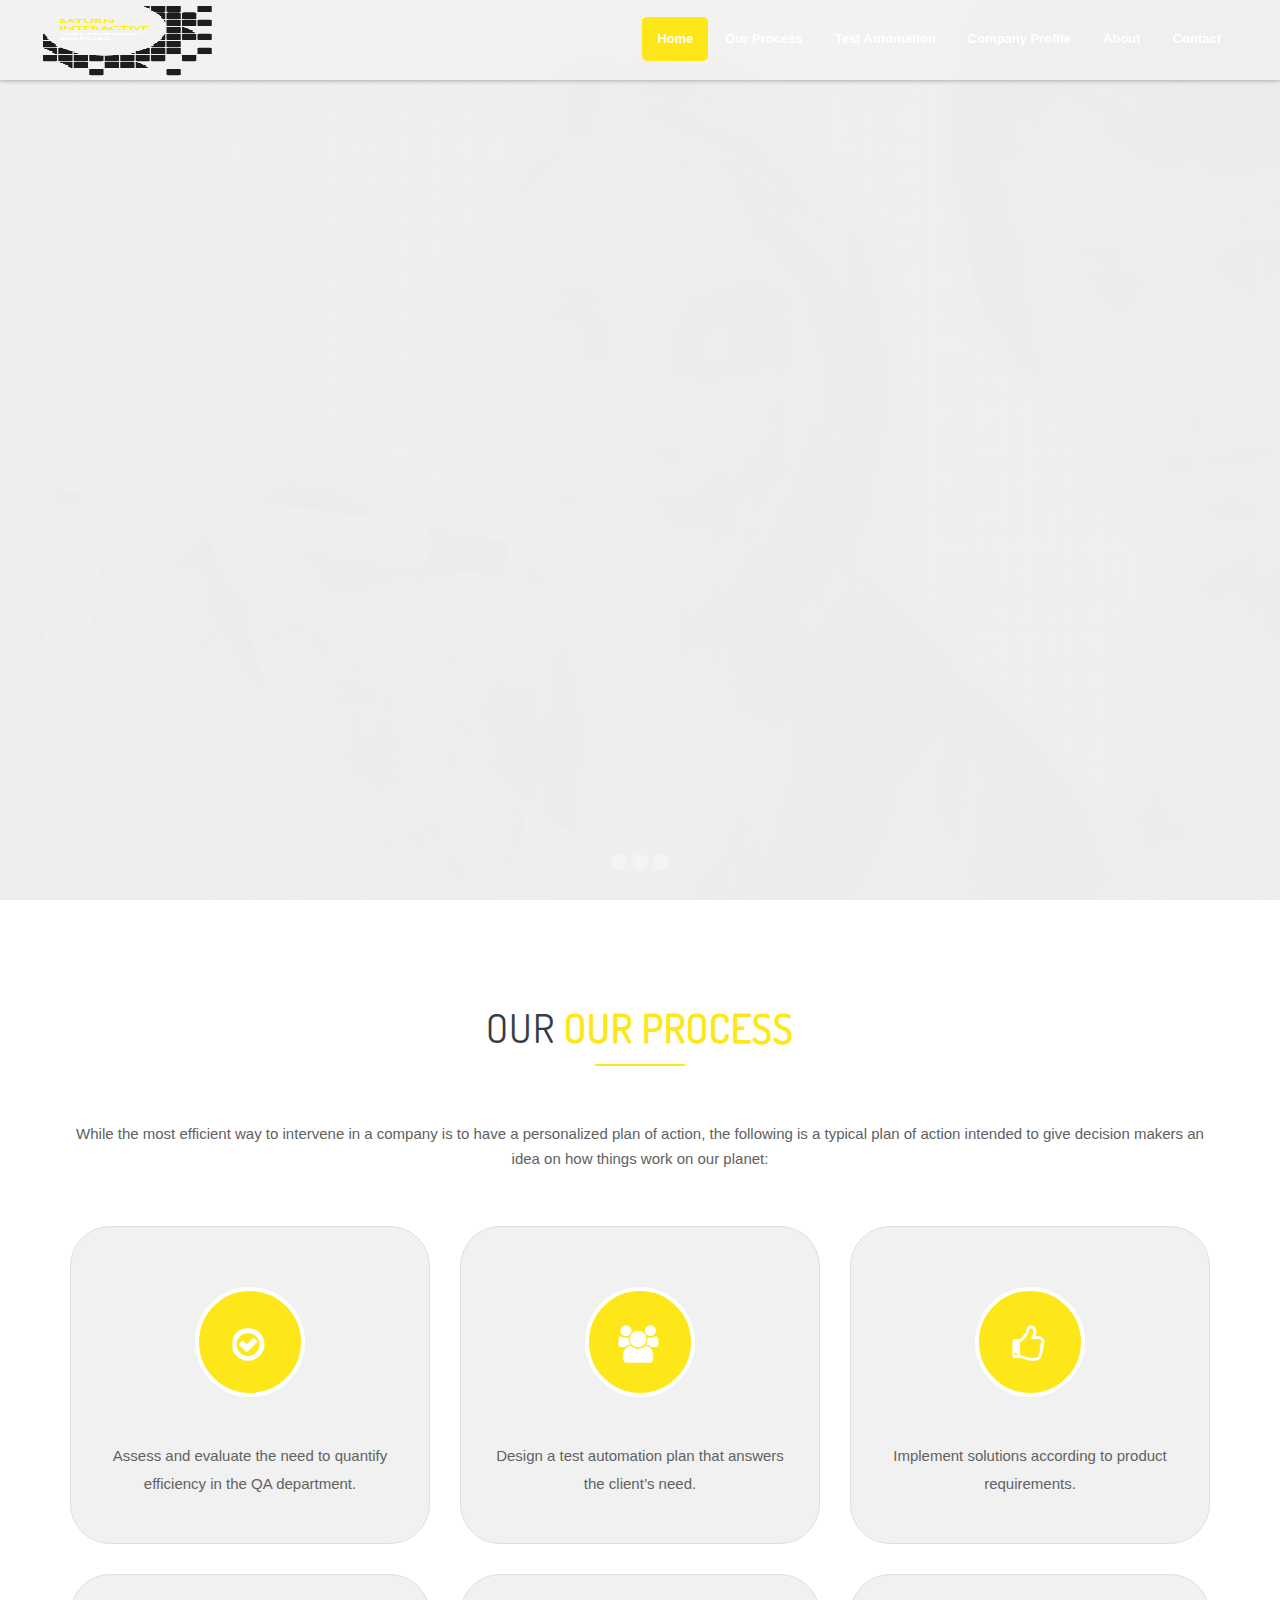
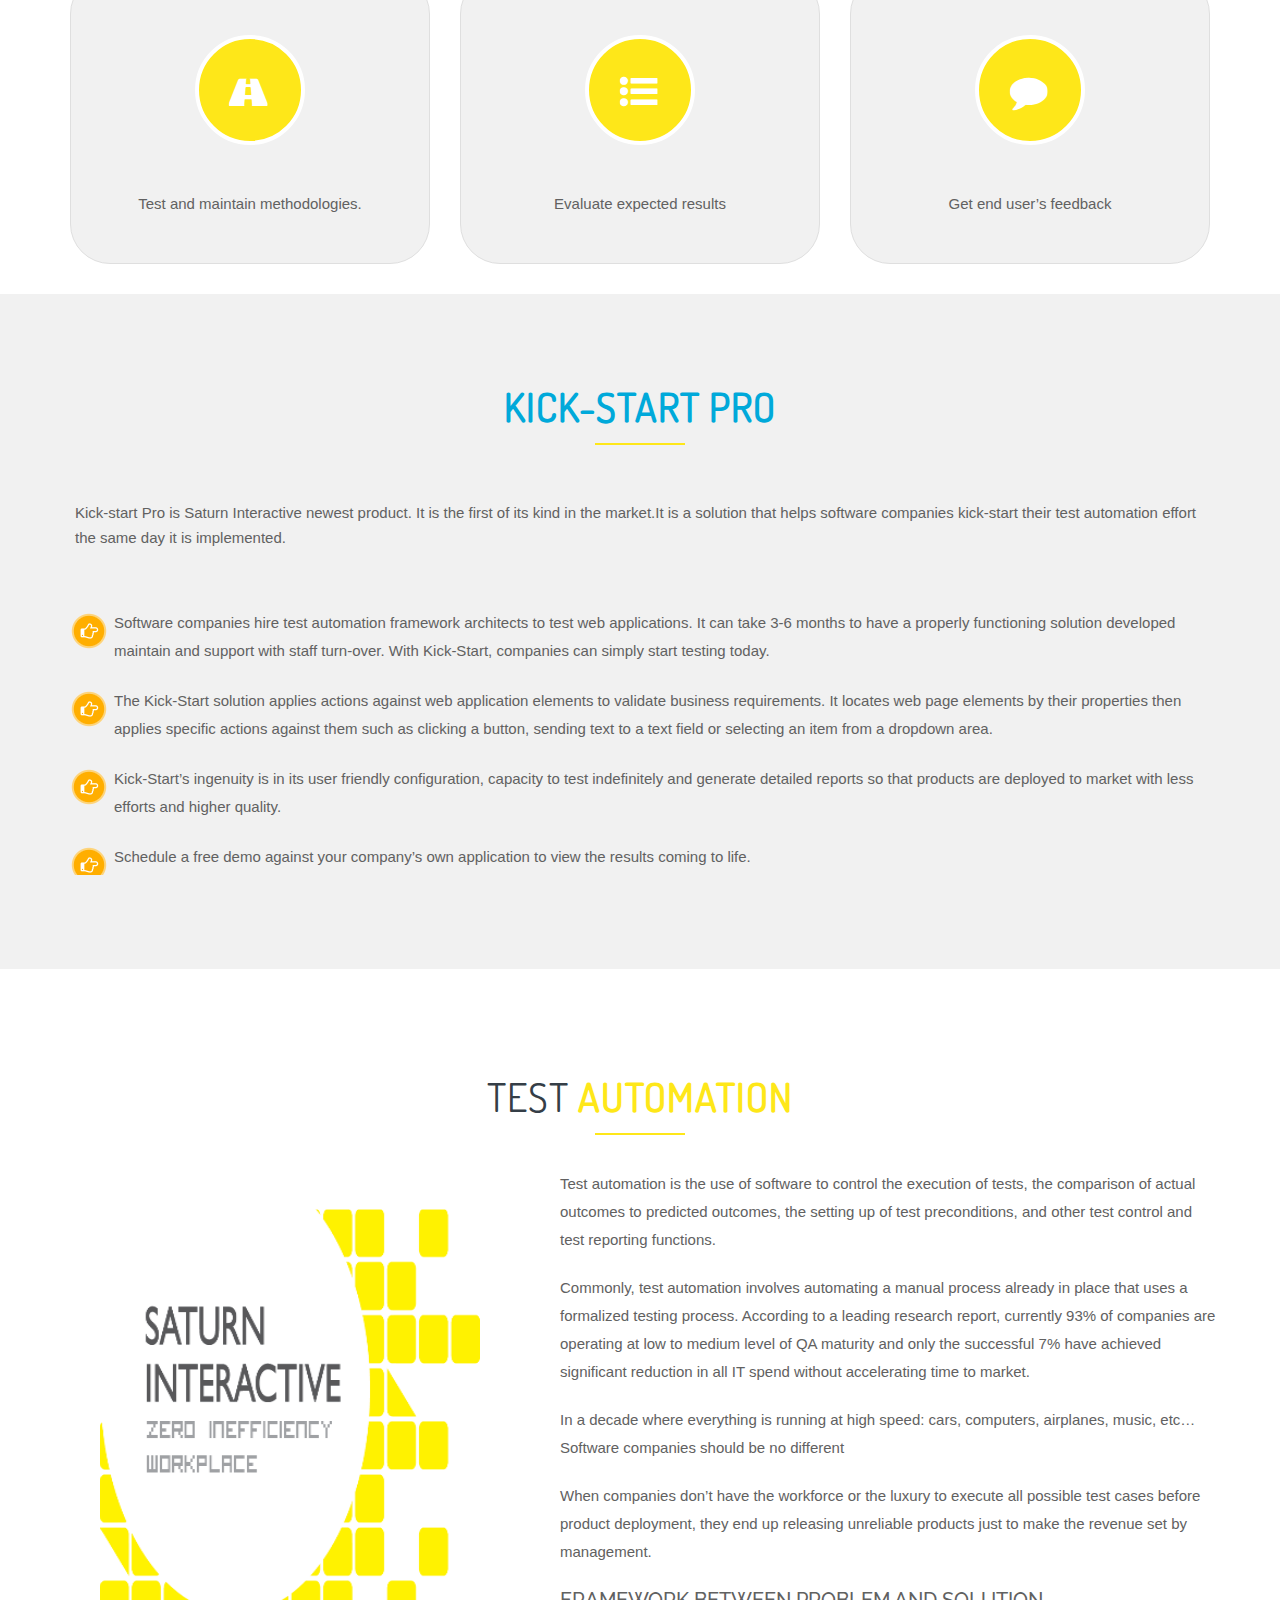
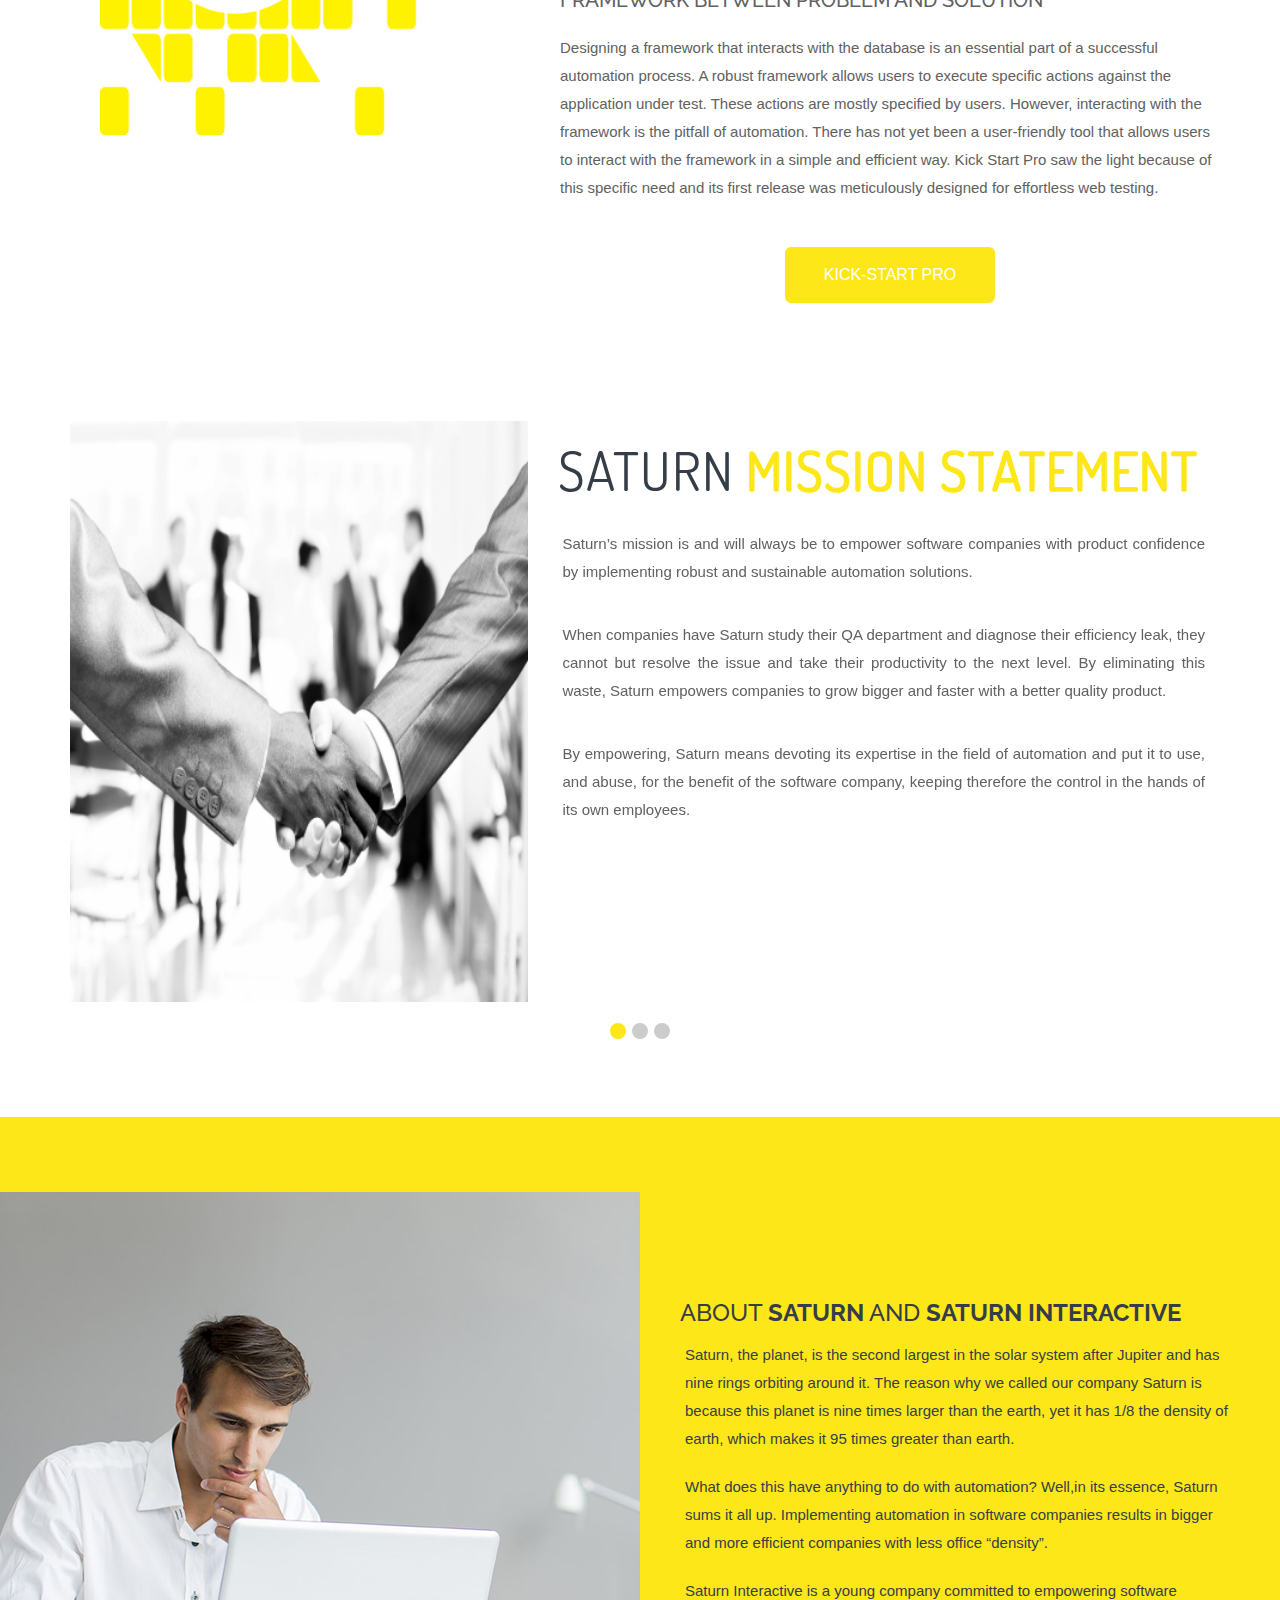
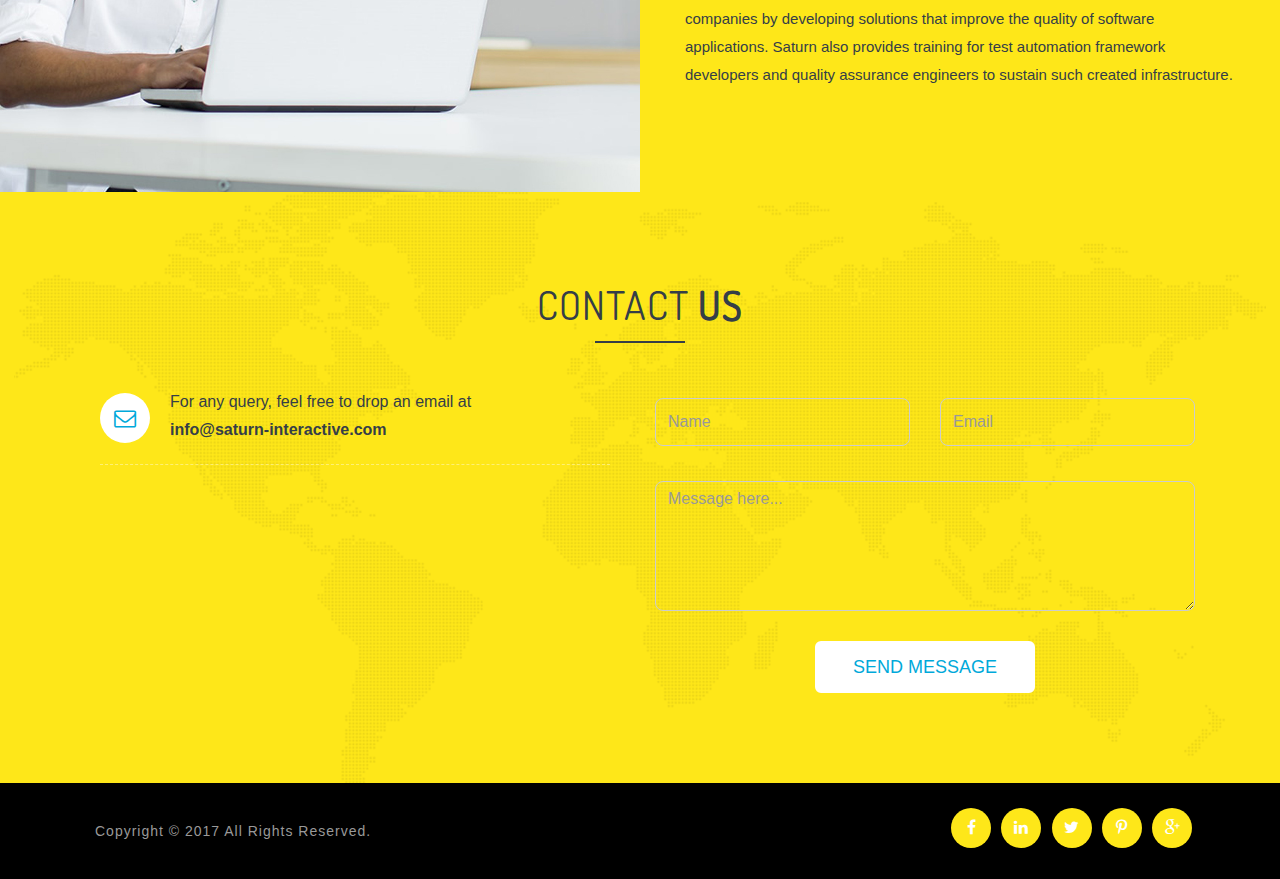
<file: index.html>
<!DOCTYPE html>
<html lang="en">
<head>
<title>Saturn Interactive</title>
<meta name="author" content="saturn Interavtive">
<meta name="description" content="Saturn’s mission is and will always be to empower software companies with product confidence by implementing robust and sustainable test automation solutions.">
<meta name="keywords" content="test automation,softawre company,Kick-start pro,QA,tests,test Framework,automation">
<meta http-equiv="Content-Type"content="text/html;charset=UTF-8"/>
<meta name="viewport"content="width=device-width, initial-scale=1.0">
<link rel="shortcut icon" sizes="16x16" href="img/favicon.png" />
<link rel="stylesheet" type="text/css"  href="css/bootstrap.min.css">
<link rel="stylesheet" type="text/css" href="fonts/font-awesome.css">
<link href="css/owl.carousel.css" rel="stylesheet" media="screen">
<link rel="stylesheet" type="text/css"  href="css/stylesheet.css">
<link rel="stylesheet" type="text/css"  href="css/responsive-style.css">
<link rel="stylesheet" type="text/css"  href="css/animate.min.css">
<link rel="stylesheet" type="text/css" href="css/portfolio-style.min.css">
<link rel="stylesheet" type="text/css" href="revolution/css/settings.css">
<link rel="stylesheet" type="text/css" href="revolution/css/layers.css">
<link href='https://fonts.googleapis.com/css?family=Dosis:400,300,500,700,800,600' rel='stylesheet' type='text/css'>
</head>
<body id="page-top" data-spy="scroll" data-target=".navbar-fixed-top">
<div class="se-pre-con"></div>
<div class="navbar navbar-custom navbar-fixed-top" role="navigation">
  <div class="container-fluid">
    <div class="navbar-header">
      <button type="button" class="navbar-toggle" data-toggle="collapse" data-target=".navbar-main-collapse"> <i class="fa fa-bars"></i> </button>
      <a class="navbar-brand page-scroll" href="#page-top"><img src="img/logo2.png" alt=""></a> </div>
    <div class="collapse navbar-collapse navbar-right navbar-main-collapse">
      <ul class="nav navbar-nav">

        <li> <a class="page-scroll" href="#rev-slider">Home</a></li>
        <li> <a class="page-scroll" href="#OurProcess">Our Process</a></li>
        <li> <a class="page-scroll" href="#test_automation">Test Automation</a></li>
        <li> <a class="page-scroll" href="#company_profile">Company Profile</a></li>
        <li> <a class="page-scroll" href="#about">About</a></li>
        <li> <a class="page-scroll" href="#contact">Contact</a></li>
      </ul>
    </div>
  </div>
</div>




<div id="rev-slider">
  <div id="rev_slider_46_1_wrapper" class="rev_slider_wrapper fullscreen-container" data-alias="notgeneric1" style="background-color:transparent;padding:0px;"><div id="rev_slider_46_1" class="rev_slider fullscreenbanner" style="display:none;" data-version="5.0.7">
      <ul>
        <li data-index="rs-148" data-transition="zoomout" data-slotamount="default" data-easein="Power4.easeInOut" data-easeout="Power4.easeInOut" data-masterspeed="2000"> 
          <img src="img/hero/bg-agency-two.jpg" alt="" data-bgposition="center center" data-bgfit="cover" data-bgrepeat="no-repeat" data-bgparallax="10" class="rev-slidebg"> 
          
          <div class="toUpper tp-caption text-sm NotGeneric-Title tp-resizeme rs-parallaxlevel-0" id="slide-148-layer-1" data-x="['right','right','center','center']" data-hoffset="['0','0','0','0']" data-y="['middle','middle','middle','middle']" data-voffset="['-40','-40','-40','-40']" data-fontsize="[70','50','50','20]" data-lineheight="[70','50','50','20]" data-width="none" data-height="none" data-whitespace="nowrap" data-transform_idle="o:1;" data-transform_in="x:[105%];z:0;rX:45deg;rY:0deg;rZ:90deg;sX:1;sY:1;skX:0;skY:0;s:2000;e:Power4.easeInOut;" data-transform_out="y:[100%];s:1000;e:Power2.easeInOut;s:1000;e:Power2.easeInOut;" data-mask_in="x:0px;y:0px;s:inherit;e:inherit;" data-mask_out="x:inherit;y:inherit;s:inherit;e:inherit;" data-start="1000" data-splitin="chars" data-splitout="none" data-responsive_offset="on" data-elementdelay="0.05" style="z-index: 5; white-space: nowrap; color:#fff;letter-spacing:14px;">Leaders in web based quality Automation</div>

          <div class="toUpper tp-caption NotGeneric-SubTitle tp-resizeme rs-parallaxlevel-0" id="slide-149-layer-2" data-x="['right','right','center','center']" data-hoffset="['0','0','0','0']" data-y="['middle','middle','middle','middle']" data-voffset="['15','15','15','15']" data-fontsize="['16','16','16','14']"data-width="none"data-height="none"data-whitespace="nowrap"data-transform_idle="o:1;"data-transform_in="y:[100%];z:0;rX:0deg;rY:0;rZ:0;sX:1;sY:1;skX:0;skY:0;opacity:0;s:2000;e:Power4.easeInOut;" data-transform_out="y:[100%];s:1000;e:Power2.easeInOut;s:1000;e:Power2.easeInOut;" data-mask_in="x:0px;y:[100%];s:inherit;e:inherit;" data-mask_out="x:inherit;y:inherit;s:inherit;e:inherit;" data-start="1500" data-splitin="none" data-splitout="none" data-responsive_offset="on" style="z-index: 6; white-space: nowrap;font-weight: normal;">Zero inefficiency work place</div>          
          <div class="tp-caption rev-scroll-btn rs-parallaxlevel-0" id="slide-150-layer-4" data-x="['center','center','center','center']" data-hoffset="['0','0','0','0']" data-y="['bottom','bottom','bottom','bottom']" data-voffset="['50','50','50','50']" data-width="0" data-height="150" data-whitespace="nowrap"data-transform_idle="o:1;"data-style_hover="cursor:pointer;"data-transform_in="y:50px;opacity:0;s:1500;e:Power3.easeInOut;" data-transform_out="y:50px;opacity:0;s:1000;s:1000;" data-start="2000" data-splitin="none" data-splitout="none" data-actions='[{"event":"click","action":"scrollbelow","offset":"0px"}]'data-basealign="slide" data-responsive_offset="off" data-responsive="off"style="z-index:9;"> <span><img alt="" src="img/mouse.png"> </span> </div>
        </li>
<!--         <li data-index="rs-149" data-transition="zoomout" data-slotamount="default" data-easein="Power4.easeInOut" data-easeout="Power4.easeInOut" data-masterspeed="2000"> 
          <img src="img/hero/bg-agency-two.jpg" alt="" data-bgposition="center center" data-bgfit="cover" data-bgrepeat="no-repeat" data-bgparallax="10" class="rev-slidebg"> 
          <div class="font-size-20 toUpper tp-caption NotGeneric-Title tp-resizeme rs-parallaxlevel-0" id="slide-151-layer-1" data-x="['center','center','center','center']" data-hoffset="['0','0','0','0']" data-y="['middle','middle','middle','middle']" data-voffset="['-40','-40','-40','-40']" data-fontsize="70','50','50','20"data-width="none"data-height="none"data-whitespace="nowrap"data-transform_idle="o:1;"data-transform_in="x:[105%];z:0;rX:45deg;rY:0deg;rZ:90deg;sX:1;sY:1;skX:0;skY:0;s:2000;e:Power4.easeInOut;" data-transform_out="y:[100%];s:1000;e:Power2.easeInOut;s:1000;e:Power2.easeInOut;" data-mask_in="x:0px;y:0px;s:inherit;e:inherit;" data-mask_out="x:inherit;y:inherit;s:inherit;e:inherit;" data-start="1000" data-splitin="chars" data-splitout="none" data-responsive_offset="on" data-elementdelay="0.05" style="z-index: 5; white-space: nowrap; color:#fff;letter-spacing:10px;"> Empowering software companies with knowledge and expertise</div>
          <div class="toUpper bs tp-caption NotGeneric-SubTitle tp-resizeme rs-parallaxlevel-0" id="slide-152-layer-2" data-x="['center','center','bottom','center']" data-hoffset="['0','0','0','0']" data-y="['middle','middle','middle','middle']" data-voffset="['15','15','15','15']" data-fontsize="['16','16','16','14']"data-width="none"data-height="none"data-whitespace="nowrap"data-transform_idle="o:1;"data-transform_in="y:[100%];z:0;rX:0deg;rY:0;rZ:0;sX:1;sY:1;skX:0;skY:0;opacity:0;s:2000;e:Power4.easeInOut;" data-transform_out="y:[100%];s:1000;e:Power2.easeInOut;s:1000;e:Power2.easeInOut;" data-mask_in="x:0px;y:[100%];s:inherit;e:inherit;" data-mask_out="x:inherit;y:inherit;s:inherit;e:inherit;" data-start="1500" data-splitin="none" data-splitout="none" data-responsive_offset="on" style="z-index: 6; white-space: nowrap;font-weight: normal;margin-top:90px">to rapidly increase efficiency and profitability in dynamically changing markets</div> 
          <div class="tp-caption rev-scroll-btn rs-parallaxlevel-0" id="slide-150-layer-4" data-x="['center','center','center','center']" data-hoffset="['0','0','0','0']" data-y="['bottom','bottom','bottom','bottom']" data-voffset="['50','50','50','50']" data-width="0" data-height="150" data-whitespace="nowrap"data-transform_idle="o:1;"data-style_hover="cursor:pointer;"data-transform_in="y:50px;opacity:0;s:1500;e:Power3.easeInOut;" data-transform_out="y:50px;opacity:0;s:1000;s:1000;" data-start="2000" data-splitin="none" data-splitout="none" data-actions='[{"event":"click","action":"scrollbelow","offset":"0px"}]'data-basealign="slide" data-responsive_offset="off" data-responsive="off"style="z-index:9;"> <span><img alt="" src="img/mouse.png"> </span> </div>                   
        </li> -->

        <li data-index="rs-149" data-transition="zoomout" data-slotamount="default"  data-easein="Power4.easeInOut" data-easeout="Power4.easeInOut" data-masterspeed="2000"> 
          <img src="img/hero/bg-agency-one.jpg" alt="" data-bgposition="center center" data-bgfit="cover" data-bgrepeat="no-repeat" data-bgparallax="10" class="rev-slidebg" data-no-retina> 
          <div class="font-size-23 tp-caption NotGeneric-Title tp-resizeme rs-parallaxlevel-0" id="slide-16-layer-1" data-x="['center','center','center','center']" data-hoffset="['0','0','0','0']" data-y="['middle','middle','middle','middle']" data-voffset="['-40','-40','-40','-40']" data-fontsize="['48','48','30','16']"
data-lineheight="['70','70','70','50']" data-width="none" data-height="none" data-whitespace="nowrap" data-transform_idle="o:1;" data-transform_in="x:[105%];z:0;rX:45deg;rY:0deg;rZ:90deg;sX:1;sY:1;skX:0;skY:0;s:2000;e:Power4.easeInOut;" data-transform_out="y:[100%];s:1000;e:Power2.easeInOut;s:1000;e:Power2.easeInOut;" data-mask_in="x:0px;y:0px;s:inherit;e:inherit;" data-mask_out="x:inherit;y:inherit;s:inherit;e:inherit;" data-start="1000" data-splitin="chars" data-splitout="none" data-responsive_offset="on" data-elementdelay="0.05" style="z-index: 5; white-space: nowrap;letter-spacing:7px;">Empowering software companies with knowledge and expertise</div>
          <!-- <div class="font-size-15 tp-caption NotGeneric-SubTitle tp-resizeme rs-parallaxlevel-0" id="slide-16-layer-4" data-x="['center','center','center','center']" data-hoffset="['0','0','0','0']" data-y="['middle','middle','middle','middle']" data-voffset="['15','15','15','15']" data-width="none" data-height="none" data-whitespace="nowrap" data-transform_idle="o:1;" data-transform_in="y:[100%];z:0;rX:0deg;rY:0;rZ:0;sX:1;sY:1;skX:0;skY:0;opacity:0;s:2000;e:Power4.easeInOut;" data-transform_out="y:[100%];s:1000;e:Power2.easeInOut;s:1000;e:Power2.easeInOut;" data-mask_in="x:0px;y:[100%];s:inherit;e:inherit;" data-mask_out="x:inherit;y:inherit;s:inherit;e:inherit;" data-start="1500" data-splitin="none" data-splitout="none" data-responsive_offset="on" style="z-index: 6; white-space: nowrap;font-weight: normal;">to rapidly increase efficiency and profitability in dynamically changing markets</div>  -->                   
      <div class="tp-caption rev-scroll-btn rs-parallaxlevel-0" id="slide-150-layer-4" data-x="['center','center','center','center']" data-hoffset="['0','0','0','0']" data-y="['bottom','bottom','bottom','bottom']" data-voffset="['50','50','50','50']" data-width="0" data-height="150" data-whitespace="nowrap"data-transform_idle="o:1;"data-style_hover="cursor:pointer;"data-transform_in="y:50px;opacity:0;s:1500;e:Power3.easeInOut;" data-transform_out="y:50px;opacity:0;s:1000;s:1000;" data-start="2000" data-splitin="none" data-splitout="none" data-actions='[{"event":"click","action":"scrollbelow","offset":"0px"}]'data-basealign="slide" data-responsive_offset="off" data-responsive="off"style="z-index:9;"> <span><img alt="" src="img/mouse.png"> </span> </div>
        </li>

         <li data-index="rs-150" data-transition="zoomout" data-slotamount="default" data-easein="Power4.easeInOut" data-easeout="Power4.easeInOut" data-masterspeed="2000"> 
          <img src="img/hero/bg-modern-one.jpg" alt="" data-bgposition="center center" data-bgfit="cover" data-bgrepeat="no-repeat" data-bgparallax="10" class="rev-slidebg"> 
          <div class="font-size-20 tp-caption NotGeneric-Title tp-resizeme rs-parallaxlevel-0" id="slide-148-layer-1" data-x="['right','right','center','center']" data-hoffset="['0','0','0','0']" data-y="['middle','middle','middle','middle']" data-voffset="['-40','-40','-40','-40']" data-fontsize="[70','50','50','20]"data-lineheight="[70','50','50','20]"data-width="none"data-height="none"data-whitespace="nowrap"data-transform_idle="o:1;"data-transform_in="x:[105%];z:0;rX:45deg;rY:0deg;rZ:90deg;sX:1;sY:1;skX:0;skY:0;s:2000;e:Power4.easeInOut;" data-transform_out="y:[100%];s:1000;e:Power2.easeInOut;s:1000;e:Power2.easeInOut;" data-mask_in="x:0px;y:0px;s:inherit;e:inherit;" data-mask_out="x:inherit;y:inherit;s:inherit;e:inherit;" data-start="1000" data-splitin="chars" data-splitout="none" data-responsive_offset="on" data-elementdelay="0.05" style="z-index: 5; white-space: nowrap; color:#fff;letter-spacing:14px;">Kick-start your automation department in just one day</div>
         <!--  <div class="toUpper tp-caption NotGeneric-SubTitle tp-resizeme rs-parallaxlevel-0" id="slide-149-layer-2" data-x="['right','right','center','center']" data-hoffset="['0','0','0','0']" data-y="['middle','middle','middle','middle']" data-voffset="['15','15','15','15']" data-fontsize="['16','16','16','14']"data-width="none"data-height="none"data-whitespace="nowrap"data-transform_idle="o:1;"data-transform_in="y:[100%];z:0;rX:0deg;rY:0;rZ:0;sX:1;sY:1;skX:0;skY:0;opacity:0;s:2000;e:Power4.easeInOut;" data-transform_out="y:[100%];s:1000;e:Power2.easeInOut;s:1000;e:Power2.easeInOut;" data-mask_in="x:0px;y:[100%];s:inherit;e:inherit;" data-mask_out="x:inherit;y:inherit;s:inherit;e:inherit;" data-start="1500" data-splitin="none" data-splitout="none" data-responsive_offset="on" style="z-index: 6; white-space: nowrap;font-weight: normal;">start developing automated test cases without writing a single line of code.</div>       -->    
          <div class="tp-caption rev-scroll-btn rs-parallaxlevel-0" id="slide-150-layer-4" data-x="['center','center','center','center']" data-hoffset="['0','0','0','0']" data-y="['bottom','bottom','bottom','bottom']" data-voffset="['50','50','50','50']" data-width="0" data-height="150" data-whitespace="nowrap"data-transform_idle="o:1;"data-style_hover="cursor:pointer;"data-transform_in="y:50px;opacity:0;s:1500;e:Power3.easeInOut;" data-transform_out="y:50px;opacity:0;s:1000;s:1000;" data-start="2000" data-splitin="none" data-splitout="none" data-actions='[{"event":"click","action":"scrollbelow","offset":"0px"}]'data-basealign="slide" data-responsive_offset="off" data-responsive="off"style="z-index:9;"> <span><img alt="" src="img/mouse.png"> </span> </div>
        </li>
      </ul>	  
	  <div class="tp-static-layers"></div>
      <div class="tp-bannertimer" style="height:3px;background-color:rgba(255, 255, 255, 0.40);"></div>	
    </div>
  </div>
</div>


<div id="OurProcess" class="service-item" style="padding-top: 75px">
  <div class="container">
    <div class="section-title center text-center">
      <!-- <h2>Your <strong style="color:#00a9da">Business Dreams</strong></h2> -->
       <h2>our <strong style="color:#FEE719">Our Process</strong></h2>
      <hr>
    <p class="para">While the most efficient way to intervene in a company is to have a personalized plan of action, the following is a typical plan of action intended to give decision makers an idea on
      how things work on our planet:</p>
    </div>
    <div class="row">
      <div class="col-sm-6 col-md-4 text-center hi-icon-effect-8">
        <div class="media services-icon-wrap">
          <!-- <div class="pull-left"><img class="img-responsive" src="img/services-1.png" alt=""> </div> -->
           <div class="single_service">
              <div class="ico hi-icon"><i class="fa fa-check-circle-o"></i></div>
            </div>
          <div class="media-body">
            <!-- <h3 class="media-heading">Easily Customize</h3> -->
            <p>Assess and evaluate the need to quantify efficiency in the QA department.</p>
          </div>
        </div>
      </div>
      <div class="col-sm-6 col-md-4 text-center hi-icon-effect-8">
        <div class="media services-icon-wrap">
          <!-- <div class="pull-left"><img class="img-responsive" src="img/services-2.png" alt=""> </div> -->
           <div class="single_service">
              <div class="ico hi-icon"><i class="fa fa-users"></i></div>
            </div>

          <div class="media-body">
            <!-- <h3 class="media-heading">Modern Design</h3> -->
            <p>Design a test automation plan that answers the client’s need.</p>
          </div>
        </div>
      </div>
      <div class="col-sm-6 col-md-4 text-center hi-icon-effect-8">
        <div class="media services-icon-wrap">
          <!-- <div class="pull-left"><img class="img-responsive" src="img/services-3.png" alt=""></div> -->
           <div class="single_service">
              <div class="ico hi-icon"><i class="fa fa-thumbs-o-up"></i></div>
            </div>
          <div class="media-body">
            <!-- <h3 class="media-heading">SEO Marketing</h3> -->
            <p>Implement solutions according to product requirements.</p>
          </div>
        </div>
      </div>
      <div class="col-sm-6 col-md-4 text-center hi-icon-effect-8">
        <div class="media services-icon-wrap">
          <!-- <div class="pull-left"><img class="img-responsive" src="img/services-4.png" alt=""></div> -->
           <div class="single_service">
              <div class="ico hi-icon"><i class="fa fa-road"></i></div>
            </div>
          <div class="media-body">
            <!-- <h3 class="media-heading">Creative Idea</h3> -->
            <p>Test and maintain methodologies.</p>
          </div>
        </div>
      </div>
      <div class="col-sm-6 col-md-4 text-center hi-icon-effect-8">
        <div class="media services-icon-wrap">
          <!-- <div class="pull-left"><img class="img-responsive" src="img/services-5.png" alt=""></div> -->
          <div class="single_service">
              <div class="ico hi-icon"><i class="fa fa-list-ul"></i></div>
          </div>
          <div class="media-body">
            <!-- <h3 class="media-heading">Mobile Apps</h3> -->
            <p>Evaluate expected results</p>
          </div>
        </div>
      </div>
      <div class="col-sm-6 col-md-4 text-center hi-icon-effect-8">
        <div class="media services-icon-wrap">
          <!-- <div class="pull-left"><img class="img-responsive" src="img/services-6.png" alt=""></div> -->
           <div class="single_service">
              <div class="ico hi-icon"><i class="fa fa-comment"></i></div>
          </div>
          <div class="media-body">
            <!-- <h3 class="media-heading">Great Support</h3> -->
            <p>Get end user’s feedback</p>
          </div>
        </div>
      </div>
    </div>
  </div>
</div>

<div  id="Kick-start-pro">
  <div class="service_area">
    <div class="container">
      <div class="section-title center text-center">
        <h2><strong style="color:#00A9DA" >KICK-START PRO</strong></h2>
        <hr>
        <div class="list-o text-left">
          <p class="para">Kick-start Pro is Saturn Interactive newest product. It is the first of its kind in the market.It is a solution that helps software companies kick-start their test automation effort the same day it is implemented.</p>
          <ul>
          <li>
          Software companies hire test automation framework architects to
          test web applications. It can take 3-6 months to have a properly
          functioning solution developed maintain and support with staff turn-over. With Kick-Start, companies can simply start testing today.
          </li>  
          <li>
          The Kick-Start solution applies actions against web application elements to
          validate business requirements. It locates web page elements by their properties then
          applies specific actions against them such as clicking a button, sending text to a text field
          or selecting an item from a dropdown area.
          </li>
          <li>
          Kick-Start’s ingenuity is in its user friendly configuration, capacity to test indefinitely and
          generate detailed reports so that products are deployed to market with less efforts and
          higher quality.
          </li>  
          <li>
          Schedule a free demo against your company’s own application to view the results coming to life.<br>
          </li>
          </ul>

        </div>
      </div>
    </div>
  </div>
</div>


<div id="test_automation" style="padding-top: 75px">
  <div class="join-us-app">
    <div class="container section-title center">
  <h2>Test <strong style="color:#FEE719">Automation</strong></h2>
      <hr>
      <div class="row">        
        <div class="col-sm-12 col-md-5 text-center"> <img class="img-responsive centered" src="img/features-mob-5.png" alt=""> </div>
        <div class="col-sm-12 col-md-7 text-left">
          <div class="list-o">            
            <p>Test automation is the use of software to control the execution of tests, the comparison
            of actual outcomes to predicted outcomes, the setting up of test preconditions, and
            other test control and test reporting functions.</p>
            <p>
            Commonly, test automation involves automating a manual process already in place that
            uses a formalized testing process. According to a leading research report, currently 93%
            of companies are operating at low to medium level of QA maturity and only the
            successful 7% have achieved significant reduction in all IT spend without accelerating
            time to market.  
            </p>  
            <p>
            In a decade where everything is running at high speed: cars, computers, airplanes,
            music, etc… Software companies should be no different
            </p>
            <p>
            When companies don’t have the workforce or the luxury to execute all possible test
            cases before product deployment, they end up releasing unreliable products just to
            make the revenue set by management.
            </p>
            <h4><p>Framework between problem and solution</p></h4>
            <p>
            Designing a framework that interacts with the database is an essential part of a
            successful automation process. A robust framework allows users to execute specific
            actions against the application under test. These actions are mostly specified by users.
            However, interacting with the framework is the pitfall of automation. There has not yet
            been a user-friendly tool that allows users to interact with the framework in a simple
            and efficient way. Kick Start Pro saw the light because of this specific need and its first
            release was meticulously designed for effortless web testing.
            
            </p>
            <p class="text-center"><a href="#Kick-start-pro" class="pro-btn btn-get text-center">Kick-start Pro</a></p>
            <br>
           </div>
        </div>
      </div>
    </div>
  </div>
</div>


<div id="Portfolio" class="hide">
  <div class="section-title center">
    <h2>Our <strong style="color:#00a9da">Portfolio</strong></h2>
    <hr>
  </div>
  <div id="js-filters-masonry-projects" class="vcf-l-filters-buttonCenter">
    <div data-filter="*" class="vcf-filter-item-active vcf-filter-item">All</div>
    <div data-filter=".identity" class="vcf-filter-item">Identity</div>
    <div data-filter=".logos" class="vcf-filter-item">Logo</div>
    <div data-filter=".logos, .graphic" class="vcf-filter-item">Logo & Graphic</div>
  </div>
  <div id="js-grid-masonry-projects" class="vcf vcf-l-grid-masonry-projects">
    <div class="vcf-item graphic">
      <div class="vcf-caption">
        <div class="vcf-caption-defaultWrap"> <img src="img/portfolio/work-1.jpg" alt=""> </div>
        <div class="vcf-caption-activeWrap">
          <div class="vcf-l-caption-alignCenter">
            <div class="vcf-l-caption-body"> <a href="img/portfolio/work-1.jpg" class="vcf-lightbox vcf-l-caption-buttonRight" data-title="Web Design / Graphic"><i class="fa fa-fw"></i></a> </div>
          </div>
        </div>
      </div>
	  <div class="inner-list-detail">
        <a href="#" class="vcf-l-grid-masonry-projects-title" rel="nofollow">Your Title Here</a>
        <div class="vcf-l-grid-masonry-projects-desc">Web Design / Graphic</div>
	  </div>
    </div>
    <div class="vcf-item web-design logos">
      <div class="vcf-caption">
        <div class="vcf-caption-defaultWrap"> <img src="img/portfolio/work-2.jpg" alt=""> </div>
        <div class="vcf-caption-activeWrap">
          <div class="vcf-l-caption-alignCenter">
            <div class="vcf-l-caption-body"> <a href="img/portfolio/work-2.jpg" class="vcf-lightbox vcf-l-caption-buttonRight" data-title="Web Design / Graphic"><i class="fa fa-fw"></i></a> </div>
          </div>
        </div>
      </div>
      <div class="inner-list-detail">
        <a href="#" class="vcf-l-grid-masonry-projects-title" rel="nofollow">Your Title Here</a>
        <div class="vcf-l-grid-masonry-projects-desc">Web Design / Graphic</div>
	  </div>
    </div>
    <div class="vcf-item graphic logos">
      <div class="vcf-caption">
        <div class="vcf-caption-defaultWrap"> <img src="img/portfolio/work-3.jpg" alt=""></div>
        <div class="vcf-caption-activeWrap">
          <div class="vcf-l-caption-alignCenter">
            <div class="vcf-l-caption-body"> <a href="img/portfolio/work-3.jpg" class="vcf-lightbox vcf-l-caption-buttonRight" data-title="Web Design / Graphic"><i class="fa fa-fw"></i></a> </div>
          </div>
        </div>
      </div>
      <div class="inner-list-detail">
        <a href="#" class="vcf-l-grid-masonry-projects-title" rel="nofollow">Your Title Here</a>
        <div class="vcf-l-grid-masonry-projects-desc">Web Design / Graphic</div>
	  </div>
    </div>
    <div class="vcf-item identity web-design">
      <div class="vcf-caption">
        <div class="vcf-caption-defaultWrap"> <img src="img/portfolio/work-4.jpg" alt=""> </div>
        <div class="vcf-caption-activeWrap">
          <div class="vcf-l-caption-alignCenter">
            <div class="vcf-l-caption-body"> <a href="img/portfolio/work-4.jpg" class="vcf-lightbox vcf-l-caption-buttonRight" data-title="Web Design / Graphic"><i class="fa fa-fw"></i></a> </div>
          </div>
        </div>
      </div>
      <div class="inner-list-detail">
        <a href="#" class="vcf-l-grid-masonry-projects-title" rel="nofollow">Your Title Here</a>
        <div class="vcf-l-grid-masonry-projects-desc">Web Design / Graphic</div>
	  </div>
    </div>
    <div class="vcf-item web-design graphic">
      <div class="vcf-caption">
        <div class="vcf-caption-defaultWrap"> <img src="img/portfolio/work-5.jpg" alt=""> </div>
        <div class="vcf-caption-activeWrap">
          <div class="vcf-l-caption-alignCenter">
            <div class="vcf-l-caption-body"> <a href="img/portfolio/work-5.jpg" class="vcf-lightbox vcf-l-caption-buttonRight" data-title="Web Design / Graphic"><i class="fa fa-fw"></i></a> </div>
          </div>
        </div>
      </div>
      <div class="inner-list-detail">
        <a href="#" class="vcf-l-grid-masonry-projects-title" rel="nofollow">Your Title Here</a>
        <div class="vcf-l-grid-masonry-projects-desc">Web Design / Graphic</div>
	  </div>
    </div>
    <div class="vcf-item identity web-design">
      <div class="vcf-caption">
        <div class="vcf-caption-defaultWrap"> <img src="img/portfolio/work-7.jpg" alt=""> </div>
        <div class="vcf-caption-activeWrap">
          <div class="vcf-l-caption-alignCenter">
            <div class="vcf-l-caption-body"> <a href="img/portfolio/work-7.jpg" class="vcf-lightbox vcf-l-caption-buttonRight" data-title="Web Design / Graphic"><i class="fa fa-fw"></i></a> </div>
          </div>
        </div>
      </div>
      <div class="inner-list-detail">
        <a href="#" class="vcf-l-grid-masonry-projects-title" rel="nofollow">Your Title Here</a>
        <div class="vcf-l-grid-masonry-projects-desc">Web Design / Graphic</div>
	  </div>
    </div>
    <div class="vcf-item graphic logos">
      <div class="vcf-caption">
        <div class="vcf-caption-defaultWrap"> <img src="img/portfolio/work-8.jpg" alt=""> </div>
        <div class="vcf-caption-activeWrap">
          <div class="vcf-l-caption-alignCenter">
            <div class="vcf-l-caption-body"> <a href="img/portfolio/work-8.jpg" class="vcf-lightbox vcf-l-caption-buttonRight" data-title="Web Design / Graphic"><i class="fa fa-fw"></i></a> </div>
          </div>
        </div>
      </div>
      <div class="inner-list-detail">
        <a href="#" class="vcf-l-grid-masonry-projects-title" rel="nofollow">Your Title Here</a>
        <div class="vcf-l-grid-masonry-projects-desc">Web Design / Graphic</div>
	  </div>
    </div>
    <div class="vcf-item identity graphic">
      <div class="vcf-caption">
        <div class="vcf-caption-defaultWrap"> <img src="img/portfolio/work-9.jpg" alt=""> </div>
        <div class="vcf-caption-activeWrap">
          <div class="vcf-l-caption-alignCenter">
            <div class="vcf-l-caption-body"> <a href="img/portfolio/work-9.jpg" class="vcf-lightbox vcf-l-caption-buttonRight" data-title="Web Design / Graphic"><i class="fa fa-fw"></i></a> </div>
          </div>
        </div>
      </div>
      <div class="inner-list-detail">
        <a href="#" class="vcf-l-grid-masonry-projects-title" rel="nofollow">Your Title Here</a>
        <div class="vcf-l-grid-masonry-projects-desc">Web Design / Graphic</div>
	  </div>
    </div>
  </div>
</div>
<div class="join-us" id="company_profile" style="padding-top: 75px">
  <div class="container">
    <div class="row">
      <div class="col-md-12">
        <div id="carousel-example-generic-2" class="carousel slide">
          <div class="carousel-inner">
            <div class="item active">
              <div class="row">
                <div class="col-sm-12 col-md-5">
                  <div class="ceo img-responsive"> </div>
                </div>
                <div class="col-sm-12 col-md-7">
                  <div class="list-o">
                    <h1>Saturn <strong style="color:#FEE719">mission statement</strong></h1>
                    <p>Saturn’s mission is and will always be to empower software companies with product
                    confidence by implementing robust and sustainable automation solutions.</p>
                    <p>When companies have Saturn study their QA department and diagnose their
                    efficiency leak, they cannot but resolve the issue and take their productivity to the
                    next level. By eliminating this waste, Saturn empowers companies to grow bigger
                    and faster with a better quality product.</p>
                    <p>
                      By empowering, Saturn means devoting its expertise in the field of automation and
                      put it to use, and abuse, for the benefit of the software company, keeping therefore
                      the control in the hands of its own employees.
                    </p>
                    <!-- <ul>
                      <li>Lorem ipsum dolor sit amet, consectetur adipisicing elit, sed do eiusmod tempor incididunt ut labore et dolore magna. </li>
                      <li>Lorem ipsum dolor sit amet, consectetur adipisicing elit, sed do eiusmod tempor incididunt ut labore et dolore magna. </li>
                      <li>Lorem ipsum dolor sit amet, consectetur adipisicing elit, sed do eiusmod tempor incididunt ut labore et dolore magna. </li>
                      <li>Lorem ipsum dolor sit amet, consectetur adipisicing elit, sed do eiusmod tempor incididunt ut labore et dolore magna. </li>
                    </ul> -->
                  </div>
                </div>
              </div>
            </div>
            <div class="item">
              <div class="row">
                <div class="col-sm-12 col-md-5">
                  <div class="ceo2 img-responsive"> </div>
                </div>
                <div class="col-sm-12 col-md-7">
                  <div class="list-o">
                    <h1>Saturn <strong style="color:#FEE719">Core values</strong></h1>
                    <p>Here’s a list of what defines us:</p>
                    <ul>
                      <li>Efficiency. You’ll see our employees saving on minutes to accomplish the task <br> in hand.</li>
                      <li>Clear communication. We believe this is the base for a <br> successful partnership.</li>
                      <li>Creativity. Coming up with innovative solutions to overcome business and
technological obstacles.</li>
                      <li>Proactivity. Our baggage of experience allows us to foresee problems before they
take place. We prefer back-up plans over emergency plans.</li>
                      <li>
                        Promptness. In the world of technology we are as fast as machines only much
smarter. This will only reflect on your product.
                      </li> 
                    </ul>
                  </div>
                </div>
              </div>
            </div>
            <div class="item">
              <div class="row">
                <div class="col-sm-12 col-md-5">
                  <div class="ceo3 img-responsive"> </div>
                </div>
                <div class="col-sm-12 col-md-7">
                  <div class="list-o">
                    <h1>Saturn  <strong style="color:#FEE719">vision</strong></h1>
                    <p>Saturn dreams of zero inefficiency in the workplace. While this number is impossible
to achieve on this planet, we’ll strive hard to swap the figures in the statistics to 93%
efficient QA departments running at considerably low cost, and leave the remaining
7% to run at low to medium QA maturity.</p>
                  </div>
                </div>
              </div>
            </div>
          </div>
          <ol class="carousel-indicators">
            <li data-target="#carousel-example-generic-2" data-slide-to="0" class="active"></li>
            <li data-target="#carousel-example-generic-2" data-slide-to="1"></li>
            <li data-target="#carousel-example-generic-2" data-slide-to="2"></li>
          </ol>
        </div>
      </div>
    </div>
  </div>
</div>


<div id="about" class="about" style="padding-top: 75px">
  <div class="container-fluid">
    <div class="row">
      <div class="col-md-6 col-sm-12 about-cor-a no-pad img-responsive"> </div>
      <div class="col-md-6 col-sm-12 no-pad">
      <div class="section-title about-cor text-left">
        <h3>About <strong>Saturn</strong> and <strong>Saturn Interactive</strong> </h3>
        <p class="dark">Saturn, the planet, is the second largest in the solar system after Jupiter and has nine rings orbiting around it. The reason why we called our company Saturn is because this planet is
        nine times larger than the earth, yet it has 1/8 the density of earth, which makes it 95 times
        greater than earth.</p>
        <p class="dark">What does this have anything to do with automation? Well,in its essence, Saturn sums it all up. Implementing automation in software companies results in bigger and more efficient
        companies with less office “density”.</p>
        <p class="dark">Saturn Interactive is a young company committed to empowering software companies by
        developing solutions that improve the quality of software applications. Saturn also provides
        training for test automation framework developers and quality assurance engineers to
        sustain such created infrastructure.</p>       
      </div>
      </div>
    </div>
    </div>
</div>


<div id="awesome-features" class="hide">
  <div class="container">
    <div class="section-title center text-center">
      <h2>Awesome <strong style="color:#00a9da">Features</strong></h2>
      <hr>
      <p class="para">Lorem ipsum dolor sit amet, consectetur adipisicing elit. Sunt ut voluptatum reiciendis temporibus qui quibusdam, recusandae sit vero unde, sed, incidunt et ea quo dolore laudantium consectetur!</p>
      <div class="row">
        <div class="col-md-4 col-sm-4 feature-box feature-icon-left-more hi-icon-effect-8">
          <div class="feature-icon"> <i class="fa fa-mobile hi-icon"></i> </div>
          <div class="feature-content text-left">
            <h4>100% Responsive</h4>
            <div class="feature-test">Lorem ipsum dolor sit amet, consectetur adipisicing elit. Sunt ut voluptatum reiciendis temporibus qui quibusdam.</div>
          </div>
          <div class="feature-icon"> <i class="fa fa-lightbulb-o hi-icon"></i> </div>
          <div class="feature-content text-left">
            <h4>Creative Ideas</h4>
            <div class="feature-test">Lorem ipsum dolor sit amet, consectetur adipisicing elit. Sunt ut voluptatum reiciendis temporibus qui quibusdam.</div>
          </div>
          <div class="feature-icon"> <i class="fa fa-gift hi-icon"></i> </div>
          <div class="feature-content text-left">
            <h4>Easy Options</h4>
            <div class="feature-test">Lorem ipsum dolor sit amet, consectetur adipisicing elit. Sunt ut voluptatum reiciendis temporibus qui quibusdam.</div>
          </div>
        </div>
        <div class="col-md-4 col-sm-4 feature-box feature-icon-right-more">
          <div class="feature-content text-center"> <img class="img-responsive centered" src="img/features-mob.png" alt=""> </div>
        </div>
        <div class="col-md-4 col-sm-4 feature-box feature-icon-right-more hi-icon-effect-8">
          <div class="feature-icon"> <i class="fa fa-magic hi-icon"></i> </div>
          <div class="feature-content text-left">
            <h4>Great Animations</h4>
            <div class="feature-test">Lorem ipsum dolor sit amet, consectetur adipisicing elit. Sunt ut voluptatum reiciendis temporibus qui quibusdam.</div>
          </div>
          <div class="feature-icon"> <i class="fa fa-cogs hi-icon"></i> </div>
          <div class="feature-content text-left">
            <h4>Multi-purpose</h4>
            <div class="feature-test">Lorem ipsum dolor sit amet, consectetur adipisicing elit. Sunt ut voluptatum reiciendis temporibus qui quibusdam.</div>
          </div>
          <div class="feature-icon"><i class="fa fa-life-ring hi-icon"></i></div>
          <div class="feature-content text-left">
            <h4>Unlimited Support</h4>
            <div class="feature-test">Lorem ipsum dolor sit amet, consectetur adipisicing elit. Sunt ut voluptatum reiciendis temporibus qui quibusdam.</div>
          </div>
        </div>
      </div>
    </div>
  </div>
</div>

<div id="testimonials" class="text-center hide">
  <div class="container">
    <div class="section-title center white">
      <h2 class="white">Testimonials</h2>
      <hr class="black">
    </div>
    <div id="Testimonial" class="owl-carousel">
      <div class="item">
        <p><img src="img/t-1.png" alt=""></p>
        <p class="para-tex">Lorem ipsum dolor sit amet, consectetur adipiscing elit. Duis sed dapibus leo nec ornare diam. Sed commodo nibh ante facilisis bibendum dolor feugiat at duis sed dapibus leo nec ornare diam. Lorem ipsum dolor sit amet, consectetur adipiscing elit. Duis sed dapibus leo nec ornare diam. Sed commodo nibh ante facilisis bibendum dolor feugiat at duis sed dapibus leo nec ornare diam.</p>        
        <p><img src="img/stars.png" alt=""></p>
        <p class="clients-name"><strong>Jone Doe Ceo</strong></p>
      </div>
      <div class="item">
        <p><img src="img/t-2.png" alt=""></p>
        <p class="para-tex">Lorem ipsum dolor sit amet, consectetur adipiscing elit. Duis sed dapibus leo nec ornare diam. Sed commodo nibh ante facilisis bibendum dolor feugiat at duis sed dapibus leo nec ornare diam. Lorem ipsum dolor sit amet, consectetur adipiscing elit. Duis sed dapibus leo nec ornare diam. Sed commodo nibh ante facilisis bibendum dolor feugiat at duis sed dapibus leo nec ornare diam.</p>        
        <p><img src="img/stars.png" alt=""></p>
        <p class="clients-name"><strong>Jone Doe Ceo</strong></p>
      </div>
      <div class="item">
        <p><img src="img/t-3.png" alt=""></p>
        <p class="para-tex">Lorem ipsum dolor sit amet, consectetur adipiscing elit. Duis sed dapibus leo nec ornare diam. Sed commodo nibh ante facilisis bibendum dolor feugiat at duis sed dapibus leo nec ornare diam. Lorem ipsum dolor sit amet, consectetur adipiscing elit. Duis sed dapibus leo nec ornare diam. Sed commodo nibh ante facilisis bibendum dolor feugiat at duis sed dapibus leo nec ornare diam.</p>
        <p><img src="img/stars.png" alt=""></p>
        <p class="clients-name"><strong>Jone Doe Ceo</strong></p>
      </div>
      <div class="item">
        <p><img src="img/t-4.png" alt=""></p>
        <p class="para-tex">Lorem ipsum dolor sit amet, consectetur adipiscing elit. Duis sed dapibus leo nec ornare diam. Sed commodo nibh ante facilisis bibendum dolor feugiat at duis sed dapibus leo nec ornare diam. Lorem ipsum dolor sit amet, consectetur adipiscing elit. Duis sed dapibus leo nec ornare diam. Sed commodo nibh ante facilisis bibendum dolor feugiat at duis sed dapibus leo nec ornare diam.</p>
        <p><img src="img/stars.png" alt=""></p>
        <p class="clients-name"><strong>Jone Doe Ceo</strong></p>
      </div>
    </div>
  </div>
</div>

<div id="skill" class="hide">
  <div class="container">
    <div class="row">
    <div class="col-sm-6">
        <div class="accordion">         
          <div class="panel-group skill" id="accordion1">
          <div class="section-title center">
            <h2>Why <strong style="color:#00a9da">Choose Us?</strong></h2>
            <hr>
          </div>
            <div class="panel panel-default">
              <div class="panel-heading">
                <div class="panel-title"> <a class="accordion-toggle" data-toggle="collapse" data-parent="#accordion1" href="#collapseOne1">Highly Experienced Professional Team <i class="fa fa-angle-right pull-right"></i> </a> </div>
              </div>
              <div id="collapseOne1" class="panel-collapse collapse in">
                <div class="panel-body">
                  <div class="media accordion-inner">
                    <div class="media-body">
                      <p>Lorem ipsum dolor sit amet, consectetur adipisicing elit, sed do eiusmod tempor incididunt ut Lorem ipsum dolor sit amet, consectetur adipisicing elit, sed utLorem ipsum dolor sit amet, consectetur adipisicing elit, sed do eiusmod tempor incididunt ut</p>                      
                    </div>
                  </div>
                </div>
              </div>
            </div>
            <div class="panel panel-default">
              <div class="panel-heading">
                <div class="panel-title"> <a class="accordion-toggle" data-toggle="collapse" data-parent="#accordion1" href="#collapseTwo1"> Up-to-Date with the Latest Standards <i class="fa fa-angle-right pull-right"></i> </a></div>
              </div>
              <div id="collapseTwo1" class="panel-collapse collapse">
                <div class="panel-body">
                  <p>Lorem ipsum dolor sit amet, consectetur adipisicing elit, sed do eiusmod tempor incididunt ut Lorem ipsum dolor sit amet, consectetur adipisicing elit, sed utLorem ipsum dolor sit amet, consectetur adipisicing elit, sed do eiusmod tempor incididunt ut</p>
                </div>
              </div>
            </div>
            <div class="panel panel-default">
              <div class="panel-heading">
                <div class="panel-title"> <a class="accordion-toggle" data-toggle="collapse" data-parent="#accordion1" href="#collapseThree1">We Emphasize Simplicity <i class="fa fa-angle-right pull-right"></i> </a></div>
              </div>
              <div id="collapseThree1" class="panel-collapse collapse">
                <div class="panel-body">
                  <p>Lorem ipsum dolor sit amet, consectetur adipisicing elit, sed do eiusmod tempor incididunt ut Lorem ipsum dolor sit amet, consectetur adipisicing elit, sed utLorem ipsum dolor sit amet, consectetur adipisicing elit, sed do eiusmod tempor incididunt ut</p>
                </div>
              </div>
            </div>
            <div class="panel panel-default">
              <div class="panel-heading">
                <div class="panel-title"> <a class="accordion-toggle" data-toggle="collapse" data-parent="#accordion1" href="#collapseThree1">We’re Friendly & Affordable <i class="fa fa-angle-right pull-right"></i> </a></div>
              </div>
              <div id="collapseThree1" class="panel-collapse collapse">
                <div class="panel-body">
                  <p>Lorem ipsum dolor sit amet, consectetur adipisicing elit, sed do eiusmod tempor incididunt ut Lorem ipsum dolor sit amet, consectetur adipisicing elit, sed utLorem ipsum dolor sit amet, consectetur adipisicing elit, sed do eiusmod tempor incididunt ut</p>
                </div>
              </div>
            </div>
          </div>
        </div>
      </div>
      <div class="col-sm-6">
        <div class="skill">
          <div class="section-title center">
            <h2>Our <strong style="color:#00a9da">Skills</strong></h2>
            <hr>
          </div>
          <div class="progress-wrap">
            <h3>Graphic Design</h3>
            <div class="progress">
              <div class="progress-bar  color1" role="progressbar" aria-valuenow="40" aria-valuemin="0" aria-valuemax="100" style="width: 75%"> <span class="bar-width">75%</span> </div>
            </div>
          </div>
          <div class="progress-wrap">
            <h3>HTML5</h3>
            <div class="progress">
              <div class="progress-bar color2" role="progressbar" aria-valuenow="20" aria-valuemin="0" aria-valuemax="100" style="width: 85%"> <span class="bar-width">85%</span> </div>
            </div>
          </div>
          <div class="progress-wrap">
            <h3>CSS 3</h3>
            <div class="progress">
              <div class="progress-bar color3" role="progressbar" aria-valuenow="60" aria-valuemin="0" aria-valuemax="100" style="width: 80%"> <span class="bar-width">80%</span> </div>
            </div>
          </div>
          <div class="progress-wrap">
            <h3>Bootstrap</h3>
            <div class="progress">
              <div class="progress-bar color4" role="progressbar" aria-valuenow="80" aria-valuemin="0" aria-valuemax="100" style="width: 95%"> <span class="bar-width">95%</span> </div>
            </div>
          </div>
        </div>
      </div>      
    </div>
  </div>
</div>

<div id="contact" class="text-center" >
  <div class="container">
    <div class="section-title black">
      <h2>Contact <strong>Us</strong></h2>
      <hr>
    </div>
    <div class="col-md-6">
     <!--  <div class="col-md-12 contact"> <i class="fa fa-map-marker fa-2x"></i>
        <p class="dark">Lorem Ipsum is simply dummy text of the printing and typesetting industry.</p>
      </div> -->
      <div class="col-md-12 contact"> <i class="fa fa-envelope-o fa-2x"></i>
        <p class="dark">For any query, feel free to drop an email at<br><strong>info@saturn-interactive.com</strong></p>
      </div>
     <!--  <div class="col-md-12 contact"> <i class="fa fa-phone fa-2x"></i>
        <p class="dark">+001 1250 1234 <br>+001 1203 15354</p>
      </div> -->
      <hr>
      <div class="clearfix"></div>
    </div> 
	<div class="col-md-6"> 
	  <form name="sentMessage" id="contactForm">
		<div class="row">
		  <div class="col-md-6">
			<div class="form-group">
			  <input type="text" id="name" class="form-control" placeholder="Name" required>
			  <p class="help-block text-danger"></p>
			</div>
		  </div>
		  <div class="col-md-6">
			<div class="form-group">
			  <input type="email" id="email" class="form-control" placeholder="Email" required>
			  <p class="help-block text-danger"></p>
			</div>
		  </div>
		</div>
		<div class="form-group">
		  <textarea name="message" id="message" class="form-control" rows="4" placeholder="Message here..." required></textarea>
		  <p class="help-block text-danger"></p>
		</div>
		<div id="success"></div>
		<button id="submit" value="Submit" class="btn-download-w">Send Message</button>
	  </form>
	</div>	
  </div>
</div>
<div class="footer-bottom">
  <div class="container">
  <div class="col-lg-6 col-md-6">
	<div class="f-b">Copyright &copy; 2017 All Rights Reserved.</div>
</div>
<div class="col-lg-6 col-md-6">
  <div class="footer-widget-social">
    <ul>
      <li><a data-tooltip="facebook" href="#"><i class="fa fa-facebook"></i></a></li>
	  <li><a data-tooltip="Linkedin" href="#"><i class="fa fa-linkedin"></i> </a></li>
      <li><a data-tooltip="twitter" href="#"><i class="fa fa-twitter"></i></a></li>           
      <li><a data-tooltip="Pinterest" href="#"><i class="fa fa-pinterest-p"></i> </a></li>
      <li><a data-tooltip="Google-Plus" href="#"><i class="fa fa-google-plus"></i> </a></li>      
    </ul>
  </div>
</div>
</div>
</div>
<a href="#" id="back-to-top" title="Back to top"><img src="img/top-arrow.png" alt=""></a>
<script type="text/javascript" src="js/jquery-2.1.4.min.js"></script>
<script type="text/javascript" src="js/jquery-latest.min.js"></script>
<script type="text/javascript" src="js/jquery-portfolio.min.js"></script>
<script type="text/javascript" src="js/main-portfolio.js"></script>
<script type="text/javascript" src="js/bootstrap.min.js"></script>
<script type="text/javascript" src="js/smooth-scroll.js"></script>
<script type="text/javascript" src="js/jquery-counter.js"></script>
<script type="text/javascript" src="js/waypoints.js"></script>
<script type="text/javascript" src="js/bootstrap-validation.js"></script>
<script type="text/javascript" src="js/contact_me.js"></script>
<script type="text/javascript" src="js/owl.carousel.js"></script>
<script type="text/javascript" src="js/wow.min.js"></script>
<script type="text/javascript" src="js/main.js"></script>
<script type="text/javascript" src="revolution/js/jquery.themepunch.tools.min.js"></script> 
<script type="text/javascript" src="revolution/js/jquery.themepunch.revolution.min.js"></script> 
<script type="text/javascript" src="revolution/js/extensions/revolution.extension.slideanims.min.js"></script>
<script type="text/javascript" src="revolution/js/extensions/revolution.extension.actions.min.js"></script>
<script type="text/javascript" src="revolution/js/extensions/revolution.extension.layeranimation.min.js"></script>
<script type="text/javascript" src="revolution/js/extensions/revolution.extension.kenburn.min.js"></script>
<script type="text/javascript" src="revolution/js/extensions/revolution.extension.navigation.min.js"></script>
<script type="text/javascript" src="revolution/js/extensions/revolution.extension.parallax.min.js"></script>
<script>
var tpj=jQuery;				
var revapi46;
tpj(document).ready(function() {
	if(tpj("#rev_slider_46_1").revolution == undefined){
		revslider_showDoubleJqueryError("#rev_slider_46_1");
	}else{
		revapi46 = tpj("#rev_slider_46_1").show().revolution({
			sliderType:"standard",
			jsFileLocation:"revolution/js/",
			sliderLayout:"fullscreen",
			dottedOverlay:"none",
			delay:9000,
			navigation: {
				keyboardNavigation:"off",
				keyboard_direction: "horizontal",
				mouseScrollNavigation:"off",
				onHoverStop:"off",
				touch:{
					touchenabled:"on",
					swipe_threshold: 75,
					swipe_min_touches: 1,
					swipe_direction: "horizontal",
					drag_block_vertical: false
				},
					bullets: {
			  enable: true,
				hide_onmobile: true,
				hide_under: 800,
				style: "zeus",
				hide_onleave: false,
				direction: "horizontal",
				h_align: "center",
				v_align: "bottom",
				h_offset: 0,
				v_offset: 30,
				space: 5,
				}
				
			},
			responsiveLevels:[1240,1024,778,480],
			gridwidth:[1240,1024,778,480],
			gridheight:[868,768,960,720],
			lazyType:"none",
			parallax: {
				type:"mouse",
				origo:"slidercenter",
				speed:2000,
				levels:[2,3,4,5,6,7,12,16,10,50],
				disable_onmobile:"on"
			},
			shadow:0,
	   spinner: "off",
		stopLoop: "off",
		stopAfterLoops: -1,
		stopAtSlide: -1,
			shuffle:"off",
			autoHeight:"off",
			fullScreenAlignForce:"off",
			fullScreenOffsetContainer: "",
			fullScreenOffset: "0px",
			disableProgressBar:"on",
			hideThumbsOnMobile:"off",
			hideSliderAtLimit:0,
			hideCaptionAtLimit:0,
			hideAllCaptionAtLilmit:0,
			debugMode:false,
			fallbacks: {
				simplifyAll:"on",
				nextSlideOnWindowFocus:"on",
				disableFocusListener:false,
			}
		});
	}
});	
</script>
</body>
</html>
</file>
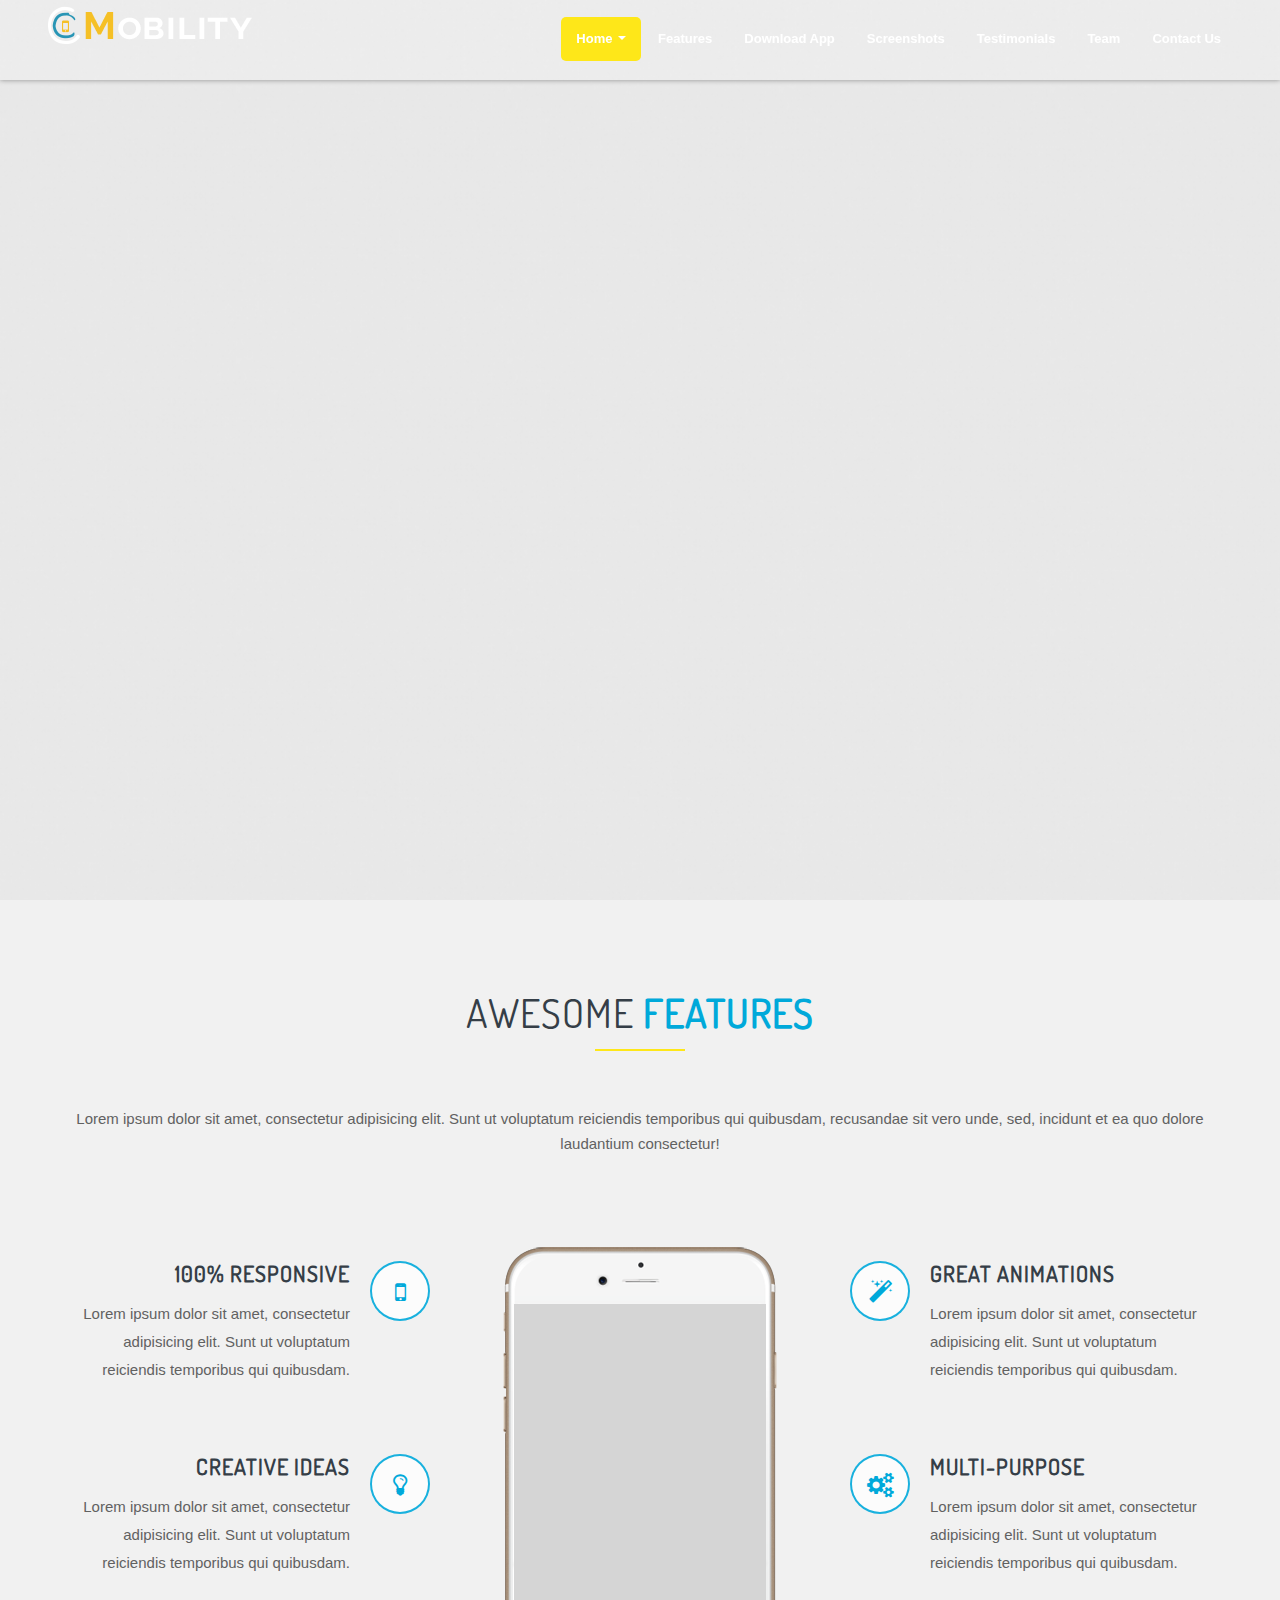
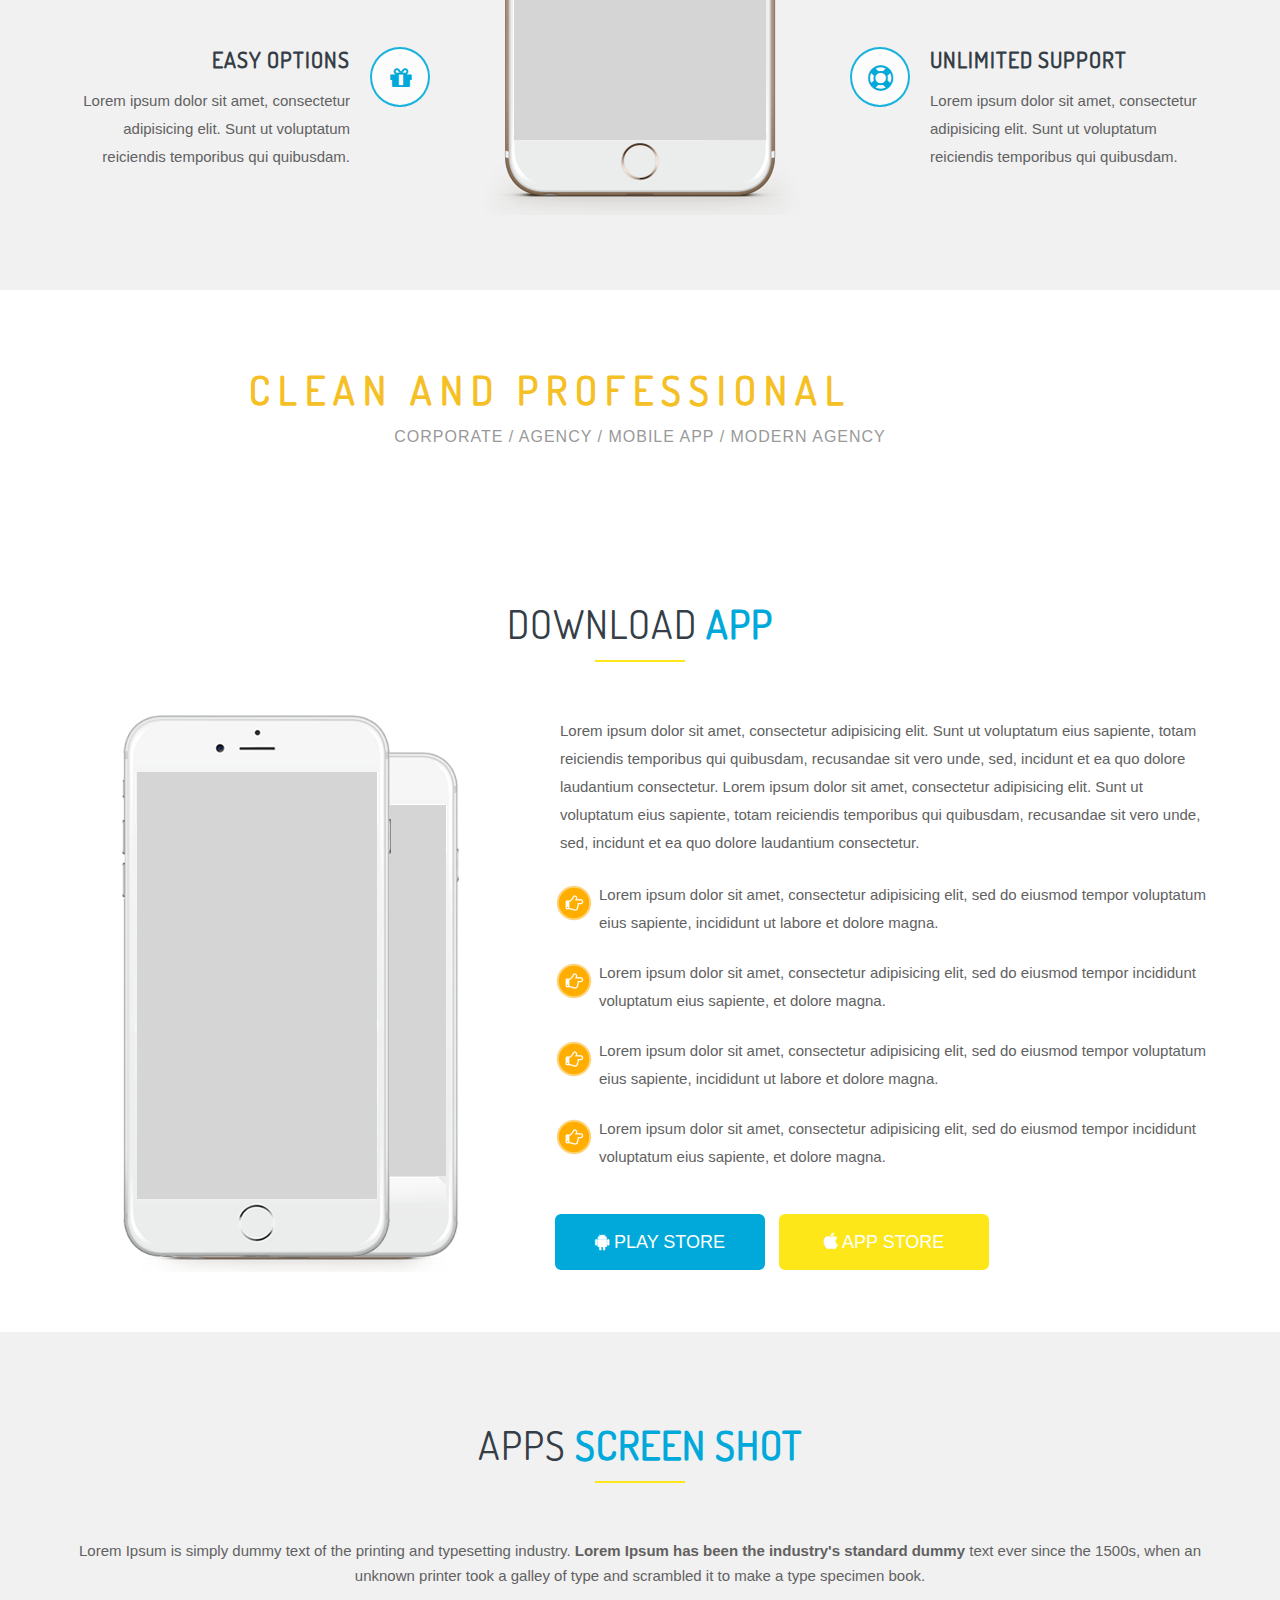
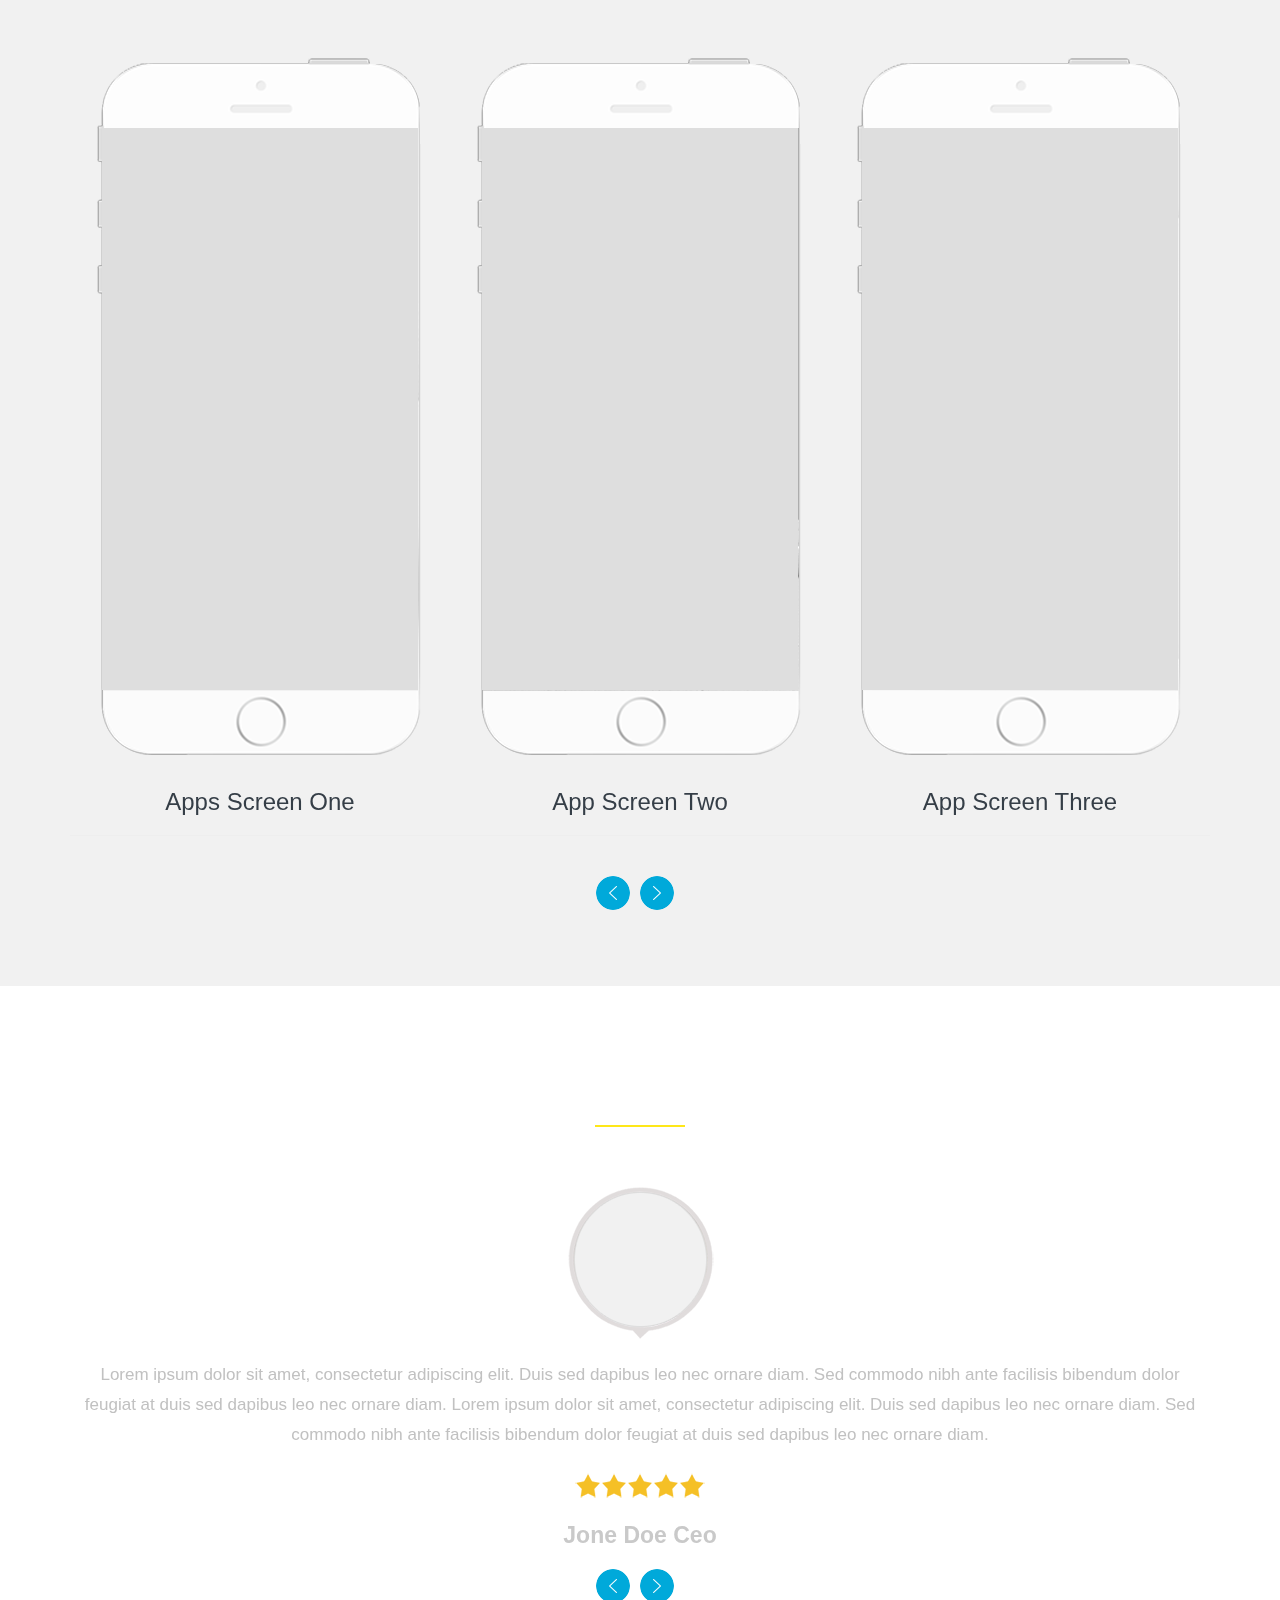
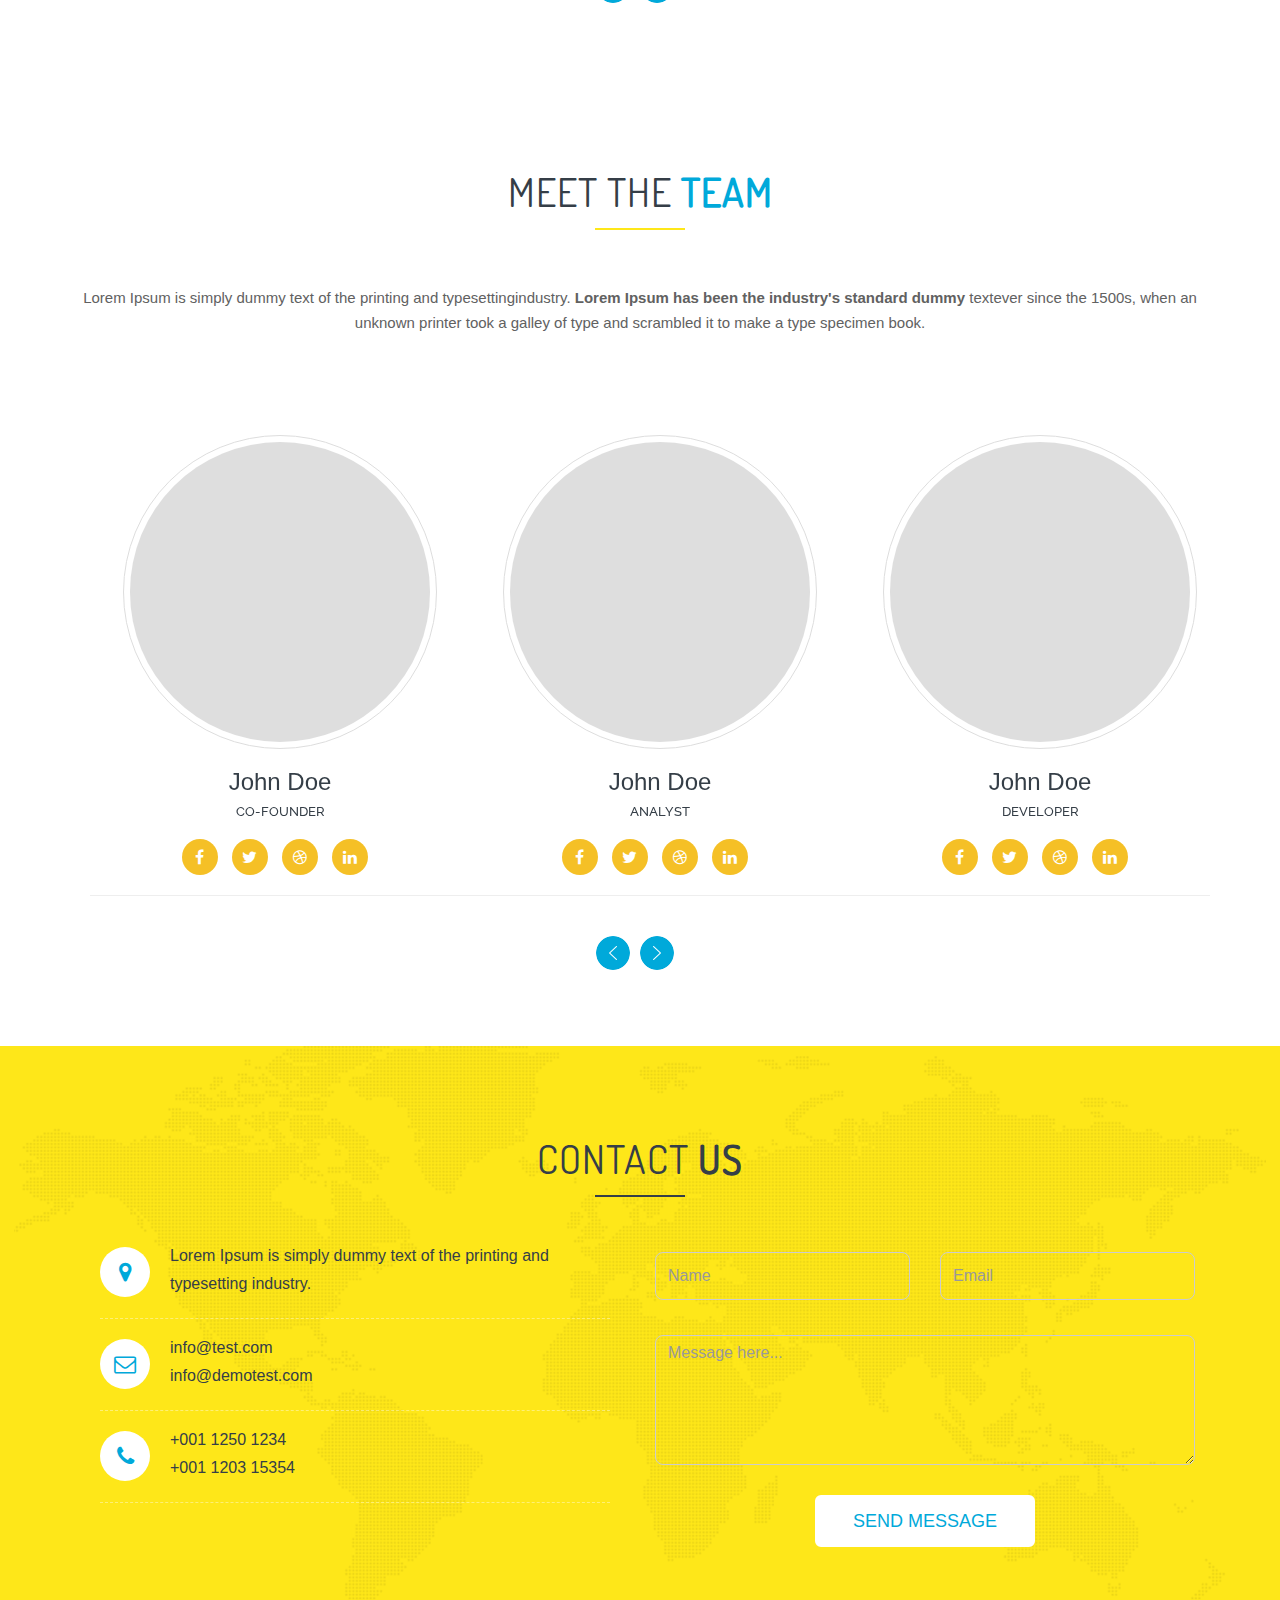
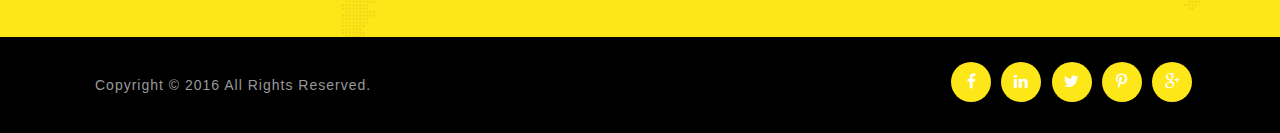
<file: index-mobileapp.html>
<!DOCTYPE html>
<html lang="en">
<head>
<title>Mobility Onepage Theme</title>
<meta name="author" content="">
<meta name="description" content="">
<meta http-equiv="Content-Type"content="text/html;charset=UTF-8"/>
<meta name="viewport"content="width=device-width, initial-scale=1.0">
<link rel="shortcut icon" sizes="16x16" href="img/favicon.png" />
<link rel="stylesheet" type="text/css"  href="css/bootstrap.min.css">
<link rel="stylesheet" type="text/css" href="fonts/font-awesome.css">
<link href="css/owl.carousel.css" rel="stylesheet" media="screen">
<link rel="stylesheet" type="text/css"  href="css/stylesheet.css">
<link rel="stylesheet" type="text/css"  href="css/responsive-style.css">
<link rel="stylesheet" type="text/css"  href="css/animate.min.css">
<link rel="stylesheet" type="text/css" href="css/portfolio-style.min.css">
<link rel="stylesheet" type="text/css" href="revolution/css/settings.css">
<link rel="stylesheet" type="text/css" href="revolution/css/layers.css">
<link href='https://fonts.googleapis.com/css?family=Dosis:400,300,500,700,800,600' rel='stylesheet' type='text/css'>
</head>
<body id="page-top" data-spy="scroll" data-target=".navbar-fixed-top">
<div class="se-pre-con"></div>
<div class="navbar navbar-custom navbar-fixed-top" role="navigation">
  <div class="container-fluid">
    <div class="navbar-header">
      <button type="button" class="navbar-toggle" data-toggle="collapse" data-target=".navbar-main-collapse"> <i class="fa fa-bars"></i> </button>
      <a class="navbar-brand page-scroll" href="#page-top"><img src="img/logo.png" alt=""></a> </div>
    <div class="collapse navbar-collapse navbar-right navbar-main-collapse">
      <ul class="nav navbar-nav">
        <li class="dropdown active"><a class="dropdown-toggle page-scroll" data-toggle="dropdown" href="#rev-slider">Home <span class="caret"></span></a>
          <ul class="dropdown-menu">
            <li><a href="index.html">Intro Demo</a></li>
			<li><a href="index-agency.html">Agency Demo</a></li>
            <li><a href="index-corporate.html">Corporate Demo</a></li>
            <li><a href="index-modern-agency.html">Modern Agency Demo</a></li>            
          </ul>
        </li>
		<li> <a class="page-scroll" href="#awesome-features">Features</a> </li>
        <li> <a class="page-scroll" href="#app-download">Download App</a> </li>        
        <li> <a class="page-scroll" href="#apps-screen">Screenshots</a> </li>        
		<li> <a class="page-scroll" href="#testimonials">Testimonials</a> </li>
        <li> <a class="page-scroll" href="#team">Team</a> </li>        		
        <li> <a class="page-scroll" href="#contact">Contact Us</a> </li>
      </ul>
    </div>
  </div>
</div>

<div id="rev-slider">
  <div id="rev_slider_4_1_wrapper" class="rev_slider_wrapper fullwidthbanner-container" data-alias="classicslider1" style="margin:0px auto;background-color:transparent;padding:0px;margin-top:0px;margin-bottom:0px;"> 
    <div id="rev_slider_4_1" class="rev_slider fullwidthabanner" style="display:none;" data-version="5.0.7">
      <ul>
        <li data-index="rs-16" data-transition="zoomout" data-slotamount="default"  data-easein="Power4.easeInOut" data-easeout="Power4.easeInOut" data-masterspeed="2000"> 
          <img src="img/hero/app-bg-one.jpg" alt="" data-bgposition="center center" data-bgfit="cover" data-bgrepeat="no-repeat" data-bgparallax="10" class="rev-slidebg" data-no-retina> 
          <div class="tp-caption NotGeneric-Title tp-resizeme rs-parallaxlevel-0" id="slide-16-layer-1" data-x="['center','center','center','center']" data-hoffset="['0','0','0','0']" data-y="['middle','middle','middle','middle']" data-voffset="['-40','-40','-40','-40']" data-fontsize="['70','50','50','20']"
data-lineheight="['70','70','70','50']" data-width="none" data-height="none" data-whitespace="nowrap" data-transform_idle="o:1;" data-transform_in="x:[105%];z:0;rX:45deg;rY:0deg;rZ:90deg;sX:1;sY:1;skX:0;skY:0;s:2000;e:Power4.easeInOut;" data-transform_out="y:[100%];s:1000;e:Power2.easeInOut;s:1000;e:Power2.easeInOut;" data-mask_in="x:0px;y:0px;s:inherit;e:inherit;" data-mask_out="x:inherit;y:inherit;s:inherit;e:inherit;" data-start="1000" data-splitin="chars" data-splitout="none" data-responsive_offset="on" data-elementdelay="0.05" style="z-index: 5; white-space: nowrap;letter-spacing:10px;">MOBILE APPLICATION</div>
          <div class="tp-caption NotGeneric-SubTitle tp-resizeme rs-parallaxlevel-0" id="slide-16-layer-4" data-x="['center','center','center','center']" data-hoffset="['0','0','0','0']" data-y="['middle','middle','middle','middle']" data-voffset="['15','15','15','15']" data-width="none" data-height="none" data-whitespace="nowrap" data-transform_idle="o:1;" data-transform_in="y:[100%];z:0;rX:0deg;rY:0;rZ:0;sX:1;sY:1;skX:0;skY:0;opacity:0;s:2000;e:Power4.easeInOut;" data-transform_out="y:[100%];s:1000;e:Power2.easeInOut;s:1000;e:Power2.easeInOut;" data-mask_in="x:0px;y:[100%];s:inherit;e:inherit;" data-mask_out="x:inherit;y:inherit;s:inherit;e:inherit;" data-start="1500" data-splitin="none" data-splitout="none" data-responsive_offset="on" style="z-index: 6; white-space: nowrap;">CREATION OF NEW WEBSITE HAS NEVER BEEN SO EASY AND SIMPLY</div>          
		  <div class="tp-caption rev-scroll-btn rs-parallaxlevel-0" id="slide-150-layer-4" data-x="['center','center','center','center']" data-hoffset="['0','0','0','0']" data-y="['bottom','bottom','bottom','bottom']" data-voffset="['50','50','50','50']" data-width="0" data-height="150" data-whitespace="nowrap"data-transform_idle="o:1;"data-style_hover="cursor:pointer;"data-transform_in="y:50px;opacity:0;s:1500;e:Power3.easeInOut;" data-transform_out="y:50px;opacity:0;s:1000;s:1000;" data-start="2000" data-splitin="none" data-splitout="none" data-actions='[{"event":"click","action":"scrollbelow","offset":"0px"}]'data-basealign="slide" data-responsive_offset="off" data-responsive="off"style="z-index:9;"> <span><img alt="" src="img/mouse.png"> </span> </div>
        </li>
        <li data-index="rs-17" data-transition="fadetotopfadefrombottom" data-slotamount="default" data-easein="Power3.easeInOut" data-easeout="Power3.easeInOut" data-masterspeed="1500"> 
          <img src="img/hero/app-bg-two.jpg" alt="" data-bgposition="center center" data-bgfit="cover" data-bgrepeat="no-repeat" data-bgparallax="10" class="rev-slidebg" data-no-retina> 
          <div class="tp-caption NotGeneric-Title tp-resizeme rs-parallaxlevel-3" id="slide-17-layer-1" data-x="['center','center','center','center']" data-hoffset="['0','0','0','0']" data-y="['middle','middle','middle','middle']" data-voffset="['0','0','0','0']" data-fontsize="[70','50','50','30]"data-lineheight="['70','70','70','50']"data-width="none"data-height="none"data-whitespace="nowrap"data-transform_idle="o:1;"data-transform_in="y:[100%];z:0;rZ:-35deg;sX:1;sY:1;skX:0;skY:0;s:2000;e:Power4.easeInOut;" data-transform_out="y:[100%];s:1000;e:Power2.easeInOut;s:1000;e:Power2.easeInOut;" data-mask_in="x:0px;y:0px;" data-mask_out="x:inherit;y:inherit;" data-start="1000" data-splitin="chars" data-splitout="none" data-responsive_offset="on" data-elementdelay="0.05" style="z-index: 5; white-space: nowrap;letter-spacing:12px">BEAUTIFUL APP</div>
          <div class="tp-caption NotGeneric-SubTitle tp-resizeme rs-parallaxlevel-2" id="slide-17-layer-4" data-x="['center','center','center','center']" data-hoffset="['0','0','0','0']" data-y="['middle','middle','middle','middle']" data-voffset="['52','52','52','51']" data-width="none"data-height="none"data-whitespace="nowrap"data-transform_idle="o:1;"data-transform_in="y:[100%];z:0;rX:0deg;rY:0;rZ:0;sX:1;sY:1;skX:0;skY:0;opacity:0;s:2000;e:Power4.easeInOut;" data-transform_out="y:[100%];s:1000;e:Power2.easeInOut;s:1000;e:Power2.easeInOut;" data-mask_in="x:0px;y:[100%];" data-mask_out="x:inherit;y:inherit;" data-start="1500" data-splitin="none" data-splitout="none" data-responsive_offset="on" style="z-index: 6; white-space: nowrap;">CREATION OF NEW WEBSITE HAS NEVER BEEN SO EASY AND SIMPLY</div>
          <div class="tp-caption NotGeneric-Icon tp-resizeme rs-parallaxlevel-1" id="slide-17-layer-8" data-x="['center','center','center','center']" data-hoffset="['0','0','0','0']" data-y="['middle','middle','middle','middle']" data-voffset="['-68','-68','-68','-68']" data-width="none"data-height="none"data-whitespace="nowrap"data-transform_idle="o:1;"data-style_hover="cursor:default;"data-transform_in="y:[100%];z:0;rX:0deg;rY:0;rZ:0;sX:1;sY:1;skX:0;skY:0;opacity:0;s:1500;e:Power4.easeInOut;" data-transform_out="y:[100%];s:1000;e:Power2.easeInOut;s:1000;e:Power2.easeInOut;" data-mask_in="x:0px;y:[100%];s:inherit;e:inherit;" data-mask_out="x:inherit;y:inherit;s:inherit;e:inherit;" data-start="2000" data-splitin="none" data-splitout="none" data-responsive_offset="on" style="z-index: 7; white-space: nowrap;"><i class="pe-7s-mouse"></i> </div>
          <div class="tp-caption tp-resizeme rs-parallaxlevel-8" id="slide-17-layer-10" data-x="['left','left','left','left']" data-hoffset="['680','680','680','680']" data-y="['top','top','top','top']" data-voffset="['632','632','632','632']" data-width="none"data-height="none"data-whitespace="nowrap"data-transform_idle="o:1;"data-transform_in="opacity:0;s:1000;e:Power2.easeInOut;" data-transform_out="opacity:0;s:1000;s:1000;" data-start="2000" data-responsive_offset="on" style="z-index: 8;">
			<div class="rs-looped rs-pendulum" data-easing="linearEaseNone" data-startdeg="-20" data-enddeg="360" data-speed="35" data-origin="50% 50%"><img src="img/blurflake4.png" alt="" width="240" height="240" data-ww="['240px','240px','240px','240px']" data-hh="['240px','240px','240px','240px']" data-no-retina> </div>
          </div>
          <div class="tp-caption tp-resizeme rs-parallaxlevel-7" id="slide-17-layer-11" data-x="['left','left','left','left']" data-hoffset="['948','948','948','948']" data-y="['top','top','top','top']" data-voffset="['487','487','487','487']" data-width="none"data-height="none"data-whitespace="nowrap"data-transform_idle="o:1;"data-transform_in="opacity:0;s:1000;e:Power2.easeInOut;" data-transform_out="opacity:0;s:1000;s:1000;" data-start="2000" data-responsive_offset="on" style="z-index: 9;">
			<div class="rs-looped rs-wave" data-speed="20" data-angle="0" data-radius="50px" data-origin="50% 50%"><img src="img/blurflake3.png" alt="" width="170" height="170" data-ww="['170px','170px','170px','170px']" data-hh="['170px','170px','170px','170px']" data-no-retina> </div>
          </div>
          <div class="tp-caption tp-resizeme rs-parallaxlevel-4" id="slide-17-layer-12" data-x="['left','left','left','left']" data-hoffset="['719','719','719','719']" data-y="['top','top','top','top']" data-voffset="['200','200','200','200']" data-width="none"data-height="none"data-whitespace="nowrap"data-transform_idle="o:1;"data-transform_in="opacity:0;s:1000;e:Power2.easeInOut;" data-transform_out="opacity:0;s:1000;s:1000;" data-start="2000" data-responsive_offset="on" style="z-index: 10;">          
			<div class="rs-looped rs-rotate" data-easing="Power2.easeInOut" data-startdeg="-20" data-enddeg="360" data-speed="20" data-origin="50% 50%"><img src="img/blurflake2.png" alt="" width="50" height="51" data-ww="['50px','50px','50px','50px']" data-hh="['51px','51px','51px','51px']" data-no-retina> </div>
          </div>          
          <div class="tp-caption tp-resizeme rs-parallaxlevel-6" id="slide-17-layer-13" data-x="['left','left','left','left']" data-hoffset="['187','187','187','187']" data-y="['top','top','top','top']" data-voffset="['216','216','216','216']" data-width="none"data-height="none"data-whitespace="nowrap"data-transform_idle="o:1;"data-transform_in="opacity:0;s:1000;e:Power2.easeInOut;" data-transform_out="opacity:0;s:1000;s:1000;" data-start="2000" data-responsive_offset="on" style="z-index: 11;">          
			<div class="rs-looped rs-wave" data-speed="4" data-angle="0" data-radius="10" data-origin="50% 50%"><img src="img/blurflake1.png" alt="" width="120" height="120" data-ww="['120px','120px','120px','120px']" data-hh="['120px','120px','120px','120px']" data-no-retina> </div>
          </div>
          <div class="tp-caption rev-scroll-btn rs-parallaxlevel-0" id="slide-150-layer-4" data-x="['center','center','center','center']" data-hoffset="['0','0','0','0']" data-y="['bottom','bottom','bottom','bottom']" data-voffset="['50','50','50','50']" data-width="0" data-height="150" data-whitespace="nowrap"data-transform_idle="o:1;"data-style_hover="cursor:pointer;"data-transform_in="y:50px;opacity:0;s:1500;e:Power3.easeInOut;" data-transform_out="y:50px;opacity:0;s:1000;s:1000;" data-start="2000" data-splitin="none" data-splitout="none" data-actions='[{"event":"click","action":"scrollbelow","offset":"0px"}]'data-basealign="slide" data-responsive_offset="off" data-responsive="off"style="z-index:9;"> <span><img alt="" src="img/mouse.png"> </span> </div>
        </li>        
      </ul>
      <div class="tp-static-layers"></div>
      <div class="tp-bannertimer" style="height:3px;background-color:rgba(255, 255, 255, 0.40);"></div>
    </div>
  </div>
</div>

<div id="awesome-features">
  <div class="container">
    <div class="section-title center text-center">
      <h2>Awesome <strong style="color:#00a9da">Features</strong></h2>
      <hr>
      <p class="para">Lorem ipsum dolor sit amet, consectetur adipisicing elit. Sunt ut voluptatum reiciendis temporibus qui quibusdam, recusandae sit vero unde, sed, incidunt et ea quo dolore laudantium consectetur!</p>
      <div class="row">
        <div class="col-md-4 col-sm-4 feature-box feature-icon-left-more hi-icon-effect-8">
          <div class="feature-icon"> <i class="fa fa-mobile hi-icon"></i> </div>
          <div class="feature-content text-left">
            <h4>100% Responsive</h4>
            <div class="feature-test">Lorem ipsum dolor sit amet, consectetur adipisicing elit. Sunt ut voluptatum reiciendis temporibus qui quibusdam.</div>
          </div>
          <div class="feature-icon"> <i class="fa fa-lightbulb-o hi-icon"></i> </div>
          <div class="feature-content text-left">
            <h4>Creative Ideas</h4>
            <div class="feature-test">Lorem ipsum dolor sit amet, consectetur adipisicing elit. Sunt ut voluptatum reiciendis temporibus qui quibusdam.</div>
          </div>
          <div class="feature-icon"> <i class="fa fa-gift hi-icon"></i> </div>
          <div class="feature-content text-left">
            <h4>Easy Options</h4>
            <div class="feature-test">Lorem ipsum dolor sit amet, consectetur adipisicing elit. Sunt ut voluptatum reiciendis temporibus qui quibusdam.</div>
          </div>
        </div>
        <div class="col-md-4 col-sm-4 feature-box feature-icon-right-more">
          <div class="feature-content text-center"> <img class="img-responsive centered" src="img/features-mob.png" alt=""> </div>
        </div>
        <div class="col-md-4 col-sm-4 feature-box feature-icon-right-more hi-icon-effect-8">
          <div class="feature-icon"> <i class="fa fa-magic hi-icon"></i> </div>
          <div class="feature-content text-left">
            <h4>Great Animations</h4>
            <div class="feature-test">Lorem ipsum dolor sit amet, consectetur adipisicing elit. Sunt ut voluptatum reiciendis temporibus qui quibusdam.</div>
          </div>
          <div class="feature-icon"> <i class="fa fa-cogs hi-icon"></i> </div>
          <div class="feature-content text-left">
            <h4>Multi-purpose</h4>
            <div class="feature-test">Lorem ipsum dolor sit amet, consectetur adipisicing elit. Sunt ut voluptatum reiciendis temporibus qui quibusdam.</div>
          </div>
          <div class="feature-icon"><i class="fa fa-life-ring hi-icon"></i></div>
          <div class="feature-content text-left">
            <h4>Unlimited Support</h4>
            <div class="feature-test">Lorem ipsum dolor sit amet, consectetur adipisicing elit. Sunt ut voluptatum reiciendis temporibus qui quibusdam.</div>
          </div>
        </div>
      </div>
    </div>
  </div>
</div>

<div id="main-centent-ii">
  <div class="container">
    <div class="row">      
      <div class="col-md-12 col-sm-12 col-xm-12 text-center">
        <div class="main-para"><span class="yellow">Clean and Professional</span> <strong>Design</strong> </div>
        <div class="list-demos">Corporate / Agency / Mobile App / Modern Agency</div>
      </div>
    </div>
  </div>
</div>

<div id="app-download">
  <div class="join-us-app">
    <div class="container section-title center">
	<h2>Download <strong style="color:#00a9da">App</strong></h2>
      <hr>
      <div class="row">        
        <div class="col-sm-12 col-md-5 text-center"> <img class="img-responsive centered" src="img/features-mob-3.png" alt=""> </div>
        <div class="col-sm-12 col-md-7 center">
          <div class="list-o">            
            <p>Lorem ipsum dolor sit amet, consectetur adipisicing elit. Sunt ut voluptatum eius sapiente, totam reiciendis temporibus qui quibusdam, recusandae sit vero unde, sed, incidunt et ea quo dolore laudantium consectetur. Lorem ipsum dolor sit amet, consectetur adipisicing elit. Sunt ut voluptatum eius sapiente, totam reiciendis temporibus qui quibusdam, recusandae sit vero unde, sed, incidunt et ea quo dolore laudantium consectetur.</p>
            <ul>
              <li>Lorem ipsum dolor sit amet, consectetur adipisicing elit, sed do eiusmod tempor voluptatum eius sapiente, incididunt ut labore et dolore magna. </li>
              <li>Lorem ipsum dolor sit amet, consectetur adipisicing elit, sed do eiusmod tempor incididunt voluptatum eius sapiente, et dolore magna. </li>
              <li>Lorem ipsum dolor sit amet, consectetur adipisicing elit, sed do eiusmod tempor voluptatum eius sapiente, incididunt ut labore et dolore magna. </li>
              <li>Lorem ipsum dolor sit amet, consectetur adipisicing elit, sed do eiusmod tempor incididunt voluptatum eius sapiente, et dolore magna. </li>
            </ul>
            <a href="#" class="btn-download text-center"><i class="fa fa-android"></i> Play Store</a> <a href="#" class="btn-get text-center"> <i class="fa fa-apple"></i> App Store</a></div>
        </div>
      </div>
    </div>
  </div>
</div>

<div id="apps-screen" class="text-center">
  <div class="container">
    <div class="section-title center">
      <h2>Apps <strong style="color:#00a9da">Screen Shot</strong></h2>
      <hr>
      <p class="para">Lorem Ipsum is simply dummy text of the printing and typesetting industry. <strong>Lorem Ipsum has been the industry's standard dummy </strong>text ever since the 1500s, when an unknown printer took a galley of type and scrambled it to make a type specimen book.</p>
    </div>
    <div id="owl-screenshots" class="owl-carousel">
      <div class="item"><img src="img/app-screenshots/screen-1.png" alt="">
        <div class="caption">
          <h3>Apps Screen One</h3>
          <hr>
        </div>
      </div>
      <div class="item"><img src="img/app-screenshots/screen-2.png" alt="">
        <div class="caption">
          <h3>App Screen Two</h3>
          <hr>
        </div>
      </div>
      <div class="item"><img src="img/app-screenshots/screen-3.png" alt="">
        <div class="caption">
          <h3>App Screen Three</h3>
          <hr>
        </div>
      </div>
      <div class="item"><img src="img/app-screenshots/screen-4.png" alt="">
        <div class="caption">
          <h3>App Screen Four</h3>
          <hr>
        </div>
      </div>
      <div class="item"><img src="img/app-screenshots/screen-5.png" alt="">
        <div class="caption">
          <h3>App Screen Five</h3>
          <hr>
        </div>
      </div>
      <div class="item"><img src="img/app-screenshots/screen-1.png" alt="">
        <div class="caption">
          <h3>App Screen One</h3>
          <hr>
        </div>
      </div>
    </div>
  </div>
</div>

<div id="testimonials" class="text-center">
  <div class="container">
    <div class="section-title center white">
      <h2 class="white">Testimonials</h2>
      <hr class="black">
    </div>
    <div id="Testimonial" class="owl-carousel">
      <div class="item">
        <p><img src="img/t-1.png" alt=""></p>
        <p class="para-tex">Lorem ipsum dolor sit amet, consectetur adipiscing elit. Duis sed dapibus leo nec ornare diam. Sed commodo nibh ante facilisis bibendum dolor feugiat at duis sed dapibus leo nec ornare diam. Lorem ipsum dolor sit amet, consectetur adipiscing elit. Duis sed dapibus leo nec ornare diam. Sed commodo nibh ante facilisis bibendum dolor feugiat at duis sed dapibus leo nec ornare diam.</p>
        <p><img src="img/stars.png" alt=""></p>
        <p class="clients-name"><strong>Jone Doe Ceo</strong></p>
      </div>
      <div class="item">
        <p><img src="img/t-2.png" alt=""></p>
        <p class="para-tex">Lorem ipsum dolor sit amet, consectetur adipiscing elit. Duis sed dapibus leo nec ornare diam. Sed commodo nibh ante facilisis bibendum dolor feugiat at duis sed dapibus leo nec ornare diam. Lorem ipsum dolor sit amet, consectetur adipiscing elit. Duis sed dapibus leo nec ornare diam. Sed commodo nibh ante facilisis bibendum dolor feugiat at duis sed dapibus leo nec ornare diam.</p>
        <p><img src="img/stars.png" alt=""></p>
        <p class="clients-name"><strong>Jone Doe Ceo</strong></p>
      </div>
      <div class="item">
        <p><img src="img/t-3.png" alt=""></p>
        <p class="para-tex">Lorem ipsum dolor sit amet, consectetur adipiscing elit. Duis sed dapibus leo nec ornare diam. Sed commodo nibh ante facilisis bibendum dolor feugiat at duis sed dapibus leo nec ornare diam. Lorem ipsum dolor sit amet, consectetur adipiscing elit. Duis sed dapibus leo nec ornare diam. Sed commodo nibh ante facilisis bibendum dolor feugiat at duis sed dapibus leo nec ornare diam.</p>
        <p><img src="img/stars.png" alt=""></p>
        <p class="clients-name"><strong>Jone Doe Ceo</strong></p>
      </div>
      <div class="item">
        <p><img src="img/t-4.png" alt=""></p>
        <p class="para-tex">Lorem ipsum dolor sit amet, consectetur adipiscing elit. Duis sed dapibus leo nec ornare diam. Sed commodo nibh ante facilisis bibendum dolor feugiat at duis sed dapibus leo nec ornare diam. Lorem ipsum dolor sit amet, consectetur adipiscing elit. Duis sed dapibus leo nec ornare diam. Sed commodo nibh ante facilisis bibendum dolor feugiat at duis sed dapibus leo nec ornare diam.</p>
        <p><img src="img/stars.png" alt=""></p>
        <p class="clients-name"><strong>Jone Doe Ceo</strong></p>
      </div>
    </div>
  </div>
</div>

<div id="team" class="text-center">
  <div class="container">
    <div class="section-title center">
      <h2>Meet the <strong style="color:#00a9da">Team</strong></h2>
      <hr>
      <p class="para">Lorem Ipsum is simply dummy text of the printing and typesettingindustry. <strong>Lorem Ipsum has been the industry's standard dummy </strong>textever since the 1500s, when an unknown printer took a galley of type and scrambled it to make a type specimen book.</p>
    </div>
    <div id="our-teams" class="owl-carousel">
      <div class="item"><img class="img-thumbnail" src="img/team/01.jpg" alt="">
        <div class="caption">
          <h3>John Doe</h3>
          <h5>Co-Founder</h5>          
          <div class="text-center fnav">
            <ul class="footer-social">
              <li><a href="#"><i class="fa fa-facebook"></i></a></li>
              <li><a href="#"><i class="fa fa-twitter"></i></a></li>
              <li><a href="#"><i class="fa fa-dribbble"></i></a></li>
              <li><a href="#"><i class="fa fa-linkedin"></i></a></li>
            </ul>
          </div>
          <hr>
        </div>
      </div>
      <div class="item text-center"><img class="img-thumbnail" src="img/team/02.jpg" alt="">
        <div class="caption">
          <h3>John Doe</h3>
          <h5>Analyst</h5>          
          <div class="text-center fnav ">
            <ul class="footer-social">
              <li><a href="#"><i class="fa fa-facebook"></i></a></li>
              <li><a href="#"><i class="fa fa-twitter"></i></a></li>
              <li><a href="#"><i class="fa fa-dribbble"></i></a></li>
              <li><a href="#"><i class="fa fa-linkedin"></i></a></li>
            </ul>
          </div>
          <hr>
        </div>
      </div>
      <div class="item"><img class="img-thumbnail" src="img/team/03.jpg" alt="">
        <div class="caption">
          <h3>John Doe</h3>
          <h5>Developer</h5>          
          <div class="text-center fnav">
            <ul class="footer-social">
              <li><a href="#"><i class="fa fa-facebook"></i></a></li>
              <li><a href="#"><i class="fa fa-twitter"></i></a></li>
              <li><a href="#"><i class="fa fa-dribbble"></i></a></li>
              <li><a href="#"><i class="fa fa-linkedin"></i></a></li>
            </ul>
          </div>
          <hr>
        </div>
      </div>
      <div class="item"><img class="img-thumbnail" src="img/team/04.jpg" alt="">
        <div class="caption">
          <h3>John Doe</h3>
          <h5>Designer</h5>          
          <div class="text-center fnav">
            <ul class="footer-social">
              <li><a href="#"><i class="fa fa-facebook"></i></a></li>
              <li><a href="#"><i class="fa fa-twitter"></i></a></li>
              <li><a href="#"><i class="fa fa-dribbble"></i></a></li>
              <li><a href="#"><i class="fa fa-linkedin"></i></a></li>
            </ul>
          </div>
          <hr>
        </div>
      </div>
      <div class="item"><img class="img-thumbnail" src="img/team/05.jpg" alt="">
        <div class="caption">
          <h3>John Doe</h3>
          <h5>Graphic designer</h5>          
          <div class="text-center fnav">
            <ul class="footer-social">
              <li><a href="#"><i class="fa fa-facebook"></i></a></li>
              <li><a href="#"><i class="fa fa-twitter"></i></a></li>
              <li><a href="#"><i class="fa fa-dribbble"></i></a></li>
              <li><a href="#"><i class="fa fa-linkedin"></i></a></li>
            </ul>
          </div>
          <hr>
        </div>
      </div>
      <div class="item"><img class="img-thumbnail" src="img/team/06.jpg" alt="">
        <div class="caption">
          <h3>John Doe</h3>
          <h5>Marketing Head</h5>          
          <div class="text-center fnav">
            <ul class="footer-social">
              <li><a href="#"><i class="fa fa-facebook"></i></a></li>
              <li><a href="#"><i class="fa fa-twitter"></i></a></li>
              <li><a href="#"><i class="fa fa-dribbble"></i></a></li>
              <li><a href="#"><i class="fa fa-linkedin"></i></a></li>
            </ul>
          </div>
          <hr>
        </div>
      </div>
    </div>
  </div>
</div>

<div id="contact" class="text-center">
  <div class="container">
    <div class="section-title black">
      <h2>Contact <strong>Us</strong></h2>
      <hr>
    </div>
    <div class="col-md-6">
      <div class="col-md-12 contact"> <i class="fa fa-map-marker fa-2x"></i>
        <p class="dark">Lorem Ipsum is simply dummy text of the printing and typesetting industry.</p>
      </div>
      <div class="col-md-12 contact"> <i class="fa fa-envelope-o fa-2x"></i>
        <p class="dark">info@test.com <br>info@demotest.com</p>
      </div>
      <div class="col-md-12 contact"> <i class="fa fa-phone fa-2x"></i>
        <p class="dark">+001 1250 1234 <br>+001 1203 15354</p>
      </div>
      <hr>
      <div class="clearfix"></div>
    </div> 
	<div class="col-md-6"> 
	  <form name="sentMessage" id="contactForm">
		<div class="row">
		  <div class="col-md-6">
			<div class="form-group">
			  <input type="text" id="name" class="form-control" placeholder="Name" required>
			  <p class="help-block text-danger"></p>
			</div>
		  </div>
		  <div class="col-md-6">
			<div class="form-group">
			  <input type="email" id="email" class="form-control" placeholder="Email" required>
			  <p class="help-block text-danger"></p>
			</div>
		  </div>
		</div>
		<div class="form-group">
		  <textarea name="message" id="message" class="form-control" rows="4" placeholder="Message here..." required></textarea>
		  <p class="help-block text-danger"></p>
		</div>
		<div id="success"></div>
		<button id="submit" value="Submit" class="btn-download-w">Send Message</button>
	  </form>
	</div>	
  </div>
</div>
<div class="footer-bottom">
  <div class="container">
  <div class="col-lg-6 col-md-6">
	<div class="f-b">Copyright &copy; 2016 All Rights Reserved.</div>
</div>
<div class="col-lg-6 col-md-6">
  <div class="footer-widget-social">
    <ul>
      <li><a data-tooltip="facebook" href="#"><i class="fa fa-facebook"></i></a></li>
	  <li><a data-tooltip="Linkedin" href="#"><i class="fa fa-linkedin"></i> </a></li>
      <li><a data-tooltip="twitter" href="#"><i class="fa fa-twitter"></i></a></li>           
      <li><a data-tooltip="Pinterest" href="#"><i class="fa fa-pinterest-p"></i> </a></li>
      <li><a data-tooltip="Google-Plus" href="#"><i class="fa fa-google-plus"></i> </a></li>      
    </ul>
  </div>
</div>
</div>
</div>
<a href="#" id="back-to-top" title="Back to top"><img src="img/top-arrow.png" alt=""></a>
<script type="text/javascript" src="js/jquery-2.1.4.min.js"></script>
<script type="text/javascript" src="js/jquery-latest.min.js"></script>
<script type="text/javascript" src="js/jquery-portfolio.min.js"></script>
<script type="text/javascript" src="js/main-portfolio.js"></script>
<script type="text/javascript" src="js/bootstrap.min.js"></script>
<script type="text/javascript" src="js/smooth-scroll.js"></script>
<script type="text/javascript" src="js/jquery-counter.js"></script>
<script type="text/javascript" src="js/waypoints.js"></script>
<script type="text/javascript" src="js/bootstrap-validation.js"></script>
<script type="text/javascript" src="js/contact_me.js"></script>
<script type="text/javascript" src="js/owl.carousel.js"></script>
<script type="text/javascript" src="js/wow.min.js"></script>
<script type="text/javascript" src="js/main.js"></script>
<script type="text/javascript" src="revolution/js/jquery.themepunch.tools.min.js"></script> 
<script type="text/javascript" src="revolution/js/jquery.themepunch.revolution.min.js"></script> 
<script type="text/javascript" src="revolution/js/extensions/revolution.extension.slideanims.min.js"></script>
<script type="text/javascript" src="revolution/js/extensions/revolution.extension.actions.min.js"></script>
<script type="text/javascript" src="revolution/js/extensions/revolution.extension.layeranimation.min.js"></script>
<script type="text/javascript" src="revolution/js/extensions/revolution.extension.kenburn.min.js"></script>
<script type="text/javascript" src="revolution/js/extensions/revolution.extension.navigation.min.js"></script>
<script type="text/javascript" src="revolution/js/extensions/revolution.extension.parallax.min.js"></script>
<script>
var tpj=jQuery;			
var revapi4;
tpj(document).ready(function() {
if(tpj("#rev_slider_4_1").revolution == undefined){
	revslider_showDoubleJqueryError("#rev_slider_4_1");
}else{
	revapi4 = tpj("#rev_slider_4_1").show().revolution({
		sliderType:"standard",
		jsFileLocation:"revolution/js/",
		sliderLayout:"fullscreen",
		dottedOverlay:"none",
		delay:9000,
		navigation: {
			keyboardNavigation:"off",
			keyboard_direction: "horizontal",
			mouseScrollNavigation:"off",
			onHoverStop:"off",
			touch:{
				touchenabled:"on",
				swipe_threshold: 75,
				swipe_min_touches: 1,
				swipe_direction: "horizontal",
				drag_block_vertical: false
			}
			,
			arrows: {
				style:"zeus",
				enable:true,
				hide_onmobile:true,
				hide_under:600,
				hide_onleave:true,
				hide_delay:200,
				hide_delay_mobile:1200,
				tmp:'<div class="tp-title-wrap">  	<div class="tp-arr-imgholder"></div> </div>',
				left: {
					h_align:"left",
					v_align:"center",
					h_offset:30,
					v_offset:0
				},
				right: {
					h_align:"right",
					v_align:"center",
					h_offset:30,
					v_offset:0
				}
			}
			,
			bullets: {
				enable:true,
				hide_onmobile:true,
				hide_under:600,
				style:"metis",
				hide_onleave:true,
				hide_delay:200,
				hide_delay_mobile:1200,
				direction:"horizontal",
				h_align:"center",
				v_align:"bottom",
				h_offset:0,
				v_offset:30,
				space:5,

			}
		},
		viewPort: {
			enable:true,
			outof:"pause",
			visible_area:"80%"
		},
		responsiveLevels:[1240,1024,778,480],
		gridwidth:[1240,1024,778,480],
		gridheight:[600,600,500,400],
		lazyType:"none",
		parallax: {
			type:"mouse",
			origo:"slidercenter",
			speed:2000,
			levels:[2,3,4,5,6,7,12,16,10,50],
		},
		shadow:0,
		spinner:"off",
		stopLoop:"off",
		stopAfterLoops:-1,
		stopAtSlide:-1,
		shuffle:"off",
		autoHeight:"off",
		hideThumbsOnMobile:"off",
		hideSliderAtLimit:0,
		hideCaptionAtLimit:0,
		hideAllCaptionAtLilmit:0,
		debugMode:false,
		fallbacks: {
			simplifyAll:"off",
			nextSlideOnWindowFocus:"off",
			disableFocusListener:false,
		}
	});
}
});	
</script>
</body>
</html>
</file>
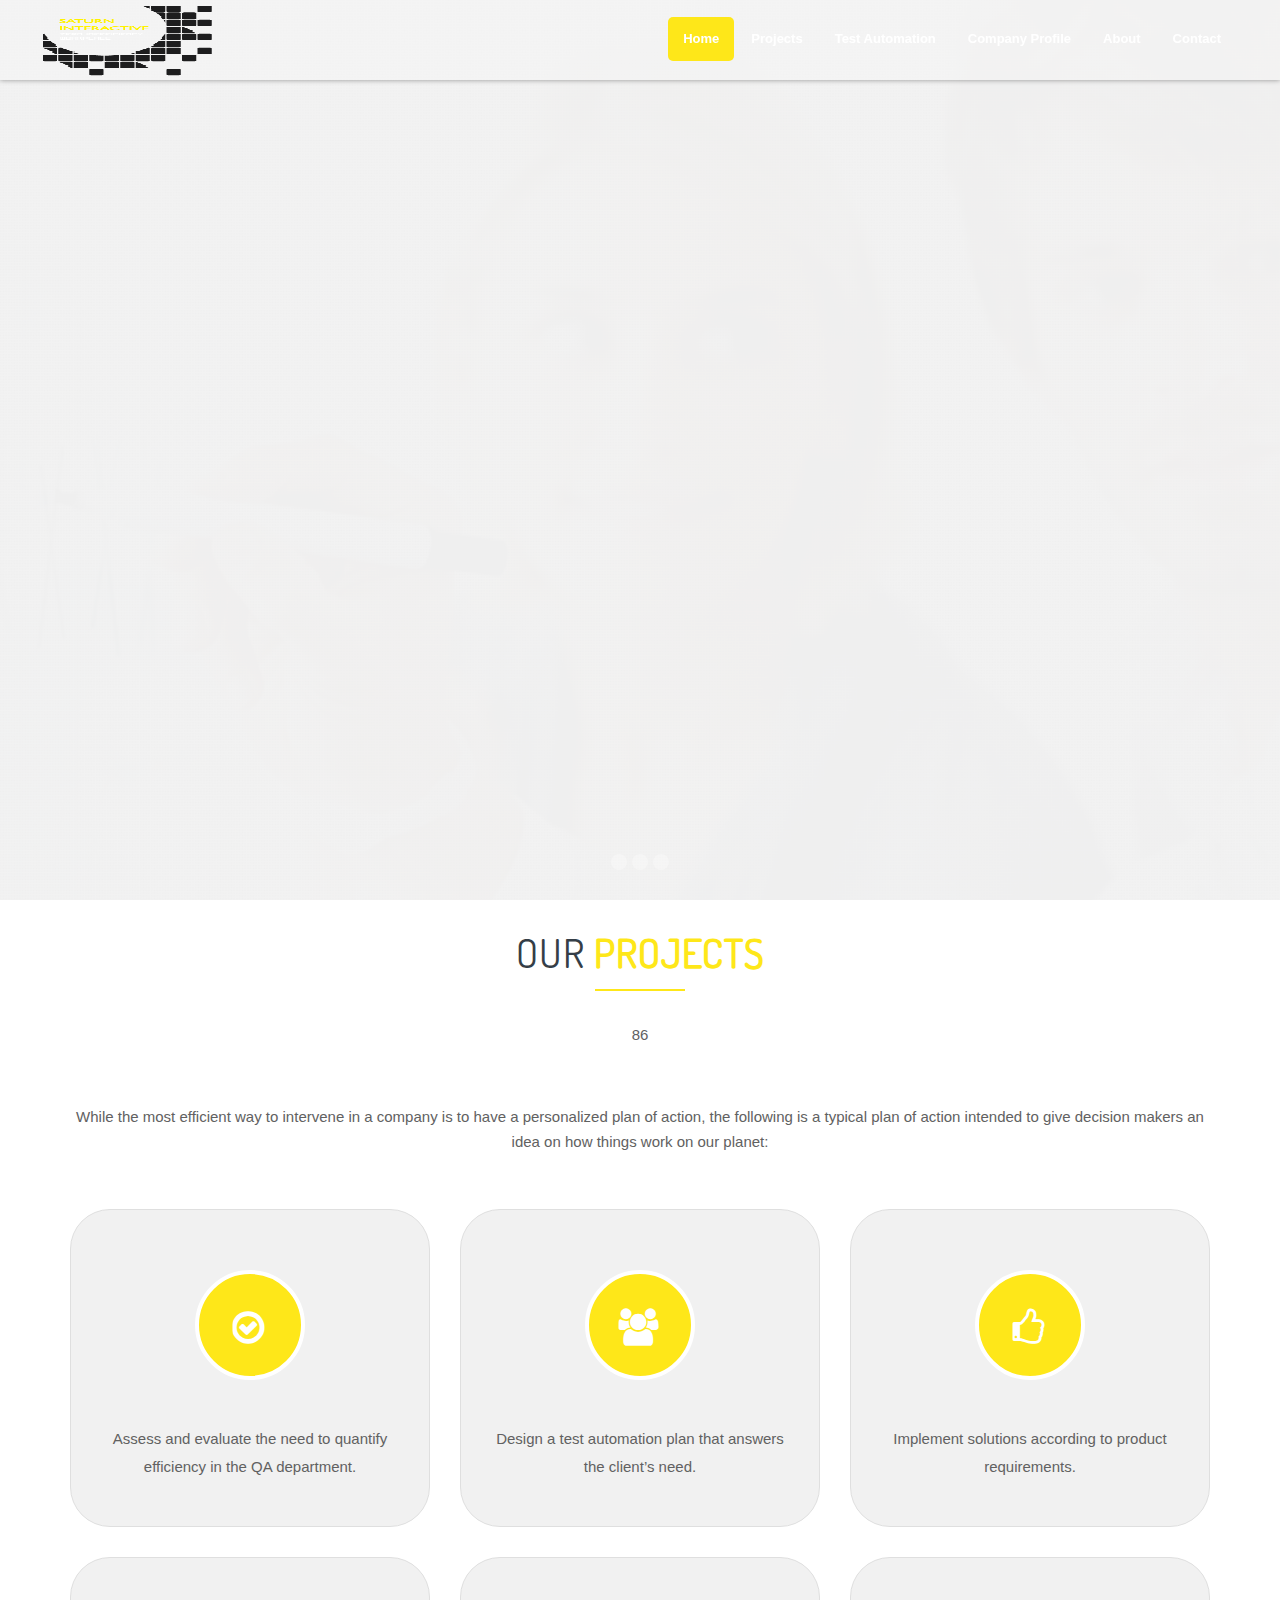
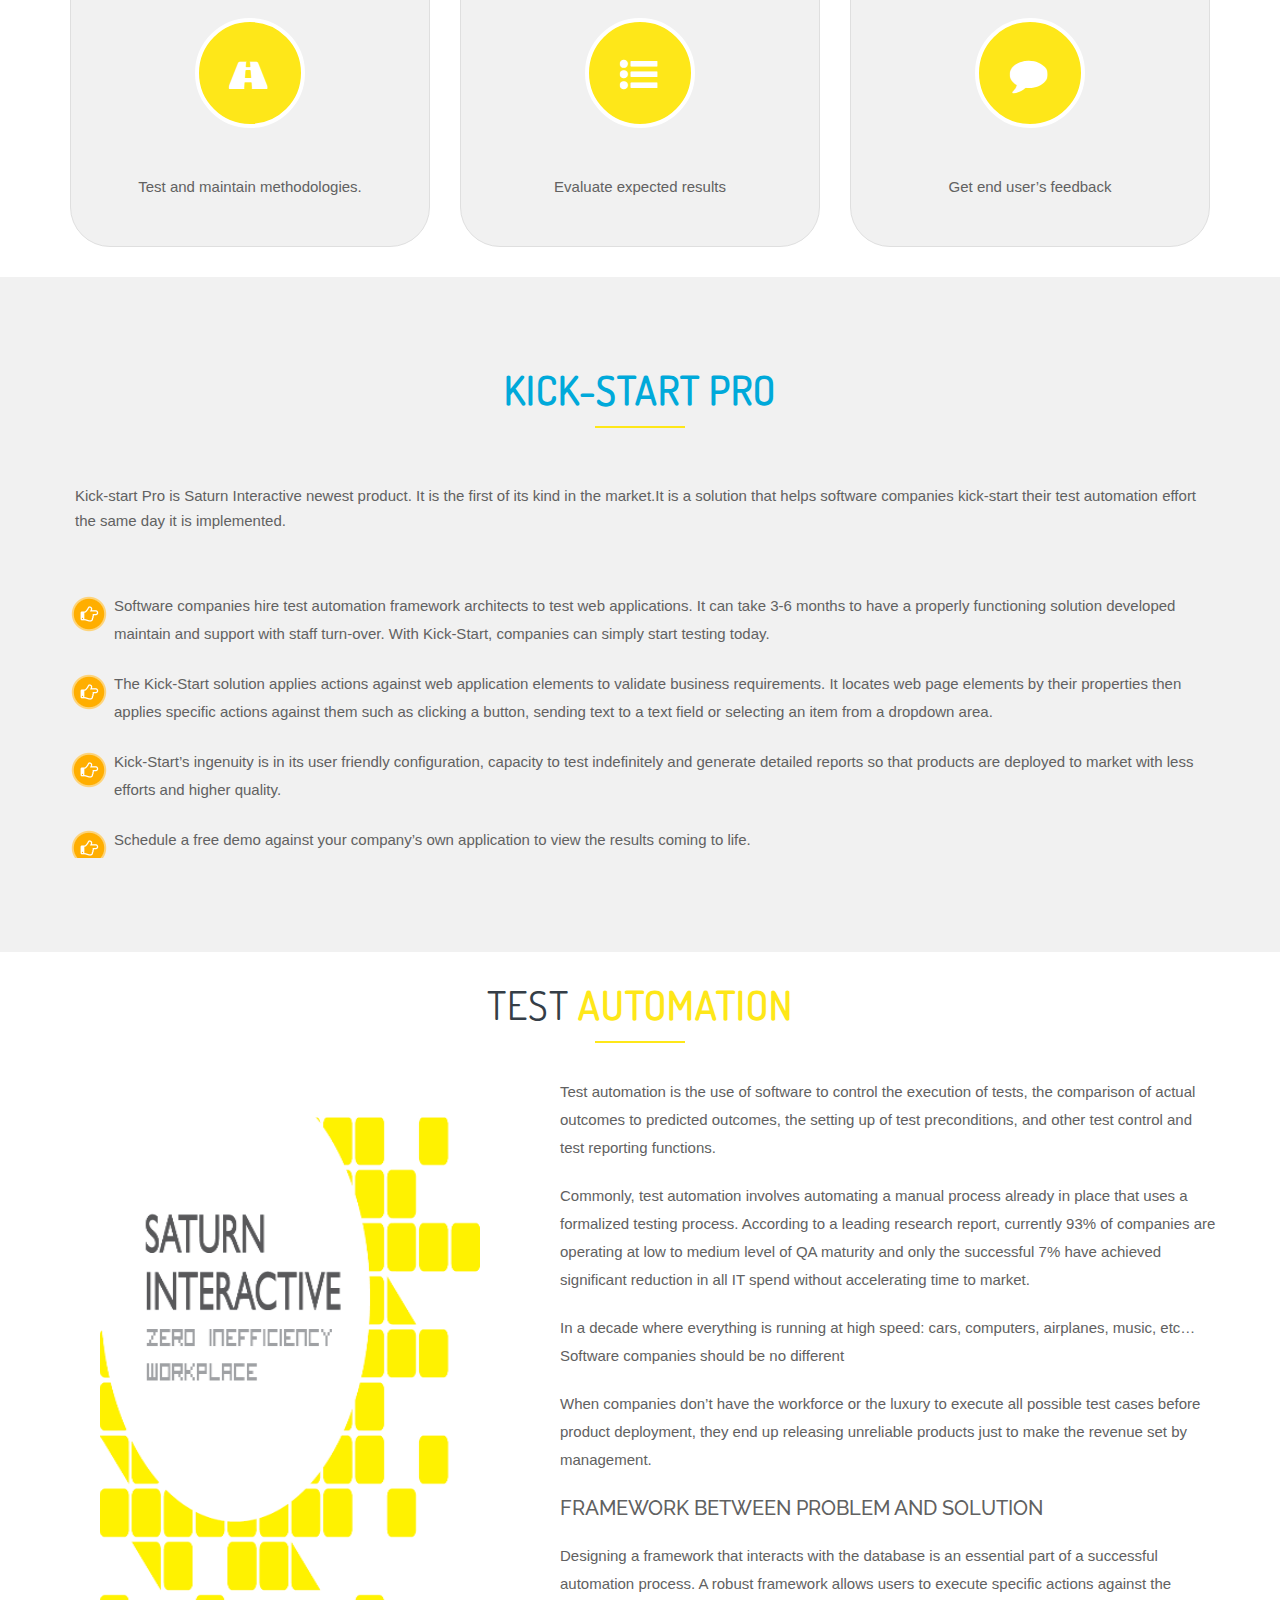
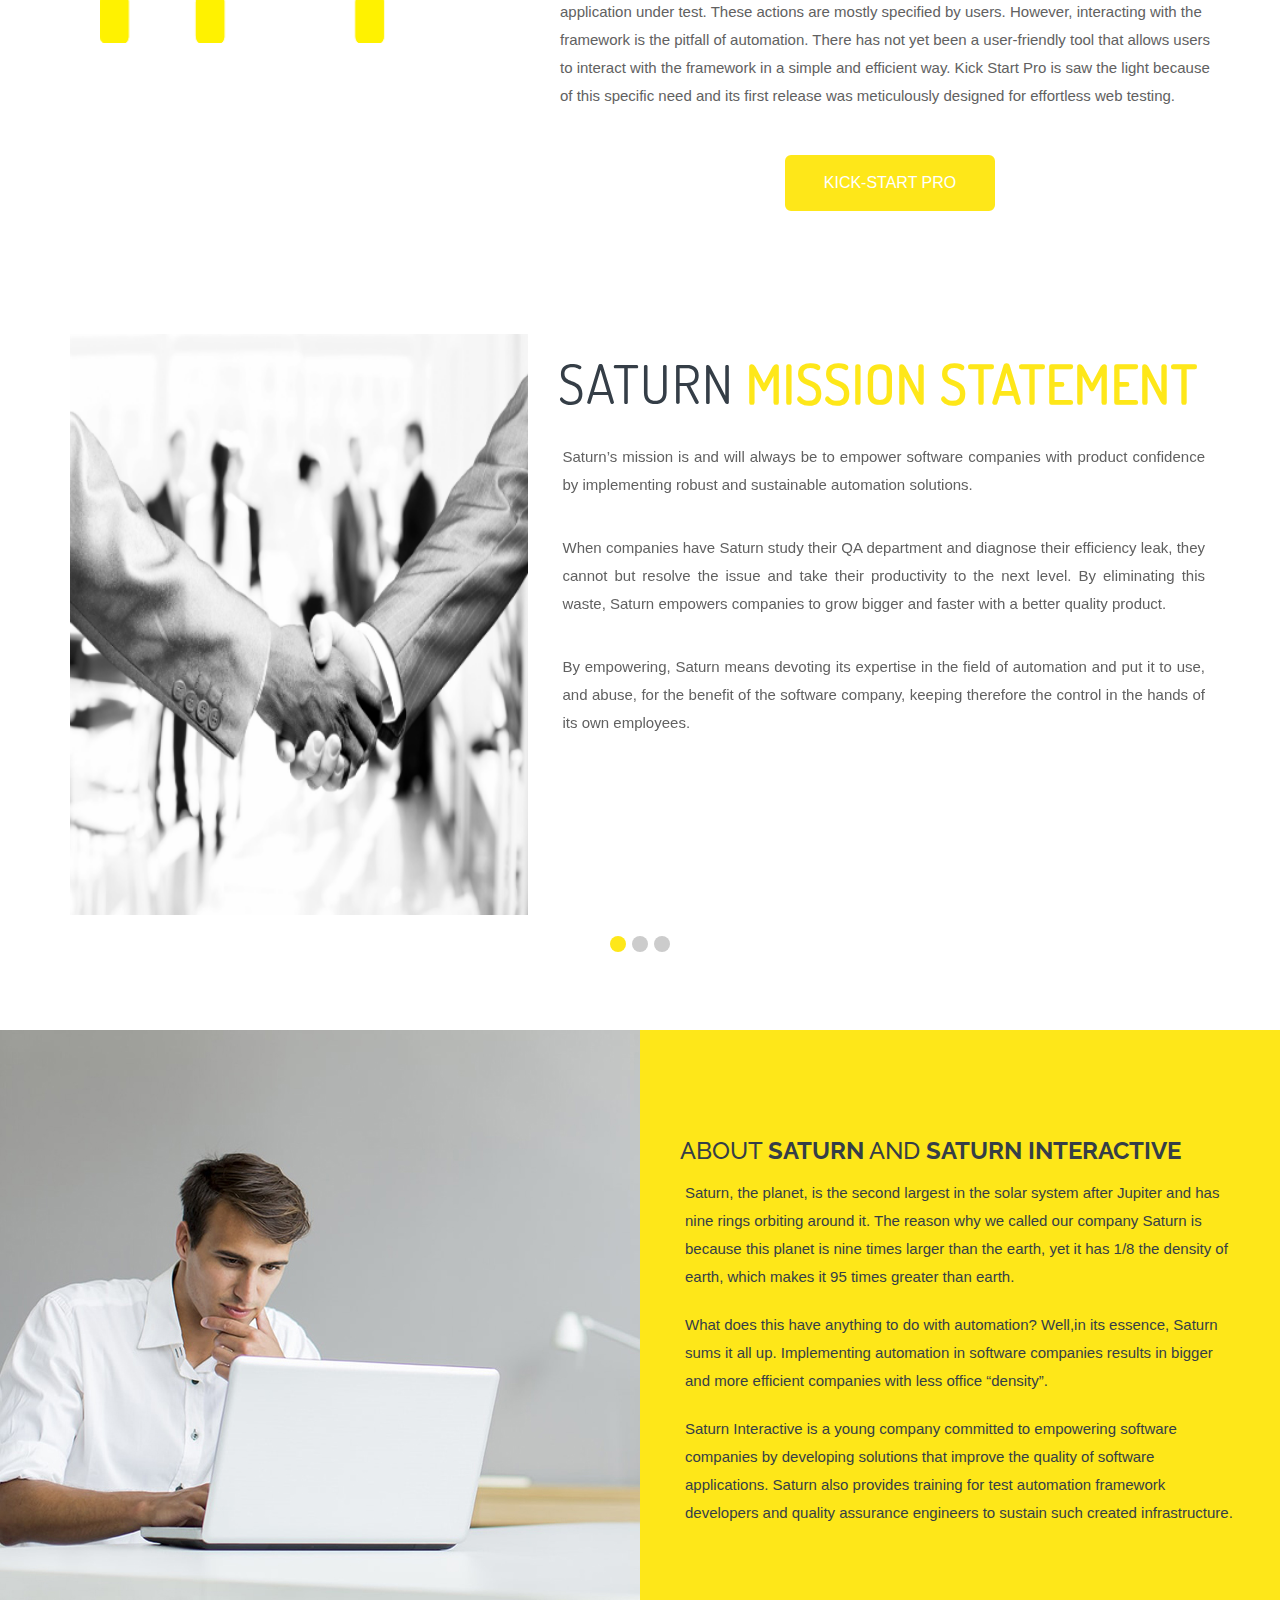
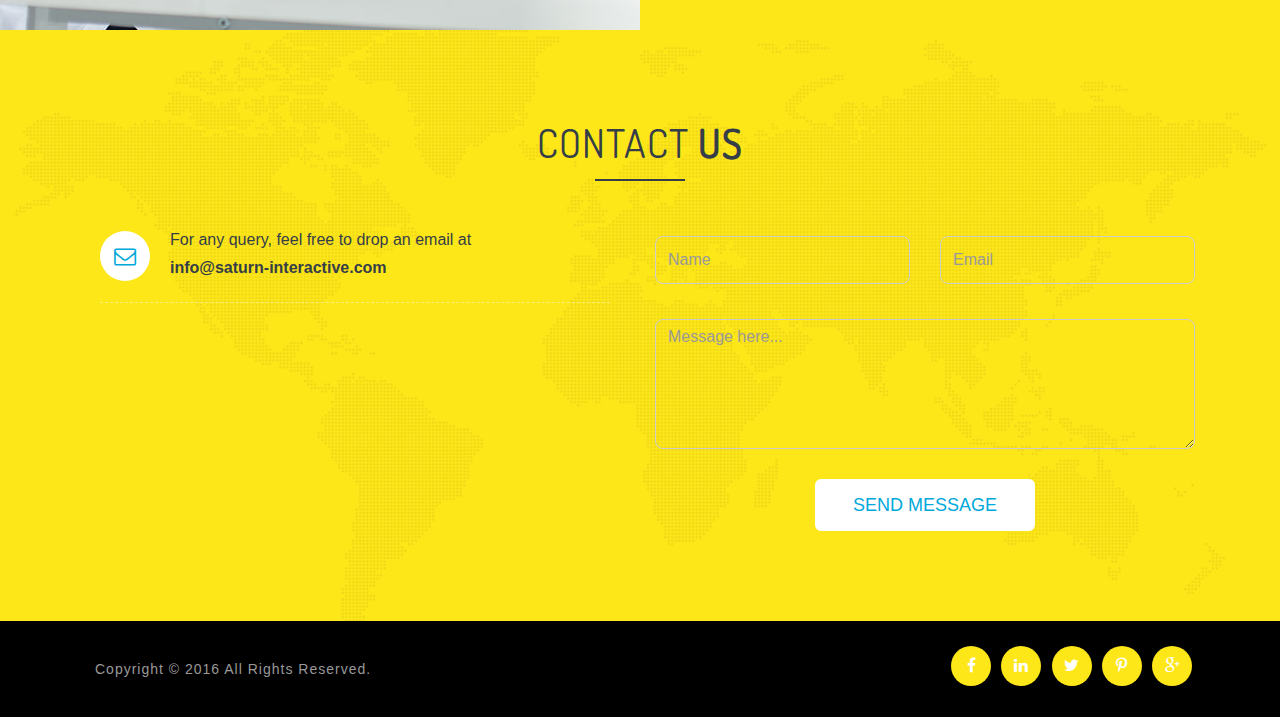
<file: saturn.html>
<!DOCTYPE html>
<html lang="en">
<head>
<title>Mobility Onepage Theme</title>
<meta name="author" content="">
<meta name="description" content="">
<meta http-equiv="Content-Type"content="text/html;charset=UTF-8"/>
<meta name="viewport"content="width=device-width, initial-scale=1.0">
<link rel="shortcut icon" sizes="16x16" href="img/favicon.png" />
<link rel="stylesheet" type="text/css"  href="css/bootstrap.min.css">
<link rel="stylesheet" type="text/css" href="fonts/font-awesome.css">
<link href="css/owl.carousel.css" rel="stylesheet" media="screen">
<link rel="stylesheet" type="text/css"  href="css/stylesheet.css">
<link rel="stylesheet" type="text/css"  href="css/responsive-style.css">
<link rel="stylesheet" type="text/css"  href="css/animate.min.css">
<link rel="stylesheet" type="text/css" href="css/portfolio-style.min.css">
<link rel="stylesheet" type="text/css" href="revolution/css/settings.css">
<link rel="stylesheet" type="text/css" href="revolution/css/layers.css">
<link href='https://fonts.googleapis.com/css?family=Dosis:400,300,500,700,800,600' rel='stylesheet' type='text/css'>
</head>
<body id="page-top" data-spy="scroll" data-target=".navbar-fixed-top">
<div class="se-pre-con"></div>
<div class="navbar navbar-custom navbar-fixed-top" role="navigation">
  <div class="container-fluid">
    <div class="navbar-header">
      <button type="button" class="navbar-toggle" data-toggle="collapse" data-target=".navbar-main-collapse"> <i class="fa fa-bars"></i> </button>
      <a class="navbar-brand page-scroll" href="#page-top"><img src="img/logo2.png" alt=""></a> </div>
    <div class="collapse navbar-collapse navbar-right navbar-main-collapse">
      <ul class="nav navbar-nav">

        <li> <a class="page-scroll" href="#rev-slider">Home</a></li>
        <li> <a class="page-scroll" href="#projects">Projects</a></li>
        <li> <a class="page-scroll" href="#test_automation">Test Automation</a></li>
        <li> <a class="page-scroll" href="#company_profile">Company Profile</a></li>
        <li> <a class="page-scroll" href="#about">About</a></li>
        <li> <a class="page-scroll" href="#contact">Contact</a></li>
      </ul>
    </div>
  </div>
</div>




<div id="rev-slider">
  <div id="rev_slider_46_1_wrapper" class="rev_slider_wrapper fullscreen-container" data-alias="notgeneric1" style="background-color:transparent;padding:0px;"><div id="rev_slider_46_1" class="rev_slider fullscreenbanner" style="display:none;" data-version="5.0.7">
      <ul>
        <li data-index="rs-148" data-transition="zoomout" data-slotamount="default" data-easein="Power4.easeInOut" data-easeout="Power4.easeInOut" data-masterspeed="2000"> 
          <img src="img/hero/bg-agency-two.jpg" alt="" data-bgposition="center center" data-bgfit="cover" data-bgrepeat="no-repeat" data-bgparallax="10" class="rev-slidebg"> 

          <div class="toUpper tp-caption text-sm NotGeneric-Title tp-resizeme rs-parallaxlevel-0" id="slide-148-layer-1" data-x="['right','right','center','center']" data-hoffset="['0','0','0','0']" data-y="['middle','middle','middle','middle']" data-voffset="['-40','-40','-40','-40']" data-fontsize="[70','50','50','20]"data-lineheight="[70','50','50','20]"data-width="none"data-height="none"data-whitespace="nowrap"data-transform_idle="o:1;"data-transform_in="x:[105%];z:0;rX:45deg;rY:0deg;rZ:90deg;sX:1;sY:1;skX:0;skY:0;s:2000;e:Power4.easeInOut;" data-transform_out="y:[100%];s:1000;e:Power2.easeInOut;s:1000;e:Power2.easeInOut;" data-mask_in="x:0px;y:0px;s:inherit;e:inherit;" data-mask_out="x:inherit;y:inherit;s:inherit;e:inherit;" data-start="1000" data-splitin="chars" data-splitout="none" data-responsive_offset="on" data-elementdelay="0.05" style="z-index: 5; white-space: nowrap; color:#fff;letter-spacing:14px">Saturn Interactive</div>

          <div class="toUpper tp-caption NotGeneric-SubTitle tp-resizeme rs-parallaxlevel-0" id="slide-149-layer-2" data-x="['right','right','center','center']" data-hoffset="['0','0','0','0']" data-y="['middle','middle','middle','middle']" data-voffset="['15','15','15','15']" data-fontsize="['16','16','16','14']"data-width="none"data-height="none"data-whitespace="nowrap"data-transform_idle="o:1;"data-transform_in="y:[100%];z:0;rX:0deg;rY:0;rZ:0;sX:1;sY:1;skX:0;skY:0;opacity:0;s:2000;e:Power4.easeInOut;" data-transform_out="y:[100%];s:1000;e:Power2.easeInOut;s:1000;e:Power2.easeInOut;" data-mask_in="x:0px;y:[100%];s:inherit;e:inherit;" data-mask_out="x:inherit;y:inherit;s:inherit;e:inherit;" data-start="1500" data-splitin="none" data-splitout="none" data-responsive_offset="on" style="z-index: 6; white-space: nowrap;font-weight: normal;">Zero inefficiency work place</div>          
          <div class="tp-caption rev-scroll-btn rs-parallaxlevel-0" id="slide-150-layer-4" data-x="['center','center','center','center']" data-hoffset="['0','0','0','0']" data-y="['bottom','bottom','bottom','bottom']" data-voffset="['50','50','50','50']" data-width="0" data-height="150" data-whitespace="nowrap"data-transform_idle="o:1;"data-style_hover="cursor:pointer;"data-transform_in="y:50px;opacity:0;s:1500;e:Power3.easeInOut;" data-transform_out="y:50px;opacity:0;s:1000;s:1000;" data-start="2000" data-splitin="none" data-splitout="none" data-actions='[{"event":"click","action":"scrollbelow","offset":"0px"}]'data-basealign="slide" data-responsive_offset="off" data-responsive="off"style="z-index:9;"> <span><img alt="" src="img/mouse.png"> </span> </div>
        </li>

        <li data-index="rs-149" data-transition="zoomout" data-slotamount="default"  data-easein="Power4.easeInOut" data-easeout="Power4.easeInOut" data-masterspeed="2000"> 
          <img src="img/hero/bg-agency-one.jpg" alt="" data-bgposition="center center" data-bgfit="cover" data-bgrepeat="no-repeat" data-bgparallax="10" class="rev-slidebg" data-no-retina> 
          <div class="font-size-23 tp-caption NotGeneric-Title tp-resizeme rs-parallaxlevel-0" id="slide-16-layer-1" data-x="['center','center','center','center']" data-hoffset="['0','0','0','0']" data-y="['middle','middle','middle','middle']" data-voffset="['-40','-40','-40','-40']" data-fontsize="['48','48','30','16']"
data-lineheight="['70','70','70','50']" data-width="none" data-height="none" data-whitespace="nowrap" data-transform_idle="o:1;" data-transform_in="x:[105%];z:0;rX:45deg;rY:0deg;rZ:90deg;sX:1;sY:1;skX:0;skY:0;s:2000;e:Power4.easeInOut;" data-transform_out="y:[100%];s:1000;e:Power2.easeInOut;s:1000;e:Power2.easeInOut;" data-mask_in="x:0px;y:0px;s:inherit;e:inherit;" data-mask_out="x:inherit;y:inherit;s:inherit;e:inherit;" data-start="1000" data-splitin="chars" data-splitout="none" data-responsive_offset="on" data-elementdelay="0.05" style="z-index: 5; white-space: nowrap;letter-spacing:7px;">Empowering software companies with knowledge and expertise</div>
          <div class="font-size-15 tp-caption NotGeneric-SubTitle tp-resizeme rs-parallaxlevel-0" id="slide-16-layer-4" data-x="['center','center','center','center']" data-hoffset="['0','0','0','0']" data-y="['middle','middle','middle','middle']" data-voffset="['15','15','15','15']" data-width="none" data-height="none" data-whitespace="nowrap" data-transform_idle="o:1;" data-transform_in="y:[100%];z:0;rX:0deg;rY:0;rZ:0;sX:1;sY:1;skX:0;skY:0;opacity:0;s:2000;e:Power4.easeInOut;" data-transform_out="y:[100%];s:1000;e:Power2.easeInOut;s:1000;e:Power2.easeInOut;" data-mask_in="x:0px;y:[100%];s:inherit;e:inherit;" data-mask_out="x:inherit;y:inherit;s:inherit;e:inherit;" data-start="1500" data-splitin="none" data-splitout="none" data-responsive_offset="on" style="z-index: 6; white-space: nowrap;font-weight: normal;">to rapidly increase efficiency and profitability in dynamically changing markets</div>                    
      <div class="tp-caption rev-scroll-btn rs-parallaxlevel-0" id="slide-150-layer-4" data-x="['center','center','center','center']" data-hoffset="['0','0','0','0']" data-y="['bottom','bottom','bottom','bottom']" data-voffset="['50','50','50','50']" data-width="0" data-height="150" data-whitespace="nowrap"data-transform_idle="o:1;"data-style_hover="cursor:pointer;"data-transform_in="y:50px;opacity:0;s:1500;e:Power3.easeInOut;" data-transform_out="y:50px;opacity:0;s:1000;s:1000;" data-start="2000" data-splitin="none" data-splitout="none" data-actions='[{"event":"click","action":"scrollbelow","offset":"0px"}]'data-basealign="slide" data-responsive_offset="off" data-responsive="off"style="z-index:9;"> <span><img alt="" src="img/mouse.png"> </span> </div>
        </li>

         <li data-index="rs-150" data-transition="zoomout" data-slotamount="default" data-easein="Power4.easeInOut" data-easeout="Power4.easeInOut" data-masterspeed="2000"> 
          <img src="img/hero/bg-modern-one.jpg" alt="" data-bgposition="center center" data-bgfit="cover" data-bgrepeat="no-repeat" data-bgparallax="10" class="rev-slidebg"> 
          <div class="font-size-20 tp-caption NotGeneric-Title tp-resizeme rs-parallaxlevel-0" id="slide-148-layer-1" data-x="['right','right','center','center']" data-hoffset="['0','0','0','0']" data-y="['middle','middle','middle','middle']" data-voffset="['-40','-40','-40','-40']" data-fontsize="[70','50','50','20]"data-lineheight="[70','50','50','20]"data-width="none"data-height="none"data-whitespace="nowrap"data-transform_idle="o:1;"data-transform_in="x:[105%];z:0;rX:45deg;rY:0deg;rZ:90deg;sX:1;sY:1;skX:0;skY:0;s:2000;e:Power4.easeInOut;" data-transform_out="y:[100%];s:1000;e:Power2.easeInOut;s:1000;e:Power2.easeInOut;" data-mask_in="x:0px;y:0px;s:inherit;e:inherit;" data-mask_out="x:inherit;y:inherit;s:inherit;e:inherit;" data-start="1000" data-splitin="chars" data-splitout="none" data-responsive_offset="on" data-elementdelay="0.05" style="z-index: 5; white-space: nowrap; color:#fff;letter-spacing:14px;">Kick-start your automation department in just one day</div>
          <div class="toUpper tp-caption NotGeneric-SubTitle tp-resizeme rs-parallaxlevel-0" id="slide-149-layer-2" data-x="['right','right','center','center']" data-hoffset="['0','0','0','0']" data-y="['middle','middle','middle','middle']" data-voffset="['15','15','15','15']" data-fontsize="['16','16','16','14']"data-width="none"data-height="none"data-whitespace="nowrap"data-transform_idle="o:1;"data-transform_in="y:[100%];z:0;rX:0deg;rY:0;rZ:0;sX:1;sY:1;skX:0;skY:0;opacity:0;s:2000;e:Power4.easeInOut;" data-transform_out="y:[100%];s:1000;e:Power2.easeInOut;s:1000;e:Power2.easeInOut;" data-mask_in="x:0px;y:[100%];s:inherit;e:inherit;" data-mask_out="x:inherit;y:inherit;s:inherit;e:inherit;" data-start="1500" data-splitin="none" data-splitout="none" data-responsive_offset="on" style="z-index: 6; white-space: nowrap;font-weight: normal;">start developing automated test cases without writing a single line of code.</div>          
          <div class="tp-caption rev-scroll-btn rs-parallaxlevel-0" id="slide-150-layer-4" data-x="['center','center','center','center']" data-hoffset="['0','0','0','0']" data-y="['bottom','bottom','bottom','bottom']" data-voffset="['50','50','50','50']" data-width="0" data-height="150" data-whitespace="nowrap"data-transform_idle="o:1;"data-style_hover="cursor:pointer;"data-transform_in="y:50px;opacity:0;s:1500;e:Power3.easeInOut;" data-transform_out="y:50px;opacity:0;s:1000;s:1000;" data-start="2000" data-splitin="none" data-splitout="none" data-actions='[{"event":"click","action":"scrollbelow","offset":"0px"}]'data-basealign="slide" data-responsive_offset="off" data-responsive="off"style="z-index:9;"> <span><img alt="" src="img/mouse.png"> </span> </div>
        </li>
      </ul>	  
	  <div class="tp-static-layers"></div>
      <div class="tp-bannertimer" style="height:3px;background-color:rgba(255, 255, 255, 0.40);"></div>	
    </div>
  </div>
</div>


<div id="projects" class="service-item">
  <div class="container">
    <div class="section-title center text-center">
      <!-- <h2>Your <strong style="color:#00a9da">Business Dreams</strong></h2> -->
       <h2>our <strong style="color:#FEE719">Projects</strong></h2>
      <hr>
    86<p class="para">While the most efficient way to intervene in a company is to have a personalized plan of action, the following is a typical plan of action intended to give decision makers an idea on
      how things work on our planet:</p>
    </div>
    <div class="row">
      <div class="col-sm-6 col-md-4 text-center hi-icon-effect-8">
        <div class="media services-icon-wrap">
          <!-- <div class="pull-left"><img class="img-responsive" src="img/services-1.png" alt=""> </div> -->
           <div class="single_service">
              <div class="ico hi-icon"><i class="fa fa-check-circle-o"></i></div>
            </div>
          <div class="media-body">
            <!-- <h3 class="media-heading">Easily Customize</h3> -->
            <p>Assess and evaluate the need to quantify efficiency in the QA department.</p>
          </div>
        </div>
      </div>
      <div class="col-sm-6 col-md-4 text-center hi-icon-effect-8">
        <div class="media services-icon-wrap">
          <!-- <div class="pull-left"><img class="img-responsive" src="img/services-2.png" alt=""> </div> -->
           <div class="single_service">
              <div class="ico hi-icon"><i class="fa fa-users"></i></div>
            </div>

          <div class="media-body">
            <!-- <h3 class="media-heading">Modern Design</h3> -->
            <p>Design a test automation plan that answers the client’s need.</p>
          </div>
        </div>
      </div>
      <div class="col-sm-6 col-md-4 text-center hi-icon-effect-8">
        <div class="media services-icon-wrap">
          <!-- <div class="pull-left"><img class="img-responsive" src="img/services-3.png" alt=""></div> -->
           <div class="single_service">
              <div class="ico hi-icon"><i class="fa fa-thumbs-o-up"></i></div>
            </div>
          <div class="media-body">
            <!-- <h3 class="media-heading">SEO Marketing</h3> -->
            <p>Implement solutions according to product requirements.</p>
          </div>
        </div>
      </div>
      <div class="col-sm-6 col-md-4 text-center hi-icon-effect-8">
        <div class="media services-icon-wrap">
          <!-- <div class="pull-left"><img class="img-responsive" src="img/services-4.png" alt=""></div> -->
           <div class="single_service">
              <div class="ico hi-icon"><i class="fa fa-road"></i></div>
            </div>
          <div class="media-body">
            <!-- <h3 class="media-heading">Creative Idea</h3> -->
            <p>Test and maintain methodologies.</p>
          </div>
        </div>
      </div>
      <div class="col-sm-6 col-md-4 text-center hi-icon-effect-8">
        <div class="media services-icon-wrap">
          <!-- <div class="pull-left"><img class="img-responsive" src="img/services-5.png" alt=""></div> -->
          <div class="single_service">
              <div class="ico hi-icon"><i class="fa fa-list-ul"></i></div>
          </div>
          <div class="media-body">
            <!-- <h3 class="media-heading">Mobile Apps</h3> -->
            <p>Evaluate expected results</p>
          </div>
        </div>
      </div>
      <div class="col-sm-6 col-md-4 text-center hi-icon-effect-8">
        <div class="media services-icon-wrap">
          <!-- <div class="pull-left"><img class="img-responsive" src="img/services-6.png" alt=""></div> -->
           <div class="single_service">
              <div class="ico hi-icon"><i class="fa fa-comment"></i></div>
          </div>
          <div class="media-body">
            <!-- <h3 class="media-heading">Great Support</h3> -->
            <p>Get end user’s feedback</p>
          </div>
        </div>
      </div>
    </div>
  </div>
</div>

<div  id="Kick-start-pro">
  <div class="service_area">
    <div class="container">
      <div class="section-title center text-center">
        <h2><strong style="color:#00A9DA" >KICK-START PRO</strong></h2>
        <hr>
        <div class="list-o text-left">
          <p class="para">Kick-start Pro is Saturn Interactive newest product. It is the first of its kind in the market.It is a solution that helps software companies kick-start their test automation effort the same day it is implemented.</p>
          <ul>
          <li>
          Software companies hire test automation framework architects to
          test web applications. It can take 3-6 months to have a properly
          functioning solution developed maintain and support with staff turn-over. With Kick-Start, companies can simply start testing today.
          </li>  
          <li>
          The Kick-Start solution applies actions against web application elements to
          validate business requirements. It locates web page elements by their properties then
          applies specific actions against them such as clicking a button, sending text to a text field
          or selecting an item from a dropdown area.
          </li>
          <li>
          Kick-Start’s ingenuity is in its user friendly configuration, capacity to test indefinitely and
          generate detailed reports so that products are deployed to market with less efforts and
          higher quality.
          </li>  
          <li>
          Schedule a free demo against your company’s own application to view the results coming to life.<br>
          </li>
          </ul>

        </div>
      </div>
    </div>
  </div>
</div>


<div id="test_automation">
  <div class="join-us-app">
    <div class="container section-title center">
  <h2>Test <strong style="color:#FEE719">Automation</strong></h2>
      <hr>
      <div class="row">        
        <div class="col-sm-12 col-md-5 text-center"> <img class="img-responsive centered" src="img/features-mob-5.png" alt=""> </div>
        <div class="col-sm-12 col-md-7 text-left">
          <div class="list-o">            
            <p>Test automation is the use of software to control the execution of tests, the comparison
            of actual outcomes to predicted outcomes, the setting up of test preconditions, and
            other test control and test reporting functions.</p>
            <p>
            Commonly, test automation involves automating a manual process already in place that
            uses a formalized testing process. According to a leading research report, currently 93%
            of companies are operating at low to medium level of QA maturity and only the
            successful 7% have achieved significant reduction in all IT spend without accelerating
            time to market.  
            </p>  
            <p>
            In a decade where everything is running at high speed: cars, computers, airplanes,
            music, etc… Software companies should be no different
            </p>
            <p>
            When companies don’t have the workforce or the luxury to execute all possible test
            cases before product deployment, they end up releasing unreliable products just to
            make the revenue set by management.
            </p>
            <h4><p>Framework between problem and solution</p></h4>
            <p>
            Designing a framework that interacts with the database is an essential part of a
            successful automation process. A robust framework allows users to execute specific
            actions against the application under test. These actions are mostly specified by users.
            However, interacting with the framework is the pitfall of automation. There has not yet
            been a user-friendly tool that allows users to interact with the framework in a simple
            and efficient way. Kick Start Pro is saw the light because of this specific need and its first
            release was meticulously designed for effortless web testing.
            
            </p>
            <p class="text-center"><a href="#Kick-start-pro" class="pro-btn btn-get text-center">Kick-start Pro</a></p>
            <br>
           </div>
        </div>
      </div>
    </div>
  </div>
</div>



<div id="Portfolio" class="hide">
  <div class="section-title center">
    <h2>Our <strong style="color:#00a9da">Portfolio</strong></h2>
    <hr>
  </div>
  <div id="js-filters-masonry-projects" class="vcf-l-filters-buttonCenter">
    <div data-filter="*" class="vcf-filter-item-active vcf-filter-item">All</div>
    <div data-filter=".identity" class="vcf-filter-item">Identity</div>
    <div data-filter=".logos" class="vcf-filter-item">Logo</div>
    <div data-filter=".logos, .graphic" class="vcf-filter-item">Logo & Graphic</div>
  </div>
  <div id="js-grid-masonry-projects" class="vcf vcf-l-grid-masonry-projects">
    <div class="vcf-item graphic">
      <div class="vcf-caption">
        <div class="vcf-caption-defaultWrap"> <img src="img/portfolio/work-1.jpg" alt=""> </div>
        <div class="vcf-caption-activeWrap">
          <div class="vcf-l-caption-alignCenter">
            <div class="vcf-l-caption-body"> <a href="img/portfolio/work-1.jpg" class="vcf-lightbox vcf-l-caption-buttonRight" data-title="Web Design / Graphic"><i class="fa fa-fw"></i></a> </div>
          </div>
        </div>
      </div>
	  <div class="inner-list-detail">
        <a href="#" class="vcf-l-grid-masonry-projects-title" rel="nofollow">Your Title Here</a>
        <div class="vcf-l-grid-masonry-projects-desc">Web Design / Graphic</div>
	  </div>
    </div>
    <div class="vcf-item web-design logos">
      <div class="vcf-caption">
        <div class="vcf-caption-defaultWrap"> <img src="img/portfolio/work-2.jpg" alt=""> </div>
        <div class="vcf-caption-activeWrap">
          <div class="vcf-l-caption-alignCenter">
            <div class="vcf-l-caption-body"> <a href="img/portfolio/work-2.jpg" class="vcf-lightbox vcf-l-caption-buttonRight" data-title="Web Design / Graphic"><i class="fa fa-fw"></i></a> </div>
          </div>
        </div>
      </div>
      <div class="inner-list-detail">
        <a href="#" class="vcf-l-grid-masonry-projects-title" rel="nofollow">Your Title Here</a>
        <div class="vcf-l-grid-masonry-projects-desc">Web Design / Graphic</div>
	  </div>
    </div>
    <div class="vcf-item graphic logos">
      <div class="vcf-caption">
        <div class="vcf-caption-defaultWrap"> <img src="img/portfolio/work-3.jpg" alt=""></div>
        <div class="vcf-caption-activeWrap">
          <div class="vcf-l-caption-alignCenter">
            <div class="vcf-l-caption-body"> <a href="img/portfolio/work-3.jpg" class="vcf-lightbox vcf-l-caption-buttonRight" data-title="Web Design / Graphic"><i class="fa fa-fw"></i></a> </div>
          </div>
        </div>
      </div>
      <div class="inner-list-detail">
        <a href="#" class="vcf-l-grid-masonry-projects-title" rel="nofollow">Your Title Here</a>
        <div class="vcf-l-grid-masonry-projects-desc">Web Design / Graphic</div>
	  </div>
    </div>
    <div class="vcf-item identity web-design">
      <div class="vcf-caption">
        <div class="vcf-caption-defaultWrap"> <img src="img/portfolio/work-4.jpg" alt=""> </div>
        <div class="vcf-caption-activeWrap">
          <div class="vcf-l-caption-alignCenter">
            <div class="vcf-l-caption-body"> <a href="img/portfolio/work-4.jpg" class="vcf-lightbox vcf-l-caption-buttonRight" data-title="Web Design / Graphic"><i class="fa fa-fw"></i></a> </div>
          </div>
        </div>
      </div>
      <div class="inner-list-detail">
        <a href="#" class="vcf-l-grid-masonry-projects-title" rel="nofollow">Your Title Here</a>
        <div class="vcf-l-grid-masonry-projects-desc">Web Design / Graphic</div>
	  </div>
    </div>
    <div class="vcf-item web-design graphic">
      <div class="vcf-caption">
        <div class="vcf-caption-defaultWrap"> <img src="img/portfolio/work-5.jpg" alt=""> </div>
        <div class="vcf-caption-activeWrap">
          <div class="vcf-l-caption-alignCenter">
            <div class="vcf-l-caption-body"> <a href="img/portfolio/work-5.jpg" class="vcf-lightbox vcf-l-caption-buttonRight" data-title="Web Design / Graphic"><i class="fa fa-fw"></i></a> </div>
          </div>
        </div>
      </div>
      <div class="inner-list-detail">
        <a href="#" class="vcf-l-grid-masonry-projects-title" rel="nofollow">Your Title Here</a>
        <div class="vcf-l-grid-masonry-projects-desc">Web Design / Graphic</div>
	  </div>
    </div>
    <div class="vcf-item identity web-design">
      <div class="vcf-caption">
        <div class="vcf-caption-defaultWrap"> <img src="img/portfolio/work-7.jpg" alt=""> </div>
        <div class="vcf-caption-activeWrap">
          <div class="vcf-l-caption-alignCenter">
            <div class="vcf-l-caption-body"> <a href="img/portfolio/work-7.jpg" class="vcf-lightbox vcf-l-caption-buttonRight" data-title="Web Design / Graphic"><i class="fa fa-fw"></i></a> </div>
          </div>
        </div>
      </div>
      <div class="inner-list-detail">
        <a href="#" class="vcf-l-grid-masonry-projects-title" rel="nofollow">Your Title Here</a>
        <div class="vcf-l-grid-masonry-projects-desc">Web Design / Graphic</div>
	  </div>
    </div>
    <div class="vcf-item graphic logos">
      <div class="vcf-caption">
        <div class="vcf-caption-defaultWrap"> <img src="img/portfolio/work-8.jpg" alt=""> </div>
        <div class="vcf-caption-activeWrap">
          <div class="vcf-l-caption-alignCenter">
            <div class="vcf-l-caption-body"> <a href="img/portfolio/work-8.jpg" class="vcf-lightbox vcf-l-caption-buttonRight" data-title="Web Design / Graphic"><i class="fa fa-fw"></i></a> </div>
          </div>
        </div>
      </div>
      <div class="inner-list-detail">
        <a href="#" class="vcf-l-grid-masonry-projects-title" rel="nofollow">Your Title Here</a>
        <div class="vcf-l-grid-masonry-projects-desc">Web Design / Graphic</div>
	  </div>
    </div>
    <div class="vcf-item identity graphic">
      <div class="vcf-caption">
        <div class="vcf-caption-defaultWrap"> <img src="img/portfolio/work-9.jpg" alt=""> </div>
        <div class="vcf-caption-activeWrap">
          <div class="vcf-l-caption-alignCenter">
            <div class="vcf-l-caption-body"> <a href="img/portfolio/work-9.jpg" class="vcf-lightbox vcf-l-caption-buttonRight" data-title="Web Design / Graphic"><i class="fa fa-fw"></i></a> </div>
          </div>
        </div>
      </div>
      <div class="inner-list-detail">
        <a href="#" class="vcf-l-grid-masonry-projects-title" rel="nofollow">Your Title Here</a>
        <div class="vcf-l-grid-masonry-projects-desc">Web Design / Graphic</div>
	  </div>
    </div>
  </div>
</div>
<div class="join-us" id="company_profile">
  <div class="container">
    <div class="row">
      <div class="col-md-12">
        <div id="carousel-example-generic-2" class="carousel slide">
          <div class="carousel-inner">
            <div class="item active">
              <div class="row">
                <div class="col-sm-12 col-md-5">
                  <div class="ceo img-responsive"> </div>
                </div>
                <div class="col-sm-12 col-md-7">
                  <div class="list-o">
                    <h1>Saturn <strong style="color:#FEE719">mission statement</strong></h1>
                    <p>Saturn’s mission is and will always be to empower software companies with product
                    confidence by implementing robust and sustainable automation solutions.</p>
                    <p>When companies have Saturn study their QA department and diagnose their
                    efficiency leak, they cannot but resolve the issue and take their productivity to the
                    next level. By eliminating this waste, Saturn empowers companies to grow bigger
                    and faster with a better quality product.</p>
                    <p>
                      By empowering, Saturn means devoting its expertise in the field of automation and
                      put it to use, and abuse, for the benefit of the software company, keeping therefore
                      the control in the hands of its own employees.
                    </p>
                  </div>
                </div>
              </div>
            </div>
            <div class="item">
              <div class="row">
                <div class="col-sm-12 col-md-5">
                  <div class="ceo2 img-responsive"> </div>
                </div>
                <div class="col-sm-12 col-md-7">
                  <div class="list-o">
                    <h1>Saturn <strong style="color:#FEE719">Core values</strong></h1>
                    <p>Here’s a list of what defines us:</p>
                    <ul>
                      <li>Efficiency. You’ll see our employees saving on minutes to accomplish the task <br> in hand.</li>
                      <li>Clear communication. We believe this is the base for a <br> successful partnership.</li>
                      <li>Creativity. Coming up with innovative solutions to overcome business and
technological obstacles.</li>
                      <li>Proactivity. Our baggage of experience allows us to foresee problems before they
take place. We prefer back-up plans over emergency plans.</li>
                      <li>
                        Promptness. In the world of technology we are as fast as machines only much
smarter. This will only reflect on your product.
                      </li> 
                    </ul>
                  </div>
                </div>
              </div>
            </div>
            <div class="item">
              <div class="row">
                <div class="col-sm-12 col-md-5">
                  <div class="ceo3 img-responsive"> </div>
                </div>
                <div class="col-sm-12 col-md-7">
                  <div class="list-o">
                    <h1>Saturn  <strong style="color:#FEE719">vision</strong></h1>
                    <p>Saturn dreams of zero inefficiency in the workplace. While this number is impossible
to achieve on this planet, we’ll strive hard to swap the figures in the statistics to 93%
efficient QA departments running at considerably low cost, and leave the remaining
7% to run at low to medium QA maturity.</p>
                  </div>
                </div>
              </div>
            </div>
          </div>
          <ol class="carousel-indicators">
            <li data-target="#carousel-example-generic-2" data-slide-to="0" class="active"></li>
            <li data-target="#carousel-example-generic-2" data-slide-to="1"></li>
            <li data-target="#carousel-example-generic-2" data-slide-to="2"></li>
          </ol>
        </div>
      </div>
    </div>
  </div>
</div>

<div id="about" class="about">
  <div class="container-fluid">
    <div class="row">
      <div class="col-md-6 col-sm-12 about-cor-a no-pad img-responsive"> </div>
      <div class="col-md-6 col-sm-12 no-pad">
      <div class="section-title about-cor text-left">
        <h3>About <strong>Saturn</strong> and <strong>Saturn Interactive</strong> </h3>
        <p class="dark">Saturn, the planet, is the second largest in the solar system after Jupiter and has nine rings orbiting around it. The reason why we called our company Saturn is because this planet is
        nine times larger than the earth, yet it has 1/8 the density of earth, which makes it 95 times
        greater than earth.</p>
        <p class="dark">What does this have anything to do with automation? Well,in its essence, Saturn sums it all up. Implementing automation in software companies results in bigger and more efficient
        companies with less office “density”.</p>
        <p class="dark">Saturn Interactive is a young company committed to empowering software companies by
        developing solutions that improve the quality of software applications. Saturn also provides
        training for test automation framework developers and quality assurance engineers to
        sustain such created infrastructure.</p>       
      </div>
      </div>
    </div>
    </div>
</div>

<div id="awesome-features" class="hide">
  <div class="container">
    <div class="section-title center text-center">
      <h2>Awesome <strong style="color:#00a9da">Features</strong></h2>
      <hr>
      <p class="para">Lorem ipsum dolor sit amet, consectetur adipisicing elit. Sunt ut voluptatum reiciendis temporibus qui quibusdam, recusandae sit vero unde, sed, incidunt et ea quo dolore laudantium consectetur!</p>
      <div class="row">
        <div class="col-md-4 col-sm-4 feature-box feature-icon-left-more hi-icon-effect-8">
          <div class="feature-icon"> <i class="fa fa-mobile hi-icon"></i> </div>
          <div class="feature-content text-left">
            <h4>100% Responsive</h4>
            <div class="feature-test">Lorem ipsum dolor sit amet, consectetur adipisicing elit. Sunt ut voluptatum reiciendis temporibus qui quibusdam.</div>
          </div>
          <div class="feature-icon"> <i class="fa fa-lightbulb-o hi-icon"></i> </div>
          <div class="feature-content text-left">
            <h4>Creative Ideas</h4>
            <div class="feature-test">Lorem ipsum dolor sit amet, consectetur adipisicing elit. Sunt ut voluptatum reiciendis temporibus qui quibusdam.</div>
          </div>
          <div class="feature-icon"> <i class="fa fa-gift hi-icon"></i> </div>
          <div class="feature-content text-left">
            <h4>Easy Options</h4>
            <div class="feature-test">Lorem ipsum dolor sit amet, consectetur adipisicing elit. Sunt ut voluptatum reiciendis temporibus qui quibusdam.</div>
          </div>
        </div>
        <div class="col-md-4 col-sm-4 feature-box feature-icon-right-more">
          <div class="feature-content text-center"> <img class="img-responsive centered" src="img/features-mob.png" alt=""> </div>
        </div>
        <div class="col-md-4 col-sm-4 feature-box feature-icon-right-more hi-icon-effect-8">
          <div class="feature-icon"> <i class="fa fa-magic hi-icon"></i> </div>
          <div class="feature-content text-left">
            <h4>Great Animations</h4>
            <div class="feature-test">Lorem ipsum dolor sit amet, consectetur adipisicing elit. Sunt ut voluptatum reiciendis temporibus qui quibusdam.</div>
          </div>
          <div class="feature-icon"> <i class="fa fa-cogs hi-icon"></i> </div>
          <div class="feature-content text-left">
            <h4>Multi-purpose</h4>
            <div class="feature-test">Lorem ipsum dolor sit amet, consectetur adipisicing elit. Sunt ut voluptatum reiciendis temporibus qui quibusdam.</div>
          </div>
          <div class="feature-icon"><i class="fa fa-life-ring hi-icon"></i></div>
          <div class="feature-content text-left">
            <h4>Unlimited Support</h4>
            <div class="feature-test">Lorem ipsum dolor sit amet, consectetur adipisicing elit. Sunt ut voluptatum reiciendis temporibus qui quibusdam.</div>
          </div>
        </div>
      </div>
    </div>
  </div>
</div>

<div id="testimonials" class="text-center hide">
  <div class="container">
    <div class="section-title center white">
      <h2 class="white">Testimonials</h2>
      <hr class="black">
    </div>
    <div id="Testimonial" class="owl-carousel">
      <div class="item">
        <p><img src="img/t-1.png" alt=""></p>
        <p class="para-tex">Lorem ipsum dolor sit amet, consectetur adipiscing elit. Duis sed dapibus leo nec ornare diam. Sed commodo nibh ante facilisis bibendum dolor feugiat at duis sed dapibus leo nec ornare diam. Lorem ipsum dolor sit amet, consectetur adipiscing elit. Duis sed dapibus leo nec ornare diam. Sed commodo nibh ante facilisis bibendum dolor feugiat at duis sed dapibus leo nec ornare diam.</p>        
        <p><img src="img/stars.png" alt=""></p>
        <p class="clients-name"><strong>Jone Doe Ceo</strong></p>
      </div>
      <div class="item">
        <p><img src="img/t-2.png" alt=""></p>
        <p class="para-tex">Lorem ipsum dolor sit amet, consectetur adipiscing elit. Duis sed dapibus leo nec ornare diam. Sed commodo nibh ante facilisis bibendum dolor feugiat at duis sed dapibus leo nec ornare diam. Lorem ipsum dolor sit amet, consectetur adipiscing elit. Duis sed dapibus leo nec ornare diam. Sed commodo nibh ante facilisis bibendum dolor feugiat at duis sed dapibus leo nec ornare diam.</p>        
        <p><img src="img/stars.png" alt=""></p>
        <p class="clients-name"><strong>Jone Doe Ceo</strong></p>
      </div>
      <div class="item">
        <p><img src="img/t-3.png" alt=""></p>
        <p class="para-tex">Lorem ipsum dolor sit amet, consectetur adipiscing elit. Duis sed dapibus leo nec ornare diam. Sed commodo nibh ante facilisis bibendum dolor feugiat at duis sed dapibus leo nec ornare diam. Lorem ipsum dolor sit amet, consectetur adipiscing elit. Duis sed dapibus leo nec ornare diam. Sed commodo nibh ante facilisis bibendum dolor feugiat at duis sed dapibus leo nec ornare diam.</p>
        <p><img src="img/stars.png" alt=""></p>
        <p class="clients-name"><strong>Jone Doe Ceo</strong></p>
      </div>
      <div class="item">
        <p><img src="img/t-4.png" alt=""></p>
        <p class="para-tex">Lorem ipsum dolor sit amet, consectetur adipiscing elit. Duis sed dapibus leo nec ornare diam. Sed commodo nibh ante facilisis bibendum dolor feugiat at duis sed dapibus leo nec ornare diam. Lorem ipsum dolor sit amet, consectetur adipiscing elit. Duis sed dapibus leo nec ornare diam. Sed commodo nibh ante facilisis bibendum dolor feugiat at duis sed dapibus leo nec ornare diam.</p>
        <p><img src="img/stars.png" alt=""></p>
        <p class="clients-name"><strong>Jone Doe Ceo</strong></p>
      </div>
    </div>
  </div>
</div>

<div id="skill" class="hide">
  <div class="container">
    <div class="row">
    <div class="col-sm-6">
        <div class="accordion">         
          <div class="panel-group skill" id="accordion1">
          <div class="section-title center">
            <h2>Why <strong style="color:#00a9da">Choose Us?</strong></h2>
            <hr>
          </div>
            <div class="panel panel-default">
              <div class="panel-heading">
                <div class="panel-title"> <a class="accordion-toggle" data-toggle="collapse" data-parent="#accordion1" href="#collapseOne1">Highly Experienced Professional Team <i class="fa fa-angle-right pull-right"></i> </a> </div>
              </div>
              <div id="collapseOne1" class="panel-collapse collapse in">
                <div class="panel-body">
                  <div class="media accordion-inner">
                    <div class="media-body">
                      <p>Lorem ipsum dolor sit amet, consectetur adipisicing elit, sed do eiusmod tempor incididunt ut Lorem ipsum dolor sit amet, consectetur adipisicing elit, sed utLorem ipsum dolor sit amet, consectetur adipisicing elit, sed do eiusmod tempor incididunt ut</p>                      
                    </div>
                  </div>
                </div>
              </div>
            </div>
            <div class="panel panel-default">
              <div class="panel-heading">
                <div class="panel-title"> <a class="accordion-toggle" data-toggle="collapse" data-parent="#accordion1" href="#collapseTwo1"> Up-to-Date with the Latest Standards <i class="fa fa-angle-right pull-right"></i> </a></div>
              </div>
              <div id="collapseTwo1" class="panel-collapse collapse">
                <div class="panel-body">
                  <p>Lorem ipsum dolor sit amet, consectetur adipisicing elit, sed do eiusmod tempor incididunt ut Lorem ipsum dolor sit amet, consectetur adipisicing elit, sed utLorem ipsum dolor sit amet, consectetur adipisicing elit, sed do eiusmod tempor incididunt ut</p>
                </div>
              </div>
            </div>
            <div class="panel panel-default">
              <div class="panel-heading">
                <div class="panel-title"> <a class="accordion-toggle" data-toggle="collapse" data-parent="#accordion1" href="#collapseThree1">We Emphasize Simplicity <i class="fa fa-angle-right pull-right"></i> </a></div>
              </div>
              <div id="collapseThree1" class="panel-collapse collapse">
                <div class="panel-body">
                  <p>Lorem ipsum dolor sit amet, consectetur adipisicing elit, sed do eiusmod tempor incididunt ut Lorem ipsum dolor sit amet, consectetur adipisicing elit, sed utLorem ipsum dolor sit amet, consectetur adipisicing elit, sed do eiusmod tempor incididunt ut</p>
                </div>
              </div>
            </div>
            <div class="panel panel-default">
              <div class="panel-heading">
                <div class="panel-title"> <a class="accordion-toggle" data-toggle="collapse" data-parent="#accordion1" href="#collapseThree1">We’re Friendly & Affordable <i class="fa fa-angle-right pull-right"></i> </a></div>
              </div>
              <div id="collapseThree1" class="panel-collapse collapse">
                <div class="panel-body">
                  <p>Lorem ipsum dolor sit amet, consectetur adipisicing elit, sed do eiusmod tempor incididunt ut Lorem ipsum dolor sit amet, consectetur adipisicing elit, sed utLorem ipsum dolor sit amet, consectetur adipisicing elit, sed do eiusmod tempor incididunt ut</p>
                </div>
              </div>
            </div>
          </div>
        </div>
      </div>
      <div class="col-sm-6">
        <div class="skill">
          <div class="section-title center">
            <h2>Our <strong style="color:#00a9da">Skills</strong></h2>
            <hr>
          </div>
          <div class="progress-wrap">
            <h3>Graphic Design</h3>
            <div class="progress">
              <div class="progress-bar  color1" role="progressbar" aria-valuenow="40" aria-valuemin="0" aria-valuemax="100" style="width: 75%"> <span class="bar-width">75%</span> </div>
            </div>
          </div>
          <div class="progress-wrap">
            <h3>HTML5</h3>
            <div class="progress">
              <div class="progress-bar color2" role="progressbar" aria-valuenow="20" aria-valuemin="0" aria-valuemax="100" style="width: 85%"> <span class="bar-width">85%</span> </div>
            </div>
          </div>
          <div class="progress-wrap">
            <h3>CSS 3</h3>
            <div class="progress">
              <div class="progress-bar color3" role="progressbar" aria-valuenow="60" aria-valuemin="0" aria-valuemax="100" style="width: 80%"> <span class="bar-width">80%</span> </div>
            </div>
          </div>
          <div class="progress-wrap">
            <h3>Bootstrap</h3>
            <div class="progress">
              <div class="progress-bar color4" role="progressbar" aria-valuenow="80" aria-valuemin="0" aria-valuemax="100" style="width: 95%"> <span class="bar-width">95%</span> </div>
            </div>
          </div>
        </div>
      </div>      
    </div>
  </div>
</div>

<div id="contact" class="text-center">
  <div class="container">
    <div class="section-title black">
      <h2>Contact <strong>Us</strong></h2>
      <hr>
    </div>
    <div class="col-md-6">
     <!--  <div class="col-md-12 contact"> <i class="fa fa-map-marker fa-2x"></i>
        <p class="dark">Lorem Ipsum is simply dummy text of the printing and typesetting industry.</p>
      </div> -->
      <div class="col-md-12 contact"> <i class="fa fa-envelope-o fa-2x"></i>
        <p class="dark">For any query, feel free to drop an email at<br><strong>info@saturn-interactive.com</strong></p>
      </div>
     <!--  <div class="col-md-12 contact"> <i class="fa fa-phone fa-2x"></i>
        <p class="dark">+001 1250 1234 <br>+001 1203 15354</p>
      </div> -->
      <hr>
      <div class="clearfix"></div>
    </div> 
	<div class="col-md-6"> 
	  <form name="sentMessage" id="contactForm">
		<div class="row">
		  <div class="col-md-6">
			<div class="form-group">
			  <input type="text" id="name" class="form-control" placeholder="Name" required>
			  <p class="help-block text-danger"></p>
			</div>
		  </div>
		  <div class="col-md-6">
			<div class="form-group">
			  <input type="email" id="email" class="form-control" placeholder="Email" required>
			  <p class="help-block text-danger"></p>
			</div>
		  </div>
		</div>
		<div class="form-group">
		  <textarea name="message" id="message" class="form-control" rows="4" placeholder="Message here..." required></textarea>
		  <p class="help-block text-danger"></p>
		</div>
		<div id="success"></div>
		<button id="submit" value="Submit" class="btn-download-w">Send Message</button>
	  </form>
	</div>	
  </div>
</div>
<div class="footer-bottom">
  <div class="container">
  <div class="col-lg-6 col-md-6">
	<div class="f-b">Copyright &copy; 2016 All Rights Reserved.</div>
</div>
<div class="col-lg-6 col-md-6">
  <div class="footer-widget-social">
    <ul>
      <li><a data-tooltip="facebook" href="#"><i class="fa fa-facebook"></i></a></li>
	  <li><a data-tooltip="Linkedin" href="#"><i class="fa fa-linkedin"></i> </a></li>
      <li><a data-tooltip="twitter" href="#"><i class="fa fa-twitter"></i></a></li>           
      <li><a data-tooltip="Pinterest" href="#"><i class="fa fa-pinterest-p"></i> </a></li>
      <li><a data-tooltip="Google-Plus" href="#"><i class="fa fa-google-plus"></i> </a></li>      
    </ul>
  </div>
</div>
</div>
</div>
<a href="#" id="back-to-top" title="Back to top"><img src="img/top-arrow.png" alt=""></a>
<script type="text/javascript" src="js/jquery-2.1.4.min.js"></script>
<script type="text/javascript" src="js/jquery-latest.min.js"></script>
<script type="text/javascript" src="js/jquery-portfolio.min.js"></script>
<script type="text/javascript" src="js/main-portfolio.js"></script>
<script type="text/javascript" src="js/bootstrap.min.js"></script>
<script type="text/javascript" src="js/smooth-scroll.js"></script>
<script type="text/javascript" src="js/jquery-counter.js"></script>
<script type="text/javascript" src="js/waypoints.js"></script>
<script type="text/javascript" src="js/bootstrap-validation.js"></script>
<script type="text/javascript" src="js/contact_me.js"></script>
<script type="text/javascript" src="js/owl.carousel.js"></script>
<script type="text/javascript" src="js/wow.min.js"></script>
<script type="text/javascript" src="js/main.js"></script>
<script type="text/javascript" src="revolution/js/jquery.themepunch.tools.min.js"></script> 
<script type="text/javascript" src="revolution/js/jquery.themepunch.revolution.min.js"></script> 
<script type="text/javascript" src="revolution/js/extensions/revolution.extension.slideanims.min.js"></script>
<script type="text/javascript" src="revolution/js/extensions/revolution.extension.actions.min.js"></script>
<script type="text/javascript" src="revolution/js/extensions/revolution.extension.layeranimation.min.js"></script>
<script type="text/javascript" src="revolution/js/extensions/revolution.extension.kenburn.min.js"></script>
<script type="text/javascript" src="revolution/js/extensions/revolution.extension.navigation.min.js"></script>
<script type="text/javascript" src="revolution/js/extensions/revolution.extension.parallax.min.js"></script>
<script>
var tpj=jQuery;				
var revapi46;
tpj(document).ready(function() {
	if(tpj("#rev_slider_46_1").revolution == undefined){
		revslider_showDoubleJqueryError("#rev_slider_46_1");
	}else{
		revapi46 = tpj("#rev_slider_46_1").show().revolution({
			sliderType:"standard",
			jsFileLocation:"revolution/js/",
			sliderLayout:"fullscreen",
			dottedOverlay:"none",
			delay:9000,
			navigation: {
				keyboardNavigation:"off",
				keyboard_direction: "horizontal",
				mouseScrollNavigation:"off",
				onHoverStop:"off",
				touch:{
					touchenabled:"on",
					swipe_threshold: 75,
					swipe_min_touches: 1,
					swipe_direction: "horizontal",
					drag_block_vertical: false
				},
					bullets: {
			  enable: true,
				hide_onmobile: true,
				hide_under: 800,
				style: "zeus",
				hide_onleave: false,
				direction: "horizontal",
				h_align: "center",
				v_align: "bottom",
				h_offset: 0,
				v_offset: 30,
				space: 5,
				}
				
			},
			responsiveLevels:[1240,1024,778,480],
			gridwidth:[1240,1024,778,480],
			gridheight:[868,768,960,720],
			lazyType:"none",
			parallax: {
				type:"mouse",
				origo:"slidercenter",
				speed:2000,
				levels:[2,3,4,5,6,7,12,16,10,50],
				disable_onmobile:"on"
			},
			shadow:0,
	   spinner: "off",
		stopLoop: "off",
		stopAfterLoops: -1,
		stopAtSlide: -1,
			shuffle:"off",
			autoHeight:"off",
			fullScreenAlignForce:"off",
			fullScreenOffsetContainer: "",
			fullScreenOffset: "0px",
			disableProgressBar:"on",
			hideThumbsOnMobile:"off",
			hideSliderAtLimit:0,
			hideCaptionAtLimit:0,
			hideAllCaptionAtLilmit:0,
			debugMode:false,
			fallbacks: {
				simplifyAll:"on",
				nextSlideOnWindowFocus:"on",
				disableFocusListener:false,
			}
		});
	}
});	
</script>
</body>
</html>
</file>
<file: css/stylesheet.css>
@import url(http://fonts.googleapis.com/css?family=Open+Sans:300italic,400italic,600italic,700italic,800italic,400,300,600,700,800);
@import url(http://fonts.googleapis.com/css?family=Raleway:300,900,100,600,400,500,800);
@import url(https://fonts.googleapis.com/css?family=Dosis:400,300,500,700,800,600);
@font-face {
  font-family: 'Dosis-Regular';
  src: url('../fonts/Dosis-Regular.eot?#iefix') format('embedded-opentype'),  url('../fonts/Dosis-Regular.otf')  format('opentype'),
  url('../fonts/Dosis-Regular.woff') format('woff'), url('../fonts/Dosis-Regular.ttf')  format('truetype'), url('../fonts/Dosis-Regular.svg#Dosis-Regular')   format('svg');
  font-weight: normal;
  font-style: normal;
}
body{font-family:'Open+Sans',sans-serif;text-rendering:optimizeLegibility!important;-webkit-font-smoothing:antialiased!important;width:100%!important;height:100%!important;font-size:15px;color:#616161;line-height:28px}
h1,h2,h3,h4,h5,h6{color:#353e47;font-family:'Raleway',sans-serif;font-weight:500;text-transform:uppercase}
a{color:#fff}
a:hover,a:focus{text-decoration:none;outline:none}
a:focus{color:#fff}
ul,ol{list-style:none}
.clearfix:after{visibility:hidden;display:block;font-size:0;clear:both;height:0}
.clearfix{display:inline-block;display:block}
ul,ol{padding:0;webkit-padding:0;moz-padding:0}
clients-name .radius{border-radius:50%}
.main-area{background:#00a9da}
.main-area h1{color:#353e47;text-align:center;font-size:25px;text-transform:uppercase;padding:5px}
.main-area-section{margin-top:40px;margin-bottom:40px}
.main-para{text-align:center;font-size:40px;color:#fff;font-weight:300;font-family:"Dosis-Regular",sans-serif;text-transform:uppercase;margin-top:25px;letter-spacing:8px}
.para-tex{font-size:20px;line-height:30px;color:#c1c1c1}
#Testimonial .para-tex{font-size:17px;line-height:30px;color:#c1c1c1}
p{line-height:28px;padding:5px;color:#616161}
p.para{font-size:16px;margin:50px 0;line-height:28px;color:#616161;padding:5px}
#rotate-services p.para{margin:30px 0}
.main-para-i{text-align:center;font-size:50px;color:#fff;font-weight:200;line-height:60px;padding-top:25px}
.main-para-bold{text-align:center;font-size:40px;color:#fff;font-weight:200;line-height:50px}
.clients-name{font-size:23px;color:#c9c9c9;margin-bottom:-5px;}
.list-demos{font-size:16px;color:#999;padding:10px;font-family:"Open+Sans",sans-serif;text-transform:uppercase;margin-top:10px;letter-spacing:1px}
.demo-head{padding:0;margin-top:-190px}
.light-bg{background:#f7f7f7}
.gray{color:#999}
.white{color:#fff}
.yellow{color:#F5C026;font-weight:600}
.black{color:#353e47;font-size:28px}
.dark{color:#353e47}
.interface-img{text-align:center}
.centered{margin:0 auto}
#nav{background:#fff;text-transform:uppercase}
.navbar-custom{margin-bottom:0;background-color:#353e47}
/*.navbar-custom .navbar-brand{margin-top:17px;padding:0;margin-left:0}*/
.navbar > .container .navbar-brand,.navbar > .container-fluid .navbar-brand{margin-left:0}
.navbar-custom .navbar-brand i.fa{color:#F4D03F}
.navbar-custom .navbar-brand:focus{outline:0}
.navbar-custom .navbar-brand .navbar-toggle{color:#fff}
.navbar-custom .navbar-brand .navbar-toggle:focus,.navbar-custom .navbar-brand .navbar-toggle li a:active{outline:0;background:#00a9da;border-bottom:5px solid #353e47}
.navbar-custom a{color:#fff}
.nav .open > a,.nav .open > a:hover,.nav .open > a:focus{background:#00a9da}
/*edited in cutom area*/
.navbar-nav > li:hover > a,.navbar-nav > li > a:focus{background:#00a9da;color:#fff;border-radius:5px}

.navbar-nav > li > a{padding:12px 15px;text-transform:none;margin-top:4px;font-size:13px;font-weight:600}
/*edited in cutom area*/
/*.navbar-nav > li.active > a{color:#fff;background:#00a9da;border-radius:5px}*/

.navbar-nav > li{margin:0 1px}
.navbar-nav{margin:9px 0 0}
.navbar-nav > li > .dropdown-menu{margin-top:0}
.navbar-fixed-top .navbar-collapse,.navbar-fixed-bottom .navbar-collapse{max-height:500px}
.dropdown-menu > li > a{line-height:22px;font-size:14px;border-bottom:1px solid #f1f1f1;text-align:left;width:280px;font-family:'Open Sans',sans-serif;padding:12px 16px;text-transform:uppercase;color:#353e47;font-weight:700}
.dropdown-menu > li > active a:hover{line-height:38px;border-bottom:1px solid #f1f1f1;text-align:center;width:280px;font-family:'Open Sans',sans-serif}
.navbar-right .dropdown-menu{right:auto;left:0;font-size:14px}
.dropdown-menu > li > a:hover,.dropdown-menu > li > a:focus{background:#00a9da;color:#fff;font-size:14px;width:100%;font-weight:600}
.navbar-toggle{background:#00a9da;color:#fff;margin-top:22px;padding:2px 10px;font-size:16px;border-radius:8px;margin-right:5px}
.navbar-collapse.in{overflow:visible}
#mobile-apps{padding:60px 0;background:#fff}
#mobile-apps h2{font-size:40px;margin-bottom:55px}
#app-download{overflow:hidden;padding:50px 0}
#app-download-i{overflow:hidden;padding:70px 0}
.Demo{overflow:hidden;padding:110px 0 90px;background:#f1f1f1}
.Demo-app h1{font-size:40px;font-weight:400;padding:15px 0;text-transform:uppercase}
.Demo .title{margin-bottom:70px;text-align:center}
.Demo .carousel-indicators{position:relative;bottom:0;left:0;margin-top:0pxmargin-bottom: 0;margin-left:0;padding:5px;padding-bottom:8px;width:100%;margin-top:45px}
.Demo .carousel-indicators .active{width:30px;height:5px;border:none;border-radius:0;background:#00a9da}
.Demo .carousel-indicators li{display:inline-block;margin:1px;width:30px;height:5px;border:none;border-radius:0;text-indent:-999px;cursor:pointer;background:#353e47}
.join-us{overflow:hidden;padding:80px 0 60px;background:#fff}
.join-us-app h1{font-size:40px;font-weight:400;padding:15px 0;text-transform:uppercase;line-height:normal}
.join-us .title{margin-bottom:70px;text-align:center}
.join-us .features .row{margin-bottom:40px}
.join-us .carousel h1{font-size:54px;font-weight:200;font-family:"Dosis-Regular",sans-serif;letter-spacing:1px}
.join-us .carousel h1,.offer p{text-align:left;font-weight:200;text-transform:uppercase}
.list-o h4{font-size:20px}
.list-o li{padding:4px 0 4px 43px;line-height:28px;color:#616161;background:url(../img/list-icon.png) no-repeat left 8px;list-style-type:none;margin-bottom:14px}
.list-o ul{margin:15px 0 0 1px;padding:0}
.join-us p{color:#616161;font-size:15px;margin-top:25px;line-height:28px;text-align:justify}
#accordion1 .panel-default p{text-align:justify}
.detail .carousel-control{background:none}
.join-us .ceo{overflow:hidden;margin-right:auto;margin-left:auto;padding-top:95px;height:610px;background:url(../img/ceo_one.png) no-repeat;background-size:100%}
/*.join-us .ceo2{overflow:hidden;margin-right:auto;margin-left:auto;padding-top:95px;height:610px;background:url(../img/ceo_two.png) no-repeat;background-size:100%}*/
.join-us .ceo3{overflow:hidden;margin-right:auto;margin-left:auto;padding-top:95px;height:610px;background:url(../img/ceo_three.jpg) no-repeat;background-size:100%}
.join-us .ceo img{margin-right:auto;margin-left:auto;padding-left:4px;width:270px}
.join-us .carousel-indicators{position:relative;bottom:0;left:0;margin-bottom:0;margin-left:0;padding:5px;padding-bottom:8px;width:100%;margin-top:-15px;color:#ccc}
/*.join-us .carousel-indicators .active{width:16px;height:16px;border:none;border-radius:30px;background:#00a9da}*/
.join-us .carousel-indicators li{display:inline-block;margin:1px;width:16px;height:16px;border:none;border-radius:30px;text-indent:-999px;cursor:pointer;background:#ccc}
.btn-top{border-radius:10px;background:#fff;color:#00a9da;font-size:20px;font-weight:400;padding:20px 50px;margin-top:25px;text-transform:uppercase}
.top-download{padding:40px 0;line-height:28px}
.top-btn-text{font-family:'Dosis-Regular',sans-serif;font-size:26px;text-transform:none;color:#353e47;line-height:28px;padding-top:8px;letter-spacing:1.4px;font-weight:600}
.btn-download-w{display:inline-block;border:2px solid #353e47;padding:10px 30px;background:#353e47;color:#fff;font-size:18px;text-shadow:none;text-decoration:none;-webkit-transition:all .6s ease 0;transition:all .6s ease 0;text-transform:uppercase;border-radius:6px;max-width:100#;width:220px}
.btn-download-w:hover{background-color:transparent;border:2px solid #353e47;color:#353e47;text-decoration:none;display:inline-block}
.btn-download{display:inline-block;border:2px solid #00a9da;padding:12px 30px;background:#00a9da;color:#fff;font-size:18px;font-weight:500;text-shadow:none;border-radius:6px;text-decoration:none;-webkit-transition:all .6s ease 0;transition:all .6s ease 0;text-transform:uppercase;max-width:100%;width:210px}
.btn-download:hover{background-color:transparent;border:2px solid #00a9da;color:#00a9da;text-decoration:none;display:inline-block}
.btn-download:focus{color:#353e47}
#contact .btn-download-w{display:inline-block;border:2px solid #fff;padding:10px 30px;background:#fff;color:#00A9DA;font-size:18px;text-shadow:none;text-decoration:none;-webkit-transition:all .6s ease 0;transition:all .6s ease 0;text-transform:uppercase;border-radius:6px;max-width:100#;width:220px}
#contact .btn-download-w:hover{background-color:transparent;border:2px solid #fff;color:#fff;text-decoration:none;display:inline-block}
#contact .btn-download{display:inline-block;border:2px solid #fff;padding:12px 30px;background:#fff;color:#00A9DA;font-size:18px;font-weight:500;text-shadow:none;border-radius:6px;text-decoration:none;-webkit-transition:all .6s ease 0;transition:all .6s ease 0;text-transform:uppercase;max-width:100%;width:210px}
#contact .btn-download:hover{background-color:transparent;border:2px solid #fff;color:#fff;text-decoration:none;display:inline-block}
#contact .btn-download:focus{color:#353e47}
/*.btn-get{background:#F5C026;display:inline-block;padding:12px 30px;border:2px solid #F5C026;color:#fff;font-size:18px;text-shadow:none;border-radius:6px;text-decoration:none;-webkit-transition:all .6s ease 0;transition:all .6s ease 0;margin:25px 10px 0;text-transform:uppercase;max-width:100%;width:210px;font-weight:500}*/
.btn-get:hover{background-color:transparent;color:#f5c026;text-decoration:none;display:inline-block}
.btn-get:focus{color:#f5c026}
.btn-download-black{font-weight:600;display:inline-block;border:1px solid #00a9da;padding:20px 30px;background:#00a9da;color:#353e47;font-size:18px;text-shadow:none;border-radius:0;text-decoration:none;-webkit-transition:all .6s ease 0;transition:all .6s ease 0;text-transform:uppercase;max-width:100%;width:225px}
.btn-download-black:hover{background-color:transparent;border:1px solid #00a9da;color:#fff;text-decoration:none;display:inline-block}
.btn-small{border:1px solid #00a9da;text-transform:uppercase;text-decoration:none;border-radius:0;color:#333;font-size:13px;font-weight:600;margin-top:25px;padding:10px 20px 10px 18px;transition:all .5s ease 0}
.btn-small:hover{background:#00a9da;color:#353e47;text-decoration:none}
.btn-ordernow{font-weight:600;display:inline-block;border:2px solid #00a9da;padding:10px;background:#00a9da;color:#fff;font-size:18px;text-shadow:none;border-radius:6px;text-decoration:none;-webkit-transition:all .6s ease 0;transition:all .6s ease 0;text-transform:uppercase;max-width:100%;width:220px}
.btn-ordernow:hover{background-color:transparent;color:#00a9da;text-decoration:none;display:inline-block;max-width:100#;width:220px}
.btn-ordernow-black{font-weight:600;display:inline-block;border:1px solid #353e47;padding:10px;background:#353e47;color:#fff;font-size:18px;text-shadow:none;border-radius:6px;text-decoration:none;-webkit-transition:all .6s ease 0;transition:all .6s ease 0;text-transform:uppercase;max-width:100%;width:220px}
.btn-ordernow-black:hover{background-color:transparent;border:2px solid #353e47;color:#353e47;text-decoration:none;display:inline-block}
.btn-ordernow-black:focus{color:#fff}
.btn-intro{font-weight:500;display:inline-block;border:2px solid #00a9da;padding:14px 30px;background:#00a9da;color:#fff;font-size:18px;text-shadow:none;border-radius:6px;text-decoration:none;-webkit-transition:all .6s ease 0;transition:all .6s ease 0;margin:0;max-width:260px;width:100%;text-transform:uppercase}
.btn-intro:hover{background-color:transparent;border:2px solid #F5C026;color:#F5C026;text-decoration:none;display:inline-block}
.btn-intro:focus{color:#F5C026}
#skill h2{text-align:center}
#skill .section-title{margin-bottom:60px}
.section-title.center{padding:10px 0 0;text-align:center}
.section-title.black{padding:10px 0;text-align:center}
.section-title h2,.section-title.center h2{font-family:'Dosis-Regular',sans-serif;font-weight:200;margin-bottom:15px;font-size:40px;letter-spacing:1px}
.section-title.center hr{height:2px;width:90px;text-align:center;position:relative;background:#353e47;margin:10px auto 30px;border:0}
.section-title.freelancer h2{font-weight:200;font-size:40px;max-width:450px;margin:0 auto;padding:30px;border:3px solid #353e47;margin-bottom:55px}
.section-title.about hr{height:2px;width:90px;text-align:center;position:relative;background:#00a9da;margin:0 auto;margin-bottom:30px;border:0}
.section-title.feature hr{height:2px;width:90px;text-align:center;position:relative;background:#353e47;margin:0 auto;margin-bottom:30px;border:0}
.section-title.white hr{height:2px;width:90px;text-align:center;position:relative;background:#fff;margin:0 auto;margin-bottom:30px;border:0}
/*.section-title.black hr{height:2px;width:90px;text-align:center;position:relative;background:#00a9da;margin:0 auto;margin-bottom:30px;border:0}*/
.carousel-iphone{margin-right:auto;margin-left:auto;width:320px;height:672px;background:url(../img/iphone-front.html) no-repeat;background-size:100%}
.carouse2{position:relative;margin-right:auto;margin-left:auto;padding:95px 0 0 4px;width:282px}
.carousel-indicators .active{width:15px;height:15px;background:#444}
.carousel-indicators{bottom:-63px}
.carousel-indicators li{display:inline-block;margin:1px;width:15px;height:15px;border:1px solid #666;border-radius:10px;text-indent:-999px;cursor:pointer}
#app-download .list-o{text-align:left}
#app-download hr{margin-bottom:50px}
#services-icon{background:#F1F1F1;padding:60px 0}
#services-icon .lead,#services-icon h2{color:#333}
.services-icon-wrap .pull-left{width:100%;text-align:center;margin:0 auto;padding-right:0;margin-right:0}
.services-icon-wrap .pull-left img{text-align:center;display:block;margin:0 auto;border-radius:20%}
.services-icon-wrap .media-body{text-align:center;margin-top:10px;width:100%;float:left}
/*.services-icon-wrap{padding:30px 20px;background:#fff;border-radius:40px;margin:0 0 30px;border:1px solid #dfdfdf}*/
.services-icon-wrap h3{font-size:18px;margin:10px 0;text-transform:uppercase;font-weight:600}
.services-icon-wrap .pull-left{margin-right:20px}
/*.services-icon-wrap:hover{background:#f7f8f9;border:1px solid #dfdfdf}*/

.services-icon-wrap .pull-left img:hover{cursor:pointer;-webkit-transform:scale(1.30);transform:scale(1.30);transform:rotate(47deg);}
#services{padding:60px 0;background:#fff}

/*.section-title.center hr{background:#00a9da}*/
#services h2{font-size:40px}
#services h4{text-transform:uppercase;transition:all .5s;margin-top:20px;font-size:20px;margin-bottom:20px}
.space{margin-top:40px}
#blog a.vcf-l-grid-blog-title{margin-bottom:10px}
#services i.fa{font-size:40px;width:110px;height:110px;padding:35px 0;margin-bottom:10px;border-radius:10%;color:#353e47;background:#00a9da;-webkit-transition:all .5s ease-out;-moz-transition:all .5s ease-out;-ms-transition:all .5s ease-out;-o-transition:all .5s ease-out;transition:all .5s ease-out}
#services .service:hover > i.fa{color:#353e47}
#main-centent{background:url(../img/fixed-img.jpg) repeat fixed 0 0 / cover;padding:110px 0}
#main-centent-i{background:url(../img/fixed-img.jpg) repeat fixed 0 0 / cover;padding:110px 0}
#main-centent-ii{background:url(../img/fixed-img.jpg) repeat fixed 0 0 / cover;padding:60px 0}
#main-centent-iii{background:url(../img/fixed-img.jpg) repeat fixed 0 0 / cover;padding:110px 0 0}
#main-centent-iv{background:url(../img/fixed-img.jpg) repeat fixed 0 0 / cover;padding:110px 0 0}
#main-bottam{background:#00a9da;padding:75px 0}
#main-demos{color:#353e47;background:#f1f1f1}
#rotate-services{padding:60px 0 80px;background:#f1f1f1}
#rotate-services-s{padding:60px 0;background:#fff}
.demo-fix-btn{margin-top:5px}
.fix-image .image-shop-scroll {height: 188px;left: 4.1%;top: 16px;width: 91.8%;}
.fix-image .image-shop-scroll {background-color: #ffffff;background-position: center 0;background-repeat: no-repeat;background-size: 100% auto;height: 272px;left: 16.8%;position: absolute;top: 17px;width: 64.2%;}
.fix-image:hover .image-shop-scroll {background-position: center 100% !important;}
.fix-image .image-shop-scroll {transition: background-position 5s ease-out 0s;}
.fix-image {height: 385px;position: relative;}
.fix-image {background-size: cover;}
.single_service{padding:30px 0;color:#353e47}
.service_section h4{font-size:24px;letter-spacing:.5px;font-weight:600;text-transform:none;font-family:'Dosis-Regular',sans-serif}
.single_service i{position:relative;overflow:hidden;vertical-align:text-top}
.single_service i:hover{-webkit-transform:rotate(315deg);-moz-transform:rotate(315deg);-ms-transform:rotate(315deg);-o-transform:rotate(315deg);transform:rotate(315deg)}
.single_service .ico{margin:0 auto;-webkit-transform:rotate(45deg);-moz-transform:rotate(45deg);-ms-transform:rotate(45deg);-o-transform:rotate(45deg);transform:rotate(45deg);font-size:38px;color:#fff;line-height:110px;background:#00a9da;width:110px;height:110px;text-align:center;border:4px solid #fff;border-radius:50%}
.single_service .ico:hover{color:#353e47;background:#00a9da;cursor:pointer;-webkit-transition:ease-out .5s;-moz-transition:ease-out .5s;-o-transition:ease-out .5s;transition:ease-out .5s;transform:rotate(360deg);transition:all .6s ease-in-out 0;transform:rotate(405deg);transition:all .6s ease-in-out 0}
.single_service .ico i{-webkit-transform:rotate(-45deg);-moz-transform:rotate(-45deg);-ms-transform:rotate(-45deg);-o-transform:rotate(-45deg);transform:rotate(-45deg)}
#design{padding:110px 0}
.uni-design{margin-top:55px}
#services-box{padding:60px 0;background:#fff}
.box{border:1px solid #d3d3d3;font-weight:300;margin:10px 0;min-height:265px;padding:20px;transition:all .5s ease 0;background:#fff}
.box h4{text-transform:uppercase;font-size:20px;margin-top:25px}
.box i.fa{font-size:30px;width:70px;height:70px;padding:30px 0;margin-bottom:10px;border-radius:5px;color:#353e47;background:#00a9da;-webkit-transition:all .5s ease-out;-moz-transition:all .5s ease-out;-ms-transition:all .5s ease-out;-o-transition:all .5s ease-out;transition:all .5s ease-out;line-height:8px;margin-top:25px}
.box :hover > i.fa{color:#fff;-webkit-transform:scale(1.3);-moz-transform:scale(1.3);-ms-transform:scale(1.3);-o-transform:scale(1.3);transform:scale(1.3);padding:30px 0}
.box{backface-visibility:hidden;transform:translateZ(0px);transition:all .5s ease 0;vertical-align:middle}
.box:hover{background:#f3f3f3 none repeat scroll 0 0;border-radius:3px;box-shadow:0 10px 10px -10px rgba(0,0,0,0.5);color:#fff}
/*cusyom code*/
/*#about{background:#00a9da}*/

#about .section-title h2{color:#fff}
/*custom*/
/*#about .section-title p{color:#fff}*/

.about-cor{padding:0 25px;display:table-cell;vertical-align:middle;height:600px}
.about-text{display:table-cell;vertical-align:middle;height:600px;padding:8px}
.about-i p{margin-top:10px;margin-left:125px;color:#333}
.about-cor-a{background:url(../img/about/about.jpg) no-repeat scroll center center / cover;height:600px;margin:0}
.about-cor-b{background:url(../img/about/about2.jpg) no-repeat scroll center center / cover;height:600px;margin:0}
.about-b{float:left;background:#00a9da;border-radius:10%;color:#fff;font-size:24px;padding:10px;border:1px solid #00a9da;width:55px;height:55px;margin-right:31px;margin-left:15px}
.about-b i.fa{margin-right:15px;color:#353e47;font-size:24px;margin-right:35px;padding:4px}
.about-c{float:left;color:#fff;font-size:24px;padding:10px;border:1px solid #00a9da;width:55px;height:55px;margin-right:31px;margin-left:15px}
.about-c i.fa{margin-right:15px;color:#00a9da;font-size:24px;margin-right:35px;padding:4px}
.about-d{float:left;color:#fff;font-size:24px;width:55px;height:55px;margin-right:31px;margin-left:15px}
.about-ag-b{background:url(../img/about/about-ag-1.jpg) scroll center center / cover;height:600px;margin:0}
#about-i{background:#00a9da}
.about-bus p{margin-top:25px;margin-bottom:25px}
.about-deg{float:left;color:#333;font-size:24px;padding:10px;border:2px solid #353e47;width:90px;height:90px;border-radius:50px;margin:5px 25px 5px 15px}
.about-deg i.fa{margin-right:15px;color:#353e47;font-size:34px;margin-right:35px;padding:18px 15px}
.about-heading h3{padding-left:40px;font-size:22px;font-weight:600;margin-top:30px;color:#353e47}
.about-text-bus{padding:70px 0 0}
.about-text p{line-height:26px}
.about-i .about-text .about-deg{border:2px solid #fff}
.about-i .about-text .about-deg i{color:#fff}
.about-i .about-text .about-heading h3{color:#fff}
.about-i .about-text .about-heading p{color:#fff}
.about-img-bus-w{background:url(../img/about/bus-bg.jpg) no-repeat scroll center center / cover;height:600px;margin:0}
.about-img-bus-p{background:url(../img/about/bus-bg-2.jpg) no-repeat scroll center center / cover;height:600px;margin:0}
.about-img-bus-f{background:url(../img/about/bus-bg-3.jpg) no-repeat scroll center center / cover;height:600px;margin:0}
.about-ma-a{background:url(../img/about/about3.jpg) no-repeat scroll center center / cover;height:600px;margin:0}
.about-ma-list{padding:15px 0 0 15px;margin-top:55px}
.about-start-up{background:#00a9da}
.item .caption h5{text-align:center;font-size:13px;margin-bottom:20px;margin-top:7px}
#about-freelancer{color:#444;background:#fff;padding:60px 0}
#achivements{padding:60px 0;color:#aaa;background:url(../img/achivement-bg.jpg) repeat fixed 0 0 / cover}
#achivements h2{color:#fff}
#our-teams .owl-wrapper{margin:0 20px}
#our-teams .owl-item .item{margin:20px 0 0;padding:20px 0 0}
#our-teams .owl-item .item:hover{box-shadow:0 0 10px rgba(0, 0, 0, 0.4);-webkit-transform:scale(1.02);transform:scale(1.02);z-index:9;border-radius:190px 190px 0 0;cursor:pointer;z-index:999}
#clients .owl-wrapper .owl-item img:hover{cursor:pointer}
.vcf-popup-lightbox-figure img{border-radius:20px;border:6px solid rgba(255, 255, 255, 0.3)}
.achivement-box{text-align:center;margin:20px 0;border:6px solid #00A9DA;background:#fff;padding:55px 0;border-radius:50%}
.achivement-box i.fa{font-size:60px;font-weight:400;color:#F5C026;margin-bottom:20px}
.achivement-box h4{font-size:15px;text-transform:uppercase;color:#333}
.achivement-box span.count{font-size:30px;color:#353e47;display:block;font-family:'Open Sans',sans-serif;font-weight:600}

@media screen and (max-width: 1250px) {
.fix-image .image-shop-scroll{display:none}
.fix-image{height:auto}
}
@media screen and (max-width: 767px) {
.fix-image .image-shop-scroll{display:block}
}
@media screen and (max-width: 640px) {
.fix-image .image-shop-scroll{display:none}
}
@media screen and (max-width: 979px) and (min-width: 640px) {
.b-infoblock-with-icon-group [class*='col-']{margin:11px 0}
}
@media screen and (max-width: 639px) {
.b-infoblock-with-icon-group [class*='col-']{margin:12px 0}
}
@media screen and (max-width: 479px) {
.demo-intro-logo img{width:90%;height:auto}
}
@media screen and (max-width: 380px) {
.navbar-brand > img{display:block;float:left;height:auto;padding-top:5px;width:78%}
}
.b-infoblock-with-icon-group [class*='col-'].b-null-bottom-indent{margin-bottom:0;padding-bottom:0}
.f-infoblock-with-icon__icon{text-align:center}
.f-infoblock-with-icon__icon .fa{font-size:2.15385em;line-height:1;color:#fff}
.f-infoblock-with-icon__icon:hover .fa{color:#00a9da}
.b-infoblock-with-icon__icon{-webkit-transition:background .7s ease;-moz-transition:background .7s ease;-ms-transition:background .7s ease;-o-transition:background .7s ease;transition:background .7s ease;background:#00a9da;border:2px solid transparent;border-radius:50%;display:block;padding:18px 5px;position:relative;width:68px;margin:0 auto 5px;text-align:center}
.b-infoblock-with-icon__icon:hover{background:#fff;border-color:#00a9da;transition:all .3s ease 0;-webkit-transition:all .3s ease 0;-moz-transition:all .3s ease 0}
.hi-icon{color:#fff;display:block;position:relative;text-align:center;z-index:1}
.hi-icon::after{border-radius:50%;box-sizing:content-box;content:"";height:100%;pointer-events:none;position:absolute;width:100%}
.hi-icon::before{display:block}
/*.hi-icon-effect-8 .hi-icon{background:#00a9da;transition:transform .1s ease-out 0s,background .2s ease 0}*/
.hi-icon-effect-8 .hi-icon:hover{background:#fff;border:4px solid #00a9da;color:#00a9da;cursor:pointer}
.hi-icon-effect-8 .hi-icon::after{box-shadow:0 0 0 2px rgba(255,255,255,0.1);left:0;opacity:0;padding:0;top:0;transform:scale(0.9);z-index:-1}
.no-touch .hi-icon-effect-8 .hi-icon:hover{background:rgba(255,255,255,0.05) none repeat scroll 0 0;color:#fff;transform:scale(0.93)}
.hi-icon-effect-8 .hi-icon:hover::after{animation:1.3s ease-out 75ms normal none 20 running sonarEffect}
@keyframes sonarEffect {
0%{opacity:.3}
40%{box-shadow:0 0 0 2px rgba(255,255,255,0.1),0 0 7px 7px #9a9a9a,0 0 0 7px rgba(255,255,255,0.1);opacity:.5}
100%{box-shadow:0 0 0 2px rgba(255,255,255,0.1),0 0 7px 7px #9a9a9a,0 0 0 7px rgba(255,255,255,0.1);opacity:0;transform:scale(1.5)}
0%{opacity:.3}
40%{box-shadow:0 0 0 2px rgba(255,255,255,0.1),0 0 7px 7px #9a9a9a,0 0 0 7px rgba(255,255,255,0.1);opacity:.5}
100%{box-shadow:0 0 0 2px rgba(255,255,255,0.1),0 0 7px 7px #9a9a9a,0 0 0 7px rgba(255,255,255,0.1);opacity:0;transform:scale(1.5)}
}
#client{background:#fff url(../img/bg_client.png) no-repeat;background-position:top center;padding:60px 0}
#apps-screen{background:#f1f1f1;padding:60px 0}
#team{padding:60px 0;background:#fff}
#team i.fa{background:#f5c026;border-radius:25px;color:#fff;font-size:16px;height:36px;padding:10px;transition:all .5s ease 0;width:36px}
#team i.fa:hover{color:#fff;background:#00a9da}
img.img-circle.team-img{width:250px;height:250px;border:4px solid transparent;transition:all .8s;border:1px solid #F4D03F}
#team .thumbnail:hover>img.img-circle.team-img{border:4px solid #F4D03F}
#team .thumbnail{background:transparent;border:0}
#team .thumbnail .caption{padding:9px;color:#5a5a5a}
.caption h3{font-size:24px;font-family:'Open+Sans',sans-serif;color:#353e47;text-transform:none}
#Portfolio{padding:60px 0 100px;background:url(../img/bg-square.png) repeat;text-align:center}
#works-ii{padding:60px 0 100px;background:#f1f1f1}
#testimonials{background:url(../img/bg_testimonial.jpg) repeat fixed 0 0 / cover;background-size:cover;background-attachment:fixed;color:#fff;padding:50px 0 60px;font-size:18px}
#testimonials-w{background:url(../img/clints.html) repeat fixed 0 0 / cover;background-size:cover;background-attachment:fixed;color:#fff;padding:60px 0;font-size:18px}
#testimonial{padding:0}
#testimonial .item{display:block;width:100%;height:auto}
#testimonial .item p{font-weight:500;margin:30px 0;color:#ddd}
/*#contact h2{color:#fff}*/
/*custom styles*/
/*#contact{padding:60px 0;background:url(../img/bg-map.png) no-repeat;background-color:#00a9da;background-repeat:none;background-attachment:scroll;background-position:center center;-webkit-background-size:cover;-moz-background-size:cover;background-size:cover;-o-background-size:cover}*/
#contact h3{font-size:40px;font-weight:200;text-transform:uppercase;margin-top:50px}
#contact-b i.fa{font-size:30px;width:70px;height:70px;padding:35px 0;margin:20px 0 30px;color:#00a9da;background:none;border:1px solid #00a9da}
#contact i.fa{background:#fff;border-radius:50%;color:#00a9da;font-size:22px;height:50px;margin:10px 0;padding:14px 0;text-align:center;width:50px;float:left}
#contact p.dark{font-size:16px;padding-left:70px;padding-bottom:20px;border-bottom:1px dashed rgba(255,255,255,0.4);min-height:82px}
#contact form{padding:10px 0 30px}
/*#contact p.dark{font-size:16px;color:#fff}*/
#contact .fa{color:#F4D03F;margin-bottom:10px}
#contact .text-danger{color:#353e47;text-align:center;font-size:20px}
.alert-danger{background:#fff;color:#F90;border:1px solid #00a9da}
label{font-size:12px;font-weight:400;font-family:'Open Sans',sans-serif;float:left}
/*#contact .form-control{display:block;color:rgba(255,255,255,0.8);width:100%;padding:6px 12px;font-size:16px;line-height:22px;background-color:transparent;background-image:none;border-top:none;border:1px dashed rgba(255,255,255,0.7);border-radius:8px;-webkit-box-shadow:none;box-shadow:none;-webkit-transition:none;-o-transition:none;transition:none;margin-top:5px;height:48px}*/
#contact #message{height:130px}
/*#contact .form-control:focus{border-color:inherit;outline:0;-webkit-box-shadow:transparent;box-shadow:0 0 5px rgba(250,250,250,1);border:1px dashed rgba(53,62,71,0.8)}*/
.form-control::-moz-placeholder{color:rgba(255,255,255,0.8)}
.form-control::-webkit-placeholder{color:rgba(255,255,255,0.8)!important}
#contact .contact{text-align:left}
#Pricing{background:url(../img/bg-square.png) repeat;padding:50px 0}
#Pricing-app{padding:60px 0;background:#f1f1f1}
.pricing-area h1{margin-top:0;margin-bottom:5px;margin-top:10px;color:#fff;font-size:30px;font-weight:600;text-transform:uppercase}
.black span{color:#353e47}
#blog a.vcf-l-grid-blog-title{color:#00a9da}
#blog a.vcf-l-grid-blog-title:hover{color:#333}
#blog .vcf-item-wrapper{border:1px solid #e9e9e9;border-radius:10px}
.pricing-area h1 span{font-size:26px;color:#fff}
.pricing-areas h3,.pricing-areas span{color:#353e47;font-size:16px;text-transform:uppercase}
.pricing-area h3,.mid-price{color:#fff;font-size:16px;text-transform:uppercase}
.pricing-area span{color:#fff;font-size:15px;text-transform:uppercase}
.plan{position:relative;margin-bottom:55px;margin-top:55px}
.pricing-area ul{background:0 0;padding:0;margin:0}
.pricing-area ul:hover{background:transparent!important;-webkit-transform:scale(1.10);transform:scale(1.10);cursor:pointer;box-shadow:0 0 10px rgba(0,0,0,0.4);border-radius:10px;width:92%;position:absolute;z-index:9}
.pricing-area ul.active{background:transparent!important;-webkit-transform:scale(1.10);transform:scale(1.10);cursor:pointer;box-shadow:0 0 10px rgba(0,0,0,0.4);border-radius:10px;width:92%;position:absolute;z-index:9}
.pricing-area ul:last-child:hover{z-index:0}
.pricing-area ul li{list-style:none;padding:14px 0;color:#616161;font-family:'Open Sans',sans-serif}
.pricing-area ul li:nth-child(even){background:#eee;border-radius:10px}
.pricing-area ul li:nth-child(odd){background:#fff;border-radius:10px}
.pricing-area .heading-one,.pricing-area .price-one .plan-action:first-child{background:#353e47!important;padding:30px 60px;font-size:15px;border-radius:80px}
.pricing-area .heading-two,.pricing-area .price-two .plan-action:first-child{background:#353e47!important;padding:30px 60px;font-size:15px;border-radius:80px}
.pricing-area .heading-three,.pricing-area .price-three .plan-action:first-child{background:#00a9da!important;padding:30px 60px;font-size:15px;border-radius:80px}
#skill{background:#f1f1f1;padding:70px 0}
.skill h2{margin-bottom:45px;font-size:40px;text-align:left}
.progress-wrap{position:relative}
.progress-wrap h3{font-size:16px;padding-bottom:10px;font-family:'Open Sans',sans-serif;color:#414141;font-weight:600;margin-top:40px}
.progress .color1,.progress .bar-width{background:#353e47}
.progress .color2,.progress .bar-width{background:#353e47}
.progress .color3,.progress .bar-width{background:#353e47}
.progress .color4,.progress .bar-width{background:#00a9da}
.progress .color1,.progress .color1{background:#00a9da}
.progress .color2,.progress .color2{background:#00a9da}
.progress .color3,.progress .color3{background:#00a9da}
.progress .color4,.progress .color4{background:#00a9da}
.progress,.progress-bar{height:8px;line-height:15px;background:#e6e6e6;-webkit-box-shadow:none;-moz-box-shadow:none;box-shadow:none;border-radius:10px;overflow:visible;text-align:right}
.progress{position:relative}
.progress .bar-width{position:absolute;width:50px;height:24px;line-height:24px;text-align:center;font-size:12px;font-weight:700;top:-33px;border-radius:10px;margin-left:-50px}
.progress span{position:relative}
.progress span:before{content:" ";position:absolute;width:auto;height:auto;border-width:8px 5px;border-style:solid;bottom:-16px;right:20px}
.progress .color1 span:before{border-color:#00a9da transparent transparent}
.progress .color2 span:before{border-color:#00a9da transparent transparent}
.progress .color3 span:before{border-color:#00a9da transparent transparent}
.progress .color4 span:before{border-color:#00a9da transparent transparent}
.accordion h2{margin-bottom:45px;font-size:40px}
.panel-default{border-color:transparent}
.panel-default>.panel-heading,.panel{background-color:#e6e6e6;border:0 none;box-shadow:none;border-radius:50px}
.panel-default>.panel-heading+.panel-collapse .panel-body{background:#fff;color:#858586}
.panel-title{font-size:16px;color:#333;padding-bottom:0}
.panel-group .panel+.panel{margin-top:0}
.panel-group .panel{border-radius:50px;margin:10px 0}
.panel-heading{border-radius:0;padding:20px}
.panel-title>a{color:#333}
.accordion-inner img{border-radius:4px}
.accordion-inner h4{margin-top:0;color:#353e47}
.panel-heading.active{background:#353e47}
.panel-heading.active .panel-title>a{color:#fff}
a.accordion-toggle i{width:45px;line-height:46px;font-size:28px;margin-top:-8px;text-align:center;margin-right:-5px;color:#fff;background:#00a9da;border-radius:30px}
.panel-heading.active a.accordion-toggle i{background:#00a9da;color:#353e47}
.panel-heading.active a.accordion-toggle.collapsed i{color:#353e47}
#skills{padding:60px 0;background:url(../img/skill-bg.jpg) no-repeat;background-size:cover;background-attachment:fixed}
#skills p{color:#474d5d}
#skills .skill{margin-bottom:40px;text-align:center;padding:0}
#skills .skill h4{font-size:20px;font-family:'Open+Sans',sans-serif}
.chart{position:relative;display:inline-block;width:192px;height:192px;margin-bottom:36px;text-align:center}
.chart canvas{position:absolute;top:0;left:0}
.percent{display:inline-block;font-size:31px;color:#353e47;line-height:192px;z-index:2}
.percent:after{content:'%';margin-left:.1em;font-size:.8em}
#back-to-top{transition:all 1s ease 0;-webkit-transition:all .3s ease 0;position:fixed;bottom:15px;right:15px;z-index:9999;width:46px;height:46px;text-align:center;line-height:42px;background:#00A9DA;color:#fff;font-size:20px;cursor:pointer;text-decoration:none;opacity:0;border-radius:40px}
#back-to-top:hover{background:#353e47;border-color:#353e47}
#back-to-top.show{opacity:1}
.no-js #loader{display:none}
.js #loader{display:block;position:absolute;left:70px;top:0}
.se-pre-con{position:fixed;left:0;top:0;width:100%;height:100%;z-index:9999;background:url(../img/loading.gif) center no-repeat #fff}
#owl-demo .item{margin:5px}
#owl-demo .item img{display:block;width:300px;height:auto;margin:0 auto;display:block;width:100%;height:auto}
owl-theme .owl-controls{margin-top:-18px;position:relative}
.owl-theme .owl-controls .owl-buttons{right:5px;position:absolute;margin:0 auto;text-align:center;width:100%}
.owl-theme .owl-controls .owl-buttons .owl-prev{background:#f1f1f1 url(../img/prev.png) left top no-repeat}
.owl-theme .owl-controls .owl-buttons .owl-next{background:#f1f1f1 url(../img/next.png) left top no-repeat}
.owl-theme .owl-controls .owl-buttons [class*="owl-"]{border-radius:20px;padding:12px 7px;text-indent:-3999px;width:34px;height:34px;opacity:1;-webkit-transition:all .3s ease 0;transition:all .5s ease 0;-webkit-transition:all 0 ease 0}
#owl-one .owl-theme .owl-controls .owl-nav [class*="owl-"]:hover{opacity:.7}
#awesome-features{padding:60px 0;background:#00a9da}
.skill h2{margin-top:0;margin-bottom:40px;display:inline-table;width:100%}
.feature-box{margin-bottom:45px}
.feature-center{text-align:center}
.feature-icon-left-more .feature-icon i.fa{float:left;font-size:28px;color:#fff;margin:10px 0 0;height:55px;width:55px;padding:14px 0 0;border-radius:10%}
.feature-icon-left-more .feature-content{padding-bottom:8px}
.feature-center .service-icon{margin-bottom:14px}
.feature-center .service-content h4{margin-bottom:6px;font-weight:500}
.feature-center .service-icon i{display:inline-block}
.feature-box h4{margin-bottom:9px;font-weight:400;font-size:24px;color:#353e47;font-family:'Open+Sans',sans-serif}
.feature-box > div:first-child{padding:0}
.feature-boxed{margin-top:30px;padding:0 15px 20px!important;border:1px solid #eee;border-radius:4px;-webkit-border-radius:4px;-moz-border-radius:4px;-o-border-radius:4px;transition:all .4s ease-in-out;-moz-transition:all .4s ease-in-out;-webkit-transition:all .4s ease-in-out;-o-transition:all .4s ease-in-out}
.feature-boxed:hover{border-color:#e2e2e2;box-shadow:0 0 6px rgba(0,0,0,.1);-o-box-shadow:0 0 6px rgba(0,0,0,.1);-moz-box-shadow:0 0 6px rgba(0,0,0,.1);-webkit-box-shadow:0 0 6px rgba(0,0,0,.1)}
.feature-boxed p{margin-bottom:0}
#awesome-features{padding:60px 0;background:#fff}
#awesome-features-freelancer{padding:60px 0;background:#fff}
#awesome-features-app{padding:60px 0;background:#f1f1f1}
#awesome-features{padding:60px 0;background:#f1f1f1}
.feature-icon-left-more-y .feature-icon-y i.fa{float:left;font-size:30px;color:#00a9da;margin:10px auto;height:70px;width:70px;padding:20px 0 0;border:2px solid rgba(255,255,255,0.5);border-radius:50px}
.feature-icon-left-more-y .feature-content-y{padding-left:0;text-align:center;float:left;width:100%;display:block}
.feature-item-box{border:1px solid #dfdfdf;background:#fff;border-radius:30px;padding:25px!important;width:100%;float:left}
.feature-icon-left-more-y .feature-item-box:hover{background:#f7f8f9}
.feature-icon-left-more-y .feature-icon-y i.fa:hover{background:#fff;border:2px solid #00a9da}
.about-deg:hover{background:#fff;border:2px solid #00a9da;color:#00a9da;cursor:pointer}
.about-deg i.fa:hover{color:#00a9da}
#awesome-features .feature-icon-y i{color:#fff}
#awesome-features .feature-icon-y i:hover{color:#00a9da}
.feature-icon-y{float:left;margin:10px auto;text-align:center;width:100%;display:inline-flex}
.feature-box{margin:15px 0}
.feature-center{text-align:center}
.feature-test-light{line-height:26px;color:#333;margin-top:12px;font-size:14px}
.feature-test{line-height:28px;color:#616161;margin-top:15px;font-size:15px}
.feature-icon-center-more .feature-icon i.fa{float:left;font-size:28px;color:#00a9da;margin:30px 0 0;height:55px;width:55px;padding:14px 0 0;border-radius:10%;border:1px solid #00a9da}
.feature-icon-center-more .feature-content{padding-left:80px;padding-bottom:15px;padding-top:20px;text-align:left}
.feature-icon-center-freelancer .feature-icon i.fa{float:left;font-size:20px;color:#353e47;margin:52px 0 0 10px;height:45px;width:45px;padding:11px 0 0;border-radius:50%;border:1px solid #00a9da;background:#00a9da}
.feature-icon-center-freelancer .feature-content{padding-left:75px;padding-bottom:35px;padding-top:40px;text-align:left}
.feature-icon-left-more .feature-icon i.fa{float:right;font-size:25px;color:#00a9da;margin:35px 0 0;height:60px;width:60px;padding:17px 0 0;border-radius:50%;background:rgba(255,255,255,0.8);border:2px solid rgba(0,169,218,0.9)}
.feature-icon-left-more .feature-icon i.fa:hover{border:2px solid #00a9da;cursor:pointer}
.feature-icon-left-more .feature-content{padding-right:80px;padding-bottom:35px;padding-top:25px;text-align:right}
.feature-icon-left-more-app .feature-icon i.fa{float:right;font-size:25px;color:#353e47;margin:50px 0 0;height:55px;width:55px;padding:14px 0 0;border-radius:10%;border:1px solid #353e47}
.feature-icon-left-more-app .feature-content{padding-right:90px;padding-bottom:20px;padding-top:35px;text-align:right}
.feature-icon-right-more .feature-icon i.fa{float:left;font-size:25px;color:#00a9da;margin:35px 0 0;height:60px;width:60px;padding:17px 0 0;border-radius:50%;background:rgba(255,255,255,0.8);border:2px solid rgba(0,169,218,0.9)}
.feature-icon-right-more .feature-icon i.fa:hover{border:2px solid #00a9da;cursor:pointer}
.feature-icon-right-more .feature-content{padding-left:80px;padding-bottom:35px;padding-top:25px;text-align:left}
.feature-icon-right-more-app .feature-icon i.fa{float:left;font-size:25px;color:#353e47;margin:50px 0 0;height:55px;width:55px;padding:14px 0 0;border-radius:10%;border:1px solid #353e47}
.feature-icon-right-more-app .feature-content{padding-left:90px;padding-bottom:20px;padding-top:35px;text-align:left}
.feature-center .service-icon{margin-bottom:14px}
.feature-center .service-content h4{margin-bottom:6px;font-weight:500}
.feature-center .service-icon i{display:inline-block}
.feature-box h4{margin-bottom:10px;font-weight:600;font-size:22px;font-family:"Dosis-Regular",sans-serif;letter-spacing:1px}
.feature-box > div:first-child{padding:0}
.feature-boxed{margin-top:30px;padding:0 15px 20px!important;border:1px solid #eee;border-radius:4px;-webkit-border-radius:4px;-moz-border-radius:4px;-o-border-radius:4px;transition:all .4s ease-in-out;-moz-transition:all .4s ease-in-out;-webkit-transition:all .4s ease-in-out;-o-transition:all .4s ease-in-out}
.feature-boxed:hover{border-color:#e2e2e2;box-shadow:0 0 6px rgba(0,0,0,.1);-o-box-shadow:0 0 6px rgba(0,0,0,.1);-moz-box-shadow:0 0 6px rgba(0,0,0,.1);-webkit-box-shadow:0 0 6px rgba(0,0,0,.1)}
.feature-boxed p{margin-bottom:0}
#blog .vcf-item-wrapper{text-align:left}
.blog-list-lt{padding:30px 20px;background:#f2f2f2;border-radius:0 0 10px 10px;border-top:1px solid #ccc}
#tab{padding:110px 0}
nav-tabs>li{margin-bottom:0;border-bottom:1px solid #e6e6e6}
.nav-tabs{border-bottom:transparent;border-right:1px solid #e6e6e6}
.nav-tabs>li>a{background:none;color:#616161;border-radius:0;border:0 none;line-height:28px;margin-right:0;padding:35px;border-bottom:1px solid #e6e6e6;font-size:18px}
.nav-tabs li:last-child{border-bottom:0 none}
.nav-stacked>li+li{margin-top:0}
.nav-tabs>li>a:hover{background:#00a9da;color:#353e47}
.nav-tabs>li.active>a,.nav-tabs>li.active>a:hover,.nav-tabs>li.active>a:focus i.fa{font-size:18px}
.nav-tabs>li.active>a,.nav-tabs>li.active>a:hover,.nav-tabs>li.active>a:focus{border:0;color:#353e47;background:#00a9da;position:relative}
.nav-tabs>li.active>a:after{position:absolute;top:8px}
.tab-wrap{border:1px solid #e6e6e6;margin-bottom:20px;margin-top:45px}
.tab-content{padding:20px}
.tab-content h2{margin-top:0}
.tab-content img{border-radius:4px}
.testimonial h2{margin-top:0}
.testimonial-inner{color:#858586;font-size:14px}
.testimonial-inner .pull-left{border-right:1px solid #e7e7e7;padding-right:15px;position:relative}
.inner-list-detail{background:#fff;min-height:86px;padding:10px 0;border:1px solid #e9e9e9;border-top:0}
#Portfolio .vcf-caption{border:1px solid #e9e9e9;border-bottom:0}
#main-slider{position:relative}
.no-margin{margin:0;padding:0}
#main-slider .carousel .carousel-content{margin-top:150px}
#main-slider .carousel .slide-margin{margin-top:140px}
#main-slider .carousel h2{color:#fff;font-size:25px;margin:25px 0}
#main-slider .carousel .btn-slide{padding:8px 20px;background:#c52d2f;color:#fff;border-radius:4px;margin-top:25px;display:inline-block}
#main-slider .carousel .slider-img{text-align:right;position:absolute}
#main-slider .carousel .item{background-position:50%;background-repeat:no-repeat;background-size:cover;left:0!important;opacity:0;top:0;position:absolute;width:100%;display:block!important;height:910px;-webkit-transition:opacity ease-in-out 500ms;-moz-transition:opacity ease-in-out 500ms;-o-transition:opacity ease-in-out 500ms;transition:opacity ease-in-out 500ms}
#main-slider .carousel .item:first-child{top:auto;position:relative}
#main-slider .carousel .item.active{opacity:1;-webkit-transition:opacity ease-in-out 500ms;-moz-transition:opacity ease-in-out 500ms;-o-transition:opacity ease-in-out 500ms;transition:opacity ease-in-out 500ms;z-index:1}
#main-slider .prev,#main-slider .next{position:absolute;top:50%;background-color:#c52d2f;color:#fff;display:inline-block;margin-top:-25px;height:40px;line-height:40px;width:40px;line-height:40px;text-align:center;border-radius:4px;z-index:5}
#main-slider .prev:hover,#main-slider .next:hover{background-color:#353e47}
#main-slider .prev{left:10px}
#main-slider .next{right:10px}
#main-slider .carousel-indicators li{width:20px;height:20px;background-color:#fff;margin:0 15px 0 0;position:relative}
#main-slider .carousel-indicators li:after{position:absolute;content:"";width:24px;height:24px;border-radius:100%;background:rgba(0,0,0,0);border:1px solid #FFF;left:-3px;top:-3px}
#main-slider .carousel-indicators .active{width:20px;height:20px;background-color:#c52d2f;margin:0 15px 0 0;border:1px solid #c52d2f;position:relative}
#main-slider .carousel-indicators .active:after{position:absolute;content:"";width:24px;height:24px;border-radius:100%;background:#c52d2f;border:1px solid #c52d2f;left:-3px;top:-3px}
#main-slider .active .animation.animated-item-1{-webkit-animation:fadeInUp 300ms linear 300ms both;-moz-animation:fadeInUp 300ms linear 300ms both;-o-animation:fadeInUp 300ms linear 300ms both;-ms-animation:fadeInUp 300ms linear 300ms both;animation:fadeInUp 300ms linear 300ms both}
#main-slider .active .animation.animated-item-2{-webkit-animation:fadeInUp 300ms linear 600ms both;-moz-animation:fadeInUp 300ms linear 600ms both;-o-animation:fadeInUp 300ms linear 600ms both;-ms-animation:fadeInUp 300ms linear 600ms both;animation:fadeInUp 300ms linear 600ms both}
#main-slider .active .animation.animated-item-3{-webkit-animation:fadeInUp 300ms linear 900ms both;-moz-animation:fadeInUp 300ms linear 900ms both;-o-animation:fadeInUp 300ms linear 900ms both;-ms-animation:fadeInUp 300ms linear 900ms both;animation:fadeInUp 300ms linear 900ms both}
.forcefullwidth_wrapper_tp_banner{overflow:hidden}
#blog{padding:50px 0 70px;background:#fff url(../img/bg-hourse.png) no-repeat;background-position:top center}
#resume{padding:60px 0;background:#00a9da}
.timeline{position:relative;padding:0;list-style:none}
.timeline:before{content:"";position:absolute;top:0;bottom:0;left:40px;width:2px;margin-left:-521px;background-color:#eee}
.timeline>li{position:relative;margin-bottom:50px;min-height:50px}
.timeline>li:before,.timeline>li:after{content:" ";display:table}
.timeline>li:after{clear:both}
.timeline>li .timeline-panel{float:right;position:relative;width:100%;padding:0 20px 0 70px;text-align:left}
.timeline>li .timeline-panel:before{right:auto;left:-15px;border-right-width:15px;border-left-width:0}
.timeline>li .timeline-panel:after{right:auto;left:-14px;border-right-width:14px;border-left-width:0}
.timeline>li .timeline-image{z-index:100;position:absolute;left:0;width:70px;height:70px;margin-left:0;border:1px solid #eee;border-radius:100%;text-align:center;background:#ffab36;border:20px solid #ffeacd}
.timeline>li .timeline-image h4{margin-top:20px;font-size:14px;text-transform:uppercase}
.timeline>li.timeline-inverted>.timeline-panel{float:right;padding:0 20px 0 70px;text-align:left}
.timeline>li.timeline-inverted>.timeline-panel:before{right:auto;left:-15px;border-right-width:15px;border-left-width:0}
.timeline>li.timeline-inverted>.timeline-panel:after{right:auto;left:-14px;border-right-width:14px;border-left-width:0}
.timeline>li:last-child{margin-bottom:40px}
.timeline .timeline-heading h4{margin-top:0;text-transform:uppercase;font-size:20px;line-height:28px}
.timeline .timeline-heading h2{margin-top:30px}
.timeline .timeline-heading h4.subheading{text-transform:none;font-weight:600}
.timeline .timeline-body>p,.timeline .timeline-body>ul{margin-bottom:0}
.startup{background:#f1f1f1;background-attachment:fixed;padding:110px 0}
.startup .boxs h4{font-size:20px;font-weight:500;margin-bottom:20px;text-transform:uppercase;margin-top:35px}
.startup .boxs{padding:0 20px;font-weight:500;min-height:90px}
.startup .boxs a{display:inline-block}
.startup .boxs.first{border-right:1px solid #ccc;border-bottom:1px solid #ccc;background:#fff;padding:90px 30px;margin:55px 0 0}
.startup .boxs.second{border-right:1px solid #ccc;border-bottom:1px solid #ccc;background:#fff;padding:90px 30px;margin:55px 0 0}
.startup .boxs.third{border-bottom:1px solid #ccc;background:#fff;padding:90px 30px;margin:55px 0 0}
.startup .boxs.four{border-right:1px solid #ccc;background:#fff;padding:90px 30px;margin:0 0 55px}
.startup .boxs.five{border-right:1px solid #ccc;background:#fff;padding:90px 30px;margin:0 0 55px}
.startup .boxs.six{border-right:1px solid #ccc;background:#fff;padding:90px 30px;margin:0 0 55px}
.startup .boxs.first:hover{background:rgba(255,255,255,0.5)}
.startup .boxs.second:hover{background:rgba(255,255,255,0.5)}
.startup .boxs.third:hover{background:rgba(255,255,255,0.5)}
.startup .boxs.four:hover{background:rgba(255,255,255,0.5)}
.startup .boxs.five:hover{background:rgba(255,255,255,0.5)}
.startup .boxs.six:hover{background:rgba(255,255,255,0.5)}
#support{background:#353e47}
.email{padding:50px 0;background:#353e47}
.email h2{color:#fff;font-size:22px;margin-top:15px;line-height:35px}
.email h3{color:#fff;font-size:30px;margin-top:0}
.email i.fa{font-size:55px;color:#fff}
.phone{padding:50px 0;background:#00a9da}
.phone h2{color:#353e47;font-size:22px;margin-top:15px;line-height:35px}
.phone h3{color:#353e47;font-size:30px;margin-top:0}
.phone i.fa{font-size:55px;color:#353e47}
.money{padding:50px 0;background:#353e47}
.money h2{color:#fff;font-size:22px;margin-top:15px;line-height:35px}
.money h3{color:#fff;font-size:30px;margin-top:0}
.money i.fa{font-size:55px;color:#fff}
#app-store{background:#353e47}
.iphone{padding:35px 0;background:#252525}
.iphone h2{color:#fff;font-size:18px;margin-top:15px;line-height:35px}
.iphone h3{color:#fff;font-size:25px;margin-top:0}
.iphone i.fa{font-size:65px;color:#fff}
.playstore{padding:35px 0;background:#f5b400}
.playstore h2{color:#353e47;font-size:18px;margin-top:15px;line-height:35px}
.playstore h3{color:#353e47;font-size:25px;margin-top:0}
.playstore i.fa{font-size:65px;color:#353e47}
.windows{padding:35px 0;background:#ff8400}
.windows h2{color:#353e47;font-size:18px;margin-top:15px;line-height:35px}
.windows h3{color:#353e47;font-size:25px;margin-top:0}
.windows i.fa{font-size:65px;color:#353e47}
nav#footer{background:#080808;color:#999;padding:65px 0;font-size:16px;line-height:28px;border:1px solid #202020}
nav#footer .fnav{vertical-align:middle;margin-top:25px;margin-bottom:50px}
.bottam-brand{font-size:40px;margin-bottom:35px}
ul.footer-social li{display:inline-block;margin-right:10px}
nav#footer p{font-size:15px;margin-top:30px;padding:20px 0 30px;color:#999;font-weight:200;border-top:1px solid #494949}
#footer-love i.fa{height:30px;width:30px;font-size:20px;padding:18px 5px;color:#fff;transition:all .5s;width:60px;height:60px;border:1px solid #00a9da;border-radius:50%;background:#00a9da}
#footer i.fa{height:35px;width:35px;font-size:16px;padding:9px 5px;color:#353e47;transition:all .5s;border:1px solid #00a9da;background:#00a9da}
.heart i.fa{font-size:18px;color:#00a9da;transition:all .5s;border-radius:10%}
.footer-bottom{background:#000;padding:25px 0;width:100%;float:left}
.footer-widget-social ul{text-align:right;list-style-type:none;margin-bottom:0}
.footer-widget-social ul li{display:inline-block;margin-bottom:-8px}
/*.footer-widget-social a{background-color:#00a9da;border-radius:30px;color:#fff;font-size:16px;line-height:1.3;padding:10px;text-align:center;width:40px;height:40px;float:left;margin:0 3px}*/
.footer-widget-social a:hover{background-color:#fff;color:#353E47}
.f-b{color:#999;text-align:left;padding:0 10px;font-family:'Open+Sans',sans-serif;font-size:14px;text-transform:none;letter-spacing:1px;line-height:46px}
#footer i.fa:hover{color:#353e47;background:#00a9da}
header{background-image:url(../img/fixed-portfolio-img.jpg);background-repeat:none;background-attachment:scroll;background-position:center center;-webkit-background-size:cover;-moz-background-size:cover;background-size:cover;-o-background-size:cover;text-align:center;color:#fff}
header .demo-intro-text{padding-top:70px;padding-bottom:50px}
header .demo-intro-text .intro-lead-in{font-style:italic;font-size:20px;line-height:22px;margin-bottom:25px}
header .demo-intro-text .intro-heading{text-transform:uppercase;font-weight:700;font-size:50px;line-height:50px;margin-bottom:25px}
#more-demos{padding:20px 0 0;margin:0}
.demos-one-row{margin:0 auto;text-align:center;height:auto;overflow:hidden}
.img-res{margin:0 auto;max-width:100%}
.img-res-demo{margin:0 auto;max-width:100%;margin-bottom:10px}
.demo-item-block{border-top:1px solid #dfdfdf}
.demos{margin-top:0;margin-bottom:0;border-bottom:1px solid #dfdfdf;border-right:1px solid #dfdfdf;padding:70px 0}
.demos:nth-child(2){border-right:0}
#demo-intro-bg{top:0;left:0;width:100%;height:100%;text-align:center;margin:0;padding:0;background-color:#C0DEED;background:url(../img/intro-bg.jpg) no-repeat;padding-top:83px;padding-bottom:83px;width:100%;animation:awan-animasi 50s linear infinite;-ms-animation:awan-animasi 50s linear infinite;-moz-animation:awan-animasi 50s linear infinite;-webkit-animation:awan-animasi 50s linear infinite}
.demo-intro-text .intro-lead-in{font-size:16px;line-height:28px;color:#999;margin-bottom:25px;font-family:'Raleway',sans-serif;letter-spacing:1px}
.demo-intro-logo{padding:0 0 20px;text-align:center}
.demo-intro-text .intro-heading{font-size:45px;padding:25px 0 0px;color:#fff;font-family:'Raleway',sans-serif;font-weight:300;text-transform:uppercase;line-height:normal;letter-spacing:2px}
.intro-heading-s{font-size:30px;color:#fff;font-family:'Raleway',sans-serif;font-weight:100;padding:30px 0;text-transform:uppercase;line-height:normal}
.o-demos{font-weight:700;font-size:50px;color:#fff}
@keyframes awan-animasi {
from{background-position:0 0}
to{background-position:100% 0}
}
@-webkit-keyframes awan-animasi {
from{background-position:0 0}
to{background-position:100% 0}
}
@-ms-keyframes awan-animasi {
from{background-position:0 0}
to{background-position:100% 0}
;
moz-keyframes awan-animasi{frombackground-position:0 0}
to{background-position:100% 0}
}



/*custom styles*/

.bs{
	border:solid;
}
.hide{
	display:hide;
}
.navbar-nav > li.active > a{color:#fff;background:#FEE719;border-radius:5px}
.navbar-nav > li:hover > a,.navbar-nav > li > a:focus{background:#FEE719;color:#fff;border-radius:5px}
#about{background:#FEE719}
.section-title.center hr{background:#FEE719}
#contact{padding:60px 0;background:url(../img/bg-map.png) no-repeat;background-color:#FEE719;background-repeat:none;background-attachment:scroll;background-position:center center;-webkit-background-size:cover;-moz-background-size:cover;background-size:cover;-o-background-size:cover}
.section-title.black hr{height:2px;width:90px;text-align:center;position:relative;background:#353e47;margin:0 auto;margin-bottom:30px;border:0}
#contact .form-control{display:block;width:100%;padding:6px 12px;font-size:16px;line-height:22px;background-color:transparent;background-image:none;border-radius:8px;-webkit-box-shadow:none;box-shadow:none;-webkit-transition:none;-o-transition:none;transition:none;margin-top:5px;height:48px}
#contact .form-control:focus{border-color:inherit;outline:0;-webkit-box-shadow:transparent;box-shadow:0 0 5px rgba(250,250,250,1);}
.tp-bullet.selected, .tp-bullet:hover {
    background: #FEE719 !important;
}
.footer-widget-social a{background-color:#FEE719;border-radius:30px;color:#fff;font-size:16px;line-height:1.3;padding:10px;text-align:center;width:40px;height:40px;float:left;margin:0 3px}
.services-icon-wrap{padding:30px 20px;background:#f1f1f1;border-radius:40px;margin:0 0 30px;border:1px solid #dfdfdf}
.hi-icon-effect-8 .hi-icon{background:#FEE719;transition:transform .1s ease-out 0s,background .2s ease 0}
.navbar-custom .navbar-brand{margin-top:2px;padding:0;margin-left:0}
.toUpper{text-transform: uppercase;}
.font-size-20{font-size: 20px !important}
.font-size-23{font-size: 23px !important}
.font-size-15{font-size: 15px !important}
.join-us .carousel-indicators .active{width:16px;height:16px;border:none;border-radius:30px;background:#FEE719}
.services-icon-wrap:hover{background:#dedede;border:1px solid #dfdfdf}
.pro-btn{
	font-size:16px !important;
}

 #Kick-start-pro{ padding: 60px 0 80px;
       background: #f1f1f1;}

.join-us .ceo2{overflow:hidden;margin-right:auto;margin-left:auto;padding-top:95px;height:610px;background:url(../img/ceo_two.png) no-repeat;background-size:100%}
.btn-get{background:#FEE719;display:inline-block;padding:12px 30px;border:2px solid #FEE719;color:#fff;font-size:18px;text-shadow:none;border-radius:6px;text-decoration:none;-webkit-transition:all .6s ease 0;transition:all .6s ease 0;margin:25px 10px 0;text-transform:uppercase;max-width:100%;width:210px;font-weight:500}
.btn-get:focus{color:#FEE719}

.tp-caption.text-sm{
	font-size: 25px!important;
}
</file>
<file: css/responsive-style.css>
@media(max-width:1366px) {
p.para{ line-height:25px; font-size:15px;}
.about-heading h3{ font-size:18px;}
}
@media(max-width:1024px) {
img.img-circle.team-img{ width:200px; height:200px;}
.about-pic img{ width:100%; margin:0 auto; text-align:center;}
.join-us .carousel h1{ font-size:35px;}
.feature-content img{ margin-top:45px;}
.section-title h2, .section-title.center h2{ font-size:35px}
}
@media (max-width: 980px) {
.container{ width:100%;}
.navbar-toggle{color:#fff;font-size:21px;}
.feature-content img{ margin-top:55px;}
.demo-head{ display:none;}
#main-centent-ii{ padding:30px 0 30px 0; }
.navbar-nav > li > a{ font-size:13px;}
}
@media (max-width:900px) {
.navbar-header{ text-align:center; float:none}
.navbar-brand{ display:inline-block; float:none; text-align:center;}
.navbar-right{ float:none; width:100%; text-align:center;}
.navbar-nav{ float:none;}
.navbar-nav > li{ display:inline-block; float:none; text-align:left;}
.navbar-nav > li > a{ padding:10px 9px;margin-top:0px;} 
.feature-box{ width:98%; margin-bottom: -15px;}
.feature-content img{ margin-top:0px; background-image:none; display:none; margin:0px; padding:0px;}
.feature-icon-left-more .feature-content { padding-left:90px; padding-bottom:20px; padding-top:35px; text-align:left; padding-right:0px; }
.feature-icon-left-more .feature-icon i.fa { float: left;}
.feature-icon-left-more-app .feature-content { padding-left:90px; padding-bottom:20px; padding-top:35px; text-align:left; padding-right:0px; }
.feature-icon-left-more-app .feature-icon i.fa { float:left; font-size:28px; color:#000; margin:50px 0 0 0; height:55px; width:55px; padding:14px 0 0 0; border-radius:10%; border:1px solid #000; }
}
@media (max-width: 768px) {
.navbar-nav > li > a{font-size:12px;border-bottom:1px solid rgba(255, 255, 255, 0.20)}
.navbar-nav > li.active > a{border-radius:0px}
.navbar-nav > li:hover > a, .navbar-nav > li > a:focus{border-radius:0px}
.section-title h2, .section-title.center h2{ font-size:35px; line-height: normal;}
.main-para{ font-size:25px;}
.feature-content img{ margin-top:0px; background-image:none; display:none; margin:0px; padding:0px;}
.feature-box{ width:98%; margin-bottom:15px; margin-top:-16px}
.top-btn-c{ font-size:20px; margin-bottom:25px;}
.join-us .carousel h1, .offer p{ font-size:30px;}
.nav-tabs > li > a{  font-size:15px; padding:20px;  width:100%;}
 .accordion-inner h4 {   margin-top: 10px;}
.tab-wrap .media .pull-left{  clear: both; width: 100%; }
.tab-wrap .media .media-body{  clear: both; }
.nav-tabs > li.active > a:after{  display: none; }
.parrent pull-left{ width:100%;}
.header .intro-text .intro-heading{ font-size:25px;}
.feature-icon-left-more-app .feature-content { padding-left:90px; padding-bottom:20px; padding-top:35px; text-align:left; padding-right:0px; }
.feature-icon-left-more-app .feature-icon i.fa { float:left; font-size:28px; color:#000; margin:50px 0 0 0; height:55px; width:55px; padding:14px 0 0 0; border-radius:10%; border:1px solid #000; }
.about-img-bus-p{ margin:40px 0 0 0;}
.about-img-bus-f{  margin:40px 0 0 0;}
.about-cor-a{ height:500px;}
.about-cor-b{ height:500px}
.about-ag-a{ height:500px;}
.about-ag-b{ height:500px;}
.about-img-bus-w{ height:650px;}
.about-img-bus-p{ height:650px;}
.about-img-bus-f{ height:650px;}
.about-ag-a{ height:510px;}
.about-ag-b{ height:510px;}
.about-ma-a{height:510px;}
.about-text-bus{ padding-bottom:60px;}
.intro-text .intro-heading{ font-size:30px;}
.o-demos{ font-size:30px;}
.intro-heading-s{ font-size:18px;}
.intro-text .intro-lead-in{ font-size:13px;}
#intro-bg{ padding:120px 0 150px 0;}
#more-demos{ padding:20px 0 0px 0;}
header .intro-text .intro-heading {font-size:35px;}
.feature-icon-left-more .feature-content { padding-left:90px; padding-bottom:20px; padding-top:35px; text-align:left; padding-right:0px; }
.feature-icon-left-more .feature-icon i.fa { float: left;  }
.list-demos{ font-size:13px;}
.skill{ width:100%;}
p.para{ font-size:14px;}
.about-heading{ margin-top:1px;}
.feature-box h4{ font-size:18px;}
#awesome-features{ padding:70px 0 70px 0;}
#Portfolio{ padding:70px 0 70px 0;}
#services-icon{padding:70px 0 70px 0;}
#Pricing{padding:70px 0 70px 0;}
#testimonials{padding:70px 0 70px 0;}
#blog{padding:70px 0 70px 0;}
#services{padding:70px 0 70px 0;}
#awesome-features-y{padding:70px 0 70px 0;}
.para-tex{ font-size:16px;}
.clients-name{ font-size:22px;}
#awesome-features-freelancer{padding:70px 0 70px 0;}
#resume{padding:70px 0 70px 0;}
#contact{padding:70px 0 70px 0;}
#mobile-apps{padding:70px 0 70px 0;}
#awesome-features-app{padding:70px 0 70px 0;}
#apps-screen{padding:70px 0 70px 0;}
#Pricing-app{padding:70px 0 70px 0;}
#client{padding:70px 0 70px 0;}
#team{padding:70px 0 70px 0;}
#design{padding:70px 0 70px 0;}
#services-box{padding:70px 0 70px 0;}
.startup{padding:70px 0 70px 0;}
.join-us{padding:70px 0 70px 0;}
#skills{padding:70px 0 70px 0;}
#design { padding:70px 0 70px 0; }
#tab{ padding:70px 0 70px 0; }
.Demo{padding:70px 0 70px 0;}
.timeline .timeline-heading h4 { margin-top: 0; text-transform: uppercase; font-size:15px; line-height:25px; }
.email h2{ font-size:20px;}
.phone h2 { font-size:20px;}
.money h2{ font-size:20px;}
.pricing-area h1{ font-size:18px;}
.pricing-area h1 span{font-size:18px;}
.achivement-box h4{ font-size:12px;}
#mobile-apps h2{ font-size:35px;}
.btn-intro{ font-size:16px; max-width:220px;}
.about-cor{ padding:2px;}
.about-text{padding:2px;}
.services-icon-wrap{ padding:10px;}
.services-icon-wrap h3{ font-size:16px;}
}
@media (max-width: 767px) {
.navbar-brand{ display:block; margin-left:25px; }
.dropdown:hover.dropdown:focus .dropdown-menu { display:block; -webkit-animation: fadeInUp 400ms;  animation: fadeInUp 400ms;width:100%;}
.container > .navbar-header, .container-fluid > .navbar-header, .container > .navbar-collapse, .container-fluid > .navbar-collapse{ margin-left:0px; margin-right:0px;}
.navbar-collapse{ margin-right:0px; margin-left:0px;}
.dropdown-menu > li > a{ width:100%;}
.navbar-nav > li{ display:block;}
.navbar-collapse{padding-left:0px;padding-right:0px;margin-top:8px;}
}
@media (max-width: 480px) {
#rotate-services{ padding:30px 0 30px 0;}
.top-btn-text{ font-size:15px;}
.btn-download-w{ padding:12px 15px; font-size:15px; }
.about-ag-a{ height:300px;}
.navbar-custom{ padding:1px 3px;}
.btn-download{ max-width:200px; font-size:16px;}
.btn-get{ font-size:16px ;max-width:200px;}
.about-ag-b{ height:300px;}
#main-centent { padding:45px 0 45px 0;}
.main-para{ font-size:20px;}
.list-demos{ font-size:14px; line-height:25px;}
.join-us .carousel h1, .offer p{ font-size:35px;}
.para-tex{ font-size:14px;}
.clients-name{ font-size:18px;}
.about-img-bus-w{height:300px;}
.about-img-bus-p{height:300px; margin:40px 0 0 0;}
.about-img-bus-f{ height:300px; margin:40px 0 0 0;}
.about-ma-a{height:300px;}
.feature-icon-left-more .feature-icon i.fa { float: left;  }
.main-area h1{ font-size:16px; line-height:25px;}
.about-ma-a{ height:300px;}
.feature-content{ background-image:none;}
.feature-icon-left-more .feature-content { padding-left:90px; padding-bottom:20px; padding-top:35px; text-align:left; padding-right:0px; }
.btn-download-black{ width:170px;}
.section-title.freelancer h2{ font-size:30px; width:270px;}
.feature-icon-left-more-app .feature-content { padding-left:90px; padding-bottom:20px; padding-top:35px; text-align:left; padding-right:0px; }
.feature-icon-left-more-app .feature-icon i.fa { float:left; font-size:28px; color:#000; margin:50px 0 0 0; height:55px; width:55px; padding:14px 0 0 0; border-radius:10%; border:1px solid #000; }
.join-us-app h1{ font-size:40px;}
.about-cor-a{ height:300px;}
.about-cor-b{ height:300px}
#services h2{ font-size:30px;}
.intro-text .intro-heading{ font-size:30px;}
.o-demos{ font-size:30px;}
.intro-heading-s{ font-size:18px;}
.intro-text .intro-lead-in{ font-size:13px;}
#intro-bg{ padding:120px 0 150px 0;}
header .intro-text .intro-heading {font-size:30px;}
.iphone h3{ font-size:15px;}
.playstore h3{ font-size:15px;}
.windows h3{ font-size:15px;}
.iphone h2{ font-size:13px;}
.playstore h2{ font-size:13px;}
.windows h2{ font-size:13px;}
.join-us-app h1{ font-size:30px;}
.join-us .carousel h1, .offer p{font-size:30px;}
}
@media (max-width: 360px) {
.about-cor-a{ height:250px;}
.about-cor-b{ height:250px}
.navbar-collapse.in{ overflow: auto;}
.join-us .ceo{ height:250px;}
.join-us .ceo2{ height:250px;}
.join-us .ceo3 { height:250px;}
.btn-get{ font-size:16px ;max-width:200px; margin-left:0px; margin-top:0px;}
}
@media (max-width: 320px) {
.about-cor-a{ height:250px;}
.about-cor-b{ height:250px}
}
@media(min-width:768px) {
.navbar-custom {padding:4px 28px;border-bottom: 0;background:rgba(255, 255, 255, 0.2);-webkit-transition: background .5s ease-in-out, padding .5s ease-in-out;-moz-transition: background .5s ease-in-out, padding .5s ease-in-out;transition: background .5s ease-in-out, padding .5s ease-in-out;box-shadow:0px 0px 5px rgba(0,0,0,0.4)}
.navbar-custom.top-nav-collapse {background: rgba(53, 62, 71, 0.9);}
.navbar-toggle{ background: #ffae00  none repeat scroll 0 0; border: 1px solid transparent;  border-radius:10px;   float: right;  font-size: 20px;  margin-bottom: 8px;  margin-right: 15px;  margin-top: 8px;  padding: 8px 22px;position: relative;}
.dropdown:hover .dropdown-menu { display: block; -webkit-animation: fadeInUp 400ms;animation: fadeInUp 400ms;}
header .intro-text {padding-top:160px;padding-bottom:120px}
header .intro-text .intro-lead-in {font-style:normal;font-size:40px;line-height:40px;margin-bottom:25px}
header .intro-text .intro-heading {text-transform:uppercase;font-weight:700;font-size:40px;line-height:45px;margin-bottom:0px}
}
.timeline:before {left: 50%;}
.timeline>li {margin-bottom: 100px;min-height: 100px;}
.timeline>li .timeline-panel {float: right;width:90%;padding: 30px 20px 20px 30px;text-align: left;background:#fff ;	border:20px solid #efefef;}
.timeline>li .timeline-image {left:10px;width: 80px;height: 80px;top:-24px;}
.timeline>li .timeline-image h4 {margin-top: 26px;line-height: 16px;font-weight: 600; font-size:16px;}
.timeline>li.timeline-inverted>.timeline-panel {float: right;	padding: 30px 30px 20px 20px;text-align: left;}
}
</file>
<file: revolution/css/settings.css>
@font-face {
	font-family: 'revicons';
	src: url('../fonts/revicons90c6.eot?5510888');
	src: url('../fonts/revicons90c6.eot?5510888#iefix') format('embedded-opentype'),  url('../fonts/revicons90c6.woff?5510888') format('woff'),  url('../fonts/revicons90c6.ttf?5510888') format('truetype'),  url('../fonts/revicons90c6.svg?5510888#revicons') format('svg');
	font-weight: normal;
	font-style: normal;
}
[class^="revicon-"]:before,[class*=" revicon-"]:before{font-family:"revicons";font-style:normal;font-weight:400;speak:none;display:inline-block;text-decoration:inherit;width:1em;margin-right:.2em;text-align:center;font-variant:normal;text-transform:none;line-height:1em;margin-left:.2em}.revicon-search-1:before{content:'\e802'}.revicon-pencil-1:before{content:'\e831'}.revicon-picture-1:before{content:'\e803'}.revicon-cancel:before{content:'\e80a'}.revicon-info-circled:before{content:'\e80f'}.revicon-trash:before{content:'\e801'}.revicon-left-dir:before{content:'\e817'}.revicon-right-dir:before{content:'\e818'}.revicon-down-open:before{content:'\e83b'}.revicon-left-open:before{content:'\e819'}.revicon-right-open:before{content:'\e81a'}.revicon-angle-left:before{content:'\e820'}.revicon-angle-right:before{content:'\e81d'}.revicon-left-big:before{content:'\e81f'}.revicon-right-big:before{content:'\e81e'}.revicon-magic:before{content:'\e807'}.revicon-picture:before{content:'\e800'}.revicon-export:before{content:'\e80b'}.revicon-cog:before{content:'\e832'}.revicon-login:before{content:'\e833'}.revicon-logout:before{content:'\e834'}.revicon-video:before{content:'\e805'}.revicon-arrow-combo:before{content:'\e827'}.revicon-left-open-1:before{content:'\e82a'}.revicon-right-open-1:before{content:'\e82b'}.revicon-left-open-mini:before{content:'\e822'}.revicon-right-open-mini:before{content:'\e823'}.revicon-left-open-big:before{content:'\e824'}.revicon-right-open-big:before{content:'\e825'}.revicon-left:before{content:'\e836'}.revicon-right:before{content:'\e826'}.revicon-ccw:before{content:'\e808'}.revicon-arrows-ccw:before{content:'\e806'}.revicon-palette:before{content:'\e829'}.revicon-list-add:before{content:'\e80c'}.revicon-doc:before{content:'\e809'}.revicon-left-open-outline:before{content:'\e82e'}.revicon-left-open-2:before{content:'\e82c'}.revicon-right-open-outline:before{content:'\e82f'}.revicon-right-open-2:before{content:'\e82d'}.revicon-equalizer:before{content:'\e83a'}.revicon-layers-alt:before{content:'\e804'}.revicon-popup:before{content:'\e828'}.rev_slider_wrapper{position:relative;z-index:0}.rev_slider{position:relative;overflow:visible}.tp-overflow-hidden{overflow:hidden}.tp-simpleresponsive img,.rev_slider img{max-width:none!important;-moz-transition:none 0;-webkit-transition:none 0;-o-transition:none 0;transition:none 0;margin:0;padding:0;border-width:0;border:none}.rev_slider .no-slides-text{font-weight:700;text-align:center;padding-top:80px}.rev_slider >ul,.rev_slider_wrapper >ul,.tp-revslider-mainul >li,.rev_slider >ul >li,.rev_slider >ul >li:before,.tp-revslider-mainul >li:before,.tp-simpleresponsive >ul,.tp-simpleresponsive >ul >li,.tp-simpleresponsive >ul >li:before,.tp-revslider-mainul >li,.tp-simpleresponsive >ul >li{list-style:none!important;position:absolute;margin:0!important;padding:0!important;overflow-x:visible;overflow-y:visible;list-style-type:none!important;background-image:none;background-position:0 0;text-indent:0;top:0;left:0}.tp-revslider-mainul >li,.rev_slider >ul >li,.rev_slider >ul >li:before,.tp-revslider-mainul >li:before,.tp-simpleresponsive >ul >li,.tp-simpleresponsive >ul >li:before,.tp-revslider-mainul >li,.tp-simpleresponsive >ul >li{visibility:hidden}.tp-revslider-slidesli,.tp-revslider-mainul{padding:0!important;margin:0!important;list-style:none!important}.rev_slider li.tp-revslider-slidesli{position:absolute!important}.rev_slider .tp-caption,.rev_slider .caption{position:relative;visibility:hidden;white-space:nowrap;display:block}.rev_slider .tp-mask-wrap .tp-caption,.rev_slider .tp-mask-wrap :last-child,.wpb_text_column .rev_slider .tp-mask-wrap .tp-caption,.wpb_text_column .rev_slider .tp-mask-wrap :last-child{margin-bottom:0}.tp-carousel-wrapper{cursor:url(openhand.cur),move}.tp-carousel-wrapper.dragged{cursor:url(closedhand.cur),move}.tp-caption{z-index:1}.tp_inner_padding{box-sizing:border-box;-webkit-box-sizing:border-box;-moz-box-sizing:border-box;max-height:none!important}.tp-caption{-moz-user-select:none;-khtml-user-select:none;-webkit-user-select:none;-o-user-select:none;position:absolute;-webkit-font-smoothing:antialiased!important}.tp-forcenotvisible,.tp-hide-revslider,.tp-caption.tp-hidden-caption{visibility:hidden!important;display:none!important}.rev_slider embed,.rev_slider iframe,.rev_slider object,.rev_slider video{max-width:none!important}.rev_slider_wrapper{width:100%}.fullscreen-container{position:relative;padding:0}.fullwidthbanner-container{position:relative;padding:0;overflow:hidden}.fullwidthbanner-container .fullwidthabanner{width:100%;position:relative}.tp-static-layers{position:absolute;z-index:505;top:0;left:0}.tp-caption .frontcorner{width:0;height:0;border-left:40px solid transparent;border-right:0 solid transparent;border-top:40px solid #00A8FF;position:absolute;left:-40px;top:0}.tp-caption .backcorner{width:0;height:0;border-left:0 solid transparent;border-right:40px solid transparent;border-bottom:40px solid #00A8FF;position:absolute;right:0;top:0}.tp-caption .frontcornertop{width:0;height:0;border-left:40px solid transparent;border-right:0 solid transparent;border-bottom:40px solid #00A8FF;position:absolute;left:-40px;top:0}.tp-caption .backcornertop{width:0;height:0;border-left:0 solid transparent;border-right:40px solid transparent;border-top:40px solid #00A8FF;position:absolute;right:0;top:0}.tp-layer-inner-rotation{position:relative!important}img.tp-slider-alternative-image{width:100%;height:auto}.noFilterClass{filter:none!important}.rs-background-video-layer{position:absolute;top:0;left:0;width:100%;height:100%;visibility:hidden;z-index:0}.tp-caption.coverscreenvideo{width:100%;height:100%;top:0;left:0;position:absolute}.caption.fullscreenvideo,.tp-caption.fullscreenvideo{left:0;top:0;position:absolute;width:100%;height:100%}.caption.fullscreenvideo iframe,.caption.fullscreenvideo video,.tp-caption.fullscreenvideo iframe,.tp-caption.fullscreenvideo iframe video{width:100%!important;height:100%!important;display:none}.fullcoveredvideo video,.fullscreenvideo video{background:#000}.fullcoveredvideo .tp-poster{background-position:center center;background-size:cover;width:100%;height:100%;top:0;left:0}.videoisplaying .html5vid .tp-poster{display:none}.tp-video-play-button{background:#000;background:rgba(0,0,0,0.3);border-radius:5px;-moz-border-radius:5px;-webkit-border-radius:5px;position:absolute;top:50%;left:50%;color:#FFF;z-index:3;margin-top:-25px;margin-left:-25px;line-height:50px!important;text-align:center;cursor:pointer;width:50px;height:50px;box-sizing:border-box;-moz-box-sizing:border-box;display:inline-block;vertical-align:top;z-index:4;opacity:0;-webkit-transition:opacity 300ms ease-out!important;-moz-transition:opacity 300ms ease-out!important;-o-transition:opacity 300ms ease-out!important;transition:opacity 300ms ease-out!important}.tp-caption .html5vid{width:100%!important;height:100%!important}.tp-video-play-button i{width:50px;height:50px;display:inline-block;text-align:center;vertical-align:top;line-height:50px!important;font-size:40px!important}.tp-caption:hover .tp-video-play-button{opacity:1}.tp-caption .tp-revstop{display:none;border-left:5px solid #fff!important;border-right:5px solid #fff!important;margin-top:15px!important;line-height:20px!important;vertical-align:top;font-size:25px!important}.videoisplaying .revicon-right-dir{display:none}.videoisplaying .tp-revstop{display:inline-block}.videoisplaying .tp-video-play-button{display:none}.tp-caption:hover .tp-video-play-button{display:block}.fullcoveredvideo .tp-video-play-button{display:none!important}.fullscreenvideo .fullscreenvideo video{object-fit:contain!important}.fullscreenvideo .fullcoveredvideo video{object-fit:cover!important}.tp-video-controls{position:absolute;bottom:0;left:0;right:0;padding:5px;opacity:0;-webkit-transition:opacity .3s;-moz-transition:opacity .3s;-o-transition:opacity .3s;-ms-transition:opacity .3s;transition:opacity .3s;background-image:linear-gradient(bottom,#000 13%,#323232 100%);background-image:-o-linear-gradient(bottom,#000 13%,#323232 100%);background-image:-moz-linear-gradient(bottom,#000 13%,#323232 100%);background-image:-webkit-linear-gradient(bottom,#000 13%,#323232 100%);background-image:-ms-linear-gradient(bottom,#000 13%,#323232 100%);background-image:-webkit-gradient(linear,left bottom,left top,color-stop(0.13,#000),color-stop(1,#323232));display:table;max-width:100%;overflow:hidden;box-sizing:border-box;-moz-box-sizing:border-box;-webkit-box-sizing:border-box}.tp-caption:hover .tp-video-controls{opacity:.9}.tp-video-button{background:rgba(0,0,0,.5);border:0;color:#EEE;-webkit-border-radius:3px;-moz-border-radius:3px;-o-border-radius:3px;border-radius:3px;cursor:pointer;line-height:12px;font-size:12px;color:#fff;padding:0;margin:0;outline:none}.tp-video-button:hover{cursor:pointer}.tp-video-button-wrap,.tp-video-seek-bar-wrap,.tp-video-vol-bar-wrap{padding:0 5px;display:table-cell}.tp-video-seek-bar-wrap{width:80%}.tp-video-vol-bar-wrap{width:20%}.tp-volume-bar,.tp-seek-bar{width:100%;cursor:pointer;outline:none;line-height:12px;margin:0;padding:0}.rs-fullvideo-cover{width:100%;height:100%;top:0;left:0;position:absolute;background:transparent;z-index:5}.tp-dottedoverlay{background-repeat:repeat;width:100%;height:100%;position:absolute;top:0;left:0;z-index:3}.tp-dottedoverlay.twoxtwo{background:url(../assets/gridtile.png)}.tp-dottedoverlay.twoxtwowhite{background:url(../assets/gridtile_white.png)}.tp-dottedoverlay.threexthree{background:url(../assets/gridtile_3x3.png)}.tp-dottedoverlay.threexthreewhite{background:url(../assets/gridtile_3x3_white.png)}.tp-shadowcover{width:100%;height:100%;top:0;left:0;background:#fff;position:absolute;z-index:-1}.tp-shadow1{-webkit-box-shadow:0 10px 6px -6px rgba(0,0,0,0.8);-moz-box-shadow:0 10px 6px -6px rgba(0,0,0,0.8);box-shadow:0 10px 6px -6px rgba(0,0,0,0.8)}.tp-shadow2:before,.tp-shadow2:after,.tp-shadow3:before,.tp-shadow4:after{z-index:-2;position:absolute;content:"";bottom:10px;left:10px;width:50%;top:85%;max-width:300px;background:transparent;-webkit-box-shadow:0 15px 10px rgba(0,0,0,0.8);-moz-box-shadow:0 15px 10px rgba(0,0,0,0.8);box-shadow:0 15px 10px rgba(0,0,0,0.8);-webkit-transform:rotate(-3deg);-moz-transform:rotate(-3deg);-o-transform:rotate(-3deg);-ms-transform:rotate(-3deg);transform:rotate(-3deg)}.tp-shadow2:after,.tp-shadow4:after{-webkit-transform:rotate(3deg);-moz-transform:rotate(3deg);-o-transform:rotate(3deg);-ms-transform:rotate(3deg);transform:rotate(3deg);right:10px;left:auto}.tp-shadow5{position:relative;-webkit-box-shadow:0 1px 4px rgba(0,0,0,0.3),0 0 40px rgba(0,0,0,0.1) inset;-moz-box-shadow:0 1px 4px rgba(0,0,0,0.3),0 0 40px rgba(0,0,0,0.1) inset;box-shadow:0 1px 4px rgba(0,0,0,0.3),0 0 40px rgba(0,0,0,0.1) inset}.tp-shadow5:before,.tp-shadow5:after{content:"";position:absolute;z-index:-2;-webkit-box-shadow:0 0 25px 0 rgba(0,0,0,0.6);-moz-box-shadow:0 0 25px 0 rgba(0,0,0,0.6);box-shadow:0 0 25px 0 rgba(0,0,0,0.6);top:30%;bottom:0;left:20px;right:20px;-moz-border-radius:100px / 20px;border-radius:100px / 20px}.tp-button{padding:6px 13px 5px;border-radius:3px;-moz-border-radius:3px;-webkit-border-radius:3px;height:30px;cursor:pointer;color:#fff!important;text-shadow:0 1px 1px rgba(0,0,0,0.6)!important;font-size:15px;line-height:45px!important;font-family:arial,sans-serif;font-weight:700;letter-spacing:-1px;text-decoration:none}.tp-button.big{color:#fff;text-shadow:0 1px 1px rgba(0,0,0,0.6);font-weight:700;padding:9px 20px;font-size:19px;line-height:57px!important}.purchase:hover,.tp-button:hover,.tp-button.big:hover{background-position:bottom,15px 11px}.tp-button.green,.tp-button:hover.green,.purchase.green,.purchase:hover.green{background-color:#21a117;-webkit-box-shadow:0 3px 0 0 #104d0b;-moz-box-shadow:0 3px 0 0 #104d0b;box-shadow:0 3px 0 0 #104d0b}.tp-button.blue,.tp-button:hover.blue,.purchase.blue,.purchase:hover.blue{background-color:#1d78cb;-webkit-box-shadow:0 3px 0 0 #0f3e68;-moz-box-shadow:0 3px 0 0 #0f3e68;box-shadow:0 3px 0 0 #0f3e68}.tp-button.red,.tp-button:hover.red,.purchase.red,.purchase:hover.red{background-color:#cb1d1d;-webkit-box-shadow:0 3px 0 0 #7c1212;-moz-box-shadow:0 3px 0 0 #7c1212;box-shadow:0 3px 0 0 #7c1212}.tp-button.orange,.tp-button:hover.orange,.purchase.orange,.purchase:hover.orange{background-color:#f70;-webkit-box-shadow:0 3px 0 0 #a34c00;-moz-box-shadow:0 3px 0 0 #a34c00;box-shadow:0 3px 0 0 #a34c00}.tp-button.darkgrey,.tp-button.grey,.tp-button:hover.darkgrey,.tp-button:hover.grey,.purchase.darkgrey,.purchase:hover.darkgrey{background-color:#555;-webkit-box-shadow:0 3px 0 0 #222;-moz-box-shadow:0 3px 0 0 #222;box-shadow:0 3px 0 0 #222}.tp-button.lightgrey,.tp-button:hover.lightgrey,.purchase.lightgrey,.purchase:hover.lightgrey{background-color:#888;-webkit-box-shadow:0 3px 0 0 #555;-moz-box-shadow:0 3px 0 0 #555;box-shadow:0 3px 0 0 #555}.rev-btn,.rev-btn:visited{outline:none!important;box-shadow:none!important;text-decoration:none!important;line-height:44px;font-size:17px;font-weight:500;padding:12px 35px;box-sizing:border-box;-moz-box-sizing:border-box;-webkit-box-sizing:border-box;font-family:"Roboto",sans-serif;cursor:pointer}.rev-btn.rev-uppercase,.rev-btn.rev-uppercase:visited{text-transform:uppercase;letter-spacing:1px;font-size:15px;font-weight:900}.rev-btn.rev-withicon i{font-size:15px;font-weight:400;position:relative;top:0;-webkit-transition:all .2s ease-out!important;-moz-transition:all .2s ease-out!important;-o-transition:all .2s ease-out!important;-ms-transition:all .2s ease-out!important;margin-left:10px!important}.rev-btn.rev-hiddenicon i{font-size:15px;font-weight:400;position:relative;top:0;-webkit-transition:all .2s ease-out!important;-moz-transition:all .2s ease-out!important;-o-transition:all .2s ease-out!important;-ms-transition:all .2s ease-out!important;opacity:0;margin-left:0!important;width:0!important}.rev-btn.rev-hiddenicon:hover i{opacity:1!important;margin-left:10px!important;width:auto!important}.rev-btn.rev-medium,.rev-btn.rev-medium:visited{line-height:36px;font-size:14px;padding:10px 30px}.rev-btn.rev-medium.rev-withicon i{font-size:14px;top:0}.rev-btn.rev-medium.rev-hiddenicon i{font-size:14px;top:0}.rev-btn.rev-small,.rev-btn.rev-small:visited{line-height:28px;font-size:12px;padding:7px 20px}.rev-btn.rev-small.rev-withicon i{font-size:12px;top:0}.rev-btn.rev-small.rev-hiddenicon i{font-size:12px;top:0}.rev-maxround{-webkit-border-radius:30px;-moz-border-radius:30px;border-radius:30px}.rev-minround{-webkit-border-radius:3px;-moz-border-radius:3px;border-radius:3px}.rev-burger{position:relative;width:60px;height:60px;box-sizing:border-box;padding:22px 0 0 14px;border-radius:50%;border:1px solid rgba(51,51,51,0.25);tap-highlight-color:transparent;cursor:pointer}.rev-burger span{display:block;width:30px;height:3px;background:#333;transition:.7s;pointer-events:none;transform-style:flat!important}.rev-burger span:nth-child(2){margin:3px 0}#dialog_addbutton .rev-burger:hover :first-child,.open .rev-burger :first-child,.open.rev-burger :first-child{transform:translateY(6px) rotate(-45deg);-webkit-transform:translateY(6px) rotate(-45deg)}#dialog_addbutton .rev-burger:hover :nth-child(2),.open .rev-burger :nth-child(2),.open.rev-burger :nth-child(2){transform:rotate(-45deg);-webkit-transform:rotate(-45deg);opacity:0}#dialog_addbutton .rev-burger:hover :last-child,.open .rev-burger :last-child,.open.rev-burger :last-child{transform:translateY(-6px) rotate(-135deg);-webkit-transform:translateY(-6px) rotate(-135deg)}.rev-burger.revb-white{border:2px solid rgba(255,255,255,0.2)}.rev-burger.revb-white span{background:#fff}.rev-burger.revb-whitenoborder{border:0}.rev-burger.revb-whitenoborder span{background:#fff}.rev-burger.revb-darknoborder{border:0}.rev-burger.revb-darknoborder span{background:#333}.rev-burger.revb-whitefull{background:#fff;border:none}.rev-burger.revb-whitefull span{background:#333}.rev-burger.revb-darkfull{background:#333;border:none}.rev-burger.revb-darkfull span{background:#fff}@-webkit-keyframes rev-ani-mouse{0%{opacity:1;top:29%}15%{opacity:1;top:50%}50%{opacity:0;top:50%}100%{opacity:0;top:29%}}@-moz-keyframes rev-ani-mouse{0%{opacity:1;top:29%}15%{opacity:1;top:50%}50%{opacity:0;top:50%}100%{opacity:0;top:29%}}@keyframes rev-ani-mouse{0%{opacity:1;top:29%}15%{opacity:1;top:50%}50%{opacity:0;top:50%}100%{opacity:0;top:29%}}.rev-scroll-btn{display:inline-block;position:relative;left:0;right:0;text-align:center;cursor:pointer;width:0;height:150px;-webkit-box-sizing:border-box;-moz-box-sizing:border-box;box-sizing:border-box;border-radius:23px}.rev-scroll-btn > *{display:inline-block;line-height:18px;font-size:13px;font-weight:400;color:#7f8c8d;color:#fff;font-family:"proxima-nova","Helvetica Neue",Helvetica,Arial,sans-serif;letter-spacing:2px}.rev-scroll-btn > :hover,.rev-scroll-btn > :focus,.rev-scroll-btn > .active{color:#fff}.rev-scroll-btn > :hover,.rev-scroll-btn > :focus,.rev-scroll-btn > :active,.rev-scroll-btn > .active{opacity:.8;filter:alpha(opacity=80)}.rev-scroll-btn.revs-fullwhite{background:#fff}.rev-scroll-btn.revs-fullwhite span{background:#333}.rev-scroll-btn.revs-fulldark{background:#333;border:none}.rev-scroll-btn.revs-fulldark span{background:#fff}.rev-scroll-btn span{position:absolute;display:block;right:-23px;-webkit-animation:rev-ani-mouse 2.5s linear infinite;-moz-animation:rev-ani-mouse 2.5s linear infinite;animation:rev-ani-mouse 2.5s linear infinite}.rev-scroll-btn.revs-dark{border-color:#333}.rev-scroll-btn.revs-dark span{background:#333}.rev-control-btn{position:relative;display:inline-block;z-index:5;color:#FFF;font-size:20px;line-height:60px;font-weight:400;font-style:normal;font-family:Raleway;text-decoration:none;text-align:center;background-color:#000;border-radius:50px;text-shadow:none;background-color:rgba(0,0,0,0.50);width:60px;height:60px;box-sizing:border-box;cursor:pointer}.rev-cbutton-dark-sr{border-radius:3px}.rev-cbutton-light{color:#333;background-color:rgba(255,255,255,0.75)}.rev-cbutton-light-sr{color:#333;border-radius:3;background-color:rgba(255,255,255,0.75)}.rev-sbutton{line-height:37px;width:37px;height:37px}.rev-sbutton-blue{background-color:#3B5998}.rev-sbutton-lightblue{background-color:#00A0D1}.rev-sbutton-red{background-color:#DD4B39}.tp-bannertimer{visibility:hidden;width:100%;height:5px;background:#fff;background:rgba(0,0,0,0.15);position:absolute;z-index:200;top:0}.tp-bannertimer.tp-bottom{top:auto;bottom:0!important;height:5px}.tp-simpleresponsive img{-moz-user-select:none;-khtml-user-select:none;-webkit-user-select:none;-o-user-select:none}.tp-caption img{background:transparent;-ms-filter:progid:DXImageTransform.Microsoft.gradient(startColorstr=#00FFFFFF,endColorstr=#00FFFFFF);filter:progid:DXImageTransform.Microsoft.gradient(startColorstr=#00FFFFFF,endColorstr=#00FFFFFF);zoom:1}.caption.slidelink a div,.tp-caption.slidelink a div{width:3000px;height:1500px;background:url(../assets/coloredbg.png) repeat}.tp-caption.slidelink a span{background:url(../assets/coloredbg.png) repeat}.tp-shape{width:100%;height:100%}.tp-caption .rs-starring{display:inline-block}.tp-caption .rs-starring .star-rating{float:none;color:#FFC321!important;display:inline-block;vertical-align:top}.tp-caption .rs-starring .star-rating,.tp-caption .rs-starring-page .star-rating{position:relative;height:1em;width:5.4em;font-family:star}.tp-caption .rs-starring .star-rating:before,.tp-caption .rs-starring-page .star-rating:before{content:"\73\73\73\73\73";color:#E0DADF;float:left;top:0;left:0;position:absolute}.tp-caption .rs-starring star-rating span,.tp-caption .rs-starring .star-rating span{overflow:hidden;float:left;top:0;left:0;position:absolute;padding-top:1.5em;font-size:1em!important}.tp-caption .rs-starring .star-rating span:before,.tp-caption .rs-starring .star-rating span:before{content:"\53\53\53\53\53";top:0;position:absolute;left:0}.tp-caption .rs-starring .star-rating{color:#FFC321!important}.tp-caption .rs-starring .star-rating,.tp-caption .rs-starring-page .star-rating{font-size:1em!important;font-family:star}.tp-loader{top:50%;left:50%;z-index:10000;position:absolute}.tp-loader.spinner0{width:40px;height:40px;background-color:#fff;background:url(../assets/loader.gif) no-repeat center center;box-shadow:0 0 20px 0 rgba(0,0,0,0.15);-webkit-box-shadow:0 0 20px 0 rgba(0,0,0,0.15);margin-top:-20px;margin-left:-20px;-webkit-animation:tp-rotateplane 1.2s infinite ease-in-out;animation:tp-rotateplane 1.2s infinite ease-in-out;border-radius:3px;-moz-border-radius:3px;-webkit-border-radius:3px}.tp-loader.spinner1{width:40px;height:40px;background-color:#fff;box-shadow:0 0 20px 0 rgba(0,0,0,0.15);-webkit-box-shadow:0 0 20px 0 rgba(0,0,0,0.15);margin-top:-20px;margin-left:-20px;-webkit-animation:tp-rotateplane 1.2s infinite ease-in-out;animation:tp-rotateplane 1.2s infinite ease-in-out;border-radius:3px;-moz-border-radius:3px;-webkit-border-radius:3px}.tp-loader.spinner5{background:url(../assets/loader.gif) no-repeat 10px 10px;background-color:#fff;margin:-22px;width:44px;height:44px;border-radius:3px;-moz-border-radius:3px;-webkit-border-radius:3px}@-webkit-keyframes tp-rotateplane{0%{-webkit-transform:perspective(120px)}50%{-webkit-transform:perspective(120px) rotateY(180deg)}100%{-webkit-transform:perspective(120px) rotateY(180deg) rotateX(180deg)}}@keyframes tp-rotateplane{0%{transform:perspective(120px) rotateX(0deg) rotateY(0deg)}50%{transform:perspective(120px) rotateX(-180.1deg) rotateY(0deg)}100%{transform:perspective(120px) rotateX(-180deg) rotateY(-179.9deg)}}.tp-loader.spinner2{width:40px;height:40px;margin-top:-20px;margin-left:-20px;background-color:red;box-shadow:0 0 20px 0 rgba(0,0,0,0.15);-webkit-box-shadow:0 0 20px 0 rgba(0,0,0,0.15);border-radius:100%;-webkit-animation:tp-scaleout 1s infinite ease-in-out;animation:tp-scaleout 1s infinite ease-in-out}@-webkit-keyframes tp-scaleout{0%{-webkit-transform:scale(0.0)}100%{-webkit-transform:scale(1.0);opacity:0}}@keyframes tp-scaleout{0%{transform:scale(0.0);-webkit-transform:scale(0.0)}100%{transform:scale(1.0);-webkit-transform:scale(1.0);opacity:0}}.tp-loader.spinner3{margin:-9px 0 0 -35px;width:70px;text-align:center}.tp-loader.spinner3 .bounce1,.tp-loader.spinner3 .bounce2,.tp-loader.spinner3 .bounce3{width:18px;height:18px;background-color:#fff;box-shadow:0 0 20px 0 rgba(0,0,0,0.15);-webkit-box-shadow:0 0 20px 0 rgba(0,0,0,0.15);border-radius:100%;display:inline-block;-webkit-animation:tp-bouncedelay 1.4s infinite ease-in-out;animation:tp-bouncedelay 1.4s infinite ease-in-out;-webkit-animation-fill-mode:both;animation-fill-mode:both}.tp-loader.spinner3 .bounce1{-webkit-animation-delay:-.32s;animation-delay:-.32s}.tp-loader.spinner3 .bounce2{-webkit-animation-delay:-.16s;animation-delay:-.16s}@-webkit-keyframes tp-bouncedelay{0%,80%,100%{-webkit-transform:scale(0.0)}40%{-webkit-transform:scale(1.0)}}@keyframes tp-bouncedelay{0%,80%,100%{transform:scale(0.0)}40%{transform:scale(1.0)}}.tp-loader.spinner4{margin:-20px 0 0 -20px;width:40px;height:40px;text-align:center;-webkit-animation:tp-rotate 2s infinite linear;animation:tp-rotate 2s infinite linear}.tp-loader.spinner4 .dot1,.tp-loader.spinner4 .dot2{width:60%;height:60%;display:inline-block;position:absolute;top:0;background-color:#fff;border-radius:100%;-webkit-animation:tp-bounce 2s infinite ease-in-out;animation:tp-bounce 2s infinite ease-in-out;box-shadow:0 0 20px 0 rgba(0,0,0,0.15);-webkit-box-shadow:0 0 20px 0 rgba(0,0,0,0.15)}.tp-loader.spinner4 .dot2{top:auto;bottom:0;-webkit-animation-delay:-1s;animation-delay:-1s}@-webkit-keyframes tp-rotate{100%{-webkit-transform:rotate(360deg)}}@keyframes tp-rotate{100%{transform:rotate(360deg);-webkit-transform:rotate(360deg)}}@-webkit-keyframes tp-bounce{0%,100%{-webkit-transform:scale(0.0)}50%{-webkit-transform:scale(1.0)}}@keyframes tp-bounce{0%,100%{transform:scale(0.0)}50%{transform:scale(1.0)}}.tp-thumbs.navbar,.tp-bullets.navbar,.tp-tabs.navbar{border:none;min-height:0;margin:0;border-radius:0;-moz-border-radius:0;-webkit-border-radius:0}.tp-tabs,.tp-thumbs,.tp-bullets{position:absolute;display:block;z-index:1000;top:0;left:0}.tp-tab,.tp-thumb{cursor:pointer;position:absolute;opacity:.5;box-sizing:border-box;-moz-box-sizing:border-box;-webkit-box-sizing:border-box}.tp-arr-imgholder,.tp-videoposter,.tp-thumb-image,.tp-tab-image{background-position:center center;background-size:cover;width:100%;height:100%;display:block;position:absolute;top:0;left:0;border-radius:30px}.tp-tab:hover,.tp-tab.selected,.tp-thumb:hover,.tp-thumb.selected{opacity:1}.tp-tab-mask,.tp-thumb-mask{box-sizing:border-box!important;-webkit-box-sizing:border-box!important;-moz-box-sizing:border-box!important}.tp-tabs,.tp-thumbs{box-sizing:content-box!important;-webkit-box-sizing:content-box!important;-moz-box-sizing:content-box!important}.tp-bullet{width:16px;height:16px;border-radius:30px;position:absolute;background:#fff;background:rgba(255,255,255,0.3);cursor:pointer}.tp-bullet.selected,.tp-bullet:hover{background:#00a9da}.tp-bannertimer{background:#000;background:rgba(0,0,0,0.15);height:5px}.tparrows{cursor:pointer;background:#000;background:rgba(255,255,255,0.7);width:40px;height:40px;position:absolute;display:none;z-index:1000;border-radius:30px}.tparrows:hover{background:#000;border-radius:30px}.tparrows:before{font-family:"revicons";font-size:15px;color:#fff;display:block;line-height:40px;text-align:center}.tparrows.tp-leftarrow:before{content:'\e824'}.tparrows.tp-rightarrow:before{content:'\e825'}.dddwrappershadow{box-shadow:0 45px 100px rgba(0,0,0,0.4)}.hglayerinfo{position:fixed;bottom:0;left:0;color:#FFF;font-size:12px;line-height:20px;font-weight:600;background:rgba(0,0,0,0.75);padding:5px 10px;z-index:2000;white-space:normal}.hginfo{position:absolute;top:-2px;left:-2px;color:#e74c3c;font-size:12px;font-weight:600;background:#000;padding:2px 5px}.indebugmode .tp-caption:hover{border:1px dashed #c0392b!important}.helpgrid{border:2px dashed #c0392b;position:absolute;top:0;peft:0;z-index:0}
</file>
<file: revolution/css/layers.css>
.tp-caption.Twitter-Content a,.tp-caption.Twitter-Content a:visited{color:#0084B4!important}
.tp-caption.Twitter-Content a:hover{color:#0084B4!important;text-decoration:underline!important}
.tp-caption.medium_grey,.medium_grey{background-color:#888;border-style:none;border-width:0;color:#fff;font-family:Arial;font-size:20px;font-weight:700;line-height:20px;margin:0;padding:2px 4px;position:absolute;text-shadow:0 2px 5px rgba(0,0,0,0.5);white-space:nowrap}
.tp-caption.small_text,.small_text{border-style:none;border-width:0;color:#fff;font-family:Arial;font-size:14px;font-weight:700;line-height:20px;margin:0;position:absolute;text-shadow:0 2px 5px rgba(0,0,0,0.5);white-space:nowrap}
.tp-caption.medium_text,.medium_text{border-style:none;border-width:0;color:#fff;font-family:Arial;font-size:20px;font-weight:700;line-height:20px;margin:0;position:absolute;text-shadow:0 2px 5px rgba(0,0,0,0.5);white-space:nowrap}
.tp-caption.large_text,.large_text{border-style:none;border-width:0;color:#fff;font-family:Arial;font-size:40px;font-weight:700;line-height:40px;margin:0;position:absolute;text-shadow:0 2px 5px rgba(0,0,0,0.5);white-space:nowrap}
.tp-caption.very_large_text,.very_large_text{border-style:none;border-width:0;color:#fff;font-family:Arial;font-size:60px;font-weight:700;letter-spacing:-2px;line-height:60px;margin:0;position:absolute;text-shadow:0 2px 5px rgba(0,0,0,0.5);white-space:nowrap}
.tp-caption.very_big_white,.very_big_white{background-color:#000;border-style:none;border-width:0;color:#fff;font-family:Arial;font-size:60px;font-weight:800;line-height:60px;margin:0;padding:1px 4px 0;position:absolute;text-shadow:none;white-space:nowrap}
.tp-caption.very_big_black,.very_big_black{background-color:#fff;border-style:none;border-width:0;color:#000;font-family:Arial;font-size:60px;font-weight:700;line-height:60px;margin:0;padding:1px 4px 0;position:absolute;text-shadow:none;white-space:nowrap}
.tp-caption.modern_medium_fat,.modern_medium_fat{border-style:none;border-width:0;color:#000;font-family:"Open Sans",sans-serif;font-size:24px;font-weight:800;line-height:20px;margin:0;position:absolute;text-shadow:none;white-space:nowrap}
.tp-caption.modern_medium_fat_white,.modern_medium_fat_white{border-style:none;border-width:0;color:#fff;font-family:"Open Sans",sans-serif;font-size:24px;font-weight:800;line-height:20px;margin:0;position:absolute;text-shadow:none;white-space:nowrap}
.tp-caption.modern_medium_light,.modern_medium_light{border-style:none;border-width:0;color:#000;font-family:"Open Sans",sans-serif;font-size:24px;font-weight:300;line-height:20px;margin:0;position:absolute;text-shadow:none;white-space:nowrap}
.tp-caption.modern_big_bluebg,.modern_big_bluebg{background-color:#4e5b6c;border-style:none;border-width:0;color:#fff;font-family:"Open Sans",sans-serif;font-size:30px;font-weight:800;letter-spacing:0;line-height:36px;margin:0;padding:3px 10px;position:absolute;text-shadow:none}
.tp-caption.modern_big_redbg,.modern_big_redbg{background-color:#de543e;border-style:none;border-width:0;color:#fff;font-family:"Open Sans",sans-serif;font-size:30px;font-weight:300;letter-spacing:0;line-height:36px;margin:0;padding:1px 10px 3px;position:absolute;text-shadow:none}
.tp-caption.modern_small_text_dark,.modern_small_text_dark{border-style:none;border-width:0;color:#555;font-family:Arial;font-size:14px;line-height:22px;margin:0;position:absolute;text-shadow:none;white-space:nowrap}
.tp-caption.boxshadow,.boxshadow{-moz-box-shadow:0 0 20px rgba(0,0,0,0.5);-webkit-box-shadow:0 0 20px rgba(0,0,0,0.5);box-shadow:0 0 20px rgba(0,0,0,0.5)}
.tp-caption.black,.black{color:#000;text-shadow:none}
.tp-caption.noshadow,.noshadow{text-shadow:none}
.tp-caption.thinheadline_dark,.thinheadline_dark{background-color:transparent;color:rgba(0,0,0,0.85);font-family:"Open Sans";font-size:30px;font-weight:300;line-height:30px;position:absolute;text-shadow:none}
.tp-caption.thintext_dark,.thintext_dark{background-color:transparent;color:rgba(0,0,0,0.85);font-family:"Open Sans";font-size:16px;font-weight:300;line-height:26px;position:absolute;text-shadow:none}
.tp-caption.largeblackbg,.largeblackbg{-moz-border-radius:0;-webkit-border-radius:0;background-color:#000;border-radius:0;color:#fff;font-family:"Open Sans";font-size:50px;font-weight:300;line-height:70px;padding:0 20px;position:absolute;text-shadow:none}
.tp-caption.largepinkbg,.largepinkbg{-moz-border-radius:0;-webkit-border-radius:0;background-color:#db4360;border-radius:0;color:#fff;font-family:"Open Sans";font-size:50px;font-weight:300;line-height:70px;padding:0 20px;position:absolute;text-shadow:none}
.tp-caption.largewhitebg,.largewhitebg{-moz-border-radius:0;-webkit-border-radius:0;background-color:#fff;border-radius:0;color:#000;font-family:"Open Sans";font-size:50px;font-weight:300;line-height:70px;padding:0 20px;position:absolute;text-shadow:none}
.tp-caption.largegreenbg,.largegreenbg{-moz-border-radius:0;-webkit-border-radius:0;background-color:#67ae73;border-radius:0;color:#fff;font-family:"Open Sans";font-size:50px;font-weight:300;line-height:70px;padding:0 20px;position:absolute;text-shadow:none}
.tp-caption.excerpt,.excerpt{background-color:rgba(0,0,0,1);border-color:#fff;border-style:none;border-width:0;color:#fff;font-family:Arial;font-size:36px;font-weight:700;height:auto;letter-spacing:-1.5px;line-height:36px;margin:0;padding:1px 4px 0;text-decoration:none;text-shadow:none;white-space:normal!important;width:150px}
.tp-caption.large_bold_grey,.large_bold_grey{background-color:transparent;border-color:#ffd658;border-style:none;border-width:0;color:#666;font-family:"Open Sans";font-size:60px;font-weight:800;line-height:60px;margin:0;padding:1px 4px 0;text-decoration:none;text-shadow:none}
.tp-caption.medium_thin_grey,.medium_thin_grey{background-color:transparent;border-color:#ffd658;border-style:none;border-width:0;color:#666;font-family:"Open Sans";font-size:34px;font-weight:300;line-height:30px;margin:0;padding:1px 4px 0;text-decoration:none;text-shadow:none}
.tp-caption.small_thin_grey,.small_thin_grey{background-color:transparent;border-color:#ffd658;border-style:none;border-width:0;color:#757575;font-family:"Open Sans";font-size:18px;font-weight:300;line-height:26px;margin:0;padding:1px 4px 0;text-decoration:none;text-shadow:none}
.tp-caption.lightgrey_divider,.lightgrey_divider{background-color:rgba(235,235,235,1);background-position:initial initial;background-repeat:initial initial;border-color:#222;border-style:none;border-width:0;height:3px;text-decoration:none;width:370px}
.tp-caption.large_bold_darkblue,.large_bold_darkblue{background-color:transparent;border-color:#ffd658;border-style:none;border-width:0;color:#34495e;font-family:"Open Sans";font-size:58px;font-weight:800;line-height:60px;text-decoration:none}
.tp-caption.medium_bg_darkblue,.medium_bg_darkblue{background-color:#34495e;border-color:#ffd658;border-style:none;border-width:0;color:#fff;font-family:"Open Sans";font-size:20px;font-weight:800;line-height:20px;padding:10px;text-decoration:none}
.tp-caption.medium_bold_red,.medium_bold_red{background-color:transparent;border-color:#ffd658;border-style:none;border-width:0;color:#e33a0c;font-family:"Open Sans";font-size:24px;font-weight:800;line-height:30px;padding:0;text-decoration:none}
.tp-caption.medium_light_red,.medium_light_red{background-color:transparent;border-color:#ffd658;border-style:none;border-width:0;color:#e33a0c;font-family:"Open Sans";font-size:21px;font-weight:300;line-height:26px;padding:0;text-decoration:none}
.tp-caption.medium_bg_red,.medium_bg_red{background-color:#e33a0c;border-color:#ffd658;border-style:none;border-width:0;color:#fff;font-family:"Open Sans";font-size:20px;font-weight:800;line-height:20px;padding:10px;text-decoration:none}
.tp-caption.medium_bold_orange,.medium_bold_orange{background-color:transparent;border-color:#ffd658;border-style:none;border-width:0;color:#f39c12;font-family:"Open Sans";font-size:24px;font-weight:800;line-height:30px;text-decoration:none}
.tp-caption.medium_bg_orange,.medium_bg_orange{background-color:#f39c12;border-color:#ffd658;border-style:none;border-width:0;color:#fff;font-family:"Open Sans";font-size:20px;font-weight:800;line-height:20px;padding:10px;text-decoration:none}
.tp-caption.grassfloor,.grassfloor{background-color:rgba(160,179,151,1);border-color:#222;border-style:none;border-width:0;height:150px;text-decoration:none;width:4000px}
.tp-caption.large_bold_white,.large_bold_white{background-color:transparent;border-color:#ffd658;border-style:none;border-width:0;color:#fff;font-family:"Open Sans";font-size:58px;font-weight:800;line-height:60px;text-decoration:none}
.tp-caption.medium_light_white,.medium_light_white{background-color:transparent;border-color:#ffd658;border-style:none;border-width:0;color:#fff;font-family:"Open Sans";font-size:30px;font-weight:300;line-height:36px;padding:0;text-decoration:none}
.tp-caption.mediumlarge_light_white,.mediumlarge_light_white{background-color:transparent;border-color:#ffd658;border-style:none;border-width:0;color:#fff;font-family:"Open Sans";font-size:34px;font-weight:300;line-height:40px;padding:0;text-decoration:none}
.tp-caption.mediumlarge_light_white_center,.mediumlarge_light_white_center{background-color:transparent;border-color:#ffd658;border-style:none;border-width:0;color:#fff;font-family:"Open Sans";font-size:34px;font-weight:300;line-height:40px;padding:0;text-align:center;text-decoration:none}
.tp-caption.medium_bg_asbestos,.medium_bg_asbestos{background-color:#7f8c8d;border-color:#ffd658;border-style:none;border-width:0;color:#fff;font-family:"Open Sans";font-size:20px;font-weight:800;line-height:20px;padding:10px;text-decoration:none}
.tp-caption.medium_light_black,.medium_light_black{background-color:transparent;border-color:#ffd658;border-style:none;border-width:0;color:#000;font-family:"Open Sans";font-size:30px;font-weight:300;line-height:36px;padding:0;text-decoration:none}
.tp-caption.large_bold_black,.large_bold_black{background-color:transparent;border-color:#ffd658;border-style:none;border-width:0;color:#000;font-family:"Open Sans";font-size:58px;font-weight:800;line-height:60px;text-decoration:none}
.tp-caption.mediumlarge_light_darkblue,.mediumlarge_light_darkblue{background-color:transparent;border-color:#ffd658;border-style:none;border-width:0;color:#34495e;font-family:"Open Sans";font-size:34px;font-weight:300;line-height:40px;padding:0;text-decoration:none}
.tp-caption.small_light_white,.small_light_white{background-color:transparent;border-color:#ffd658;border-style:none;border-width:0;color:#fff;font-family:"Open Sans";font-size:17px;font-weight:300;line-height:28px;padding:0;text-decoration:none}
.tp-caption.roundedimage,.roundedimage{border-color:#222;border-style:none;border-width:0}
.tp-caption.large_bg_black,.large_bg_black{background-color:#000;border-color:#ffd658;border-style:none;border-width:0;color:#fff;font-family:"Open Sans";font-size:40px;font-weight:800;line-height:40px;padding:10px 20px 15px;text-decoration:none}
.tp-caption.mediumwhitebg,.mediumwhitebg{background-color:#fff;border-color:#000;border-style:none;border-width:0;color:#000;font-family:"Open Sans";font-size:30px;font-weight:300;line-height:30px;padding:5px 15px 10px;text-decoration:none;text-shadow:none}
.tp-caption.maincaption,.maincaption{background-color:transparent;border-color:#000;border-style:none;border-width:0;color:#212a40;font-family:roboto;font-size:33px;font-weight:500;line-height:43px;text-decoration:none;text-shadow:none}
.tp-caption.miami_title_60px,.miami_title_60px{background-color:transparent;border-color:#000;border-style:none;border-width:0;color:#fff;font-family:"Source Sans Pro";font-size:60px;font-weight:700;letter-spacing:1px;line-height:60px;text-decoration:none;text-shadow:none}
.tp-caption.miami_subtitle,.miami_subtitle{background-color:transparent;border-color:#000;border-style:none;border-width:0;color:rgba(255,255,255,0.65);font-family:"Source Sans Pro";font-size:17px;font-weight:400;letter-spacing:2px;line-height:24px;text-decoration:none;text-shadow:none}
.tp-caption.divideline30px,.divideline30px{background:#fff;background-color:#fff;border-color:#222;border-style:none;border-width:0;height:2px;min-width:30px;text-decoration:none}
.tp-caption.Miami_nostyle,.Miami_nostyle{border-color:#222;border-style:none;border-width:0}
.tp-caption.miami_content_light,.miami_content_light{background-color:transparent;border-color:#000;border-style:none;border-width:0;color:#fff;font-family:"Source Sans Pro";font-size:22px;font-weight:400;letter-spacing:0;line-height:28px;text-decoration:none;text-shadow:none}
.tp-caption.miami_title_60px_dark,.miami_title_60px_dark{background-color:transparent;border-color:#000;border-style:none;border-width:0;color:#333;font-family:"Source Sans Pro";font-size:60px;font-weight:700;letter-spacing:1px;line-height:60px;text-decoration:none;text-shadow:none}
.tp-caption.miami_content_dark,.miami_content_dark{background-color:transparent;border-color:#000;border-style:none;border-width:0;color:#666;font-family:"Source Sans Pro";font-size:22px;font-weight:400;letter-spacing:0;line-height:28px;text-decoration:none;text-shadow:none}
.tp-caption.divideline30px_dark,.divideline30px_dark{background-color:#333;border-color:#222;border-style:none;border-width:0;height:2px;min-width:30px;text-decoration:none}
.tp-caption.ellipse70px,.ellipse70px{background-color:rgba(0,0,0,0.14902);border-color:#222;border-radius:50px 50px 50px 50px;border-style:none;border-width:0;cursor:pointer;line-height:1px;min-height:70px;min-width:70px;text-decoration:none}
.tp-caption.arrowicon,.arrowicon{border-color:#222;border-style:none;border-width:0;line-height:1px}
.tp-caption.MarkerDisplay,.MarkerDisplay{background-color:transparent;border-color:#000;border-radius:0 0 0 0;border-style:none;border-width:0;font-family:Permanent Marker;font-style:normal;padding:0;text-decoration:none;text-shadow:none}
.tp-caption.Restaurant-Display,.Restaurant-Display{background-color:transparent;border-color:transparent;border-radius:0 0 0 0;border-style:none;border-width:0;color:#fff;font-family:Roboto;font-size:120px;font-style:normal;font-weight:700;line-height:120px;padding:0;text-decoration:none}
.tp-caption.Restaurant-Cursive,.Restaurant-Cursive{background-color:transparent;border-color:transparent;border-radius:0 0 0 0;border-style:none;border-width:0;color:#fff;font-family:Nothing you could do;font-size:30px;font-style:normal;font-weight:400;letter-spacing:2px;line-height:30px;padding:0;text-decoration:none}
.tp-caption.Restaurant-ScrollDownText,.Restaurant-ScrollDownText{background-color:transparent;border-color:transparent;border-radius:0 0 0 0;border-style:none;border-width:0;color:#fff;font-family:Roboto;font-size:17px;font-style:normal;font-weight:400;letter-spacing:2px;line-height:17px;padding:0;text-decoration:none}
.tp-caption.Restaurant-Description,.Restaurant-Description{background-color:transparent;border-color:transparent;border-radius:0 0 0 0;border-style:none;border-width:0;color:#fff;font-family:Roboto;font-size:20px;font-style:normal;font-weight:300;letter-spacing:3px;line-height:30px;padding:0;text-decoration:none}
.tp-caption.Restaurant-Price,.Restaurant-Price{background-color:transparent;border-color:transparent;border-radius:0 0 0 0;border-style:none;border-width:0;color:#fff;font-family:Roboto;font-size:30px;font-style:normal;font-weight:300;letter-spacing:3px;line-height:30px;padding:0;text-decoration:none}
.tp-caption.Restaurant-Menuitem,.Restaurant-Menuitem{background-color:rgba(0,0,0,1.00);border-color:transparent;border-radius:0 0 0 0;border-style:none;border-width:0;color:rgba(255,255,255,1.00);font-family:Roboto;font-size:17px;font-style:normal;font-weight:400;letter-spacing:2px;line-height:17px;padding:10px 30px;text-align:left;text-decoration:none}
.tp-caption.Furniture-LogoText,.Furniture-LogoText{background-color:transparent;border-color:transparent;border-radius:0 0 0 0;border-style:none;border-width:0;color:rgba(230,207,163,1.00);font-family:Raleway;font-size:160px;font-style:normal;font-weight:300;line-height:150px;padding:0;text-decoration:none;text-shadow:none}
.tp-caption.Furniture-Plus,.Furniture-Plus{background-color:rgba(255,255,255,1.00);border-color:transparent;border-radius:30px 30px 30px 30px;border-style:none;border-width:0;box-shadow:rgba(0,0,0,0.1) 0 1px 3px;color:rgba(230,207,163,1.00);font-family:Raleway;font-size:20px;font-style:normal;font-weight:400;line-height:20px;padding:6px 7px 4px;text-decoration:none;text-shadow:none}
.tp-caption.Furniture-Title,.Furniture-Title{background-color:transparent;border-color:transparent;border-radius:0 0 0 0;border-style:none;border-width:0;color:rgba(0,0,0,1.00);font-family:Raleway;font-size:20px;font-style:normal;font-weight:700;letter-spacing:3px;line-height:20px;padding:0;text-decoration:none;text-shadow:none}
.tp-caption.Furniture-Subtitle,.Furniture-Subtitle{background-color:transparent;border-color:transparent;border-radius:0 0 0 0;border-style:none;border-width:0;color:rgba(0,0,0,1.00);font-family:Raleway;font-size:17px;font-style:normal;font-weight:300;line-height:20px;padding:0;text-decoration:none;text-shadow:none}
.tp-caption.Gym-Display,.Gym-Display{background-color:transparent;border-color:transparent;border-radius:0 0 0 0;border-style:none;border-width:0;color:rgba(255,255,255,1.00);font-family:Raleway;font-size:80px;font-style:normal;font-weight:900;line-height:70px;padding:0;text-decoration:none}
.tp-caption.Gym-Subline,.Gym-Subline{background-color:transparent;border-color:transparent;border-radius:0 0 0 0;border-style:none;border-width:0;color:rgba(255,255,255,1.00);font-family:Raleway;font-size:30px;font-style:normal;font-weight:100;letter-spacing:5px;line-height:30px;padding:0;text-decoration:none}
.tp-caption.Gym-SmallText,.Gym-SmallText{background-color:transparent;border-color:transparent;border-radius:0 0 0 0;border-style:none;border-width:0;color:rgba(255,255,255,1.00);font-family:Raleway;font-size:17px;font-style:normal;font-weight:300;line-height:22;padding:0;text-decoration:none;text-shadow:none}
.tp-caption.Fashion-SmallText,.Fashion-SmallText{background-color:transparent;border-color:transparent;border-radius:0 0 0 0;border-style:none;border-width:0;color:rgba(255,255,255,1.00);font-family:Raleway;font-size:12px;font-style:normal;font-weight:600;letter-spacing:2px;line-height:20px;padding:0;text-decoration:none}
.tp-caption.Fashion-BigDisplay,.Fashion-BigDisplay{background-color:transparent;border-color:transparent;border-radius:0 0 0 0;border-style:none;border-width:0;color:rgba(0,0,0,1.00);font-family:Raleway;font-size:60px;font-style:normal;font-weight:900;letter-spacing:2px;line-height:60px;padding:0;text-decoration:none}
.tp-caption.Fashion-TextBlock,.Fashion-TextBlock{background-color:transparent;border-color:transparent;border-radius:0 0 0 0;border-style:none;border-width:0;color:rgba(0,0,0,1.00);font-family:Raleway;font-size:20px;font-style:normal;font-weight:400;letter-spacing:2px;line-height:40px;padding:0;text-decoration:none}
.tp-caption.Sports-Display,.Sports-Display{background-color:transparent;border-color:transparent;border-radius:0 0 0 0;border-style:none;border-width:0;color:rgba(255,255,255,1.00);font-family:Raleway;font-size:130px;font-style:normal;font-weight:100;letter-spacing:13px;line-height:130px;padding:0;text-decoration:none}
.tp-caption.Sports-DisplayFat,.Sports-DisplayFat{background-color:transparent;border-color:transparent;border-radius:0 0 0 0;border-style:none;border-width:0;color:rgba(255,255,255,1.00);font-family:Raleway;font-size:130px;font-style:normal;font-weight:900;line-height:130px;padding:0;text-decoration:none}
.tp-caption.Sports-Subline,.Sports-Subline{background-color:transparent;border-color:transparent;border-radius:0 0 0 0;border-style:none;border-width:0;color:rgba(0,0,0,1.00);font-family:Raleway;font-size:32px;font-style:normal;font-weight:400;letter-spacing:4px;line-height:32px;padding:0;text-decoration:none}
.tp-caption.Instagram-Caption,.Instagram-Caption{background-color:transparent;border-color:transparent;border-radius:0 0 0 0;border-style:none;border-width:0;color:rgba(255,255,255,1.00);font-family:Roboto;font-size:20px;font-style:normal;font-weight:900;line-height:20px;padding:0;text-decoration:none}
.tp-caption.News-Title,.News-Title{background-color:transparent;border-color:transparent;border-radius:0 0 0 0;border-style:none;border-width:0;color:rgba(255,255,255,1.00);font-family:Roboto Slab;font-size:70px;font-style:normal;font-weight:400;line-height:60px;padding:0;text-decoration:none}
.tp-caption.News-Subtitle,.News-Subtitle{background-color:rgba(255,255,255,0);border-color:transparent;border-radius:0 0 0 0;border-style:none;border-width:0;color:rgba(255,255,255,1.00);font-family:Roboto Slab;font-size:15px;font-style:normal;font-weight:300;line-height:24px;padding:0;text-decoration:none}
.tp-caption.News-Subtitle:hover,.News-Subtitle:hover{background-color:rgba(255,255,255,0);border-color:transparent;border-radius:0 0 0 0;border-style:solid;border-width:0;color:rgba(255,255,255,0.65);text-decoration:none}
.tp-caption.Photography-Display,.Photography-Display{background-color:transparent;border-color:transparent;border-radius:0 0 0 0;border-style:none;border-width:0;color:rgba(255,255,255,1.00);font-family:Raleway;font-size:80px;font-style:normal;font-weight:100;letter-spacing:5px;line-height:70px;padding:0;text-decoration:none}
.tp-caption.Photography-Subline,.Photography-Subline{background-color:transparent;border-color:transparent;border-radius:0 0 0 0;border-style:none;border-width:0;color:rgba(119,119,119,1.00);font-family:Raleway;font-size:20px;font-style:normal;font-weight:300;letter-spacing:3px;line-height:30px;padding:0;text-decoration:none}
.tp-caption.Photography-ImageHover,.Photography-ImageHover{background-color:transparent;border-color:rgba(255,255,255,0);border-radius:0 0 0 0;border-style:none;border-width:0;color:rgba(255,255,255,1.00);font-size:20px;font-style:normal;font-weight:400;line-height:22;padding:0;text-decoration:none}
.tp-caption.Photography-ImageHover:hover,.Photography-ImageHover:hover{background-color:transparent;border-color:transparent;border-radius:0 0 0 0;border-style:none;border-width:0;color:rgba(255,255,255,1.00);text-decoration:none}
.tp-caption.Photography-Menuitem,.Photography-Menuitem{background-color:rgba(0,0,0,0.65);border-color:transparent;border-radius:0 0 0 0;border-style:none;border-width:0;color:rgba(255,255,255,1.00);font-family:Raleway;font-size:20px;font-style:normal;font-weight:300;letter-spacing:2px;line-height:20px;padding:3px 5px 3px 8px;text-decoration:none}
.tp-caption.Photography-Menuitem:hover,.Photography-Menuitem:hover{background-color:rgba(0,255,222,0.65);border-color:transparent;border-radius:0 0 0 0;border-style:none;border-width:0;color:rgba(255,255,255,1.00);text-decoration:none}
.tp-caption.Photography-Textblock,.Photography-Textblock{background-color:transparent;border-color:transparent;border-radius:0 0 0 0;border-style:none;border-width:0;color:rgba(255,255,255,1.00);font-family:Raleway;font-size:17px;font-style:normal;font-weight:300;letter-spacing:2px;line-height:30px;padding:0;text-decoration:none}
.tp-caption.Photography-Subline-2,.Photography-Subline-2{background-color:transparent;border-color:transparent;border-radius:0 0 0 0;border-style:none;border-width:0;color:rgba(255,255,255,0.35);font-family:Raleway;font-size:20px;font-style:normal;font-weight:300;letter-spacing:3px;line-height:30px;padding:0;text-decoration:none}
.tp-caption.Photography-ImageHover2,.Photography-ImageHover2{background-color:transparent;border-color:rgba(255,255,255,0);border-radius:0 0 0 0;border-style:none;border-width:0;color:rgba(255,255,255,1.00);font-family:Arial;font-size:20px;font-style:normal;font-weight:400;line-height:22;padding:0;text-decoration:none}
.tp-caption.Photography-ImageHover2:hover,.Photography-ImageHover2:hover{background-color:transparent;border-color:transparent;border-radius:0 0 0 0;border-style:none;border-width:0;color:rgba(255,255,255,1.00);text-decoration:none}
.tp-caption.WebProduct-Title,.WebProduct-Title{background-color:transparent;border-color:transparent;border-radius:0 0 0 0;border-style:none;border-width:0;color:rgba(51,51,51,1.00);font-family:Raleway;font-size:90px;font-style:normal;font-weight:100;line-height:90px;padding:0;text-decoration:none}
.tp-caption.WebProduct-SubTitle,.WebProduct-SubTitle{background-color:transparent;border-color:transparent;border-radius:0 0 0 0;border-style:none;border-width:0;color:rgba(153,153,153,1.00);font-family:Raleway;font-size:15px;font-style:normal;font-weight:400;line-height:20px;padding:0;text-decoration:none}
.tp-caption.WebProduct-Content,.WebProduct-Content{background-color:transparent;border-color:transparent;border-radius:0 0 0 0;border-style:none;border-width:0;color:rgba(153,153,153,1.00);font-family:Raleway;font-size:16px;font-style:normal;font-weight:600;line-height:24px;padding:0;text-decoration:none}
.tp-caption.WebProduct-Menuitem,.WebProduct-Menuitem{background-color:rgba(51,51,51,1.00);border-color:transparent;border-radius:0 0 0 0;border-style:none;border-width:0;color:rgba(255,255,255,1.00);font-family:Raleway;font-size:15px;font-style:normal;font-weight:500;letter-spacing:2px;line-height:20px;padding:3px 5px 3px 8px;text-align:left;text-decoration:none}
.tp-caption.WebProduct-Menuitem:hover,.WebProduct-Menuitem:hover{background-color:rgba(255,255,255,1.00);border-color:transparent;border-radius:0 0 0 0;border-style:none;border-width:0;color:rgba(153,153,153,1.00);text-decoration:none}
.tp-caption.WebProduct-Title-Light,.WebProduct-Title-Light{background-color:transparent;border-color:transparent;border-radius:0 0 0 0;border-style:none;border-width:0;color:rgba(255,255,255,1.00);font-family:Raleway;font-size:90px;font-style:normal;font-weight:100;line-height:90px;padding:0;text-align:left;text-decoration:none}
.tp-caption.WebProduct-SubTitle-Light,.WebProduct-SubTitle-Light{background-color:transparent;border-color:transparent;border-radius:0 0 0 0;border-style:none;border-width:0;color:rgba(255,255,255,0.35);font-family:Raleway;font-size:15px;font-style:normal;font-weight:400;line-height:20px;padding:0;text-align:left;text-decoration:none}
.tp-caption.WebProduct-Content-Light,.WebProduct-Content-Light{background-color:transparent;border-color:transparent;border-radius:0 0 0 0;border-style:none;border-width:0;color:rgba(255,255,255,0.65);font-family:Raleway;font-size:16px;font-style:normal;font-weight:600;line-height:24px;padding:0;text-align:left;text-decoration:none}
.tp-caption.FatRounded,.FatRounded{background-color:rgba(0,0,0,0.50);border-color:rgba(211,211,211,1.00);border-radius:50px 50px 50px 50px;border-style:none;border-width:0;color:rgba(255,255,255,1.00);font-family:Raleway;font-size:30px;font-style:normal;font-weight:900;line-height:30px;padding:20px 22px 20px 25px;text-align:left;text-decoration:none;text-shadow:none}
.tp-caption.FatRounded:hover,.FatRounded:hover{background-color:rgba(0,0,0,1.00);border-color:rgba(211,211,211,1.00);border-radius:50px 50px 50px 50px;border-style:none;border-width:0;color:rgba(255,255,255,1.00);text-decoration:none}
.tp-caption.NotGeneric-Title,.NotGeneric-Title{background-color:transparent;border-color:transparent;border-radius:0 0 0 0;border-style:none;border-width:0;color:rgba(255,255,255,1.00);font-family:Raleway;font-size:70px;font-style:normal;font-weight:800;line-height:70px;padding:10px 0;text-decoration:none}
.tp-caption.NotGeneric-SubTitle,.NotGeneric-SubTitle{background-color:transparent;border-color:transparent;border-radius:0 0 0 0;border-style:none;border-width:0;color:rgba(255,255,255,1.00);font-family:Raleway;font-size:13px;font-style:normal;font-weight:500;letter-spacing:4px;line-height:20px;padding:0;text-align:left;text-decoration:none}
.tp-caption.NotGeneric-CallToAction,.NotGeneric-CallToAction{background-color:rgba(0,0,0,0);border-color:rgba(255,255,255,0.50);border-radius:0 0 0 0;border-style:solid;border-width:1px;color:rgba(255,255,255,1.00);font-family:Raleway;font-size:14px;font-style:normal;font-weight:500;letter-spacing:3px;line-height:14px;padding:10px 30px;text-align:left;text-decoration:none}
.tp-caption.NotGeneric-CallToAction:hover,.NotGeneric-CallToAction:hover{background-color:transparent;border-color:rgba(255,255,255,1.00);border-radius:0 0 0 0;border-style:solid;border-width:1px;color:rgba(255,255,255,1.00);text-decoration:none}
.tp-caption.NotGeneric-Icon,.NotGeneric-Icon{background-color:rgba(0,0,0,0);border-color:rgba(255,255,255,0);border-radius:0 0 0 0;border-style:solid;border-width:0;color:rgba(255,255,255,1.00);font-family:Raleway;font-size:30px;font-style:normal;font-weight:400;letter-spacing:3px;line-height:30px;padding:0;text-align:left;text-decoration:none}
.tp-caption.NotGeneric-Menuitem,.NotGeneric-Menuitem{background-color:rgba(0,0,0,0);border-color:rgba(255,255,255,0.15);border-radius:0 0 0 0;border-style:solid;border-width:1px;color:rgba(255,255,255,1.00);font-family:Raleway;font-size:14px;font-style:normal;font-weight:500;letter-spacing:3px;line-height:14px;padding:27px 30px;text-align:left;text-decoration:none}
.tp-caption.NotGeneric-Menuitem:hover,.NotGeneric-Menuitem:hover{background-color:rgba(0,0,0,0);border-color:rgba(255,255,255,1.00);border-radius:0 0 0 0;border-style:solid;border-width:1px;color:rgba(255,255,255,1.00);text-decoration:none}
.tp-caption.MarkerStyle,.MarkerStyle{background-color:transparent;border-color:transparent;border-radius:0 0 0 0;border-style:none;border-width:0;color:rgba(255,255,255,1.00);font-family:"Permanent Marker";font-size:17px;font-style:normal;font-weight:100;line-height:30px;padding:0;text-align:left;text-decoration:none}
.tp-caption.Gym-Menuitem,.Gym-Menuitem{background-color:rgba(0,0,0,1.00);border-color:rgba(255,255,255,0);border-radius:3px 3px 3px 3px;border-style:solid;border-width:2px;color:rgba(255,255,255,1.00);font-family:Raleway;font-size:20px;font-style:normal;font-weight:300;letter-spacing:2px;line-height:20px;padding:3px 5px 3px 8px;text-align:left;text-decoration:none}
.tp-caption.Gym-Menuitem:hover,.Gym-Menuitem:hover{background-color:rgba(0,0,0,1.00);border-color:rgba(255,255,255,0.25);border-radius:3px 3px 3px 3px;border-style:solid;border-width:2px;color:rgba(255,255,255,1.00);text-decoration:none}
.tp-caption.Newspaper-Button,.Newspaper-Button{background-color:rgba(255,255,255,0);border-color:rgba(255,255,255,0.25);border-radius:0 0 0 0;border-style:solid;border-width:1px;color:rgba(255,255,255,1.00);font-family:Roboto;font-size:13px;font-style:normal;font-weight:700;letter-spacing:2px;line-height:17px;padding:12px 35px;text-align:left;text-decoration:none}
.tp-caption.Newspaper-Button:hover,.Newspaper-Button:hover{background-color:rgba(255,255,255,1.00);border-color:rgba(255,255,255,1.00);border-radius:0 0 0 0;border-style:solid;border-width:1px;color:rgba(0,0,0,1.00);text-decoration:none}
.tp-caption.Newspaper-Subtitle,.Newspaper-Subtitle{background-color:transparent;border-color:transparent;border-radius:0 0 0 0;border-style:none;border-width:0;color:rgba(168,216,238,1.00);font-family:Roboto;font-size:15px;font-style:normal;font-weight:900;line-height:20px;padding:0;text-align:left;text-decoration:none}
.tp-caption.Newspaper-Title,.Newspaper-Title{background-color:transparent;border-color:transparent;border-radius:0 0 0 0;border-style:none;border-width:0;color:rgba(255,255,255,1.00);font-family:"Roboto Slab";font-size:50px;font-style:normal;font-weight:400;line-height:55px;padding:0 0 10px;text-align:left;text-decoration:none}
.tp-caption.Newspaper-Title-Centered,.Newspaper-Title-Centered{background-color:transparent;border-color:transparent;border-radius:0 0 0 0;border-style:none;border-width:0;color:rgba(255,255,255,1.00);font-family:"Roboto Slab";font-size:50px;font-style:normal;font-weight:400;line-height:55px;padding:0 0 10px;text-align:center;text-decoration:none}
.tp-caption.Hero-Button,.Hero-Button{background-color:rgba(0,0,0,0);border-color:rgba(255,255,255,0.50);border-radius:0 0 0 0;border-style:solid;border-width:1px;color:rgba(255,255,255,1.00);font-family:Raleway;font-size:14px;font-style:normal;font-weight:500;letter-spacing:3px;line-height:14px;padding:10px 30px;text-align:left;text-decoration:none}
.tp-caption.Hero-Button:hover,.Hero-Button:hover{background-color:rgba(255,255,255,1.00);border-color:rgba(255,255,255,1.00);border-radius:0 0 0 0;border-style:solid;border-width:1px;color:rgba(0,0,0,1.00);text-decoration:none}
.tp-caption.Video-Title,.Video-Title{background-color:rgba(0,0,0,1.00);border-color:transparent;border-radius:0 0 0 0;border-style:none;border-width:0;color:rgba(255,255,255,1.00);font-family:Raleway;font-size:30px;font-style:normal;font-weight:900;line-height:30px;padding:5px;text-align:left;text-decoration:none}
.tp-caption.Video-SubTitle,.Video-SubTitle{background-color:rgba(0,0,0,0.35);border-color:transparent;border-radius:0 0 0 0;border-style:none;border-width:0;color:rgba(255,255,255,1.00);font-family:Raleway;font-size:12px;font-style:normal;font-weight:600;letter-spacing:2px;line-height:12px;padding:5px;text-align:left;text-decoration:none}
.tp-caption.NotGeneric-Button,.NotGeneric-Button{background-color:rgba(0,0,0,0);border-color:rgba(255,255,255,0.50);border-radius:0 0 0 0;border-style:solid;border-width:1px;color:rgba(255,255,255,1.00);font-family:Raleway;font-size:14px;font-style:normal;font-weight:500;letter-spacing:3px;line-height:14px;padding:10px 30px;text-align:left;text-decoration:none}
.tp-caption.NotGeneric-Button:hover,.NotGeneric-Button:hover{background-color:transparent;border-color:rgba(255,255,255,1.00);border-radius:0 0 0 0;border-style:solid;border-width:1px;color:rgba(255,255,255,1.00);text-decoration:none}
.tp-caption.NotGeneric-BigButton,.NotGeneric-BigButton{background-color:rgba(0,0,0,0);border-color:rgba(255,255,255,0.15);border-radius:0 0 0 0;border-style:solid;border-width:1px;color:rgba(255,255,255,1.00);font-family:Raleway;font-size:14px;font-style:normal;font-weight:500;letter-spacing:3px;line-height:14px;padding:27px 30px;text-align:left;text-decoration:none}
.tp-caption.NotGeneric-BigButton:hover,.NotGeneric-BigButton:hover{background-color:rgba(0,0,0,0);border-color:rgba(255,255,255,1.00);border-radius:0 0 0 0;border-style:solid;border-width:1px;color:rgba(255,255,255,1.00);text-decoration:none}
.tp-caption.WebProduct-Button,.WebProduct-Button{background-color:rgba(51,51,51,1.00);border-color:rgba(0,0,0,1.00);border-radius:0 0 0 0;border-style:none;border-width:2px;color:rgba(255,255,255,1.00);font-family:Raleway;font-size:16px;font-style:normal;font-weight:600;letter-spacing:1px;line-height:48px;padding:0 40px;text-align:left;text-decoration:none}
.tp-caption.WebProduct-Button:hover,.WebProduct-Button:hover{background-color:rgba(255,255,255,1.00);border-color:rgba(0,0,0,1.00);border-radius:0 0 0 0;border-style:none;border-width:2px;color:rgba(51,51,51,1.00);text-decoration:none}
.tp-caption.Restaurant-Button,.Restaurant-Button{background-color:rgba(10,10,10,0);border-color:rgba(255,255,255,0.50);border-radius:0 0 0 0;border-style:solid;border-width:2px;color:rgba(255,255,255,1.00);font-family:Roboto;font-size:17px;font-style:normal;font-weight:500;letter-spacing:3px;line-height:17px;padding:12px 35px;text-align:left;text-decoration:none}
.tp-caption.Restaurant-Button:hover,.Restaurant-Button:hover{background-color:rgba(0,0,0,0);border-color:rgba(255,224,129,1.00);border-radius:0 0 0 0;border-style:solid;border-width:2px;color:rgba(255,255,255,1.00);text-decoration:none}
.tp-caption.Gym-Button,.Gym-Button{background-color:rgba(139,192,39,1.00);border-color:rgba(0,0,0,0);border-radius:30px 30px 30px 30px;border-style:solid;border-width:0;color:rgba(255,255,255,1.00);font-family:Raleway;font-size:15px;font-style:normal;font-weight:600;letter-spacing:1px;line-height:15px;padding:13px 35px;text-align:left;text-decoration:none}
.tp-caption.Gym-Button:hover,.Gym-Button:hover{background-color:rgba(114,168,0,1.00);border-color:rgba(0,0,0,0);border-radius:30px 30px 30px 30px;border-style:solid;border-width:0;color:rgba(255,255,255,1.00);text-decoration:none}
.tp-caption.Gym-Button-Light,.Gym-Button-Light{background-color:transparent;border-color:rgba(255,255,255,0.25);border-radius:30px 30px 30px 30px;border-style:solid;border-width:2px;color:rgba(255,255,255,1.00);font-family:Raleway;font-size:15px;font-style:normal;font-weight:600;line-height:15px;padding:12px 35px;text-align:left;text-decoration:none}
.tp-caption.Gym-Button-Light:hover,.Gym-Button-Light:hover{background-color:rgba(114,168,0,0);border-color:rgba(139,192,39,1.00);border-radius:30px 30px 30px 30px;border-style:solid;border-width:2px;color:rgba(255,255,255,1.00);text-decoration:none}
.tp-caption.Sports-Button-Light,.Sports-Button-Light{background-color:rgba(0,0,0,0);border-color:rgba(255,255,255,0.50);border-radius:0 0 0 0;border-style:solid;border-width:2px;color:rgba(255,255,255,1.00);font-family:Raleway;font-size:17px;font-style:normal;font-weight:600;letter-spacing:2px;line-height:17px;padding:12px 35px;text-align:left;text-decoration:none}
.tp-caption.Sports-Button-Light:hover,.Sports-Button-Light:hover{background-color:rgba(0,0,0,0);border-color:rgba(255,255,255,1.00);border-radius:0 0 0 0;border-style:solid;border-width:2px;color:rgba(255,255,255,1.00);text-decoration:none}
.tp-caption.Sports-Button-Red,.Sports-Button-Red{background-color:rgba(219,28,34,1.00);border-color:rgba(219,28,34,0);border-radius:0 0 0 0;border-style:solid;border-width:2px;color:rgba(255,255,255,1.00);font-family:Raleway;font-size:17px;font-style:normal;font-weight:600;letter-spacing:2px;line-height:17px;padding:12px 35px;text-align:left;text-decoration:none}
.tp-caption.Sports-Button-Red:hover,.Sports-Button-Red:hover{background-color:rgba(0,0,0,1.00);border-color:rgba(0,0,0,1.00);border-radius:0 0 0 0;border-style:solid;border-width:2px;color:rgba(255,255,255,1.00);text-decoration:none}
.tp-caption.Photography-Button,.Photography-Button{background-color:rgba(0,0,0,0);border-color:rgba(255,255,255,0.25);border-radius:30px 30px 30px 30px;border-style:solid;border-width:1px;color:rgba(255,255,255,1.00);font-family:Raleway;font-size:15px;font-style:normal;font-weight:600;letter-spacing:1px;line-height:15px;padding:13px 35px;text-align:left;text-decoration:none}
.tp-caption.Photography-Button:hover,.Photography-Button:hover{background-color:rgba(0,0,0,0);border-color:rgba(255,255,255,1.00);border-radius:30px 30px 30px 30px;border-style:solid;border-width:1px;color:rgba(255,255,255,1.00);text-decoration:none}
.tp-caption.Newspaper-Button-2,.Newspaper-Button-2{background-color:rgba(0,0,0,0);border-color:rgba(255,255,255,0.50);border-radius:3px 3px 3px 3px;border-style:solid;border-width:2px;color:rgba(255,255,255,1.00);font-family:Roboto;font-size:15px;font-style:normal;font-weight:900;line-height:15px;padding:10px 30px;text-align:left;text-decoration:none}
.tp-caption.Newspaper-Button-2:hover,.Newspaper-Button-2:hover{background-color:rgba(0,0,0,0);border-color:rgba(255,255,255,1.00);border-radius:3px 3px 3px 3px;border-style:solid;border-width:2px;color:rgba(255,255,255,1.00);text-decoration:none}
.tp-caption.Feature-Tour,.Feature-Tour{background-color:rgba(139,192,39,1.00);border-color:rgba(0,0,0,0);border-radius:30px 30px 30px 30px;border-style:solid;border-width:0;color:rgba(255,255,255,1.00);font-family:Roboto;font-size:17px;font-style:normal;font-weight:700;line-height:17px;padding:17px 35px;text-align:left;text-decoration:none}
.tp-caption.Feature-Tour:hover,.Feature-Tour:hover{background-color:rgba(114,168,0,1.00);border-color:rgba(0,0,0,0);border-radius:30px 30px 30px 30px;border-style:solid;border-width:0;color:rgba(255,255,255,1.00);text-decoration:none}
.tp-caption.Feature-Examples,.Feature-Examples{background-color:transparent;border-color:rgba(33,42,64,0.15);border-radius:30px 30px 30px 30px;border-style:solid;border-width:2px;color:rgba(33,42,64,0.50);font-family:Roboto;font-size:17px;font-style:normal;font-weight:700;line-height:17px;padding:15px 35px;text-align:left;text-decoration:none}
.tp-caption.Feature-Examples:hover,.Feature-Examples:hover{background-color:transparent;border-color:rgba(139,192,39,1.00);border-radius:30px 30px 30px 30px;border-style:solid;border-width:2px;color:rgba(139,192,39,1.00);text-decoration:none}
.tp-caption.subcaption,.subcaption{background-color:transparent;border-color:rgba(0,0,0,1.00);border-radius:0 0 0 0;border-style:none;border-width:0;color:rgba(111,124,130,1.00);font-family:roboto;font-size:19px;font-style:normal;font-weight:400;line-height:24px;padding:0;text-align:left;text-decoration:none;text-shadow:none}
.tp-caption.menutab,.menutab{background-color:transparent;border-color:rgba(0,0,0,1.00);border-radius:0 0 0 0;border-style:none;border-width:0;color:rgba(41,46,49,1.00);font-family:roboto;font-size:25px;font-style:normal;font-weight:300;line-height:30px;padding:0;text-align:left;text-decoration:none;text-shadow:none}
.tp-caption.menutab:hover,.menutab:hover{background-color:transparent;border-color:transparent;border-radius:0 0 0 0;border-style:none;border-width:0;color:rgba(213,0,0,1.00);text-decoration:none}
.tp-caption.maincontent,.maincontent{background-color:transparent;border-color:rgba(0,0,0,1.00);border-radius:0 0 0 0;border-style:none;border-width:0;color:rgba(41,46,49,1.00);font-family:roboto;font-size:21px;font-style:normal;font-weight:300;line-height:26px;padding:0;text-align:left;text-decoration:none;text-shadow:none}
.tp-caption.minitext,.minitext{background-color:transparent;border-color:rgba(0,0,0,1.00);border-radius:0 0 0 0;border-style:none;border-width:0;color:rgba(185,186,187,1.00);font-family:roboto;font-size:15px;font-style:normal;font-weight:400;line-height:20px;padding:0;text-align:left;text-decoration:none;text-shadow:none}
.tp-caption.Feature-Buy,.Feature-Buy{background-color:rgba(0,154,238,1.00);border-color:rgba(0,0,0,0);border-radius:30px 30px 30px 30px;border-style:solid;border-width:0;color:rgba(255,255,255,1.00);font-family:Roboto;font-size:17px;font-style:normal;font-weight:700;line-height:17px;padding:17px 35px;text-align:left;text-decoration:none}
.tp-caption.Feature-Buy:hover,.Feature-Buy:hover{background-color:rgba(0,133,214,1.00);border-color:rgba(0,0,0,0);border-radius:30px 30px 30px 30px;border-style:solid;border-width:0;color:rgba(255,255,255,1.00);text-decoration:none}
.tp-caption.Feature-Examples-Light,.Feature-Examples-Light{background-color:transparent;border-color:rgba(255,255,255,0.15);border-radius:30px 30px 30px 30px;border-style:solid;border-width:2px;color:rgba(255,255,255,1.00);font-family:Roboto;font-size:17px;font-style:normal;font-weight:700;line-height:17px;padding:15px 35px;text-align:left;text-decoration:none}
.tp-caption.Feature-Examples-Light:hover,.Feature-Examples-Light:hover{background-color:transparent;border-color:rgba(255,255,255,1.00);border-radius:30px 30px 30px 30px;border-style:solid;border-width:2px;color:rgba(255,255,255,1.00);text-decoration:none}
.tp-caption.Facebook-Likes,.Facebook-Likes{background-color:rgba(59,89,153,1.00);border-color:transparent;border-radius:0 0 0 0;border-style:none;border-width:0;color:rgba(255,255,255,1.00);font-family:Roboto;font-size:15px;font-style:normal;font-weight:500;line-height:22px;padding:5px 15px;text-align:left;text-decoration:none}
.tp-caption.Twitter-Favorites,.Twitter-Favorites{background-color:rgba(255,255,255,0);border-color:transparent;border-radius:0 0 0 0;border-style:none;border-width:0;color:rgba(136,153,166,1.00);font-family:Roboto;font-size:15px;font-style:normal;font-weight:500;line-height:22px;padding:0;text-align:left;text-decoration:none}
.tp-caption.Twitter-Link,.Twitter-Link{background-color:rgba(255,255,255,1.00);border-color:transparent;border-radius:30px 30px 30px 30px;border-style:none;border-width:0;color:rgba(135,153,165,1.00);font-family:Roboto;font-size:15px;font-style:normal;font-weight:500;line-height:15px;padding:11px 11px 9px;text-align:left;text-decoration:none}
.tp-caption.Twitter-Link:hover,.Twitter-Link:hover{background-color:rgba(0,132,180,1.00);border-color:transparent;border-radius:30px 30px 30px 30px;border-style:none;border-width:0;color:rgba(255,255,255,1.00);text-decoration:none}
.tp-caption.Twitter-Retweet,.Twitter-Retweet{background-color:rgba(255,255,255,0);border-color:transparent;border-radius:0 0 0 0;border-style:none;border-width:0;color:rgba(136,153,166,1.00);font-family:Roboto;font-size:15px;font-style:normal;font-weight:500;line-height:22px;padding:0;text-align:left;text-decoration:none}
.tp-caption.Twitter-Content,.Twitter-Content{background-color:rgba(255,255,255,1.00);border-color:transparent;border-radius:0 0 0 0;border-style:none;border-width:0;color:rgba(41,47,51,1.00);font-family:Roboto;font-size:20px;font-style:normal;font-weight:500;line-height:28px;padding:30px 30px 70px;text-align:left;text-decoration:none}
.revtp-searchform input[type="text"],.revtp-searchform input[type="email"],.revtp-form input[type="text"],.revtp-form input[type="email"]{font-family:"Arial",sans-serif;font-size:15px;color:#000;background-color:#fff;line-height:46px;padding:0 20px;cursor:text;border:0;width:400px;margin-bottom:0;-webkit-transition:background-color .5s;-moz-transition:background-color .5s;-o-transition:background-color .5s;-ms-transition:background-color .5s;transition:background-color .5s;-webkit-border-radius:0;-moz-border-radius:0;border-radius:0}
.tp-caption.BigBold-Title,.BigBold-Title{color:rgba(255,255,255,1.00);font-size:110px;line-height:100px;font-weight:800;font-style:normal;font-family:Raleway;padding:10px 0;text-decoration:none;background-color:transparent;border-color:transparent;border-style:none;border-width:0;border-radius:0 0 0 0;text-align:left}
.tp-caption.BigBold-SubTitle,.BigBold-SubTitle{color:rgba(255,255,255,0.50);font-size:15px;line-height:24px;font-weight:500;font-style:normal;font-family:Raleway;padding:0;text-decoration:none;background-color:transparent;border-color:transparent;border-style:none;border-width:0;border-radius:0 0 0 0;text-align:left;letter-spacing:1px}
.tp-caption.BigBold-Button,.BigBold-Button{color:rgba(255,255,255,1.00);font-size:13px;line-height:13px;font-weight:500;font-style:normal;font-family:Raleway;padding:15px 50px;text-decoration:none;background-color:rgba(0,0,0,0);border-color:rgba(255,255,255,0.50);border-style:solid;border-width:1px;border-radius:0 0 0 0;text-align:left;letter-spacing:1px}
.tp-caption.BigBold-Button:hover,.BigBold-Button:hover{color:rgba(255,255,255,1.00);text-decoration:none;background-color:transparent;border-color:rgba(255,255,255,1.00);border-style:solid;border-width:1px;border-radius:0 0 0 0}
.tp-caption.FoodCarousel-Content,.FoodCarousel-Content{color:rgba(41,46,49,1.00);font-size:17px;line-height:28px;font-weight:500;font-style:normal;font-family:Raleway;padding:30px;text-decoration:none;background-color:rgba(255,255,255,1.00);border-color:rgba(41,46,49,1.00);border-style:solid;border-width:1px;border-radius:0 0 0 0;text-align:left}
.tp-caption.FoodCarousel-Button,.FoodCarousel-Button{color:rgba(41,46,49,1.00);font-size:13px;line-height:13px;font-weight:700;font-style:normal;font-family:Raleway;padding:15px 70px 15px 50px;text-decoration:none;background-color:rgba(255,255,255,1.00);border-color:rgba(41,46,49,1.00);border-style:solid;border-width:1px;border-radius:0 0 0 0;text-align:left;letter-spacing:1px}
.tp-caption.FoodCarousel-Button:hover,.FoodCarousel-Button:hover{color:rgba(255,255,255,1.00);text-decoration:none;background-color:rgba(41,46,49,1.00);border-color:rgba(41,46,49,1.00);border-style:solid;border-width:1px;border-radius:0 0 0 0}
.tp-caption.FoodCarousel-CloseButton,.FoodCarousel-CloseButton{color:rgba(41,46,49,1.00);font-size:20px;line-height:20px;font-weight:700;font-style:normal;font-family:Raleway;padding:14px 14px 14px 16px;text-decoration:none;background-color:rgba(0,0,0,0);border-color:rgba(41,46,49,0);border-style:solid;border-width:1px;border-radius:30px 30px 30px 30px;text-align:left;letter-spacing:1px}
.tp-caption.FoodCarousel-CloseButton:hover,.FoodCarousel-CloseButton:hover{color:rgba(255,255,255,1.00);text-decoration:none;background-color:rgba(41,46,49,1.00);border-color:rgba(41,46,49,0);border-style:solid;border-width:1px;border-radius:30px 30px 30px 30px}
.tp-caption.Video-SubTitle,.Video-SubTitle{color:rgba(255,255,255,1.00);font-size:12px;line-height:12px;font-weight:600;font-style:normal;font-family:Raleway;padding:5px;text-decoration:none;background-color:rgba(0,0,0,0.35);border-color:transparent;border-style:none;border-width:0;border-radius:0 0 0 0;letter-spacing:2px;text-align:left}
.tp-caption.Video-Title,.Video-Title{color:rgba(255,255,255,1.00);font-size:30px;line-height:30px;font-weight:900;font-style:normal;font-family:Raleway;padding:5px;text-decoration:none;background-color:rgba(0,0,0,1.00);border-color:transparent;border-style:none;border-width:0;border-radius:0 0 0 0;text-align:left}
.tp-caption.Travel-BigCaption,.Travel-BigCaption{color:rgba(255,255,255,1.00);font-size:50px;line-height:50px;font-weight:400;font-style:normal;font-family:Roboto;padding:0;text-decoration:none;background-color:transparent;border-color:transparent;border-style:none;border-width:0;border-radius:0 0 0 0;text-align:left}
.tp-caption.Travel-SmallCaption,.Travel-SmallCaption{color:rgba(255,255,255,1.00);font-size:25px;line-height:30px;font-weight:300;font-style:normal;font-family:Roboto;padding:0;text-decoration:none;background-color:transparent;border-color:transparent;border-style:none;border-width:0;border-radius:0 0 0 0;text-align:left}
.tp-caption.Travel-CallToAction,.Travel-CallToAction{color:rgba(255,255,255,1.00);font-size:25px;line-height:25px;font-weight:500;font-style:normal;font-family:Roboto;padding:12px 20px;text-decoration:none;background-color:rgba(255,255,255,0.05);border-color:rgba(255,255,255,1.00);border-style:solid;border-width:2px;border-radius:5px 5px 5px 5px;text-align:left;letter-spacing:1px}
.tp-caption.Travel-CallToAction:hover,.Travel-CallToAction:hover{color:rgba(255,255,255,1.00);text-decoration:none;background-color:rgba(255,255,255,0.15);border-color:rgba(255,255,255,1.00);border-style:solid;border-width:2px;border-radius:5px 5px 5px 5px}
.tp-caption.RotatingWords-TitleWhite,.RotatingWords-TitleWhite{color:rgba(255,255,255,1.00);font-size:70px;line-height:70px;font-weight:800;font-style:normal;font-family:Raleway;padding:0;text-decoration:none;background-color:transparent;border-color:transparent;border-style:none;border-width:0;border-radius:0 0 0 0;text-align:left}
.tp-caption.RotatingWords-Button,.RotatingWords-Button{color:rgba(255,255,255,1.00);font-size:20px;line-height:20px;font-weight:700;font-style:normal;font-family:Raleway;padding:20px 50px;text-decoration:none;background-color:rgba(0,0,0,0);border-color:rgba(255,255,255,0.15);border-style:solid;border-width:2px;border-radius:0 0 0 0;text-align:left;letter-spacing:3px}
.tp-caption.RotatingWords-Button:hover,.RotatingWords-Button:hover{color:rgba(255,255,255,1.00);text-decoration:none;background-color:transparent;border-color:rgba(255,255,255,1.00);border-style:solid;border-width:2px;border-radius:0 0 0 0}
.tp-caption.RotatingWords-SmallText,.RotatingWords-SmallText{color:rgba(255,255,255,1.00);font-size:14px;line-height:20px;font-weight:400;font-style:normal;font-family:Raleway;padding:0;text-decoration:none;background-color:transparent;border-color:transparent;border-style:none;border-width:0;border-radius:0 0 0 0;text-align:left;text-shadow:none}
.tp-caption.ContentZoom-SmallTitle,.ContentZoom-SmallTitle{color:rgba(41,46,49,1.00);font-size:33px;line-height:45px;font-weight:600;font-style:normal;font-family:Raleway;padding:0;text-decoration:none;background-color:transparent;border-color:transparent;border-style:none;border-width:0;border-radius:0 0 0 0;text-align:left}
.tp-caption.ContentZoom-SmallSubtitle,.ContentZoom-SmallSubtitle{color:rgba(111,124,130,1.00);font-size:16px;line-height:24px;font-weight:600;font-style:normal;font-family:Raleway;padding:0;text-decoration:none;background-color:transparent;border-color:transparent;border-style:none;border-width:0;border-radius:0 0 0 0;text-align:left}
.tp-caption.ContentZoom-SmallIcon,.ContentZoom-SmallIcon{color:rgba(41,46,49,1.00);font-size:20px;line-height:20px;font-weight:400;font-style:normal;font-family:Raleway;padding:10px;text-decoration:none;background-color:transparent;border-color:transparent;border-style:none;border-width:0;border-radius:0 0 0 0;text-align:left}
.tp-caption.ContentZoom-SmallIcon:hover,.ContentZoom-SmallIcon:hover{color:rgba(111,124,130,1.00);text-decoration:none;background-color:transparent;border-color:transparent;border-style:none;border-width:0;border-radius:0 0 0 0}
.tp-caption.ContentZoom-DetailTitle,.ContentZoom-DetailTitle{color:rgba(41,46,49,1.00);font-size:70px;line-height:70px;font-weight:500;font-style:normal;font-family:Raleway;padding:0;text-decoration:none;background-color:transparent;border-color:transparent;border-style:none;border-width:0;border-radius:0 0 0 0;text-align:left}
.tp-caption.ContentZoom-DetailSubTitle,.ContentZoom-DetailSubTitle{color:rgba(111,124,130,1.00);font-size:25px;line-height:25px;font-weight:500;font-style:normal;font-family:Raleway;padding:0;text-decoration:none;background-color:transparent;border-color:transparent;border-style:none;border-width:0;border-radius:0 0 0 0;text-align:left}
.tp-caption.ContentZoom-DetailContent,.ContentZoom-DetailContent{color:rgba(111,124,130,1.00);font-size:17px;line-height:28px;font-weight:500;font-style:normal;font-family:Raleway;padding:0;text-decoration:none;background-color:transparent;border-color:transparent;border-style:none;border-width:0;border-radius:0 0 0 0;text-align:left}
.tp-caption.ContentZoom-Button,.ContentZoom-Button{color:rgba(41,46,49,1.00);font-size:13px;line-height:13px;font-weight:700;font-style:normal;font-family:Raleway;padding:15px 50px;text-decoration:none;background-color:rgba(0,0,0,0);border-color:rgba(41,46,49,0.50);border-style:solid;border-width:1px;border-radius:0 0 0 0;text-align:left;letter-spacing:1px}
.tp-caption.ContentZoom-Button:hover,.ContentZoom-Button:hover{color:rgba(255,255,255,1.00);text-decoration:none;background-color:rgba(41,46,49,1.00);border-color:rgba(41,46,49,1.00);border-style:solid;border-width:1px;border-radius:0 0 0 0}
.tp-caption.ContentZoom-ButtonClose,.ContentZoom-ButtonClose{color:rgba(41,46,49,1.00);font-size:13px;line-height:13px;font-weight:700;font-style:normal;font-family:Raleway;padding:14px 14px 14px 16px;text-decoration:none;background-color:rgba(0,0,0,0);border-color:rgba(41,46,49,0.50);border-style:solid;border-width:1px;border-radius:30px 30px 30px 30px;text-align:left;letter-spacing:1px}
.tp-caption.ContentZoom-ButtonClose:hover,.ContentZoom-ButtonClose:hover{color:rgba(255,255,255,1.00);text-decoration:none;background-color:rgba(41,46,49,1.00);border-color:rgba(41,46,49,1.00);border-style:solid;border-width:1px;border-radius:30px 30px 30px 30px}
.tp-caption.Newspaper-Title,.Newspaper-Title{color:rgba(255,255,255,1.00);font-size:50px;line-height:55px;font-weight:400;font-style:normal;font-family:"Roboto Slab";padding:0 0 10px;text-decoration:none;background-color:transparent;border-color:transparent;border-style:none;border-width:0;border-radius:0 0 0 0;text-align:left}
.tp-caption.Newspaper-Subtitle,.Newspaper-Subtitle{color:rgba(168,216,238,1.00);font-size:15px;line-height:20px;font-weight:900;font-style:normal;font-family:Roboto;padding:0;text-decoration:none;background-color:transparent;border-color:transparent;border-style:none;border-width:0;border-radius:0 0 0 0;text-align:left}
.tp-caption.Newspaper-Button,.Newspaper-Button{color:rgba(255,255,255,1.00);font-size:13px;line-height:17px;font-weight:700;font-style:normal;font-family:Roboto;padding:12px 35px;text-decoration:none;background-color:rgba(255,255,255,0);border-color:rgba(255,255,255,0.25);border-style:solid;border-width:1px;border-radius:0 0 0 0;letter-spacing:2px;text-align:left}
.tp-caption.Newspaper-Button:hover,.Newspaper-Button:hover{color:rgba(0,0,0,1.00);text-decoration:none;background-color:rgba(255,255,255,1.00);border-color:rgba(255,255,255,1.00);border-style:solid;border-width:1px;border-radius:0 0 0 0}
.tp-caption.rtwhitemedium,.rtwhitemedium{font-size:22px;line-height:26px;color:#fff;text-decoration:none;background-color:transparent;border-width:0;border-color:#000;border-style:none;text-shadow:none}
@media only screen and (max-width: 767px) {
.revtp-searchform input[type="text"],.revtp-searchform input[type="email"],.revtp-form input[type="text"],.revtp-form input[type="email"]{width:200px!important}
}
.revtp-searchform input[type="submit"],.revtp-form input[type="submit"]{font-family:"Arial",sans-serif;line-height:46px;letter-spacing:1px;text-transform:uppercase;font-size:15px;font-weight:700;padding:0 20px;border:0;background:#009aee;color:#fff;-webkit-border-radius:0;-moz-border-radius:0;border-radius:0}
.tp-caption.Twitter-Content a,.tp-caption.Twitter-Content a:visited{color:#0084B4!important}
.tp-caption.Twitter-Content a:hover{color:#0084B4!important;text-decoration:underline!important}
.tp-caption.Concept-Title,.Concept-Title{color:rgba(255,255,255,1.00);font-size:70px;line-height:70px;font-weight:700;font-style:normal;font-family:Roboto Condensed;padding:0 0 10px;text-decoration:none;text-align:left;background-color:transparent;border-color:transparent;border-style:none;border-width:0;border-radius:0 0 0 0;letter-spacing:5px}
.tp-caption.Concept-SubTitle,.Concept-SubTitle{color:rgba(255,255,255,0.65);font-size:25px;line-height:25px;font-weight:700;font-style:italic;font-family:Playfair Display;padding:0 0 10px;text-decoration:none;text-align:left;background-color:transparent;border-color:transparent;border-style:none;border-width:0;border-radius:0 0 0 0}
.tp-caption.Concept-Content,.Concept-Content{color:rgba(255,255,255,1.00);font-size:20px;line-height:30px;font-weight:400;font-style:normal;font-family:Roboto Condensed;padding:0;text-decoration:none;text-align:center;background-color:rgba(0,0,0,0);border-color:rgba(255,255,255,1.00);border-style:none;border-width:2px;border-radius:0 0 0 0}
.tp-caption.Concept-MoreBtn,.Concept-MoreBtn{color:rgba(255,255,255,1.00);font-size:30px;line-height:30px;font-weight:300;font-style:normal;font-family:Roboto;padding:10px 8px 7px 10px;text-decoration:none;text-align:left;background-color:transparent;border-color:rgba(255,255,255,0);border-style:solid;border-width:0;border-radius:50px 50px 50px 50px;letter-spacing:1px;text-align:left}
.tp-caption.Concept-MoreBtn:hover,.Concept-MoreBtn:hover{color:rgba(255,255,255,1.00);text-decoration:none;background-color:rgba(255,255,255,0.15);border-color:rgba(255,255,255,0);border-style:solid;border-width:0;border-radius:50px 50px 50px 50px}
.tp-caption.Concept-LessBtn,.Concept-LessBtn{color:rgba(255,255,255,1.00);font-size:30px;line-height:30px;font-weight:300;font-style:normal;font-family:Roboto;padding:10px 8px 7px 10px;text-decoration:none;text-align:left;background-color:rgba(0,0,0,1.00);border-color:rgba(255,255,255,0);border-style:solid;border-width:0;border-radius:50px 50px 50px 50px;letter-spacing:1px;text-align:left}
.tp-caption.Concept-LessBtn:hover,.Concept-LessBtn:hover{color:rgba(0,0,0,1.00);text-decoration:none;background-color:rgba(255,255,255,1.00);border-color:rgba(255,255,255,0);border-style:solid;border-width:0;border-radius:50px 50px 50px 50px}
.tp-caption.Concept-SubTitle-Dark,.Concept-SubTitle-Dark{color:rgba(0,0,0,0.65);font-size:25px;line-height:25px;font-weight:700;font-style:italic;font-family:Playfair Display;padding:0 0 10px;text-decoration:none;text-align:left;background-color:transparent;border-color:transparent;border-style:none;border-width:0;border-radius:0 0 0 0}
.tp-caption.Concept-Title-Dark,.Concept-Title-Dark{color:rgba(0,0,0,1.00);font-size:70px;line-height:70px;font-weight:700;font-style:normal;font-family:Roboto Condensed;padding:0 0 10px;text-decoration:none;text-align:center;background-color:transparent;border-color:transparent;border-style:none;border-width:0;border-radius:0 0 0 0;letter-spacing:5px}
.tp-caption.Concept-MoreBtn-Dark,.Concept-MoreBtn-Dark{color:rgba(0,0,0,1.00);font-size:30px;line-height:30px;font-weight:300;font-style:normal;font-family:Roboto;padding:10px 8px 7px 10px;text-decoration:none;text-align:left;background-color:transparent;border-color:rgba(255,255,255,0);border-style:solid;border-width:0;border-radius:50px 50px 50px 50px;letter-spacing:1px;text-align:left}
.tp-caption.Concept-MoreBtn-Dark:hover,.Concept-MoreBtn-Dark:hover{color:rgba(255,255,255,1.00);text-decoration:none;background-color:rgba(0,0,0,1.00);border-color:rgba(255,255,255,0);border-style:solid;border-width:0;border-radius:50px 50px 50px 50px}
.tp-caption.Concept-Content-Dark,.Concept-Content-Dark{color:rgba(0,0,0,1.00);font-size:20px;line-height:30px;font-weight:400;font-style:normal;font-family:Roboto Condensed;padding:0;text-decoration:none;text-align:center;background-color:rgba(0,0,0,0);border-color:rgba(255,255,255,1.00);border-style:none;border-width:2px;border-radius:0 0 0 0}
.tp-caption.Concept-Notice,.Concept-Notice{color:rgba(255,255,255,1.00);font-size:15px;line-height:15px;font-weight:400;font-style:normal;font-family:Roboto Condensed;padding:0;text-decoration:none;text-align:center;background-color:rgba(0,0,0,0);border-color:rgba(255,255,255,1.00);border-style:none;border-width:2px;border-radius:0 0 0 0;letter-spacing:2px}
.tp-caption.Concept-Content a,.tp-caption.Concept-Content a:visited{color:#fff!important;border-bottom:1px solid #fff!important;font-weight:700!important}
.tp-caption.Concept-Content a:hover{border-bottom:1px solid transparent!important}
.tp-caption.Concept-Content-Dark a,.tp-caption.Concept-Content-Dark a:visited{color:#000!important;border-bottom:1px solid #000!important;font-weight:700!important}
.tp-caption.Concept-Content-Dark a:hover{border-bottom:1px solid transparent!important}
.tp-caption.Twitter-Content a,.tp-caption.Twitter-Content a:visited{color:#0084B4!important}
.tp-caption.Twitter-Content a:hover{color:#0084B4!important;text-decoration:underline!important}
.tp-caption.Creative-Title,.Creative-Title{color:rgba(255,255,255,1.00);font-size:70px;line-height:70px;font-weight:400;font-style:normal;font-family:Playfair Display;padding:0;text-decoration:none;text-align:center;background-color:transparent;border-color:transparent;border-style:none;border-width:0;border-radius:0 0 0 0}
.tp-caption.Creative-SubTitle,.Creative-SubTitle{color:rgba(205,176,131,1.00);font-size:14px;line-height:14px;font-weight:400;font-style:normal;font-family:Lato;padding:0;text-decoration:none;text-align:center;background-color:transparent;border-color:transparent;border-style:none;border-width:0;border-radius:0 0 0 0;letter-spacing:2px}
.tp-caption.Creative-Button,.Creative-Button{color:rgba(205,176,131,1.00);font-size:13px;line-height:13px;font-weight:400;font-style:normal;font-family:Lato;padding:15px 50px;text-decoration:none;text-align:left;background-color:rgba(0,0,0,0);border-color:rgba(205,176,131,0.25);border-style:solid;border-width:1px;border-radius:0 0 0 0;letter-spacing:2px}
.tp-caption.Creative-Button:hover,.Creative-Button:hover{color:rgba(205,176,131,1.00);text-decoration:none;background-color:rgba(0,0,0,0);border-color:rgba(205,176,131,1.00);border-style:solid;border-width:1px;border-radius:0 0 0 0}
.tp-caption.subcaption,.subcaption{color:rgba(111,124,130,1.00);font-size:19px;line-height:24px;font-weight:400;font-style:normal;font-family:roboto;padding:0;text-decoration:none;background-color:transparent;border-color:rgba(0,0,0,1.00);border-style:none;border-width:0;border-radius:0 0 0 0;text-shadow:none;text-align:left}
.tp-caption.RedDot,.RedDot{color:rgba(0,0,0,1.00);font-size:px;line-height:px;font-weight:400;font-style:normal;padding:0;text-decoration:none;text-align:left;background-color:rgba(213,0,0,1.00);border-color:rgba(255,255,255,1.00);border-style:solid;border-width:5px;border-radius:50px 50px 50px 50px}
.tp-caption.RedDot:hover,.RedDot:hover{color:rgba(0,0,0,1.00);text-decoration:none;background-color:rgba(255,255,255,0.75);border-color:rgba(213,0,0,1.00);border-style:solid;border-width:5px;border-radius:50px 50px 50px 50px}
.tp-caption.SlidingOverlays-Title,.SlidingOverlays-Title{color:rgba(255,255,255,1.00);font-size:50px;line-height:50px;font-weight:400;font-style:normal;font-family:Playfair Display;padding:0;text-decoration:none;text-align:left;background-color:transparent;border-color:transparent;border-style:none;border-width:0;border-radius:0 0 0 0;color:rgba(255,255,255,1.00);font-size:50px;line-height:50px;font-weight:400;font-style:normal;font-family:Playfair Display;padding:0 0 0 0;text-decoration:none;text-align:left;background-color:transparent;border-color:transparent;border-style:none;border-width:0;border-radius:0 0 0 0}
.tp-caption.Woo-TitleLarge,.Woo-TitleLarge{color:rgba(0,0,0,1.00);font-size:40px;line-height:40px;font-weight:400;font-style:normal;font-family:Playfair Display;padding:0;text-decoration:none;background-color:transparent;border-color:transparent;border-style:none;border-width:0;border-radius:0 0 0 0;text-align:center;type:text}
.tp-caption.Woo-Rating,.Woo-Rating{color:rgba(0,0,0,1.00);font-size:14px;line-height:30px;font-weight:300;font-style:normal;font-family:Roboto;padding:0;text-decoration:none;background-color:transparent;border-color:transparent;border-style:none;border-width:0;border-radius:0 0 0 0;text-align:left;type:text}
.tp-caption.Woo-SubTitle,.Woo-SubTitle{color:rgba(0,0,0,1.00);font-size:18px;line-height:18px;font-weight:300;font-style:normal;font-family:Roboto;padding:0;text-decoration:none;background-color:transparent;border-color:transparent;border-style:none;border-width:0;border-radius:0 0 0 0;text-align:center;letter-spacing:2px;type:text}
.tp-caption.Woo-PriceLarge,.Woo-PriceLarge{color:rgba(0,0,0,1.00);font-size:60px;line-height:60px;font-weight:700;font-style:normal;font-family:Roboto;padding:0;text-decoration:none;background-color:transparent;border-color:transparent;border-style:none;border-width:0;border-radius:0 0 0 0;text-align:center;type:text}
.tp-caption.Woo-ProductInfo,.Woo-ProductInfo{color:rgba(0,0,0,1.00);font-size:15px;line-height:15px;font-weight:500;font-style:normal;font-family:Roboto;padding:12px 75px 12px 50px;text-decoration:none;background-color:rgba(254,207,114,1.00);border-color:rgba(0,0,0,1.00);border-style:solid;border-width:1px;border-radius:4px 4px 4px 4px;text-align:left;type:button}
.tp-caption.Woo-ProductInfo:hover,.Woo-ProductInfo:hover{color:rgba(0,0,0,1.00);text-decoration:none;background-color:rgba(243,168,71,1.00);border-color:rgba(0,0,0,1.00);border-style:solid;border-width:1px;border-radius:4px 4px 4px 4px}
.tp-caption.Woo-AddToCart,.Woo-AddToCart{color:rgba(0,0,0,1.00);font-size:15px;line-height:15px;font-weight:500;font-style:normal;font-family:Roboto;padding:12px 35px;text-decoration:none;background-color:rgba(254,207,114,1.00);border-color:rgba(0,0,0,1.00);border-style:solid;border-width:1px;border-radius:4px 4px 4px 4px;text-align:left;type:button}
.tp-caption.Woo-AddToCart:hover,.Woo-AddToCart:hover{color:rgba(0,0,0,1.00);text-decoration:none;background-color:rgba(243,168,71,1.00);border-color:rgba(0,0,0,1.00);border-style:solid;border-width:1px;border-radius:4px 4px 4px 4px}
.tp-caption.Woo-TitleLarge,.Woo-TitleLarge{color:rgba(0,0,0,1.00);font-size:40px;line-height:40px;font-weight:400;font-style:normal;font-family:Playfair Display;padding:0;text-decoration:none;background-color:transparent;border-color:transparent;border-style:none;border-width:0;border-radius:0 0 0 0;text-align:center;type:text}
.tp-caption.Woo-SubTitle,.Woo-SubTitle{color:rgba(0,0,0,1.00);font-size:18px;line-height:18px;font-weight:300;font-style:normal;font-family:Roboto;padding:0;text-decoration:none;background-color:transparent;border-color:transparent;border-style:none;border-width:0;border-radius:0 0 0 0;text-align:center;letter-spacing:2px;type:text}
.tp-caption.Woo-PriceLarge,.Woo-PriceLarge{color:rgba(0,0,0,1.00);font-size:60px;line-height:60px;font-weight:700;font-style:normal;font-family:Roboto;padding:0;text-decoration:none;background-color:transparent;border-color:transparent;border-style:none;border-width:0;border-radius:0 0 0 0;text-align:center;type:text}
.tp-caption.Woo-ProductInfo,.Woo-ProductInfo{color:rgba(0,0,0,1.00);font-size:15px;line-height:15px;font-weight:500;font-style:normal;font-family:Roboto;padding:12px 75px 12px 50px;text-decoration:none;background-color:rgba(254,207,114,1.00);border-color:rgba(0,0,0,1.00);border-style:solid;border-width:1px;border-radius:4px 4px 4px 4px;text-align:left;type:button}
.tp-caption.Woo-ProductInfo:hover,.Woo-ProductInfo:hover{color:rgba(0,0,0,1.00);text-decoration:none;background-color:rgba(243,168,71,1.00);border-color:rgba(0,0,0,1.00);border-style:solid;border-width:1px;border-radius:4px 4px 4px 4px}
.tp-caption.Woo-AddToCart,.Woo-AddToCart{color:rgba(0,0,0,1.00);font-size:15px;line-height:15px;font-weight:500;font-style:normal;font-family:Roboto;padding:12px 35px;text-decoration:none;background-color:rgba(254,207,114,1.00);border-color:rgba(0,0,0,1.00);border-style:solid;border-width:1px;border-radius:4px 4px 4px 4px;text-align:left;type:button}
.tp-caption.Woo-AddToCart:hover,.Woo-AddToCart:hover{color:rgba(0,0,0,1.00);text-decoration:none;background-color:rgba(243,168,71,1.00);border-color:rgba(0,0,0,1.00);border-style:solid;border-width:1px;border-radius:4px 4px 4px 4px}
.tp-caption.FullScreen-Toggle,.FullScreen-Toggle{color:rgba(255,255,255,1.00);font-size:20px;line-height:20px;font-weight:400;font-style:normal;font-family:Raleway;padding:11px 8px 11px 12px;text-decoration:none;text-align:left;background-color:rgba(0,0,0,0.50);border-color:rgba(255,255,255,0);border-style:solid;border-width:0;border-radius:0 0 0 0;letter-spacing:3px;text-align:left}
.tp-caption.FullScreen-Toggle:hover,.FullScreen-Toggle:hover{color:rgba(255,255,255,1.00);text-decoration:none;background-color:rgba(0,0,0,1.00);border-color:rgba(255,255,255,0);border-style:solid;border-width:0;border-radius:0 0 0 0}
</file>
<file: css/portfolio-style.min.css>
.vcf,.vcf *,.vcf :after,.vcf :before,.vcf-l-filters-alignCenter,.vcf-l-filters-alignCenter *,.vcf-l-filters-alignLeft,.vcf-l-filters-alignLeft *,.vcf-l-filters-alignRight,.vcf-l-filters-alignRight *,.vcf-l-filters-button,.vcf-l-filters-button *,.vcf-l-filters-buttonCenter,.vcf-l-filters-buttonCenter *,.vcf-l-filters-dropdown,.vcf-l-filters-dropdown *,.vcf-l-filters-list,.vcf-l-filters-list *,.vcf-l-filters-work,.vcf-l-filters-work *,.vcf-l-filters-big,.vcf-l-filters-big *,.vcf-l-filters-text,.vcf-l-filters-text *,.vcf-l-filters-underline,.vcf-l-filters-underline *,.vcf-popup-wrap,.vcf-popup-wrap *,.vcf-popup-singlePage,.vcf-popup-singlePage *,.vcf-search,.vcf-search *,.vcf-search :after,.vcf-search :before{-webkit-box-sizing:border-box;-moz-box-sizing:border-box;box-sizing:border-box}
.vcf-l-grid-agency-title,.vcf-l-grid-agency-desc,.vcf-l-grid-work-title,.vcf-l-grid-work-desc,.vcf-l-grid-blog-title,.vcf-l-grid-projects-title,.vcf-l-grid-projects-desc,.vcf-l-grid-masonry-projects-title,.vcf-l-grid-masonry-projects-desc{white-space:nowrap;overflow:hidden;text-overflow:ellipsis}
.vcf-l-filters-alignCenter,.vcf-l-filters-alignCenter *,.vcf-l-filters-alignLeft,.vcf-l-filters-alignLeft *,.vcf-l-filters-alignRight,.vcf-l-filters-alignRight *,.vcf-l-filters-button,.vcf-l-filters-button *,.vcf-l-filters-buttonCenter,.vcf-l-filters-buttonCenter *,.vcf-l-filters-dropdown,.vcf-l-filters-dropdown *,.vcf-l-filters-list,.vcf-l-filters-list *,.vcf-l-filters-work,.vcf-l-filters-work *,.vcf-l-filters-big,.vcf-l-filters-big *,.vcf-l-filters-text,.vcf-l-filters-text *,.vcf-l-filters-underline,.vcf-l-filters-underline *{-webkit-tap-highlight-color:transparent}
.vcf-item{display:inline-block;margin:0 10px 20px 0}
.vcf{position:relative;margin:0 auto;z-index:1;height:400px}
.vcf:before{content:'';position:absolute;width:100%;height:100%;top:0;left:0;background:url(../img/vcf-loading.gif) no-repeat scroll center center transparent}
.vcf>*{visibility:hidden}
.vcf .vcf-item{position:absolute;top:0;left:0;list-style-type:none;margin:0;padding:0;overflow:hidden}
.vcf img{display:block;width:100%;height:auto;border:0}
.vcf a,.vcf a:hover,.vcf a:active{text-decoration:none;outline:0;color:#333;background:#;margin-bottom:0}
.vcf-ready>*{visibility:visible}
.vcf-ready:before{display:none;visibility:hidden}
.vcf-wrapper-outer{overflow:hidden;position:relative;margin:0 auto}
.vcf-wrapper-outer,.vcf-wrapper,.vcf-wrapper-helper{list-style-type:none;padding:0;width:100%;height:100%;z-index:1}
.vcf-wrapper,.vcf-wrapper-helper{position:absolute;top:0;left:0;margin:0}
.vcf-item-off{z-index:-1;pointer-events:none;visibility:hidden}
.vcf-item-on2off{z-index:0}
.vcf-item-off2on{z-index:1}
.vcf-item-on2on{z-index:2}
.vcf-item-wrapper{width:100%;height:100%;position:relative;top:0;left:0}
.vcf-l-project-related-wrap img,.vcf-l-inline img{display:block;width:100%;height:auto;border:0}
.vcf-addItems{-webkit-transition:height .5s ease-in-out!important;transition:height .5s ease-in-out!important;will-change:height}
.vcf-addItems .vcf-item{-webkit-transition:top .5s ease-in-out,left .5s ease-in-out;transition:top .5s ease-in-out,left .5s ease-in-out}
.vcf-addItems .vcf-item-loading{-webkit-animation:fadeIn .5s ease-in-out;animation:fadeIn .5s ease-in-out;-webkit-transition:none;transition:none}
.vcf-panel{width:94%;max-width:1170px;margin:0 auto}
.vcf-misc-video{position:relative;height:0;padding-bottom:56.25%;background:#000}
.vcf-misc-video iframe{position:absolute;top:0;left:0;width:100%;height:100%}
.clearfix:after{content:" ";display:block;height:0;clear:both}
.vcf-l-filters-left{float:left}
.vcf-l-filters-right{float:right}
.vcf-caption,.vcf-caption-defaultWrap,.vcf-caption-activeWrap{display:block}
.vcf-caption-active .vcf-caption,.vcf-caption-active .vcf-caption-defaultWrap,.vcf-caption-active .vcf-caption-activeWrap{overflow:hidden;position:relative;z-index:1}
.vcf-caption-active .vcf-caption-defaultWrap{top:0}
.vcf-caption-active .vcf-caption-activeWrap{width:100%;position:absolute;z-index:2;height:100%}
.vcf-l-caption-title{color:#ffffff;font:400 16px/21px "Open Sans",sans-serif;padding:4px 0;font-weight:600;text-transform:uppercase}
.vcf-l-caption-desc{color:#ffffff;font:400 12px/16px "Open Sans",sans-serif;padding:4px 0;text-transform:uppercase}
.vcf-l-caption-text{background:#fff;border-radius:6px;color:#000;display:inline;font:400 16px/21px "Open Sans",sans-serif;letter-spacing:1px;padding:10px 20px}
.vcf-l-caption-text:hover{opacity:.9}
.vcf-l-caption-buttonLeft,.vcf-l-caption-buttonRight{background-color:#fff;color:#FFF;display:inline-block;font:400 12px/30px "Open Sans",sans-serif;min-width:50px;text-align:center;margin:4px;padding:0 6px}
.vcf-l-caption-buttonLeft,.vcf-l-caption-buttonRight i{font-size:20px}
.vcf-l-caption-buttonLeft:hover,.vcf-l-caption-buttonRight:hover{opacity:.9;background:#000}
.vcf-caption-none .vcf-caption-activeWrap{display:none}
.vcf-l-caption-alignLeft .vcf-l-caption-body{padding:12px 30px}
.vcf-caption-fadeIn .vcf-l-caption-alignLeft .vcf-l-caption-body,.vcf-caption-minimal .vcf-l-caption-alignLeft .vcf-l-caption-body,.vcf-caption-moveRight .vcf-l-caption-alignLeft .vcf-l-caption-body,.vcf-caption-overlayRightAlong .vcf-l-caption-alignLeft .vcf-l-caption-body,.vcf-caption-pushDown .vcf-l-caption-alignLeft .vcf-l-caption-body,.vcf-caption-pushTop .vcf-l-caption-alignLeft .vcf-l-caption-body,.vcf-caption-revealBottom .vcf-l-caption-alignLeft .vcf-l-caption-body,.vcf-caption-revealLeft .vcf-l-caption-alignLeft .vcf-l-caption-body,.vcf-caption-revealTop .vcf-l-caption-alignLeft .vcf-l-caption-body,.vcf-caption-zoom .vcf-l-caption-alignLeft .vcf-l-caption-body,.vcf-caption-opacity .vcf-l-caption-alignLeft .vcf-l-caption-body{padding-top:30px}
.vcf-l-caption-alignCenter{display:table;width:100%;height:100%;;}
.vcf-l-caption-alignCenter .vcf-l-caption-body{display:table-cell;vertical-align:middle;text-align:center;padding:10px 0;position:absolute;width:100%;height:100%;padding:27% 0;background-color:rgba(0,179,218,0.8);border:8px solid #F5C026}
#blog .vcf-l-caption-alignCenter .vcf-l-caption-body{padding:38% 0;border:4px solid #F5C026}
#Portfolio .vcf-l-caption-alignCenter .vcf-l-caption-body{border-radius:0}
#Portfolio .vcf a,.vcf a:hover,.vcf a:active{border-radius:0}
.vcf-l-caption-alignCenter .vcf-l-caption-buttonLeft,.vcf-l-caption-alignCenter .vcf-l-caption-buttonRight{position:relative;-webkit-transition:left .4s cubic-bezier(.19,1,.22,1);transition:left .4s cubic-bezier(.255,255,255,1)}
.vcf-caption-overlayBottom .vcf-l-caption-alignCenter .vcf-l-caption-buttonLeft,.vcf-caption-overlayBottomPush .vcf-l-caption-alignCenter .vcf-l-caption-buttonLeft,.vcf-caption-overlayBottomAlong .vcf-l-caption-alignCenter .vcf-l-caption-buttonLeft{left:-20px}
.vcf-caption-overlayBottom .vcf-l-caption-alignCenter .vcf-l-caption-buttonRight,.vcf-caption-overlayBottomPush .vcf-l-caption-alignCenter .vcf-l-caption-buttonRight,.vcf-caption-overlayBottomAlong .vcf-l-caption-alignCenter .vcf-l-caption-buttonRight{left:20px}
.vcf-caption:hover .vcf-l-caption-alignCenter .vcf-l-caption-buttonLeft,.vcf-caption:hover .vcf-l-caption-alignCenter .vcf-l-caption-buttonRight{left:0}
.vcf-caption-fadeIn .vcf-caption-activeWrap{opacity:0;top:0;background-color:rgba(0,0,0,0.85);-webkit-transition:opacity .9s cubic-bezier(.19,1,.22,1);transition:opacity .9s cubic-bezier(.19,1,.22,1)}
.vcf-caption-fadeIn .vcf-caption:hover .vcf-caption-activeWrap{opacity:1}
.vcf-caption-minimal .vcf-l-caption-title,.vcf-caption-minimal .vcf-l-caption-desc{position:relative;left:0;opacity:0;-webkit-transition:-webkit-transform .35s ease-out;transition:transform .35s ease-out}
.vcf-caption-minimal .vcf-l-caption-title{-webkit-transform:translateY(-50%);transform:translateY(-50%)}
.vcf-caption-minimal .vcf-l-caption-desc{-webkit-transform:translateY(70%);transform:translateY(70%)}
.vcf-caption-minimal .vcf-caption:hover .vcf-l-caption-title,.vcf-caption-minimal .vcf-caption:hover .vcf-l-caption-desc{opacity:1;-webkit-transform:translateY(0);transform:translateY(0)}
.vcf-caption-minimal .vcf-caption-activeWrap{top:0;background-color:#000;background-color:rgba(0,0,0,0.8);opacity:0;-ms-filter:progid:DXImageTransform.Microsoft.Alpha(Opacity=0)}
.vcf-caption-minimal .vcf-caption:hover .vcf-caption-activeWrap{opacity:1;-ms-filter:progid:DXImageTransform.Microsoft.Alpha(Opacity=90)}
.vcf-caption-moveRight .vcf-caption-activeWrap{left:-100%;top:0;-webkit-transition:-webkit-transform .6s cubic-bezier(.19,1,.22,1);transition:transform .6s cubic-bezier(.19,1,.22,1)}
.vcf-caption-moveRight .vcf-caption:hover .vcf-caption-activeWrap{-webkit-transform:translateX(100%);transform:translateX(100%)}
.vcf-caption-overlayBottom .vcf-caption-activeWrap{height:60px;background-color:#181616;background-color:rgba(24,22,22,0.7);-webkit-transition:-webkit-transform .6s cubic-bezier(.19,1,.22,1);transition:transform .6s cubic-bezier(.19,1,.22,1)}
.vcf-caption-overlayBottom .vcf-caption:hover .vcf-caption-activeWrap{-webkit-transform:translateY(-100%);transform:translateY(-100%)}
.vcf-caption-overlayBottomAlong .vcf-caption-defaultWrap,.vcf-caption-overlayBottomAlong .vcf-caption-activeWrap{-webkit-transition:-webkit-transform .6s cubic-bezier(.19,1,.22,1);transition:transform .6s cubic-bezier(.19,1,.22,1)}
.vcf-caption-overlayBottomAlong .vcf-caption-activeWrap{height:100%}
.vcf-caption-overlayBottomAlong .vcf-caption:hover .vcf-caption-defaultWrap{-webkit-transform:scale(1.20);transform:scale(1.20)}
.vcf-caption-overlayBottomAlong .vcf-caption:hover .vcf-caption-activeWrap{-webkit-transform:translateY(-100%);transform:translateY(-100%)}
.vcf-caption-overlayBottomPush .vcf-caption-defaultWrap{-webkit-transition:top .6s cubic-bezier(.19,1,.22,1);transition:top .6s cubic-bezier(.19,1,.22,1)}
.vcf-caption-overlayBottomPush .vcf-caption-activeWrap{bottom:-60px;height:60px;-webkit-transition:bottom .6s cubic-bezier(.19,1,.22,1);transition:bottom .6s cubic-bezier(.19,1,.22,1)}
.vcf-caption-overlayBottomPush .vcf-caption:hover .vcf-caption-defaultWrap{top:-60px}
.vcf-caption-overlayBottomPush .vcf-caption:hover .vcf-caption-activeWrap{bottom:0}
.vcf-caption-overlayBottomReveal .vcf-caption-defaultWrap{z-index:2;-webkit-transition:top .5s cubic-bezier(.19,1,.22,1);transition:top .5s cubic-bezier(.19,1,.22,1)}
.vcf-caption-overlayBottomReveal .vcf-caption-activeWrap{bottom:0;z-index:1;height:60px}
.vcf-caption-overlayBottomReveal .vcf-caption:hover .vcf-caption-defaultWrap{top:-60px}
.vcf-caption-overlayRightAlong .vcf-caption-defaultWrap,.vcf-caption-overlayRightAlong .vcf-caption-activeWrap{-webkit-transition:-webkit-transform .6s cubic-bezier(.19,1,.22,1);transition:transform .6s cubic-bezier(.19,1,.22,1)}
.vcf-caption-overlayRightAlong .vcf-caption-activeWrap{top:0;left:-50%;width:50%}
.vcf-caption-overlayRightAlong .vcf-caption:hover .vcf-caption-defaultWrap{-webkit-transform:translateX(25%);transform:translateX(25%)}
.vcf-caption-overlayRightAlong .vcf-caption:hover .vcf-caption-activeWrap{-webkit-transform:translateX(100%);transform:translateX(100%)}
.vcf-caption-pushDown .vcf-caption-defaultWrap,.vcf-caption-pushDown .vcf-caption-activeWrap{-webkit-transition:-webkit-transform .6s cubic-bezier(.19,1,.22,1);transition:transform .6s cubic-bezier(.19,1,.22,1)}
.vcf-caption-pushDown .vcf-caption-activeWrap{top:-102%;height:102%}
.vcf-caption-pushDown .vcf-caption:hover .vcf-caption-defaultWrap{-webkit-transform:translateY(100%);transform:translateY(100%)}
.vcf-caption-pushDown .vcf-caption:hover .vcf-caption-activeWrap{-webkit-transform:translateY(99%);transform:translateY(99%)}
.vcf-caption-pushTop .vcf-caption-activeWrap,.vcf-caption-pushTop .vcf-caption-defaultWrap{-webkit-transition:-webkit-transform .6s cubic-bezier(.19,1,.22,1);transition:transform .6s cubic-bezier(.19,1,.22,1)}
.vcf-caption-pushTop .vcf-caption-activeWrap{height:102%}
.vcf-caption-pushTop .vcf-caption:hover .vcf-caption-defaultWrap{-webkit-transform:translateY(-100%);transform:translateY(-100%)}
.vcf-caption-pushTop .vcf-caption:hover .vcf-caption-activeWrap{-webkit-transform:translateY(-99%);transform:translateY(-99%)}
.vcf-caption-revealBottom .vcf-caption-defaultWrap{z-index:2;-webkit-transition:-webkit-transform .6s cubic-bezier(.19,1,.22,1);transition:transform .6s cubic-bezier(.19,1,.22,1)}
.vcf-caption-revealBottom .vcf-caption-activeWrap{top:0;z-index:1}
.vcf-caption-revealBottom .vcf-caption:hover .vcf-caption-defaultWrap{-webkit-transform:translateY(-100%);transform:translateY(-100%)}
.vcf-caption-revealLeft .vcf-caption-activeWrap{left:100%;top:0;-webkit-transition:-webkit-transform .6s cubic-bezier(.19,1,.22,1);transition:transform .6s cubic-bezier(.19,1,.22,1)}
.vcf-caption-revealLeft .vcf-caption:hover .vcf-caption-activeWrap{-webkit-transform:translateX(-100%);transform:translateX(-100%)}
.vcf-caption-revealTop .vcf-caption-defaultWrap{z-index:2;-webkit-transition:-webkit-transform .6s cubic-bezier(.19,1,.22,1);transition:transform .6s cubic-bezier(.19,1,.22,1)}
.vcf-caption-revealTop .vcf-caption-activeWrap{top:0;z-index:1}
.vcf-caption-revealTop .vcf-caption:hover .vcf-caption-defaultWrap{-webkit-transform:translateY(100%);transform:translateY(100%)}
.vcf-caption-zoom .vcf-caption-defaultWrap{-webkit-transition:-webkit-transform .6s cubic-bezier(.19,1,.22,1);transition:transform .6s cubic-bezier(.19,1,.22,1)}
.vcf-caption-zoom .vcf-caption:hover .vcf-caption-defaultWrap{-webkit-transform:scale(1.50);transform:scale(1.50)}
.vcf-caption-zoom .vcf-caption-activeWrap{opacity:0;top:0;-webkit-transition:opacity .8s cubic-bezier(.19,1,.22,1);transition:opacity .8s cubic-bezier(.19,1,.22,1)}
.vcf-caption-zoom .vcf-caption:hover .vcf-caption-activeWrap{opacity:1}
.vcf-caption-opacity .vcf-item{padding:1px}
.vcf-caption-opacity .vcf-caption,.vcf-caption-opacity .vcf-caption-activeWrap,.vcf-caption-opacity .vcf-caption-defaultWrap{background-color:transparent}
.vcf-caption-opacity .vcf-caption{border:1px solid transparent}
.vcf-caption-opacity .vcf-caption:hover{border-color:#EDEDED}
.vcf-caption-opacity .vcf-caption-defaultWrap{opacity:1;-webkit-transition:opacity .6s cubic-bezier(.19,1,.22,1);transition:opacity .6s cubic-bezier(.19,1,.22,1)}
.vcf-caption-opacity .vcf-caption:hover .vcf-caption-defaultWrap{opacity:.8}
.vcf-caption-opacity .vcf-caption:hover .vcf-caption-activeWrap{top:0}
.vcf-caption-expand .vcf-caption-activeWrap{height:auto;background-color:transparent}
.vcf-caption-expand .vcf-caption{border-bottom:1px dotted #eaeaea}
.vcf-caption-expand .vcf-caption-defaultWrap{cursor:pointer;font:500 15px/23px Roboto,sans-serif;color:#474747;padding:12px 0 11px 26px}
.vcf-caption-expand .vcf-caption-defaultWrap .fa{position:absolute;top:16px;left:0;width:16px;text-align:center;font-size:14px}
.vcf-caption-expand .vcf-l-caption-body{font:400 13px/21px Roboto,sans-serif;color:#888;padding:0 0 20px 26px}
.vcf-caption-expand-active{transition:height .4s!important}
.vcf-caption-expand-active .vcf-item{transition:left .4s,top .4s!important}
.vcf-caption-expand-open .vcf-caption-activeWrap{transition:height .4s}
.vcf-l-filters-alignCenter{margin-bottom:30px;text-align:center;font:400 12px/21px sans-serif;color:#DADADA}
.vcf-l-filters-alignCenter .vcf-filter-item{color:#949494;cursor:pointer;font:400 13px/21px "Open Sans",sans-serif;padding:0 12px;transition:all .3s ease-in-out;position:relative;overflow:visible;margin:0 0 10px;display:inline-block}
.vcf-l-filters-alignCenter .vcf-filter-item:hover{color:#2D2C2C}
.vcf-l-filters-alignCenter .vcf-filter-item.vcf-filter-item-active{color:#2D2C2C;cursor:default}
.vcf-l-filters-alignCenter .vcf-filter-counter{background:none repeat scroll 0 0 #626161;border-radius:3px;color:#FFF;font:400 11px/18px "Open Sans",sans-serif;margin:0 auto;padding:4px 0;text-align:center;width:34px;position:absolute;bottom:0;left:0;right:0;-ms-filter:progid:DXImageTransform.Microsoft.Alpha(Opacity=0);opacity:0;-webkit-transition:all .25s ease;transition:all .25s ease}
.vcf-l-filters-alignCenter .vcf-filter-counter:before{content:"";position:absolute;bottom:-4px;left:0;right:0;margin:0 auto;width:0;height:0;border-left:4px solid transparent;border-right:4px solid transparent;border-top:4px solid #626161;display:none}
.vcf-l-filters-alignCenter .vcf-filter-item:hover .vcf-filter-counter:before{display:block}
.vcf-l-filters-alignCenter .vcf-filter-item:hover .vcf-filter-counter{bottom:30px;-ms-filter:progid:DXImageTransform.Microsoft.Alpha(Opacity=100);opacity:1}
.vcf-l-filters-alignLeft{margin-bottom:30px}
.vcf-l-filters-alignLeft .vcf-filter-item{background-color:#fff;border:1px solid #cdcdcd;cursor:pointer;font:400 12px/30px "Open Sans",sans-serif;padding:0 13px;position:relative;overflow:visible;margin:0 8px 10px 0;display:inline-block;color:#888;-webkit-transition:all .2s ease-in-out;transition:all .2s ease-in-out}
.vcf-l-filters-alignLeft .vcf-filter-item:hover{color:#111}
.vcf-l-filters-alignLeft .vcf-filter-item.vcf-filter-item-active{background-color:#6C7A89;border:1px solid #6C7A89;color:#fff;cursor:default}
.vcf-l-filters-alignLeft .vcf-filter-counter{display:inline}
.vcf-l-filters-alignRight{margin-bottom:30px;text-align:center}
.vcf-l-filters-alignRight .vcf-filter-item{background-color:transparent;color:#8B8B8B;cursor:pointer;font:400 12px/30px "Open Sans",sans-serif;padding:0 18px;position:relative;overflow:visible;margin:0 0 10px 5px;border:1px solid #E4E2E2;text-transform:uppercase;display:inline-block;-webkit-transition:all .3s ease-in-out;transition:all .3s ease-in-out;border-radius:15px 4px}
.vcf-l-filters-alignRight .vcf-filter-item:hover{color:#2B3444}
.vcf-l-filters-alignRight .vcf-filter-item:hover .vcf-filter-counter:before{display:block}
.vcf-l-filters-alignRight .vcf-filter-item:hover .vcf-filter-counter{bottom:44px;-ms-filter:progid:DXImageTransform.Microsoft.Alpha(Opacity=100);opacity:1}
.vcf-l-filters-alignRight .vcf-filter-item.vcf-filter-item-active{color:#FFF;background-color:#00A9DA;border-color:#2099ca;cursor:default}
.vcf-l-filters-alignRight .vcf-filter-counter{background:none repeat scroll 0 0 #ffae00;border-radius:3px;color:#fff;font:400 11px/18px "Open Sans",sans-serif;margin:0 auto;padding:4px 0;text-align:center;width:34px;position:absolute;bottom:0;left:0;right:0;-ms-filter:progid:DXImageTransform.Microsoft.Alpha(Opacity=0);opacity:0;-webkit-transition:opacity .25s ease,bottom .25s ease;transition:opacity .25s ease,bottom .25s ease}
.vcf-l-filters-alignRight .vcf-filter-counter:before{content:"";position:absolute;bottom:-4px;left:0;right:0;margin:0 auto;width:0;height:0;border-left:4px solid transparent;border-right:4px solid transparent;border-top:4px solid #ffae00;display:none}
.vcf-l-filters-button{margin-bottom:30px}
.vcf-l-filters-button .vcf-filter-item{background-color:#FFF;border:1px solid #ECECEC;color:#888;cursor:pointer;font:400 12px/32px "Open Sans",sans-serif;margin:0 10px 10px 0;overflow:visible;padding:0 17px;position:relative;display:inline-block;-webkit-transition:color .3s ease-in-out,background-color .3s ease-in-out,border-color .3s ease-in-out;transition:color .3s ease-in-out,background-color .3s ease-in-out,border-color .3s ease-in-out}
.vcf-l-filters-button .vcf-filter-item:hover{color:#545454;border-color:#DADADA}
.vcf-l-filters-button .vcf-filter-item.vcf-filter-item-active{background-color:#545454;color:#fff;border-color:#5d5d5d;cursor:default}
.vcf-l-filters-button .vcf-filter-counter{background-color:#545454;border-radius:3px;color:#fff;font:400 11px/18px "Open Sans",sans-serif;margin:0 auto;padding:4px 0;text-align:center;width:34px;position:absolute;bottom:0;left:0;right:0;opacity:0;-ms-filter:progid:DXImageTransform.Microsoft.Alpha(Opacity=0);-webkit-transition:opacity .25s ease,bottom .25s ease;transition:opacity .25s ease,bottom .25s ease}
.vcf-l-filters-button .vcf-filter-counter:before{content:"";position:absolute;bottom:-4px;left:0;right:0;margin:0 auto;width:0;height:0;border-left:4px solid transparent;border-right:4px solid transparent;border-top:4px solid #545454;display:none}
.vcf-l-filters-button .vcf-filter-item:hover .vcf-filter-counter:before{display:block}
.vcf-l-filters-button .vcf-filter-item:hover .vcf-filter-counter{bottom:44px;-ms-filter:progid:DXImageTransform.Microsoft.Alpha(Opacity=100);opacity:1}
.vcf-l-filters-buttonCenter{margin-bottom:50px;margin-top:55px;text-align:center}
.vcf-l-filters-buttonCenter .vcf-filter-item{background-color:#FFF;border:1px solid #ECECEC;color:#888;cursor:pointer;font:400 12px/32px Roboto,sans-serif;margin:0 10px 10px 0;text-transform:uppercase;overflow:visible;padding:0 17px;border-radius:15px 4px;position:relative;display:inline-block;-webkit-transition:all .3s ease-in-out;transition:all .3s ease-in-out}
.vcf-l-filters-buttonCenter .vcf-filter-item:hover{color:#5d5d5d}
.vcf-l-filters-buttonCenter .vcf-filter-item.vcf-filter-item-active{color:#fff;background:#00a9da;border-color:#2099ca;cursor:default}
.vcf-l-filters-buttonCenter .vcf-filter-counter{background-color:#ffae00;border-radius:3px;color:#fff;font:400 11px/18px Roboto,sans-serif;margin:0 auto;padding:4px 0;text-align:center;width:34px;position:absolute;bottom:0;left:0;right:0;opacity:0;-ms-filter:progid:DXImageTransform.Microsoft.Alpha(Opacity=0);-webkit-transition:opacity .25s ease,bottom .25s ease;transition:opacity .25s ease,bottom .25s ease}
.vcf-l-filters-buttonCenter .vcf-filter-counter:before{content:"";position:absolute;bottom:-4px;left:0;right:0;margin:0 auto;width:0;height:0;border-left:4px solid transparent;border-right:4px solid transparent;border-top:4px solid #ffae00;display:none}
.vcf-l-filters-buttonCenter .vcf-filter-item:hover .vcf-filter-counter:before{display:block}
.vcf-l-filters-buttonCenter .vcf-filter-item:hover .vcf-filter-counter{bottom:44px;-ms-filter:progid:DXImageTransform.Microsoft.Alpha(Opacity=100);opacity:1}
.vcf-l-filters-dropdown{margin-bottom:40px;height:38px;position:relative;z-index:5}
.vcf-l-filters-dropdownWrap{width:200px;position:absolute;right:0;background:#4d4c4d}
.vcf-l-filters-dropdownHeader{font:400 12px/38px "Open Sans",sans-serif;margin:0 17px;color:#FFF;cursor:default;position:relative}
.vcf-l-filters-dropdownHeader:after{border-color:#FFF transparent;border-style:solid;border-width:5px 5px 0;content:"";height:0;position:absolute;right:0;top:50%;width:0;margin-top:-1px}
.vcf-l-filters-dropdownWrap.vcf-l-filters-dropdownWrap-open .vcf-l-filters-dropdownHeader:after{border-width:0 5px 5px}
.vcf-l-filters-dropdownList{display:none;list-style:none outside none;margin:0;padding:0}
.vcf-l-filters-dropdownList>li{margin:0;list-style:none}
.vcf-l-filters-dropdownWrap.vcf-l-filters-dropdownWrap-open .vcf-l-filters-dropdownList{display:block;margin:0}
.vcf-l-filters-dropdownList .vcf-filter-item{background:transparent;color:#b3b3b3;width:100%;text-align:left;font:400 12px/40px "Open Sans",sans-serif;margin:0;padding:0 17px;cursor:pointer;border:none;border-top:1px solid #595959}
.vcf-l-filters-dropdownList .vcf-filter-item:hover{color:#e6e6e6}
.vcf-l-filters-dropdownList .vcf-filter-item-active{color:#fff;cursor:default}
.vcf-l-filters-dropdownList .vcf-filter-counter{display:inline}
.vcf-l-filters-dropdown-floated{float:right;margin-top:-2px;margin-left:20px;width:200px}
.vcf-l-filters-list{margin-bottom:30px;content:"";display:table;clear:both}
.vcf-l-filters-list .vcf-filter-item{background-color:transparent;color:#585252;cursor:pointer;font:400 12px/35px "Open Sans",sans-serif;padding:0 18px;position:relative;overflow:visible;margin:0 0 10px;float:left;border:1px solid #3288C4;border-right-width:0;-webkit-transition:left .3s ease-in-out;transition:left .3s ease-in-out}
.vcf-l-filters-list .vcf-filter-item:hover{color:#000}
.vcf-l-filters-list .vcf-filter-item.vcf-filter-item-active{cursor:default;color:#FFF;background-color:#3288C4}
.vcf-l-filters-list-first{border-radius:6px 0 0 6px}
.vcf-l-filters-list-last{border-radius:0 6px 6px 0;border-right-width:1px!important}
.vcf-l-filters-list .vcf-filter-counter{display:inline}
@media only screen and (max-width: 600px) {
.vcf-l-filters-list .vcf-filter-item{margin-right:5px;border-radius:6px;border-right-width:1px}
}
.vcf-l-filters-work{margin-bottom:30px;text-align:center}
.vcf-l-filters-work .vcf-filter-item{background-color:#FFF;color:#888;cursor:pointer;font:600 11px/37px "Open Sans",sans-serif;margin:0 5px 10px 0;overflow:visible;padding:0 16px;position:relative;display:inline-block;text-transform:uppercase;-webkit-transition:all .3s ease-in-out;transition:all .3s ease-in-out}
.vcf-l-filters-work .vcf-filter-item:hover{color:#fff;background:#607D8B}
.vcf-l-filters-work .vcf-filter-item.vcf-filter-item-active{background:#607D8B;color:#fff;cursor:default}
.vcf-l-filters-work .vcf-filter-counter{font:600 11px/37px "Open Sans",sans-serif;text-align:center;display:inline-block;margin-left:8px}
.vcf-l-filters-work .vcf-filter-counter:before{content:'('}
.vcf-l-filters-work .vcf-filter-counter:after{content:')'}
.vcf-l-filters-big{margin-bottom:30px;text-align:center}
.vcf-l-filters-big .vcf-filter-item{color:#444;cursor:pointer;font:400 15px/22px Roboto,sans-serif;margin:0 15px 10px 0;padding:10px 23px;position:relative;display:inline-block;border:1px solid transparent;text-transform:uppercase;-webkit-transition:all .3s ease-in-out;transition:all .3s ease-in-out}
.vcf-l-filters-big .vcf-filter-item:hover{color:#888}
.vcf-l-filters-big .vcf-filter-item.vcf-filter-item-active{border-color:#d5d5d5;cursor:default;color:#444}
.vcf-l-filters-text{margin-bottom:30px;text-align:center;font:400 12px/21px Lato,sans-serif;color:#DADADA;padding:0 15px}
.vcf-l-filters-text .vcf-filter-item{color:#949494;cursor:pointer;font:400 13px/21px Lato,sans-serif;padding:0 12px;transition:all .3s ease-in-out;position:relative;overflow:visible;margin:0 0 10px;display:inline-block}
.vcf-l-filters-text .vcf-filter-item:hover{color:#2D2C2C}
.vcf-l-filters-text .vcf-filter-item.vcf-filter-item-active{color:#2D2C2C;cursor:default}
.vcf-l-filters-text .vcf-filter-counter{background:none repeat scroll 0 0 #626161;border-radius:3px;color:#FFF;font:400 11px/16px Lato,sans-serif;margin:0 auto;padding:4px 0;text-align:center;width:32px;position:absolute;bottom:0;left:0;right:0;-ms-filter:progid:DXImageTransform.Microsoft.Alpha(Opacity=0);opacity:0;-webkit-transition:all .25s ease;transition:all .25s ease}
.vcf-l-filters-text .vcf-filter-counter:before{content:"";position:absolute;bottom:-4px;left:0;right:0;margin:0 auto;width:0;height:0;border-left:4px solid transparent;border-right:4px solid transparent;border-top:4px solid #626161;display:none}
.vcf-l-filters-text .vcf-filter-item:hover .vcf-filter-counter:before{display:block}
.vcf-l-filters-text .vcf-filter-item:hover .vcf-filter-counter{bottom:30px;-ms-filter:progid:DXImageTransform.Microsoft.Alpha(Opacity=100);opacity:1}
.vcf-l-filters-text-sort{display:inline-block;font:400 13px/21px Lato,sans-serif;color:#949494;margin-right:15px}
.vcf-l-filters-underline{margin-bottom:30px}
.vcf-l-filters-underline .vcf-filter-item{border-bottom:3px solid transparent;cursor:pointer;font:600 14px/21px "Open Sans",sans-serif;padding:8px 10px;position:relative;overflow:visible;margin:0 20px 10px 0;display:inline-block;color:#787878;-webkit-transition:all .2s ease-in-out;transition:all .2s ease-in-out}
.vcf-l-filters-underline .vcf-filter-item:hover{color:#111}
.vcf-l-filters-underline .vcf-filter-item.vcf-filter-item-active{border-bottom-color:#666;color:#444;cursor:default}
.vcf-l-filters-underline .vcf-filter-counter{display:inline}
.vcf-animation-quicksand{-webkit-transition:height .6s ease-in-out;transition:height .6s ease-in-out;will-change:height}
.vcf-animation-quicksand .vcf-item{-webkit-transition:-webkit-transform .6s ease-in-out;transition:transform .6s ease-in-out;-webkit-perspective:1000px;perspective:1000px}
.vcf-animation-quicksand .vcf-item-wrapper{-webkit-transform-style:preserve-3d;transform-style:preserve-3d}
.vcf-animation-quicksand .vcf-item-on2off .vcf-item-wrapper{-webkit-animation:quicksand-off .6s ease-out both;animation:quicksand-off .6s ease-out both}
.vcf-animation-quicksand .vcf-item-off2on .vcf-item-wrapper{-webkit-animation:quicksand-on .6s ease-out both;animation:quicksand-on .6s ease-out both}
@-webkit-keyframes quicksand-off {
100%{opacity:0;-webkit-transform:scale3d(0,0,0)}
}
@keyframes quicksand-off {
100%{opacity:0;transform:scale3d(0,0,0)}
}
@-webkit-keyframes quicksand-on {
0%{opacity:0;-webkit-transform:scale3d(0,0,0)}
}
@keyframes quicksand-on {

0%{opacity:0;transform:scale3d(0,0,0)}
}
.vcf-animation-fadeOut,.vcf-animation-boxShadow{-webkit-transition:height .6s ease-in-out;transition:height .6s ease-in-out;will-change:height}
.vcf-animation-fadeOut .vcf-item,.vcf-animation-boxShadow .vcf-item{-webkit-transition:-webkit-transform .6s ease-in-out;transition:transform .6s ease-in-out;-webkit-perspective:1000px;perspective:1000px}
.vcf-animation-fadeOut .vcf-item-wrapper,.vcf-animation-boxShadow .vcf-item-wrapper{-webkit-transform-style:preserve-3d;transform-style:preserve-3d}
.vcf-animation-fadeOut .vcf-item-on2off .vcf-item-wrapper,.vcf-animation-boxShadow .vcf-item-on2off .vcf-item-wrapper{-webkit-animation:fadeOut-off .6s ease-in-out both;animation:fadeOut-off .6s ease-in-out both}
.vcf-animation-fadeOut .vcf-item-off2on .vcf-item-wrapper,.vcf-animation-boxShadow .vcf-item-off2on .vcf-item-wrapper{-webkit-animation:fadeOut-on .6s ease-in-out both;animation:fadeOut-on .6s ease-in-out both}
@-webkit-keyframes fadeOut-off {
0%{opacity:1}
80%,100%{opacity:0}
}
@keyframes fadeOut-off {
0%{opacity:1}
80%,100%{opacity:0}
}
@-webkit-keyframes fadeOut-on {
0%{opacity:0}
100%{opacity:1}
}
@keyframes fadeOut-on {
0%{opacity:0}
100%{opacity:1}
}
.vcf-animation-flipOut{-webkit-transition:height .7s ease-in-out;transition:height .7s ease-in-out;will-change:height}
.vcf-animation-flipOut .vcf-item{-webkit-transition:-webkit-transform .7s ease-in-out;transition:transform .7s ease-in-out;-webkit-perspective:1000px;perspective:1000px}
.vcf-animation-flipOut .vcf-item-wrapper{-webkit-transform-style:preserve-3d;transform-style:preserve-3d}
.vcf-animation-flipOut .vcf-item-on2off .vcf-item-wrapper{-webkit-animation:flipOut-out .7s both ease-in;animation:flipOut-out .7s both ease-in}
.vcf-animation-flipOut .vcf-item-off2on .vcf-item-wrapper{-webkit-animation:flipOut-in .7s ease-out both;animation:flipOut-in .7s ease-out both}
@-webkit-keyframes flipOut-out {
50%,100%{-webkit-transform:translateZ(-1000px) rotateY(-90deg);opacity:.2}
}
@keyframes flipOut-out {
50%,100%{transform:translateZ(-1000px) rotateY(-90deg);opacity:.2}
}
@-webkit-keyframes flipOut-in {
0%,50%{-webkit-transform:translateZ(-1000px) rotateY(90deg);opacity:.2}
}
@keyframes flipOut-in {
0%,50%{transform:translateZ(-1000px) rotateY(90deg);opacity:.2}
}
.vcf-animation-flipBottom{-webkit-transition:height .7s ease-in-out;transition:height .7s ease-in-out;will-change:height}
.vcf-animation-flipBottom .vcf-item{-webkit-transition:-webkit-transform .7s ease-in-out;transition:transform .7s ease-in-out;-webkit-perspective:1000px;perspective:1000px}
.vcf-animation-flipBottom .vcf-item-wrapper{-webkit-transform-style:preserve-3d;transform-style:preserve-3d}
.vcf-animation-flipBottom .vcf-item-on2off .vcf-item-wrapper{-webkit-animation:flipBottom-out .7s both ease-in;animation:flipBottom-out .7s both ease-in}
.vcf-animation-flipBottom .vcf-item-off2on .vcf-item-wrapper{-webkit-animation:flipBottom-in .7s ease-out both;animation:flipBottom-in .7s ease-out both}
@-webkit-keyframes flipBottom-out {
50%,100%{-webkit-transform:translateZ(-1000px) rotateX(-90deg);opacity:.2}
}
@keyframes flipBottom-out {
50%,100%{transform:translateZ(-1000px) rotateX(-90deg);opacity:.2}
}
@-webkit-keyframes flipBottom-in {
0%,50%{-webkit-transform:translateZ(-1000px) rotateX(90deg);opacity:.2}
}
@keyframes flipBottom-in {
0%,50%{transform:translateZ(-1000px) rotateX(90deg);opacity:.2}
}
.vcf-animation-scaleSides{-webkit-transition:height .6s ease-in-out;transition:height .6s ease-in-out;will-change:height}
.vcf-animation-scaleSides .vcf-item{-webkit-transition:-webkit-transform .6s ease-in-out;transition:transform .6s ease-in-out;-webkit-perspective:1000px;perspective:1000px}
.vcf-animation-scaleSides .vcf-item-wrapper{-webkit-transform-style:preserve-3d;transform-style:preserve-3d}
.vcf-animation-scaleSides .vcf-item-on2off .vcf-item-wrapper{-webkit-animation:scaleSides-out .9s ease both;animation:scaleSides-out .9s ease both}
.vcf-animation-scaleSides .vcf-item-off2on .vcf-item-wrapper{-webkit-animation:scaleSides-in .9s ease both;animation:scaleSides-in .9s ease both}
@-webkit-keyframes scaleSides-out {
50%,100%{-webkit-transform:scale(.6);opacity:0}
}
@keyframes scaleSides-out {
50%,100%{transform:scale(.6);opacity:0}
}
@-webkit-keyframes scaleSides-in {
0%,50%{-webkit-transform:scale(.6);opacity:0}
}
@keyframes scaleSides-in {
0%,50%{transform:scale(.6);opacity:0}
}
.vcf-animation-skew{-webkit-transition:height .6s ease-in-out;transition:height .6s ease-in-out;will-change:height}
.vcf-animation-skew .vcf-item{-webkit-transition:-webkit-transform .6s ease-in-out;transition:transform .6s ease-in-out;-webkit-perspective:1000px;perspective:1000px}
.vcf-animation-skew .vcf-item-wrapper{-webkit-transform-style:preserve-3d;transform-style:preserve-3d}
.vcf-animation-skew .vcf-item-on2off .vcf-item-wrapper{-webkit-animation:skew-off .6s ease-out both;animation:skew-off .6s ease-out both}
.vcf-animation-skew .vcf-item-off2on .vcf-item-wrapper{-webkit-animation:skew-on .6s ease-out both;animation:skew-on .6s ease-out both}
@-webkit-keyframes skew-off {
100%{opacity:0;-webkit-transform:scale3d(0,0,0) skew(20deg,0)}
}
@keyframes skew-off {
100%{opacity:0;transform:scale3d(0,0,0) skew(20deg,0)}
}
@-webkit-keyframes skew-on {
0%{opacity:0;-webkit-transform:scale3d(0,0,0) skew(0,20deg)}
}
@keyframes skew-on {
0%{opacity:0;transform:scale3d(0,0,0) skew(0,20deg)}
}
.vcf-animation-fadeOutTop{-webkit-transition:height .6s ease-in-out;transition:height .6s ease-in-out;will-change:height}
.vcf-animation-fadeOutTop .vcf-wrapper-outer{overflow:visible}
.vcf-animation-fadeOutTop .vcf-item{-webkit-perspective:1000px;perspective:1000px;overflow:visible}
.vcf-animation-fadeOutTop .vcf-item-wrapper{-webkit-transform-style:preserve-3d;transform-style:preserve-3d}
.vcf-animation-fadeOutTop .vcf-wrapper-helper .vcf-item-wrapper{-webkit-animation:fadeOutTop-out .6s both ease-in-out;animation:fadeOutTop-out .6s both ease-in-out}
.vcf-animation-fadeOutTop .vcf-wrapper .vcf-item-wrapper{-webkit-animation:fadeOutTop-in .6s both ease-in-out;animation:fadeOutTop-in .6s both ease-in-out}
@-webkit-keyframes fadeOutTop-out {
0%{-webkit-transform:translateY(0);opacity:1}
50%,100%{-webkit-transform:translateY(-30px);opacity:0}
}
@keyframes fadeOutTop-out {
0%{transform:translateY(0);opacity:1}
50%,100%{transform:translateY(-30px);opacity:0}
}
@-webkit-keyframes fadeOutTop-in {
0%,50%{-webkit-transform:translateY(-30px);opacity:0}
100%{-webkit-transform:translateY(0);opacity:1}
}
@keyframes fadeOutTop-in {
0%,50%{transform:translateY(-30px);opacity:0}
100%{transform:translateY(0);opacity:1}
}
.vcf-animation-slideLeft{-webkit-transition:height .6s ease-in-out;transition:height .6s ease-in-out;will-change:height}
.vcf-animation-slideLeft .vcf-item{-webkit-perspective:1000px;perspective:1000px}
.vcf-animation-slideLeft .vcf-item-wrapper{-webkit-transform-style:preserve-3d;transform-style:preserve-3d}
.vcf-animation-slideLeft .vcf-wrapper-helper .vcf-item-wrapper{-webkit-animation:slideLeft-out .8s both ease-in-out;animation:slideLeft-out .8s both ease-in-out}
.vcf-animation-slideLeft .vcf-wrapper .vcf-item-wrapper{-webkit-animation:slideLeft-in .8s both ease-in-out;animation:slideLeft-in .8s both ease-in-out}
@-webkit-keyframes slideLeft-out {
0%{opacity:1;transform:scale(1)}
25%{opacity:.75;-webkit-transform:scale(.8)}
75%{opacity:.75;-webkit-transform:scale(.8) translateX(-200%)}
100%{opacity:.75;-webkit-transform:scale(.8) translateX(-200%)}
}
@keyframes slideLeft-out {
0%{opacity:1;transform:scale(1)}
25%{opacity:.75;transform:scale(.8)}
75%{opacity:.75;transform:scale(.8) translateX(-200%)}
100%{opacity:.75;transform:scale(.8) translateX(-200%)}
}
@-webkit-keyframes slideLeft-in {
0%,25%{opacity:.75;-webkit-transform:scale(.8) translateX(200%)}
75%{opacity:.75;-webkit-transform:scale(.8)}
100%{opacity:1;-webkit-transform:scale(1) translateX(0)}
}
@keyframes slideLeft-in {
0%,25%{opacity:.75;transform:scale(.8) translateX(200%)}
75%{opacity:.75;transform:scale(.8)}

100%{opacity:1;transform:scale(1) translateX(0)}
}
.vcf-animation-sequentially{-webkit-transition:height .6s ease-in-out;transition:height .6s ease-in-out;will-change:height}
.vcf-animation-sequentially .vcf-wrapper-outer{overflow:visible}
.vcf-animation-sequentially .vcf-item{-webkit-perspective:1000px;perspective:1000px;overflow:visible}
.vcf-animation-sequentially .vcf-item-wrapper{-webkit-transform-style:preserve-3d;transform-style:preserve-3d}
.vcf-animation-sequentially .vcf-wrapper-helper .vcf-item-wrapper{-webkit-animation:fadeOutTop-out .6s both ease;animation:fadeOutTop-out .6s both ease}
.vcf-animation-sequentially .vcf-wrapper .vcf-item-wrapper{-webkit-animation:fadeOutTop-in .6s both ease-out;animation:fadeOutTop-in .6s both ease-out}
.vcf-animation-3dflip{-webkit-transition:height .6s ease-in-out;transition:height .6s ease-in-out;will-change:height}
.vcf-animation-3dflip .vcf-item{-webkit-perspective:1000px;perspective:1000px}
.vcf-animation-3dflip .vcf-item-wrapper{-webkit-transform-style:preserve-3d;transform-style:preserve-3d}
.vcf-animation-3dflip .vcf-wrapper-helper .vcf-item-wrapper{-webkit-transform-origin:0 50%;transform-origin:0 50%;-webkit-animation:flip-out .6s both ease-in-out;animation:flip-out .6s both ease-in-out}
.vcf-animation-3dflip .vcf-wrapper .vcf-item-wrapper{-webkit-transform-origin:100% 50%;transform-origin:100% 50%;-webkit-animation:flip-in .6s both ease-in-out;animation:flip-in .6s both ease-in-out}
@-webkit-keyframes flip-out {
100%{opacity:0;-webkit-transform:rotateY(90deg)}
}
@keyframes flip-out {
100%{opacity:0;transform:rotateY(90deg)}
}
@-webkit-keyframes flip-in {
0%{opacity:0;-webkit-transform:rotateY(-90deg)}
100%{opacity:1;-webkit-transform:rotateY(0deg)}
}
@keyframes flip-in {
0%{opacity:0;transform:rotateY(-90deg)}
100%{opacity:1;transform:rotateY(0deg)}
}
.vcf-animation-flipOutDelay{-webkit-transition:height .6s ease-in-out;transition:height .6s ease-in-out;will-change:height}
.vcf-animation-flipOutDelay .vcf-item{-webkit-perspective:1000px;perspective:1000px}
.vcf-animation-flipOutDelay .vcf-item-wrapper{-webkit-transform-style:preserve-3d;transform-style:preserve-3d}
.vcf-animation-flipOutDelay .vcf-wrapper-helper .vcf-item-wrapper{-webkit-animation:flipOut-out 1s both ease-in;animation:flipOut-out 1s both ease-in}
.vcf-animation-flipOutDelay .vcf-wrapper .vcf-item-wrapper{-webkit-animation:flipOut-in 1s both ease-out;animation:flipOut-in 1s both ease-out}
.vcf-animation-slideDelay{-webkit-transition:height .6s ease-in-out;transition:height .6s ease-in-out;will-change:height}
.vcf-animation-slideDelay .vcf-item{-webkit-perspective:1000px;perspective:1000px}
.vcf-animation-slideDelay .vcf-item-wrapper{-webkit-transform-style:preserve-3d;transform-style:preserve-3d}
.vcf-animation-slideDelay .vcf-wrapper-helper .vcf-item-wrapper{-webkit-animation:slideDelay-out .5s both ease-in-out;animation:slideDelay-out .5s both ease-in-out}
.vcf-animation-slideDelay .vcf-wrapper .vcf-item-wrapper{-webkit-animation:slideDelay-in .5s both ease-in-out;animation:slideDelay-in .5s both ease-in-out}
@-webkit-keyframes slideDelay-out {
100%{-webkit-transform:translateX(-100%)}
}
@keyframes slideDelay-out {
100%{transform:translateX(-100%)}
}
@-webkit-keyframes slideDelay-in {
0%{-webkit-transform:translateX(100%)}
100%{-webkit-transform:translateX(0)}
}
@keyframes slideDelay-in {
0%{transform:translateX(100%)}
100%{transform:translateX(0)}
}
.vcf-animation-rotateSides{-webkit-transition:height .6s ease-in-out;transition:height .6s ease-in-out;will-change:height}
.vcf-animation-rotateSides .vcf-item{-webkit-perspective:1000px;perspective:1000px}
.vcf-animation-rotateSides .vcf-item-wrapper{-webkit-transform-style:preserve-3d;transform-style:preserve-3d}
.vcf-animation-rotateSides .vcf-wrapper-helper .vcf-item-wrapper{-webkit-transform-origin:-50% 50%;-webkit-animation:rotateSides-out .5s both ease-in;transform-origin:-50% 50%;animation:rotateSides-out .5s both ease-in}
.vcf-animation-rotateSides .vcf-wrapper .vcf-item-wrapper{-webkit-transform-origin:150% 50%;-webkit-animation:rotateSides-in .6s both ease-out;transform-origin:150% 50%;animation:rotateSides-in .6s both ease-out}
@-webkit-keyframes rotateSides-out {
100%{opacity:0;-webkit-transform:translateZ(-500px) rotateY(90deg)}
}
@keyframes rotateSides-out {
100%{opacity:0;transform:translateZ(-500px) rotateY(90deg)}
}
@-webkit-keyframes rotateSides-in {
0%{opacity:0;-webkit-transform:translateZ(-500px) rotateY(-90deg)}
40%{opacity:0;-webkit-transform:translateZ(-500px) rotateY(-90deg)}
}
@keyframes rotateSides-in {
0%{opacity:0;transform:translateZ(-500px) rotateY(-90deg)}
40%{opacity:0;transform:translateZ(-500px) rotateY(-90deg)}
}
.vcf-animation-foldLeft{-webkit-transition:height .6s ease-in-out;transition:height .6s ease-in-out;will-change:height}
.vcf-animation-foldLeft .vcf-item{-webkit-perspective:1000px;perspective:1000px}
.vcf-animation-foldLeft .vcf-item-wrapper{-webkit-transform-style:preserve-3d;transform-style:preserve-3d}
.vcf-animation-foldLeft .vcf-wrapper-helper .vcf-item-wrapper{-webkit-transform-origin:100% 50%;transform-origin:100% 50%;-webkit-animation:foldLeft-out .7s both ease;animation:foldLeft-out .7s both ease}
.vcf-animation-foldLeft .vcf-wrapper .vcf-item-wrapper{-webkit-animation:foldLeft-in .7s both ease;animation:foldLeft-in .7s ease both}
@-webkit-keyframes foldLeft-out {
100%{opacity:0;-webkit-transform:translateX(-100%) rotateY(-90deg)}
}
@keyframes foldLeft-out {
100%{opacity:0;transform:translateX(-100%) rotateY(-90deg)}
}
@-webkit-keyframes foldLeft-in {
0%{opacity:.3;-webkit-transform:translateX(100%)}
}
@keyframes foldLeft-in {
0%{opacity:.3;transform:translateX(100%)}
}
.vcf-animation-unfold{-webkit-transition:height .6s ease-in-out;transition:height .6s ease-in-out;will-change:height}
.vcf-animation-unfold .vcf-item{-webkit-perspective:1000px;perspective:1000px}
.vcf-animation-unfold .vcf-item-wrapper{-webkit-transform-style:preserve-3d;transform-style:preserve-3d}
.vcf-animation-unfold .vcf-wrapper-helper .vcf-item-wrapper{-webkit-animation:unfold-out .8s ease both;animation:unfold-out .8s ease both}
.vcf-animation-unfold .vcf-wrapper .vcf-item-wrapper{-webkit-transform-origin:0 50%;-webkit-animation:unfold-in .8s both ease;transform-origin:0 50%;animation:unfold-in .8s both ease}
@-webkit-keyframes unfold-out {
90%{opacity:.3}
100%{opacity:0;-webkit-transform:translateX(-100%)}
}
@keyframes unfold-out {
90%{opacity:.3}
100%{opacity:0;transform:translateX(-100%)}
}
@-webkit-keyframes unfold-in {
0%{opacity:0;-webkit-transform:translateX(100%) rotateY(90deg)}
}
@keyframes unfold-in {
0%{opacity:0;transform:translateX(100%) rotateY(90deg)}
}
.vcf-animation-scaleDown{-webkit-transition:height .6s ease-in-out;transition:height .6s ease-in-out;will-change:height}
.vcf-animation-scaleDown .vcf-item{-webkit-perspective:1000px;perspective:1000px}
.vcf-animation-scaleDown .vcf-item-wrapper{-webkit-transform-style:preserve-3d;transform-style:preserve-3d}
.vcf-animation-scaleDown .vcf-wrapper-helper .vcf-item-wrapper{-webkit-animation:scaleDown-out .7s ease both;animation:scaleDown-out .7s ease both}
.vcf-animation-scaleDown .vcf-wrapper .vcf-item-wrapper{-webkit-animation:scaleDown-in .6s ease both;animation:scaleDown-in .6s ease both}
@-webkit-keyframes scaleDown-out {
100%{opacity:0;-webkit-transform:scale(.8)}
}
@keyframes scaleDown-out {
100%{opacity:0;transform:scale(.8)}
}
@-webkit-keyframes scaleDown-in {
0%{-webkit-transform:translateX(100%)}
}
@keyframes scaleDown-in {
0%{transform:translateX(100%)}
}
.vcf-animation-frontRow{-webkit-transition:height .6s ease-in-out;transition:height .6s ease-in-out;will-change:height}
.vcf-animation-frontRow .vcf-item{-webkit-perspective:1000px;perspective:1000px}
.vcf-animation-frontRow .vcf-item-wrapper{-webkit-transform-style:preserve-3d;transform-style:preserve-3d}
.vcf-animation-frontRow .vcf-wrapper-helper .vcf-item-wrapper{-webkit-animation:frontRow-out .7s both ease;animation:frontRow-out .7s both ease}
.vcf-animation-frontRow .vcf-wrapper .vcf-item-wrapper{-webkit-animation:frontRow-in .6s both ease;animation:frontRow-in .6s both ease}
@-webkit-keyframes frontRow-out {
100%{-webkit-transform:translateX(-60%) scale(.8);opacity:0}
}
@keyframes frontRow-out {
100%{transform:translateX(-60%) scale(.8);opacity:0}
}
@-webkit-keyframes frontRow-in {
0%{-webkit-transform:translateX(100%) scale(.8)}
100%{opacity:1;-webkit-transform:translateX(0%) scale(1)}
}
@keyframes frontRow-in {
0%{transform:translateX(100%) scale(.8)}
100%{opacity:1;transform:translateX(0%) scale(1)}
}
.vcf-animation-rotateRoom{-webkit-transition:height .6s ease-in-out;transition:height .6s ease-in-out;will-change:height}
.vcf-animation-rotateRoom .vcf-item{-webkit-perspective:1000px;perspective:1000px}
.vcf-animation-rotateRoom .vcf-item-wrapper{-webkit-transform-style:preserve-3d;transform-style:preserve-3d}
.vcf-animation-rotateRoom .vcf-wrapper-helper .vcf-item-wrapper{-webkit-transform-origin:100% 50%;transform-origin:100% 50%;-webkit-animation:rotateRoom-out .8s both ease;animation:rotateRoom-out .8s both ease}
.vcf-animation-rotateRoom .vcf-wrapper .vcf-item-wrapper{-webkit-transform-origin:0 50%;transform-origin:0 50%;-webkit-animation:rotateRoom-in .8s both ease;animation:rotateRoom-in .8s both ease}
@-webkit-keyframes rotateRoom-out {
90%{opacity:.3}
100%{opacity:0;-webkit-transform:translateX(-100%) rotateY(90deg)}
}
@keyframes rotateRoom-out {
90%{opacity:.3}
100%{opacity:0;transform:translateX(-100%) rotateY(90deg)}
}
@-webkit-keyframes rotateRoom-in {
0%{opacity:.3;-webkit-transform:translateX(100%) rotateY(-90deg)}
}
@keyframes rotateRoom-in {
0%{opacity:.3;transform:translateX(100%) rotateY(-90deg)}
}
.vcf-animation-bounceBottom{-webkit-transition:height .6s ease-in-out;transition:height .6s ease-in-out;will-change:height}
.vcf-animation-bounceBottom .vcf-wrapper-helper{-webkit-animation:bounceBottom-out .6s both ease-in-out;animation:bounceBottom-out .6s both ease-in-out}
.vcf-animation-bounceBottom .vcf-wrapper{-webkit-animation:bounceBottom-in .6s both ease-in-out;animation:bounceBottom-in .6s both ease-in-out}
@-webkit-keyframes bounceBottom-out {
100%{-webkit-transform:translateY(100%);opacity:0}
}
@keyframes bounceBottom-out {
100%{transform:translateY(100%);opacity:0}
}
@-webkit-keyframes bounceBottom-in {
0%{-webkit-transform:translateY(100%);opacity:0}
100%{-webkit-transform:translateY(0);opacity:1}
}
@keyframes bounceBottom-in {
0%{transform:translateY(100%);opacity:0}
100%{transform:translateY(0);opacity:1}
}
.vcf-animation-bounceLeft{-webkit-transition:height .6s ease-in-out;transition:height .6s ease-in-out;will-change:height}
.vcf-animation-bounceLeft .vcf-wrapper-helper{-webkit-animation:bounceLeft-out .6s both ease-in-out;animation:bounceLeft-out .6s both ease-in-out}
.vcf-animation-bounceLeft .vcf-wrapper{-webkit-animation:bounceLeft-in .6s both ease-in-out;animation:bounceLeft-in .6s both ease-in-out}
@-webkit-keyframes bounceLeft-out {
100%{-webkit-transform:translateX(-100%);opacity:0}
}
@keyframes bounceLeft-out {
100%{transform:translateX(-100%);opacity:0}
}
@-webkit-keyframes bounceLeft-in {
0%{-webkit-transform:translateX(-100%);opacity:0}
100%{-webkit-transform:translateX(0);opacity:1}
}
@keyframes bounceLeft-in {
0%{transform:translateX(-100%);opacity:0}
100%{transform:translateX(0);opacity:1}
}
.vcf-animation-bounceTop{-webkit-transition:height .6s ease-in-out;transition:height .6s ease-in-out;will-change:height}
.vcf-animation-bounceTop .vcf-wrapper-helper{-webkit-animation:bounceTop-out .6s both ease-in-out;animation:bounceTop-out .6s both ease-in-out}
.vcf-animation-bounceTop .vcf-wrapper{-webkit-animation:bounceTop-in .6s both ease-in-out;animation:bounceTop-in .6s both ease-in-out}
@-webkit-keyframes bounceTop-out {
100%{-webkit-transform:translateY(-100%);opacity:0}
}
@keyframes bounceTop-out {
100%{transform:translateY(-100%);opacity:0}
}
@-webkit-keyframes bounceTop-in {
0%{-webkit-transform:translateY(-100%);opacity:0}
100%{-webkit-transform:translateY(0);opacity:1}

}
@keyframes bounceTop-in {
0%{transform:translateY(-100%);opacity:0}
100%{transform:translateY(0);opacity:1}
}
.vcf-animation-moveLeft{-webkit-transition:height .6s ease-in-out;transition:height .6s ease-in-out;will-change:height}
.vcf-animation-moveLeft .vcf-wrapper-helper{-webkit-animation:moveLeft-out .6s both ease-in-out;animation:moveLeft-out .6s both ease-in-out}
.vcf-animation-moveLeft .vcf-wrapper{-webkit-animation:moveLeft-in .6s both ease-in-out;animation:moveLeft-in .6s both ease-in-out}
@-webkit-keyframes moveLeft-out {
100%{-webkit-transform:translateX(-100%);opacity:0}
}
@keyframes moveLeft-out {
100%{transform:translateX(-100%);opacity:0}
}
@-webkit-keyframes moveLeft-in {
0%{-webkit-transform:translateX(100%);opacity:0}
100%{-webkit-transform:translateX(0);opacity:1}
}
@keyframes moveLeft-in {
0%{transform:translateX(100%);opacity:0}
100%{transform:translateX(0);opacity:1}
}
.vcf-displayType-lazyLoading{-webkit-animation:fadeIn .5s both ease-in;animation:fadeIn .5s both ease-in}
@-webkit-keyframes fadeIn {
0%{opacity:0}
100%{opacity:1}
}
@keyframes fadeIn {
0%{opacity:0}
100%{opacity:1}
}
.vcf-displayType-fadeInToTop{-webkit-perspective:1000px;perspective:1000px;-webkit-animation:fadeInToTop .5s both ease-in;animation:fadeInToTop .5s both ease-in}
@-webkit-keyframes fadeInToTop {
0%{opacity:0;-webkit-transform:translateY(30px)}
100%{opacity:1;-webkit-transform:translateY(0)}
}
@keyframes fadeInToTop {
0%{opacity:0;transform:translateY(30px)}
100%{opacity:1;transform:translateY(0)}
}
.vcf-displayType-sequentially .vcf-item{-webkit-animation:fadeIn .5s both ease-in;animation:fadeIn .5s both ease-in}
.vcf-displayType-bottomToTop{-webkit-perspective:1000px;perspective:1000px}
.vcf-displayType-bottomToTop .vcf-item{-webkit-animation:fadeInBottomToTop .3s both ease-in;animation:fadeInBottomToTop .3s both ease-in}
@-webkit-keyframes fadeInBottomToTop {
0%{opacity:0;-webkit-transform:translateY(50px)}
100%{opacity:1;-webkit-transform:translateY(0)}
}
@keyframes fadeInBottomToTop {
0%{opacity:0;transform:translateY(50px)}
100%{opacity:1;transform:translateY(0)}
}
.vcf-lightbox img{display:block;width:100%;height:auto;border:0}
.vcf-popup-ie8bg{position:absolute;width:100%;height:100%;min-height:100%;top:0;left:0;z-index:-1;background:#000;-ms-filter:progid:DXImageTransform.Microsoft.Alpha(Opacity=70)}
.vcf-popup-wrap{height:100%;text-align:center;position:fixed;width:100%;left:0;top:0;display:none;overflow-y:scroll;overflow-x:hidden;z-index:9990;padding:0 10px}
.vcf-popup-lightbox{background:rgba(0,0,0,0.8)}
.vcf-popup-singlePage{background:#fff;padding:0}
.vcf-popup-wrap:before{content:"";display:inline-block;height:100%;vertical-align:middle}
.vcf-popup-content{position:relative;display:inline-block;vertical-align:middle;text-align:left;max-width:100%}
.vcf-popup-singlePage .vcf-popup-content{position:relative;z-index:1;margin-top:145px;max-width:1024px;vertical-align:top;width:94%}
.vcf-popup-singlePage .vcf-popup-content-basic{position:relative;z-index:1;margin-top:104px;vertical-align:top;width:100%;display:inline-block;text-align:left}
.vcf-popup-lightbox-figure{position:relative}
.vcf-popup-lightbox-bottom{left:0;position:absolute;top:100%;width:100%;margin-top:3px}
.vcf-popup-lightbox-title{padding-right:70px;font:400 12px/18px "Open Sans",sans-serif;color:#eee}
.vcf-popup-lightbox-counter{position:absolute;top:0;right:0;font:400 12px/18px "Open Sans",sans-serif;color:#eee}
.vcf-popup-lightbox-img{width:auto;max-width:100%;height:auto;display:block;margin:40px 0;box-shadow:0 0 8px rgba(0,0,0,0.6)}
.vcf-popup-lightbox-img[data-action]{cursor:pointer}
.vcf-popup-lightbox-isIframe .vcf-popup-content{width:75%}
@media only screen and (max-width: 768px) {
.vcf-popup-lightbox-isIframe .vcf-popup-content{width:95%}
}
.vcf-popup-lightbox-isIframe .vcf-lightbox-bottom{left:0;position:absolute;top:100%;width:100%;margin-top:3px}
.vcf-popup-lightbox-iframe{position:relative;height:0;padding-bottom:56.25%;background:#000}
.vcf-popup-lightbox-iframe iframe{position:absolute;top:0;left:0;width:100%;height:100%;box-shadow:0 0 8px rgba(0,0,0,0.6)}
.vcf-popup-lightbox-iframe audio{margin-top:27%}
.vcf-popup-singlePage .vcf-popup-navigation-wrap{position:absolute;top:0;left:0;width:100%;z-index:9990;height:104px;background-color:#34425C}
.vcf-popup-singlePage .vcf-popup-navigation{position:relative;width:100%;height:100%;background:#000}
.vcf-popup-singlePage-sticky .vcf-popup-navigation-wrap{position:fixed;top:0!important}
.vcf-popup-singlePage-counter{color:#bbc0df;position:absolute;margin:auto;right:40px;top:0;bottom:0;font:400 13px/30px "Open Sans",sans-serif;height:30px}
@media only screen and (max-width: 768px) {
.vcf-popup-singlePage-counter{right:3%}
}
.vcf-popup-next,.vcf-popup-prev,.vcf-popup-close{padding:0;border:medium none;position:absolute;cursor:pointer;outline:0;-webkit-user-select:none;-moz-user-select:none;-ms-user-select:none;user-select:none}
.vcf-popup-lightbox .vcf-popup-prev,.vcf-popup-lightbox .vcf-popup-next,.vcf-popup-lightbox .vcf-popup-close{visibility:hidden}
.vcf-popup-ready.vcf-popup-lightbox .vcf-popup-next,.vcf-popup-ready.vcf-popup-lightbox .vcf-popup-prev,.vcf-popup-ready.vcf-popup-lightbox .vcf-popup-close{visibility:visible}
.vcf-popup-lightbox .vcf-popup-prev{background:url(../img/vcf-sprite.png) no-repeat scroll 0 0 transparent;width:44px;height:44px;top:0;bottom:0;left:20px;margin:auto}
.vcf-popup-lightbox .vcf-popup-prev:hover{background-position:0 -46px}
.vcf-popup-singlePage .vcf-popup-prev{background:url(../img/vcf-sprite.png) no-repeat scroll 0 -92px transparent;width:44px;height:44px;margin:auto;top:0;right:108px;bottom:0;left:0}
.vcf-popup-singlePage .vcf-popup-prev:hover{background-position:0 -138px}
.vcf-popup-lightbox .vcf-popup-next{background:url(../img/vcf-sprite.png) no-repeat scroll -46px 0 transparent;width:44px;height:44px;top:0;bottom:0;right:20px;margin:auto}
.vcf-popup-lightbox .vcf-popup-next:hover{background-position:-46px -46px}
.vcf-popup-singlePage .vcf-popup-next{background:url(../img/vcf-sprite.png) no-repeat scroll -46px -92px transparent;width:44px;height:44px;margin:auto;top:0;right:0;bottom:0;left:108px}
.vcf-popup-singlePage .vcf-popup-next:hover{background-position:-46px -138px}
.vcf-popup-lightbox .vcf-popup-close{background:url(../img/vcf-sprite.png) no-repeat scroll -92px 0 transparent;height:40px;width:40px;right:20px;top:20px}
.vcf-popup-lightbox .vcf-popup-close:hover{background-position:-92px -46px}
.vcf-popup-singlePage .vcf-popup-close{background:url(../img/vcf-sprite.png) no-repeat scroll -92px -92px transparent;height:44px;width:44px;margin:auto;top:0;right:0;bottom:0;left:0}
.vcf-popup-singlePage .vcf-popup-ie8bg{background-color:#fff}
.vcf-popup-singlePage .vcf-popup-close:hover{background-position:-92px -138px}
@media only screen and (max-width: 360px),(max-height: 600px) {
.vcf-popup-next,.vcf-popup-prev,.vcf-popup-close{-ms-transform:scale(0.8);-webkit-transform:scale(0.8);transform:scale(0.8)}
.vcf-popup-lightbox .vcf-popup-close{right:10px;top:10px}
.vcf-popup-lightbox .vcf-popup-next{right:10px}
.vcf-popup-lightbox .vcf-popup-prev{left:10px}
.vcf-popup-singlePage .vcf-popup-navigation-wrap{height:80px}
.vcf-popup-singlePage .vcf-popup-content{margin-top:120px}
}
.vcf-popup-loadingBox{position:absolute;top:0;left:0;right:0;bottom:0;margin:auto;z-index:2;background:url(../img/vcf-loading-popup.gif) no-repeat scroll center center #0D0D0D;border:1px solid rgba(79,80,79,0.3);border-radius:3px;-ms-filter:progid:DXImageTransform.Microsoft.Alpha(Opacity=71);opacity:.71;width:50px;height:50px}
.vcf-popup-ready .vcf-popup-loadingBox{visibility:hidden}
.vcf-popup-loading .vcf-popup-loadingBox{visibility:visible}
.vcf-popup-singlePage{left:100%;-webkit-transition:left .6s ease-in-out;transition:left .6s ease-in-out}
.vcf-popup-singlePage.vcf-popup-loading .vcf-popup-content{opacity:0}
.vcf-popup-singlePage-open{left:0}
.vcf-popup-singlePage.vcf-popup-singlePage-fade{left:0;opacity:0;-webkit-transition:opacity .25s ease-in-out;transition:opacity .25s ease-in-out}
.vcf-popup-singlePage-open.vcf-popup-singlePage-fade{opacity:1}
.vcf-popup-singlePage.vcf-popup-singlePage-right{left:-100%;-webkit-transition:left .6s ease-in-out;transition:left .6s ease-in-out}
.vcf-popup-singlePage-open.vcf-popup-singlePage-right{left:0}
.vcf-l-project-title{color:#454444;font:600 42px/46px "Open Sans",sans-serif;letter-spacing:2px;margin-bottom:15px;text-align:center;text-transform:uppercase}
.vcf-l-project-subtitle{color:#787878;font:400 14px/21px "Open Sans",sans-serif;margin:0 auto 50px;max-width:500px;text-align:center}
.vcf-popup-singlePage .vcf-popup-content .vcf-l-project-img{display:block;margin:0 auto;max-width:100%}
.vcf-l-project-container{overflow:hidden;margin:40px auto 0;clear:both}
.vcf-l-project-desc{float:left;width:64%}
.vcf-l-project-social-wrapper,.vcf-l-inline-social-wrapper{display:inline-block;width:100px;height:20px;overflow:hidden}
.vcf-l-inline-social-wrapper{margin-top:5px}
.vcf-l-project-details{float:right;width:36%;padding-left:40px;margin-bottom:15px}
@media only screen and (max-width: 768px) {
.vcf-l-project-title{font-size:30px;line-height:34px}
.vcf-l-project-desc{width:100%}
.vcf-l-project-details{width:100%;margin-top:20px;padding-left:0}
}
.vcf-l-project-desc-title{border-bottom:1px solid #cdcdcd;margin-bottom:22px;color:#444}
.vcf-l-project-desc-title span,.vcf-l-project-details-title span{border-bottom:1px solid #747474;display:inline-block;margin:0 0 -1px;font:400 16px/36px "Open Sans",sans-serif;padding:0 5px 0 0}
.vcf-l-project-desc-text{font:400 13px/20px "Open Sans",sans-serif;color:#555;margin-bottom:20px}
.vcf-l-project-details-title{border-bottom:1px solid #cdcdcd;margin-bottom:19px;color:#444}
.vcf-l-project-details-list{margin:0;padding:0;list-style:none}
.vcf-l-project-details-list>li,.vcf-l-project-details-list>div{border-bottom:1px dotted #DFDFDF;padding:inherit;color:#666;font:400 12px/30px "Open Sans",sans-serif}
.vcf-l-project-details-list strong{display:inline-block;color:#696969;font-weight:600;min-width:100px}
.vcf-l-project-details-visit{color:#FFF;float:right;clear:both;text-decoration:none;font:400 11px/18px "Open Sans",sans-serif;margin-top:10px;background-color:#53668A;padding:8px 19px}
.vcf-l-project-details-visit:hover{opacity:.9;color:#fff}
.vcf-l-project-related-wrap{font-size:0;margin:0;padding:0}
.vcf-l-project-related-item{margin-left:5%;max-width:30%;float:left}
.vcf-l-project-related-item:first-child{margin-left:0}
.vcf-l-project-related-title{font:700 14px/18px "Open Sans",sans-serif;color:#474747;margin-top:20px}
.vcf-l-project-related-link{text-decoration:none}
.vcf-l-project-related-link:hover{opacity:.9}
.vcf-l-member-img{float:left;width:40%;margin-top:20px}
.vcf-l-member-img img{border:1px solid #e2e2e2;width:auto;max-width:100%;height:auto;display:inline-block;border:0}
.vcf-l-member-info{margin-top:20px;padding-left:25px;float:left;width:60%}
@media only screen and (max-width: 768px) {
.vcf-l-member-img{width:100%;text-align:center}
.vcf-l-member-info{width:100%;padding-left:0}
}
.vcf-l-member-name{font:400 28px/28px "Open Sans",sans-serif;color:#474747}
.vcf-l-member-position{font:400 13px/21px "Open Sans",sans-serif;color:#888;margin-top:6px}
.vcf-l-member-desc{font:400 12px/18px "Open Sans",sans-serif;margin-top:25px;color:#474747}
.vcf-popup-singlePageInline-open{-webkit-transition:height .5s ease 0!important;transition:height .5s ease 0!important}
.vcf-popup-singlePageInline-open .vcf-item{-webkit-transition:-webkit-transform .5s ease 0!important;transition:transform .5s ease 0!important}
.vcf-popup-singlePageInline-close .vcf-popup-singlePageInline::before{display:none}
.vcf-popup-singlePageInline-close .vcf-popup-singlePageInline .vcf-popup-content,.vcf-popup-singlePageInline-close .vcf-popup-singlePageInline .vcf-popup-navigation{-webkit-transition-delay:0;transition-delay:0}
.vcf-popup-singlePageInline{width:100%;position:absolute;top:0;left:0;z-index:0;overflow:hidden}
.vcf-popup-singlePageInline:before{position:absolute;top:0;left:0;right:0;bottom:0;margin:auto;z-index:2;content:'';width:30px;height:30px;border:1px solid rgba(79,80,79,0.3);border-right:5px solid #000;border-bottom:5px solid #000;border-radius:50%;border-left:5px solid transparent;border-top:5px solid transparent;animation:loading .5s infinite linear;-webkit-animation:loading .5s infinite linear;opacity:.6}
.vcf-popup-singlePageInline .vcf-popup-content{opacity:0;width:100%;z-index:1;min-height:300px}
.vcf-popup-singlePageInline .vcf-popup-content,.vcf-popup-singlePageInline .vcf-popup-navigation{-webkit-transition:opacity .4s ease-in .2s;transition:opacity .4s ease-in .2s}
.vcf-popup-singlePageInline .vcf-popup-navigation{opacity:0;position:absolute;top:0;right:0;z-index:2;width:40px;height:40px}
.vcf-popup-singlePageInline .vcf-popup-close{background:url(../img/vcf-sprite.png) no-repeat scroll -92px 0 transparent;height:40px;width:40px;right:20px;top:30px}
.vcf-popup-singlePageInline .vcf-popup-close:hover{opacity:.7}
.vcf-popup-singlePageInline-ready{z-index:4}
.vcf-popup-singlePageInline-ready .vcf-popup-content,.vcf-popup-singlePageInline-ready .vcf-popup-navigation{opacity:1}
.vcf-popup-singlePageInline-ready:before{display:none}
.vcf-singlePageInline-active{opacity:.6!important}
@-webkit-keyframes loading {
0%{-webkit-transform:rotate(0deg)}
100%{-webkit-transform:rotate(360deg)}
}
@keyframes loading {
0%{transform:rotate(0deg)}
100%{transform:rotate(360deg)}
}
.vcf-l-inline{margin:20px 0;overflow:hidden;background:#FAFAFA;padding:30px}
.vcf-l-inline-left{float:left;width:44%}
.vcf-l-project-img{max-width:100%}
.vcf-l-inline-right{float:right;width:56%;padding-left:inherit}
@media only screen and (max-width: 768px) {
.vcf-l-inline-left{width:100%;text-align:center;margin-top:40px}
.vcf-l-inline-right{width:100%;padding-left:0;margin-top:20px}
}
.vcf-l-inline-title{font:400 28px/30px "Open Sans",sans-serif;color:#474747}
.vcf-l-inline-subtitle{font:400 13px/21px "Open Sans",sans-serif;color:#888;margin-top:7px}
.vcf-l-inline-desc{font:400 13px/20px "Open Sans",sans-serif;color:#474747;margin-top:25px}
.vcf-l-inline-view-wrap{text-align:right}
.vcf-l-inline-view{font:400 13px/35px "Open Sans",sans-serif;color:#9C9C9C;margin-top:40px;display:inline-block;padding:0 20px;border:1px solid #ccc;text-decoration:none}
.vcf-l-inline-view:hover{color:#757575}
.vcf-l-inline-details{margin-top:15px;font:13px/22px "Open Sans",sans-serif}
.vcf-l-loadMore-defaultText,.vcf-l-loadMore-button-defaultText{display:block}
.vcf-l-loadMore-loadingText,.vcf-l-loadMore-noMoreLoading,.vcf-l-loadMore-button-loadingText,.vcf-l-loadMore-button-noMoreLoading{display:none}
.vcf-l-loadMore-loading .vcf-l-loadMore-loadingText,.vcf-l-loadMore-loading .vcf-l-loadMore-button-loadingText{display:block}
.vcf-l-loadMore-loading .vcf-l-loadMore-defaultText,.vcf-l-loadMore-loading .vcf-l-loadMore-noMoreLoading,.vcf-l-loadMore-loading .vcf-l-loadMore-button-defaultText,.vcf-l-loadMore-loading .vcf-l-loadMore-button-noMoreLoading{display:none}
.vcf-l-loadMore-stop .vcf-l-loadMore-noMoreLoading,.vcf-l-loadMore-stop .vcf-l-loadMore-button-noMoreLoading{display:block}
.vcf-l-loadMore-stop .vcf-l-loadMore-defaultText,.vcf-l-loadMore-stop .vcf-l-loadMore-loadingText,.vcf-l-loadMore-stop .vcf-l-loadMore-button-defaultText,.vcf-l-loadMore-stop .vcf-l-loadMore-button-loadingText{display:none}
.vcf-l-loadMore-bgbutton{text-align:center}
.vcf-l-loadMore-bgbutton .vcf-l-loadMore-link{border:1px solid #DEDEDE;color:#7E7B7B;display:inline-block;font:400 13px/40px Lato,sans-serif;min-width:80px;text-decoration:none;padding:0 50px;margin-top:50px;outline:0;box-shadow:none;letter-spacing:1px;-webkit-transition:color .25s;transition:color .25s}
.vcf-l-loadMore-bgbutton .vcf-l-loadMore-link:hover,.vcf-l-loadMore-bgbutton .vcf-l-loadMore-link.vcf-l-loadMore-loading{color:#B0B0B0}
.vcf-l-loadMore-bgbutton .vcf-l-loadMore-link.vcf-l-loadMore-stop{cursor:default;color:#B0B0B0}
.vcf-l-loadMore-button{text-align:center}
.vcf-l-loadMore-button .vcf-l-loadMore-link,.vcf-l-loadMore-button .vcf-l-loadMore-button-link{border:1px solid #DEDEDE;color:#7E7B7B;display:inline-block;font:400 12px/36px "Open Sans",sans-serif;min-width:80px;text-decoration:none;padding:0 30px;outline:0;margin-top:40px;box-shadow:none;-webkit-transition:color .25s;transition:color .25s}
.vcf-l-loadMore-button .vcf-l-loadMore-link:hover,.vcf-l-loadMore-button .vcf-l-loadMore-button-link:hover,.vcf-l-loadMore-button .vcf-l-loadMore-link.vcf-l-loadMore-loading{color:#B0B0B0}
.vcf-l-loadMore-button .vcf-l-loadMore-link.vcf-l-loadMore-stop,.vcf-l-loadMore-button .vcf-l-loadMore-button-link.vcf-l-loadMore-stop,.vcf-l-loadMore-button .vcf-l-loadMore-button-link.vcf-l-loadMore-button-stop{cursor:default;color:#B0B0B0}
.vcf-l-loadMore-text{text-align:center}
.vcf-l-loadMore-text .vcf-l-loadMore-link,.vcf-l-loadMore-text .vcf-l-loadMore-text-link{font:400 15px "Open Sans",sans-serif;color:#7E7B7B;text-decoration:none;cursor:pointer;margin-top:50px;display:block}
.vcf-l-loadMore-text .vcf-l-loadMore-stop,.vcf-l-loadMore-text .vcf-l-loadMore-text-stop{color:#B0B0B0;cursor:default}
.vcf-mode-slider{-webkit-transition:height .35s cubic-bezier(0.22,0.6,0.345,1);transition:height .35s cubic-bezier(0.22,0.6,0.345,1)}
.vcf-mode-slider .vcf-wrapper,.vcf-mode-slider .vcf-item{-webkit-transition:-webkit-transform .35s cubic-bezier(0.22,0.6,0.345,1);transition:transform .35s cubic-bezier(0.22,0.6,0.345,1)}
.vcf-mode-slider .vcf-wrapper{cursor:-webkit-grab;cursor:-o-grab;cursor:-ms-grab;cursor:grab}
.vcf-mode-slider-dragStart *{cursor:move!important;cursor:-ms-grabbing!important;cursor:-webkit-grabbing!important;cursor:-moz-grabbing!important;cursor:grabbing!important}
.vcf-mode-slider-dragStart .vcf-wrapper{-webkit-transition:none;transition:none}
.vcf-nav-next,.vcf-nav-prev{position:relative;background:#7c8b90;cursor:pointer;display:inline-block;margin-left:1px;height:22px;width:21px}
.vcf-nav-next{border-radius:0 2px 2px 0}
.vcf-nav-prev{border-radius:2px 0 0 2px}
.vcf-nav-next:hover,.vcf-nav-prev:hover{opacity:.8}
.vcf-nav-next:after,.vcf-nav-prev:after{content:'';position:absolute;top:0;right:0;bottom:0;left:0;margin:auto;background:url(../img/vcf-sprite.png) no-repeat;height:10px;width:7px}
.vcf-nav-next:after{background-position:-134px 0}
.vcf-nav-prev:after{background-position:-134px -12px}
.vcf-nav-stop{opacity:.5!important;cursor:default!important}
.vcf-nav{-webkit-user-select:none;-moz-user-select:none;-ms-user-select:none;user-select:none}
.vcf-nav-controls{position:absolute;top:-51px;right:0;z-index:100}
.vcf-nav-pagination{position:absolute;bottom:-30px;right:0;z-index:100;left:0;text-align:center}
.vcf-nav-pagination-item{position:relative;width:10px;height:10px;border-radius:50%;margin:0 4px;display:inline-block;cursor:pointer;background:#c2c2c2;-webkit-transition:background .5s;transition:background .5s}
.vcf-nav-pagination-active{background:#797979}
.vcf-slider-wrap,.vcf-slider-item{margin:0;padding:0;list-style-type:none}
.vcf-slider .vcf-nav-controls{position:static}
.vcf-slider .vcf-nav-next,.vcf-slider .vcf-nav-prev{background:transparent;position:absolute;margin:auto;top:0;bottom:0;z-index:100;width:44px;height:44px}
.vcf-slider .vcf-nav-next{right:25px;left:auto}
.vcf-slider .vcf-nav-prev{left:25px;right:auto}
.vcf-slider .vcf-nav-next:after,.vcf-slider .vcf-nav-prev:after{background:url(../img/vcf-sprite.png) no-repeat;width:44px;height:44px}
.vcf-slider .vcf-nav-next:after{background-position:-46px -92px}
.vcf-slider .vcf-nav-next:hover:after{background-position:-46px -46px}
.vcf-slider .vcf-nav-prev:after{background-position:0 -92px}
.vcf-slider .vcf-nav-prev:hover:after{background-position:0 -46px}
.vcf-slider .vcf-nav-pagination{text-align:right;bottom:20px;right:25px;left:auto}
.vcf-slider-edge .vcf-nav-controls{position:static}
.vcf-slider-edge .vcf-nav-next,.vcf-slider-edge .vcf-nav-prev{background:transparent;position:absolute;margin:auto;top:0;bottom:0;z-index:100;width:44px;height:44px}
.vcf-slider-edge .vcf-nav-next{right:-14px;left:auto}
.vcf-slider-edge .vcf-nav-prev{left:-14px;right:auto}
.vcf-slider-edge .vcf-nav-next:after,.vcf-slider-edge .vcf-nav-prev:after{background:url(../img/vcf-sprite.png) no-repeat;width:9px;height:16px}
.vcf-slider-edge .vcf-nav-next:after{background-position:-134px -24px}
.vcf-slider-edge .vcf-nav-prev:after{background-position:-134px -42px}
.vcf-slider-edge .vcf-nav-pagination{bottom:-50px}
.vcf-slider-edge .vcf-nav-pagination-item{border:2px solid #0f0f0f;opacity:.4;background:transparent}
.vcf-slider-edge .vcf-nav-pagination-active{background:#000}
.vcf-l-grid-agency .vcf-caption:after{position:absolute;content:'';width:0;height:0;border-bottom:10px solid #fff;border-right:10px solid transparent;border-left:10px solid transparent;bottom:0;left:50%;margin-left:-5px;z-index:1}
.vcf-l-grid-agency.vcf-caption-zoom .vcf-caption:hover .vcf-caption-defaultWrap{-webkit-transform:scale(1.15);transform:scale(1.15)}
.vcf-l-grid-agency-title{margin-top:18px;font:700 17px/24px Lato,sans-serif;color:#666;text-align:center}
.vcf-item:hover .vcf-l-grid-agency-title{color:#222}
.vcf-l-grid-agency-desc{font:400 12px/21px "Open Sans",sans-serif;color:#aaa;text-align:center}
.vcf-l-grid-work.vcf-caption-zoom .vcf-caption-activeWrap{background-color:rgba(0,0,0,0.7)}
.vcf-l-grid-work .vcf-item{padding:3px}
.vcf-l-grid-work .vcf-item-wrapper{background-color:#fff;box-shadow:0 1px 1px rgba(0,0,0,0.2);padding:7px 7px 27px;border-top:1px solid #F4F4F4}
.vcf-l-grid-work-title{margin-top:17px;font:400 17px/25px "Roboto Condensed",sans-serif;color:#607D8B;text-align:center;text-transform:uppercase;display:block}
.vcf-l-grid-work-title:hover{color:#365D67}
.vcf-l-grid-work-desc{font:400 11px/16px "Open Sans",sans-serif;color:#888;text-align:center;text-transform:uppercase}
.vcf-l-grid-blog-title{font:500 18px/26px "Open Sans",sans-serif;color:#444;display:block;text-transform:uppercase}
#blog a.vcf-caption{border-radius:10px 10px 0 0}
.vcf-l-grid-blog-title:hover{color:#787878}
.vcf-l-grid-blog-date{font:400 12px/18px "Open Sans",sans-serif;color:#787878;display:inline-block}
.vcf-l-grid-blog-comments{font:400 12px/18px "Open Sans",sans-serif;color:#3C6FBB;display:inline-block}
.vcf-l-grid-blog-comments:hover{opacity:.8}
.vcf-l-grid-blog-desc{font:500 13px/22px "Open Sans",sans-serif;color:#9B9B9B;margin-top:5px}
.vcf-l-grid-blog-split{margin:0 4px;font:400 13px/16px "Open Sans",sans-serif;color:#787878;display:inline-block}
.vcf-l-grid-clients{height:180px}
.vcf-l-clients-title-block{font:400 32px/53px Roboto,sans-serif;color:#666464;text-align:center;margin-bottom:40px}
.vcf-l-grid-faq .vcf-item{width:100%}
.vcf-l-grid-projects-title{font:700 14px/21px "Open Sans",sans-serif;color:#474747;margin-top:15px}
.vcf-l-grid-projects-desc{font:400 12px/18px "Open Sans",sans-serif;color:#888;margin-top:5px}
.vcf-l-grid-masonry-projects .vcf-l-caption-buttonLeft,.vcf-l-grid-masonry-projects .vcf-l-caption-buttonRight{background-color:#fff;padding:10px 12px;letter-spacing:1px;border-radius:30px!important;font-size:16px;top:20%;text-transform:uppercase}
.vcf-l-grid-masonry-projects-title{font:500 15px/22px Roboto,sans-serif;color:#000;text-align:center;display:block;margin-top:10px;padding-bottom:5px;text-transform:uppercase;letter-spacing:1px}
.vcf-l-grid-masonry-projects-title:hover{color:#00a9da !important;font-weight:700}
.vcf-l-grid-masonry-projects-desc{font:400 12px/18px Roboto,sans-serif;color:#b2b2b2;text-align:center}
.vcf-l-grid-team-name{font:400 17px/24px "Open Sans",sans-serif;color:#456297;display:block;text-align:center;margin-top:18px}
.vcf-l-grid-team-name:hover{color:#34425C}
.vcf-l-grid-team-position{font:italic 400 13px/21px "Open Sans",sans-serif;color:#999;text-align:center}
.vcf-l-grid-mosaic-flat .vcf-caption-activeWrap{background-color:#64C28E;background-color:rgba(101,199,150,0.9)}
.vcf-l-grid-mosaic-flat .vcf-l-caption-title{color:#FFF;font:400 14px/21px Lato,sans-serif;text-transform:uppercase;letter-spacing:2px;display:inline-block}
.vcf-l-grid-mosaic-flat .vcf-l-caption-title:after{content:'';display:block;width:40%;height:1px;background-color:#fff;margin:8px auto 0}
.vcf-l-grid-mosaic-projects .vcf-caption-activeWrap{background-color:#59a3b6;background-color:rgba(89,163,182,0.97)}
.vcf-l-grid-mosaic .vcf-caption-activeWrap{background-color:#FFEA71;background-color:rgba(255,234,113,0.95)}
.vcf-l-grid-mosaic .vcf-l-caption-title{color:#5A5A5A;font:500 18px/22px Roboto,sans-serif;text-transform:uppercase;margin-bottom:5px}
.vcf-l-grid-mosaic .vcf-l-caption-desc{color:#585858;font:400 13px/20px Roboto,sans-serif}
.vcf-l-slider-title-block{border-bottom:1px solid #cdcdcd;margin-bottom:22px}
.vcf-l-slider-title-block div{padding:0 2px 6px 0;display:inline-block;border-bottom:1px solid #a9a5a5;color:#5e5e5e;margin-bottom:-1px;font:15px/21px Roboto,sans-serif}
.vcf-l-grid-slider-team-name{float:left;font:20px/30px Roboto,sans-serif;color:#494949;margin-top:16px}
.vcf-l-grid-slider-team-position{clear:both;font:14px/21px Roboto,sans-serif;color:#A6A6A6}
.vcf-l-grid-slider-team-desc{font:13px/20px Roboto,sans-serif;color:#969696;margin-top:15px}
.vcf-l-grid-slider-team-social{float:right;margin-top:16px}
.vcf-l-grid-slider-team-social a{color:#737373;line-height:30px;margin-left:6px}
.vcf-l-grid-slider-team-social a:hover{opacity:.8}
.vcf-l-slider-testimonials-wrap{background:#f8f9f9;padding:80px 0 110px;border-width:1px 0;border-style:solid;border-color:#dce1e2}
.vcf-l-grid-slider-testimonials-body{color:#424242;max-width:800px;margin:0 auto;font:20px/32px sans-serif;text-align:center;padding:0 20px}
.vcf-l-grid-slider-testimonials-footer{font:12px/19px Roboto,sans-serif;color:#777;text-align:center;margin-bottom:10px;margin-top:30px}
.vcf-l-grid-tabs{height:100px}
.vcf-l-grid-tabs .vcf-item{font:14px/24px Lato,sans-serif;max-width:700px;width:100%;margin:0 auto;right:0;text-align:center;color:#5a5a5a}
.vcf-l-testimonials-title-block{position:relative;text-align:center;font:26px/36px Roboto,sans-serif;color:#E7E7E7;margin-bottom:60px}
.vcf-l-testimonials-title-block :after{content:'';position:absolute;margin:0 auto;width:23px;height:2px;bottom:-6px;background-color:#C2C2C2;left:0;right:0}
.vcf-l-testimonials-wrap{background:#2D2D2D;padding:60px 0 110px}
.vcf-l-grid-testimonials-body{color:#e7e7e7;max-width:800px;margin:0 auto;font:20px/32px sans-serif;text-align:center;padding:0 20px}
.vcf-l-grid-testimonials-footer{font:12px/19px Roboto,sans-serif;color:#C2C2C2;text-align:center;margin-bottom:40px;margin-top:35px}
.vcf-search{position:relative;width:220px;margin-bottom:40px}
.vcf-search .vcf-search-nothing{display:none}
.vcf-search-icon{position:absolute;width:32px;height:100%;top:0;right:0;text-align:center;cursor:pointer;pointer-events:none}
.vcf-search-icon:after{content:'\f002';font-family:'FontAwesome';font-size:14px;color:#797979;line-height:36px;pointer-events:none}
.vcf-search-input{height:36px;padding:0 32px 0 12px;margin:0;border-radius:1px;border:1px solid #c6c3c4;font:400 12px "Open Sans",sans-serif;width:100%}
.vcf-search-input[value]+.vcf-search-icon{pointer-events:auto}
.vcf-search-input[value]+.vcf-search-icon:after{content:'\f00d'}
.vcf-search-nothing{position:absolute;top:0;padding:0 0 30px;text-align:center;width:100%;font:13px "Open Sans",sans-serif}
</file>
